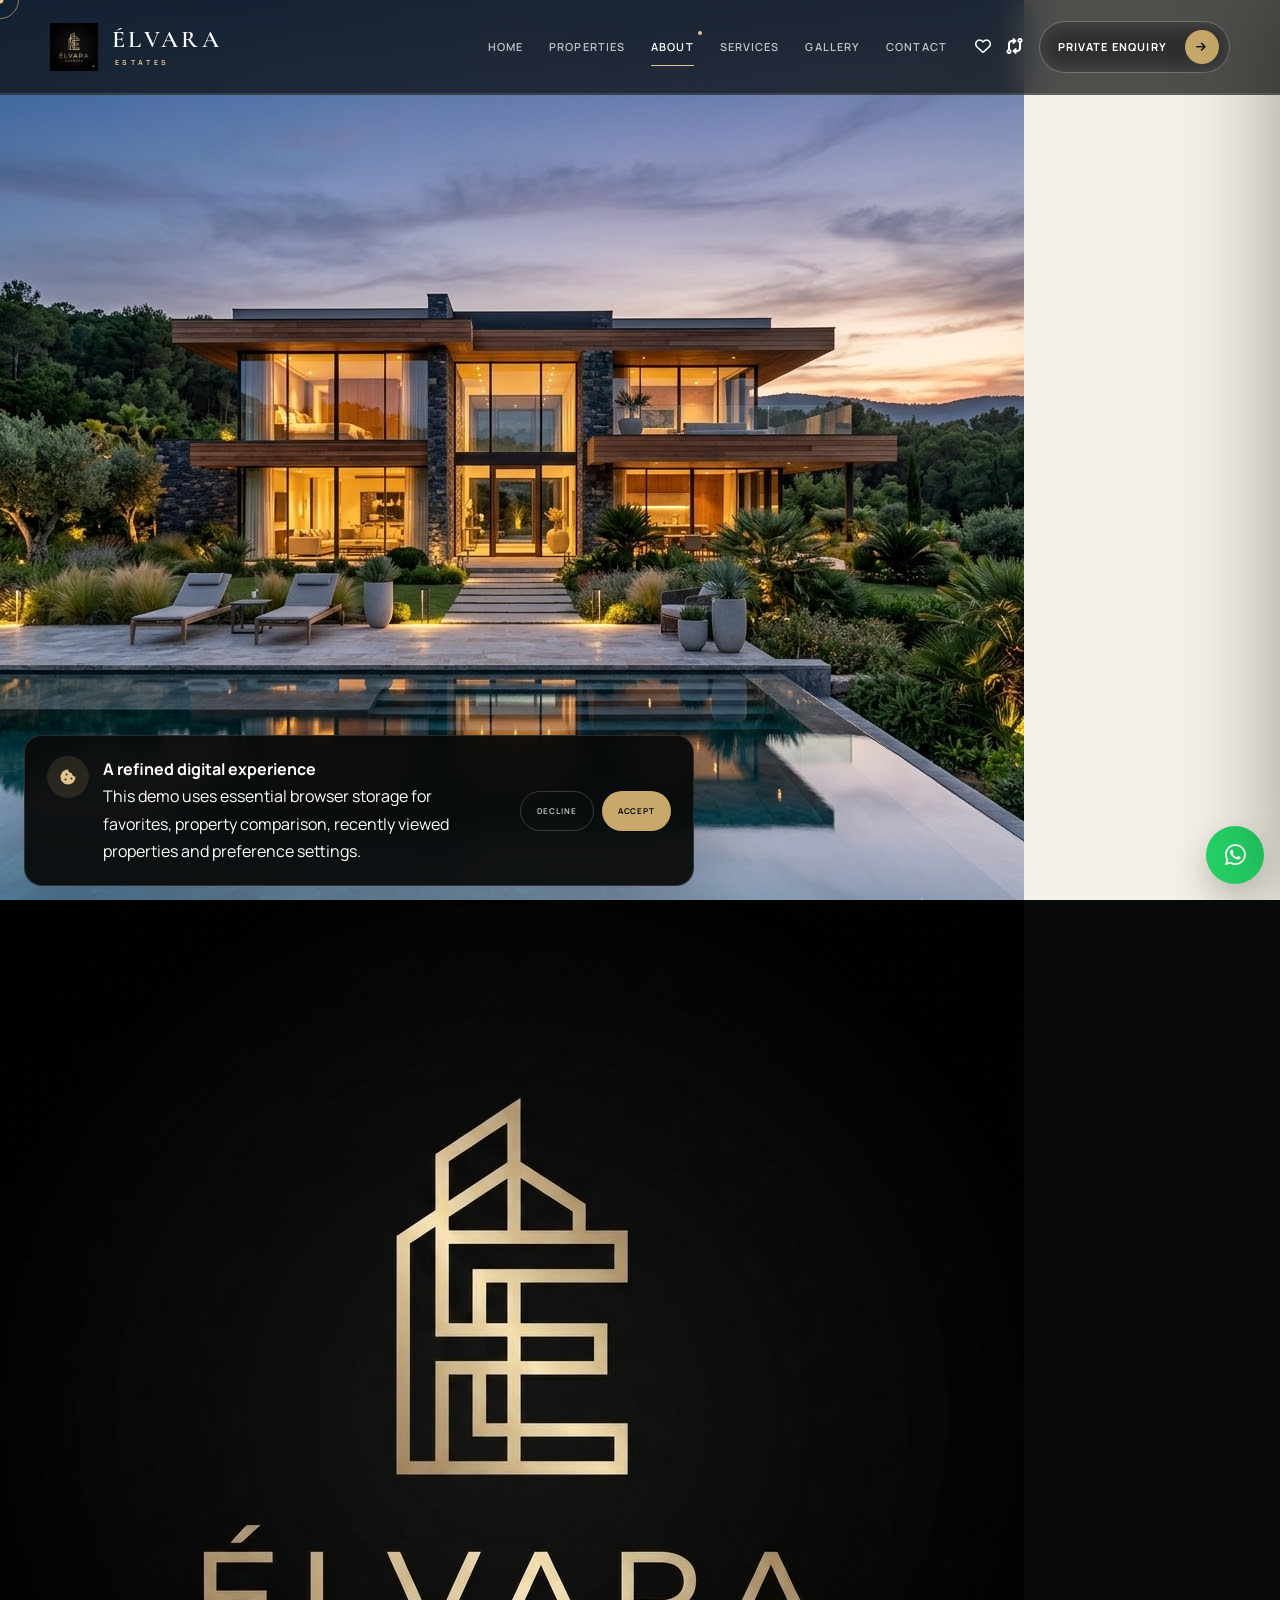
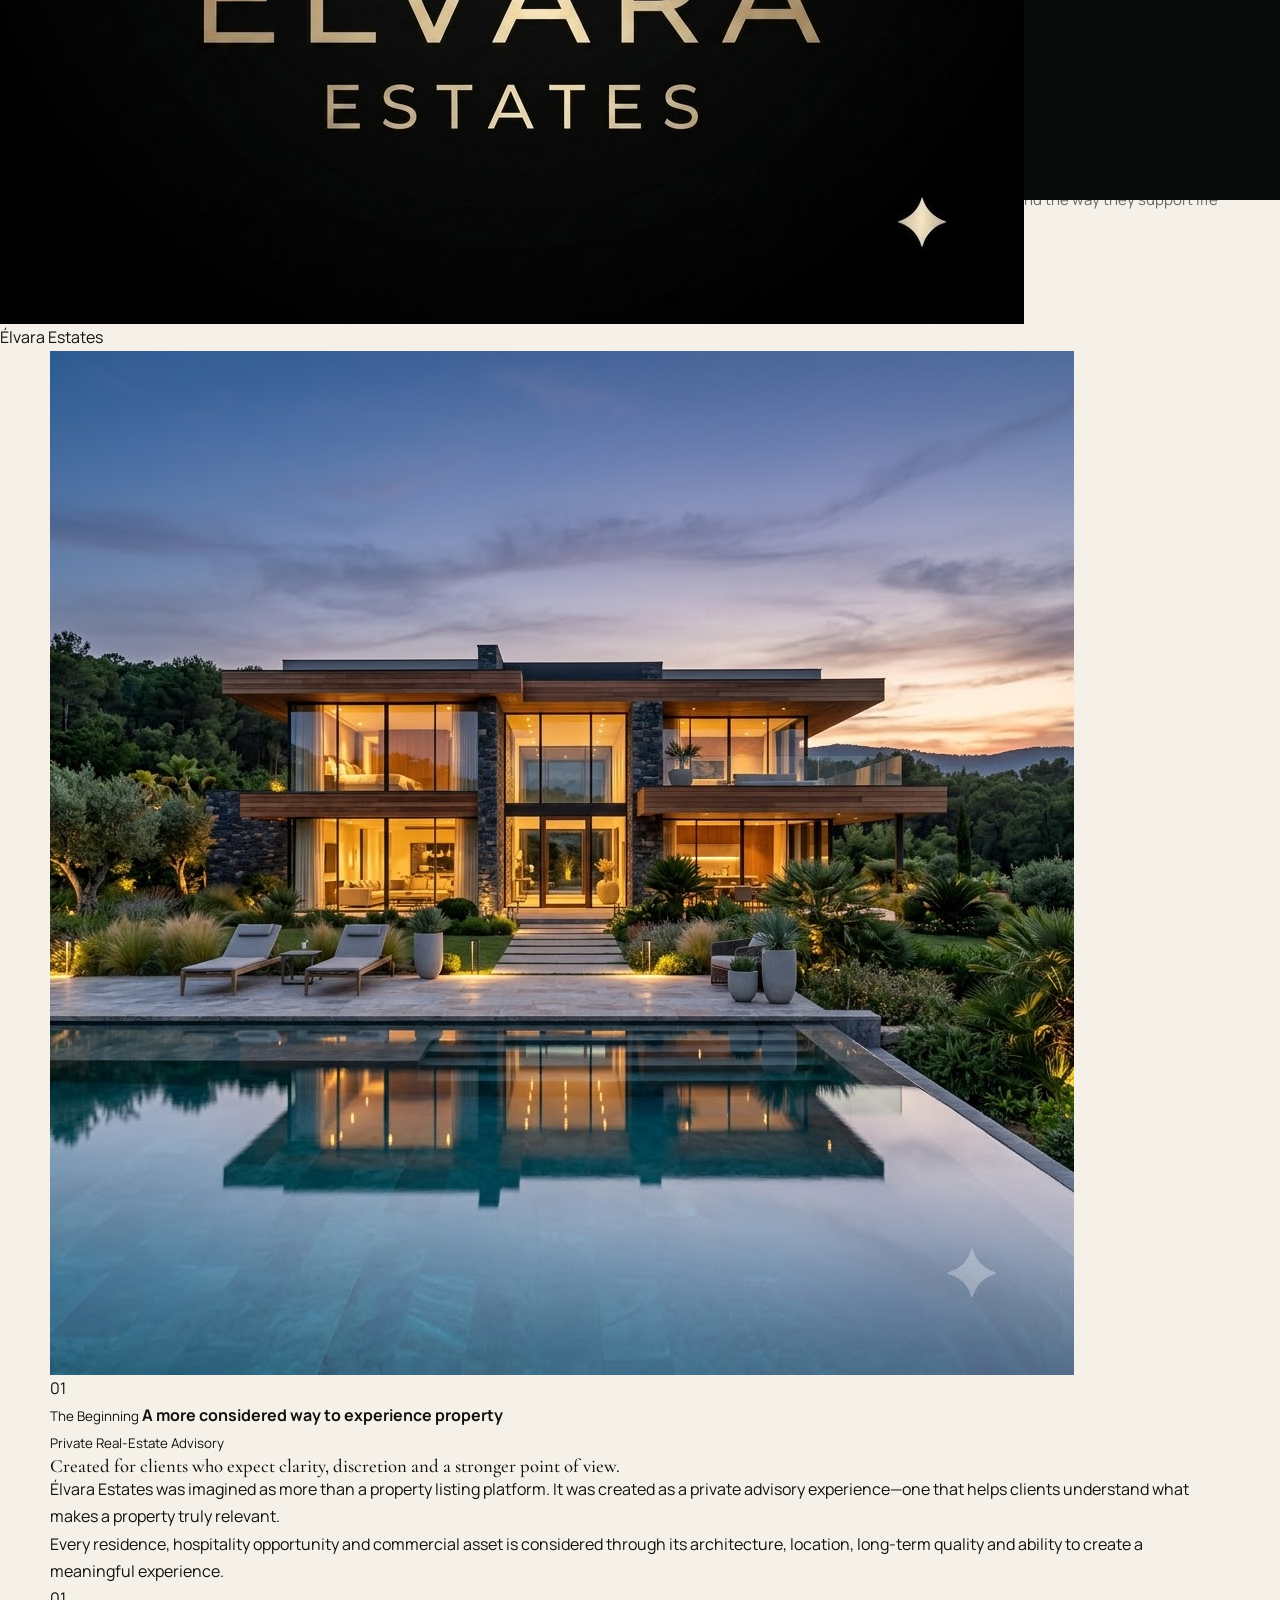
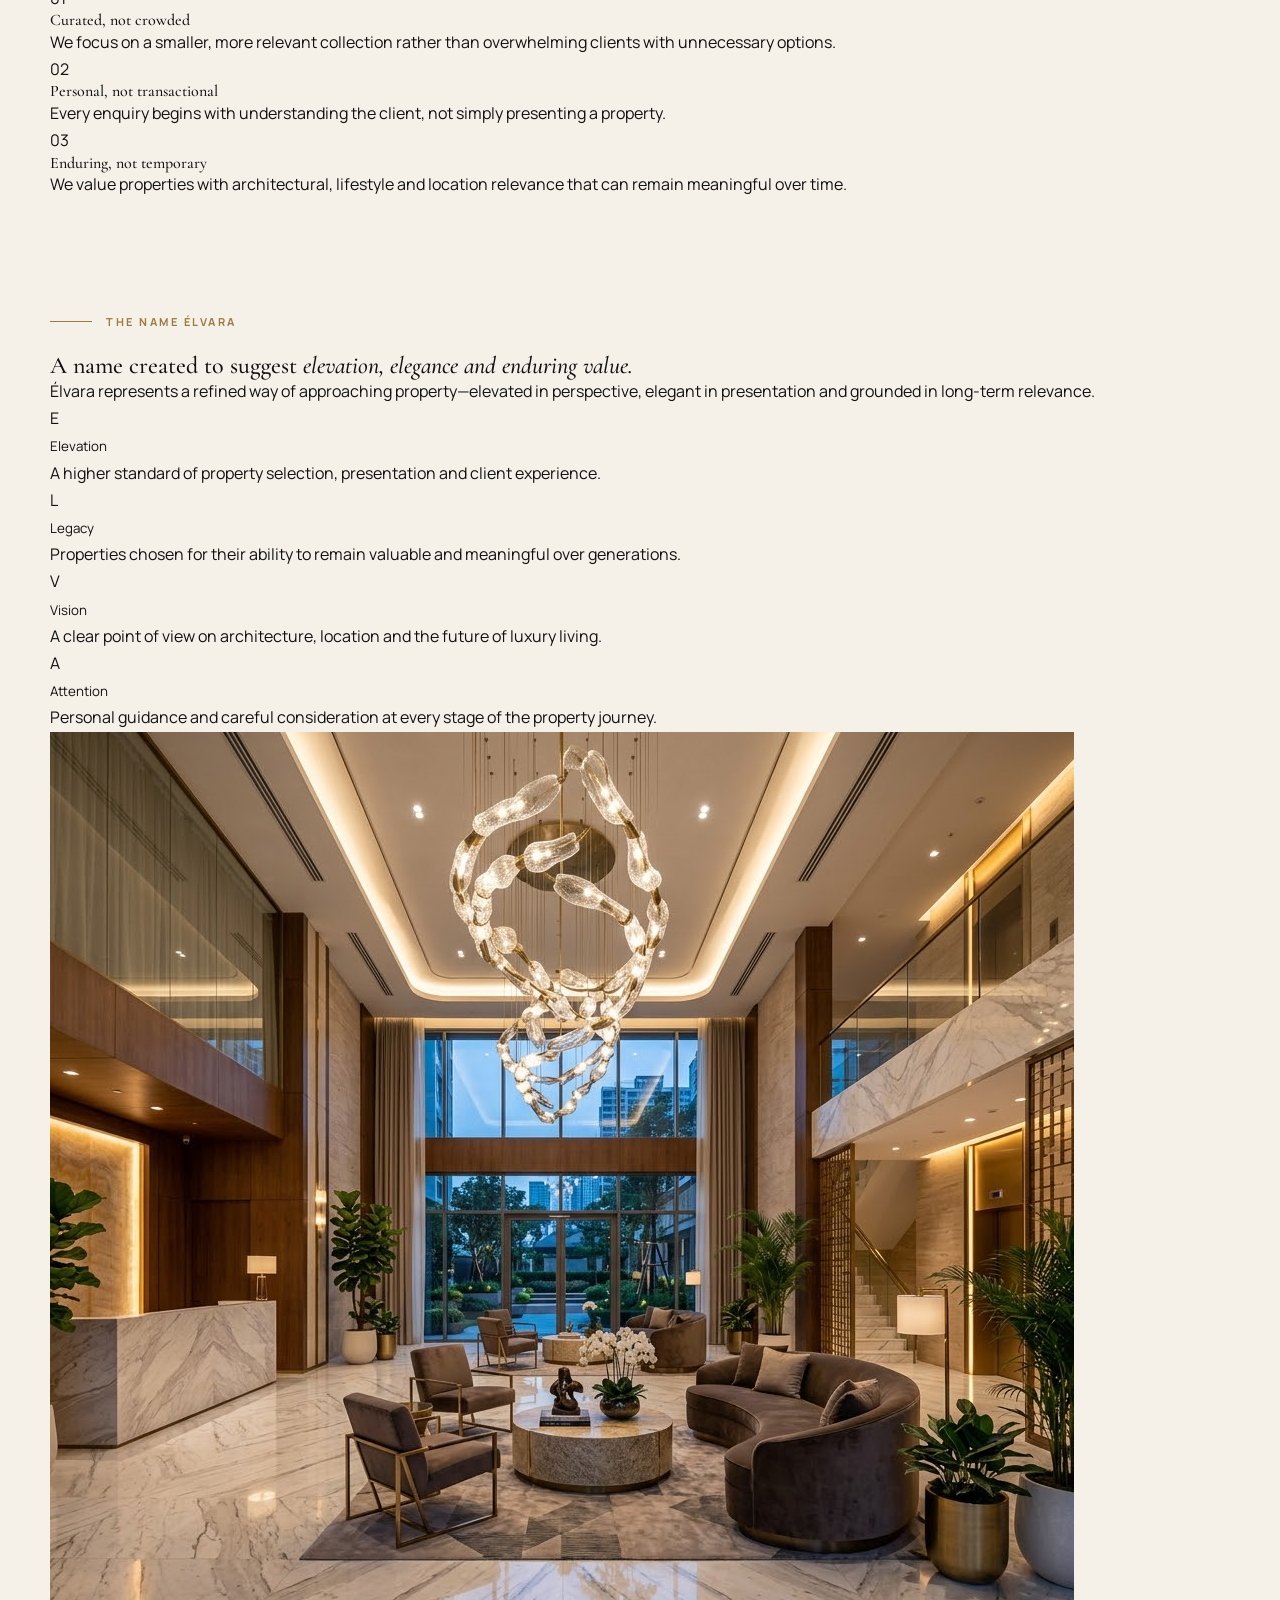
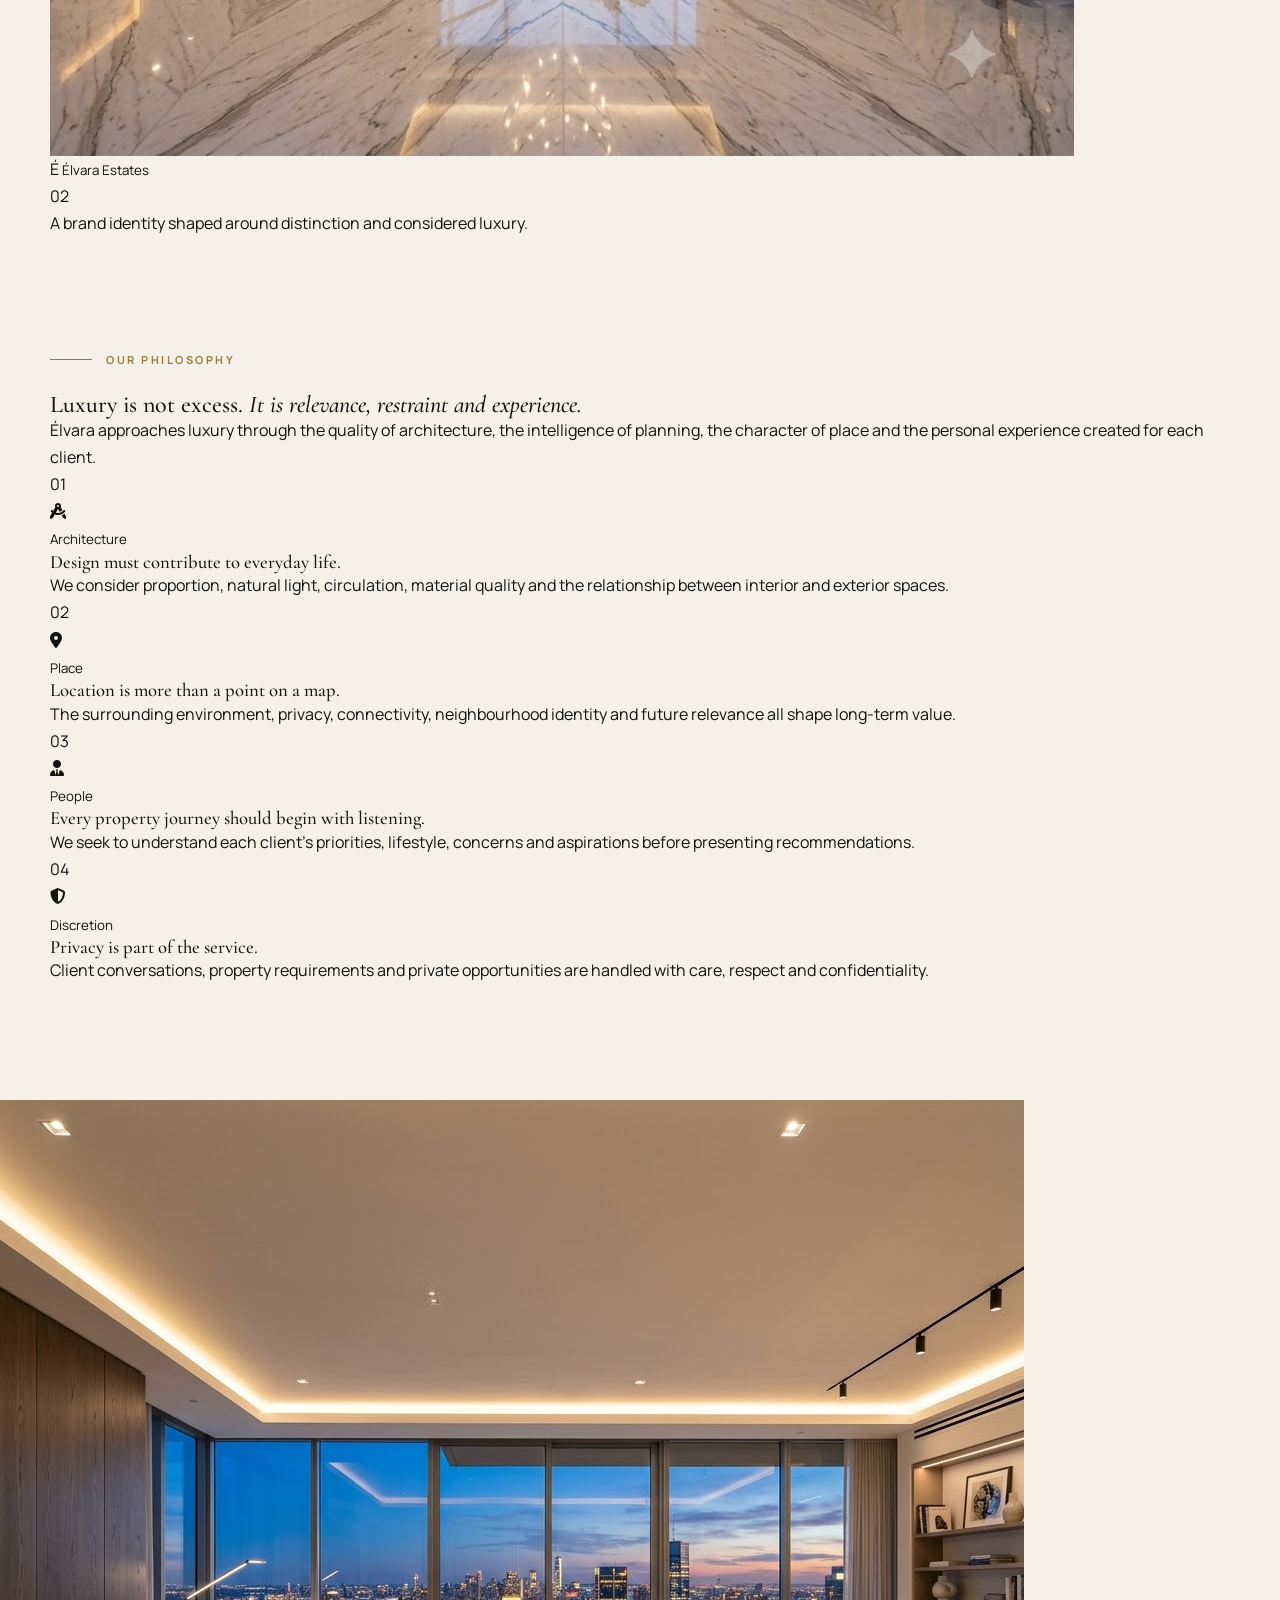
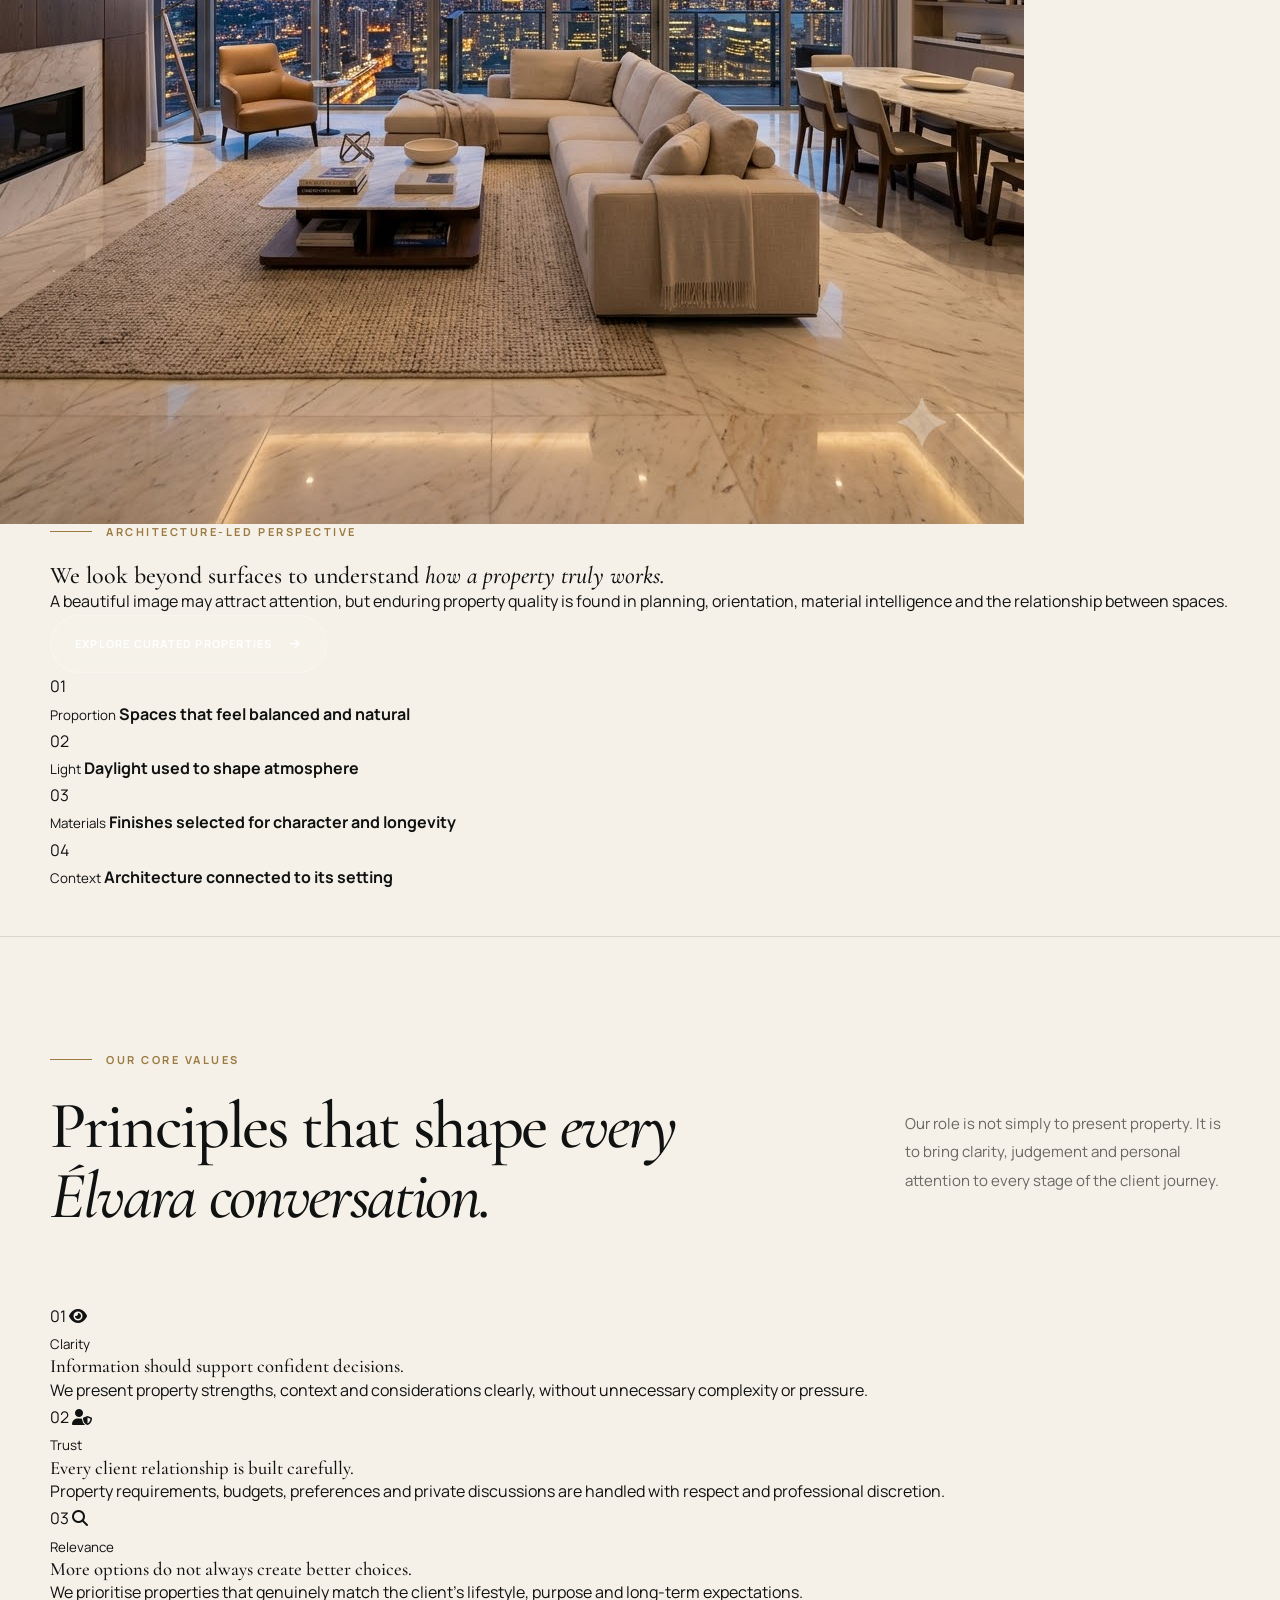
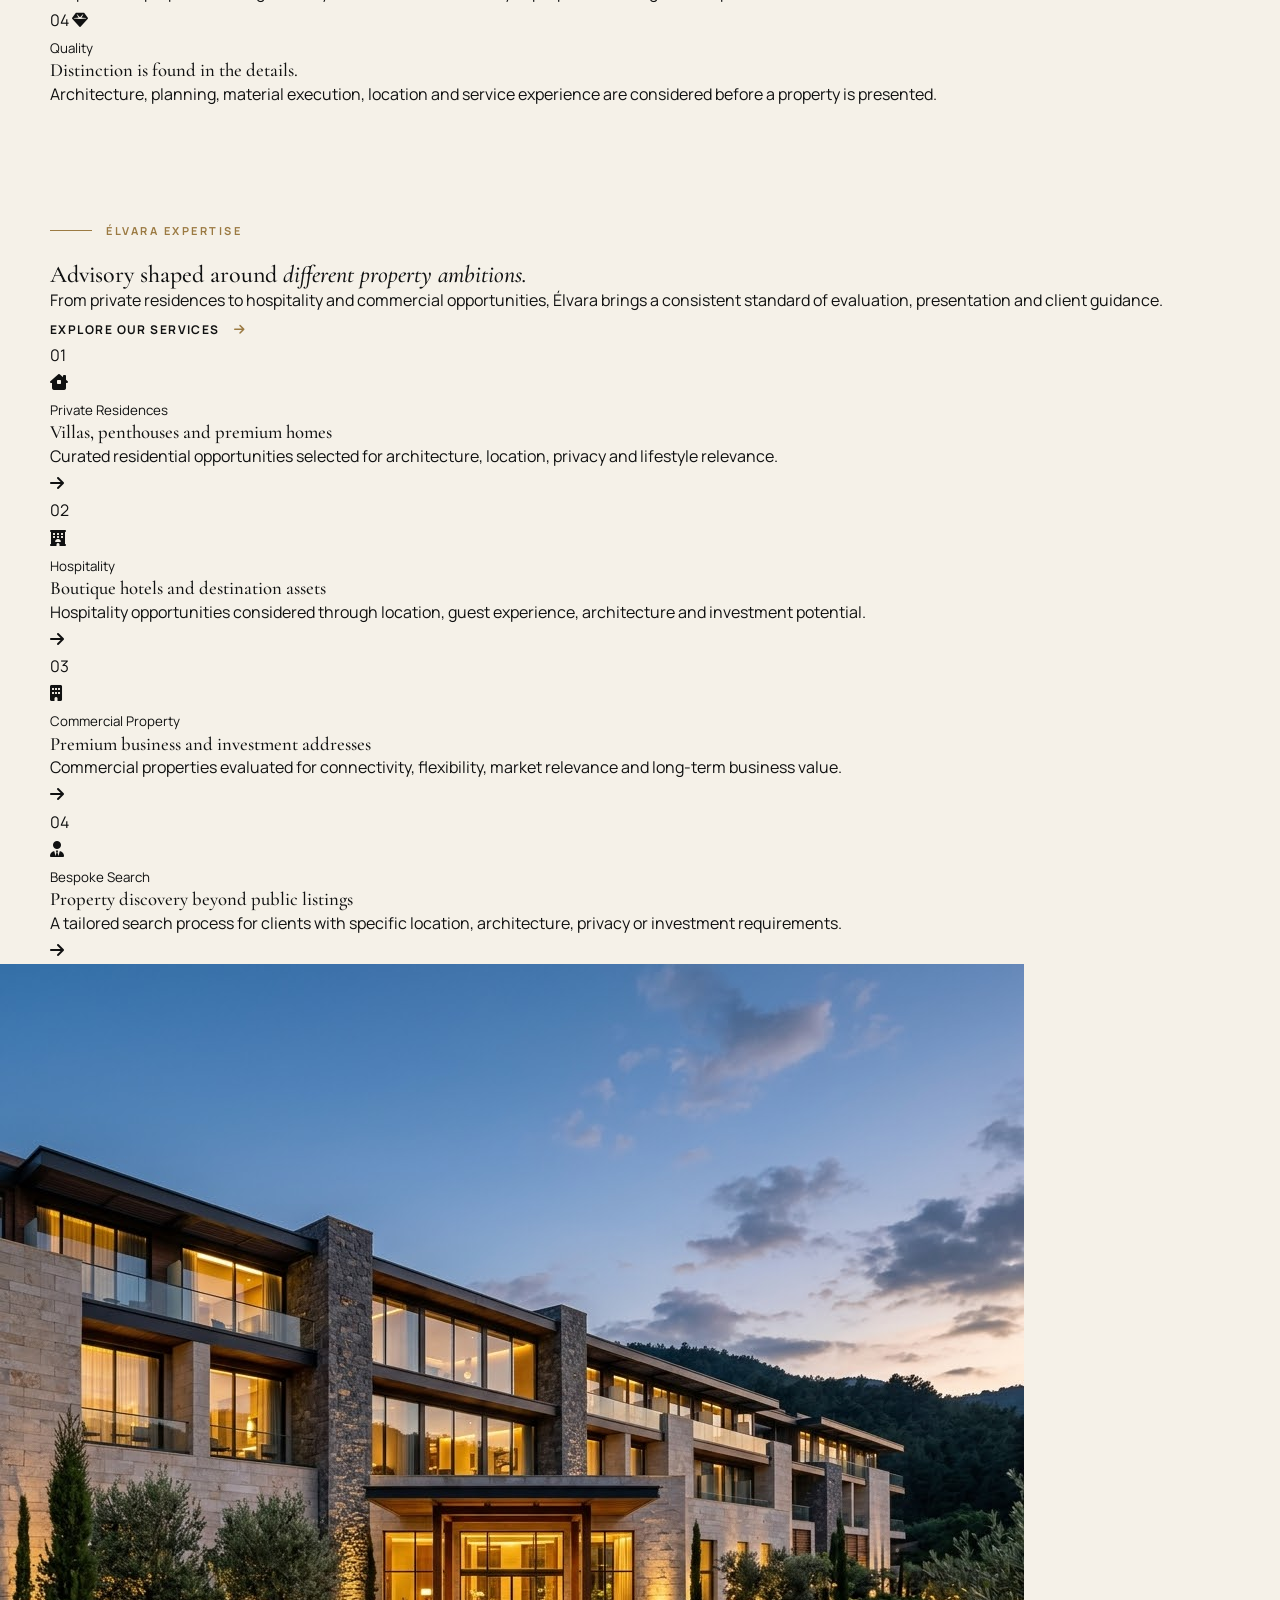
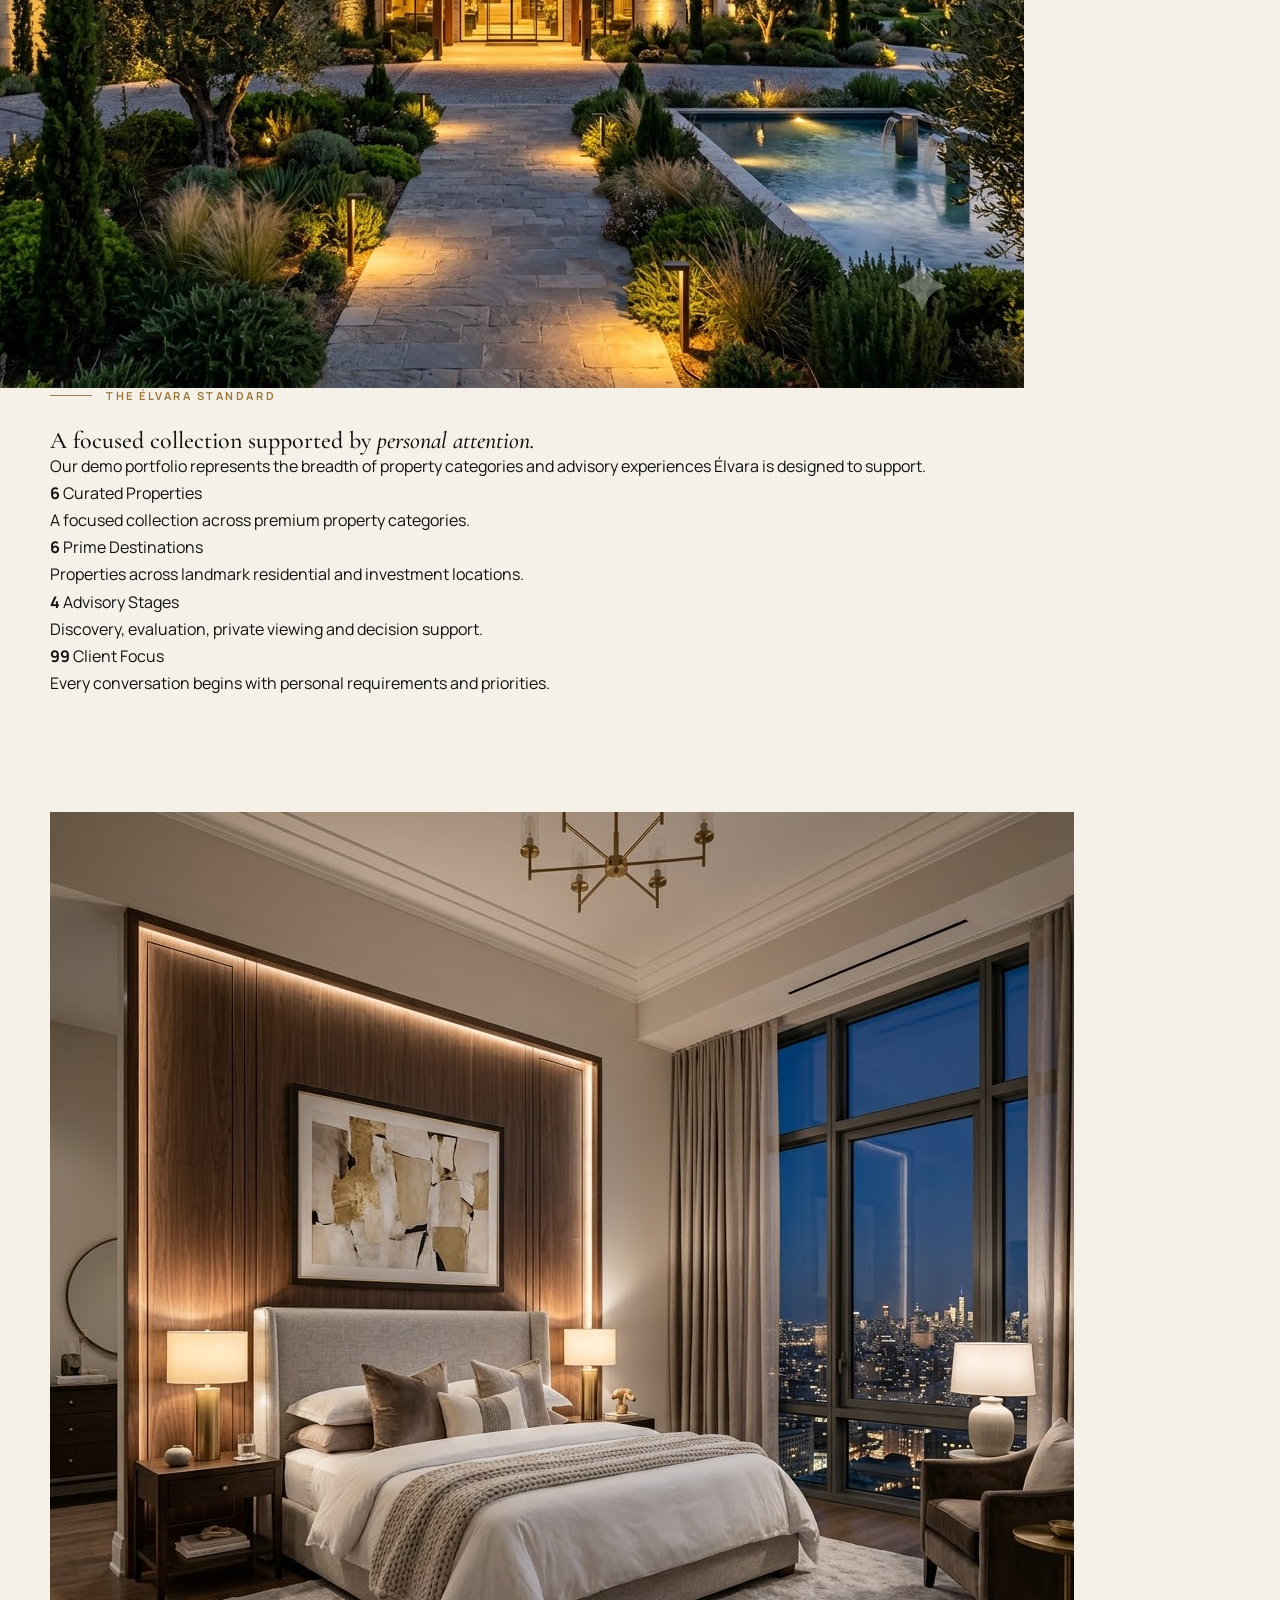
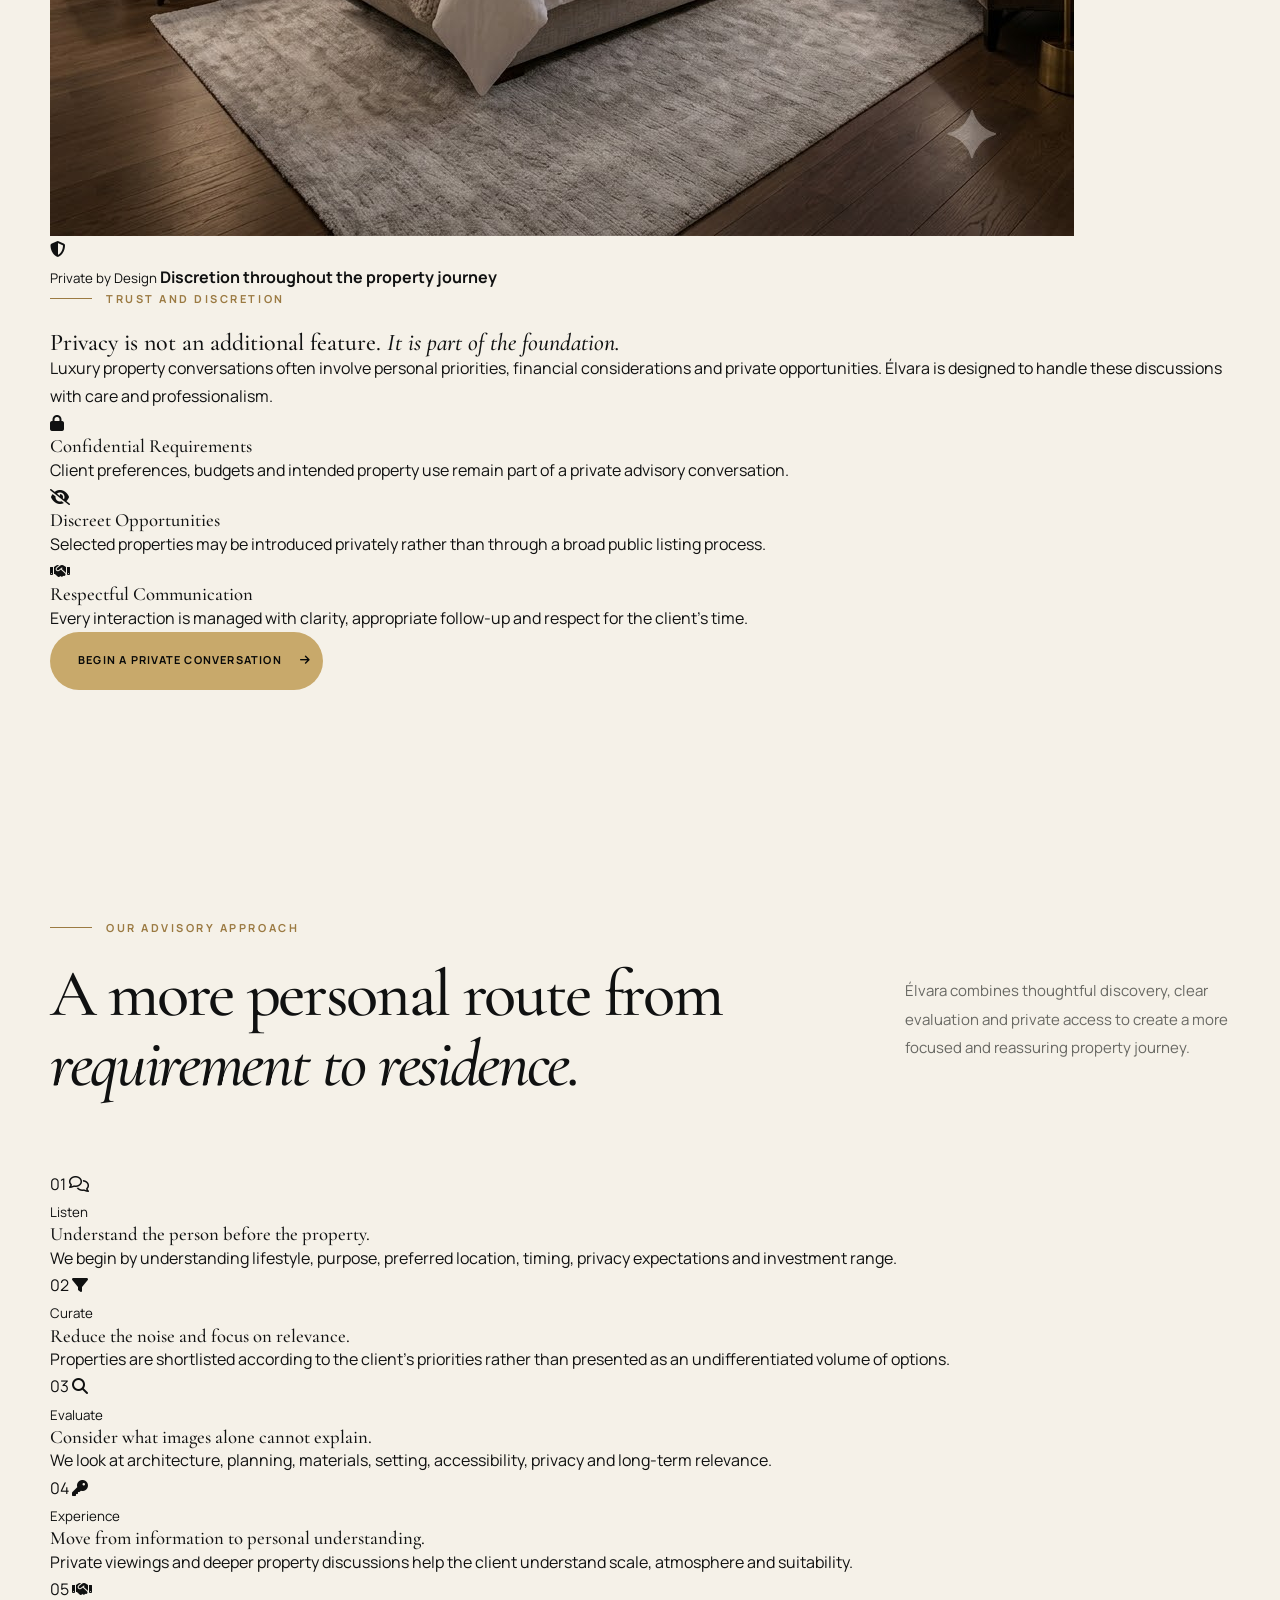
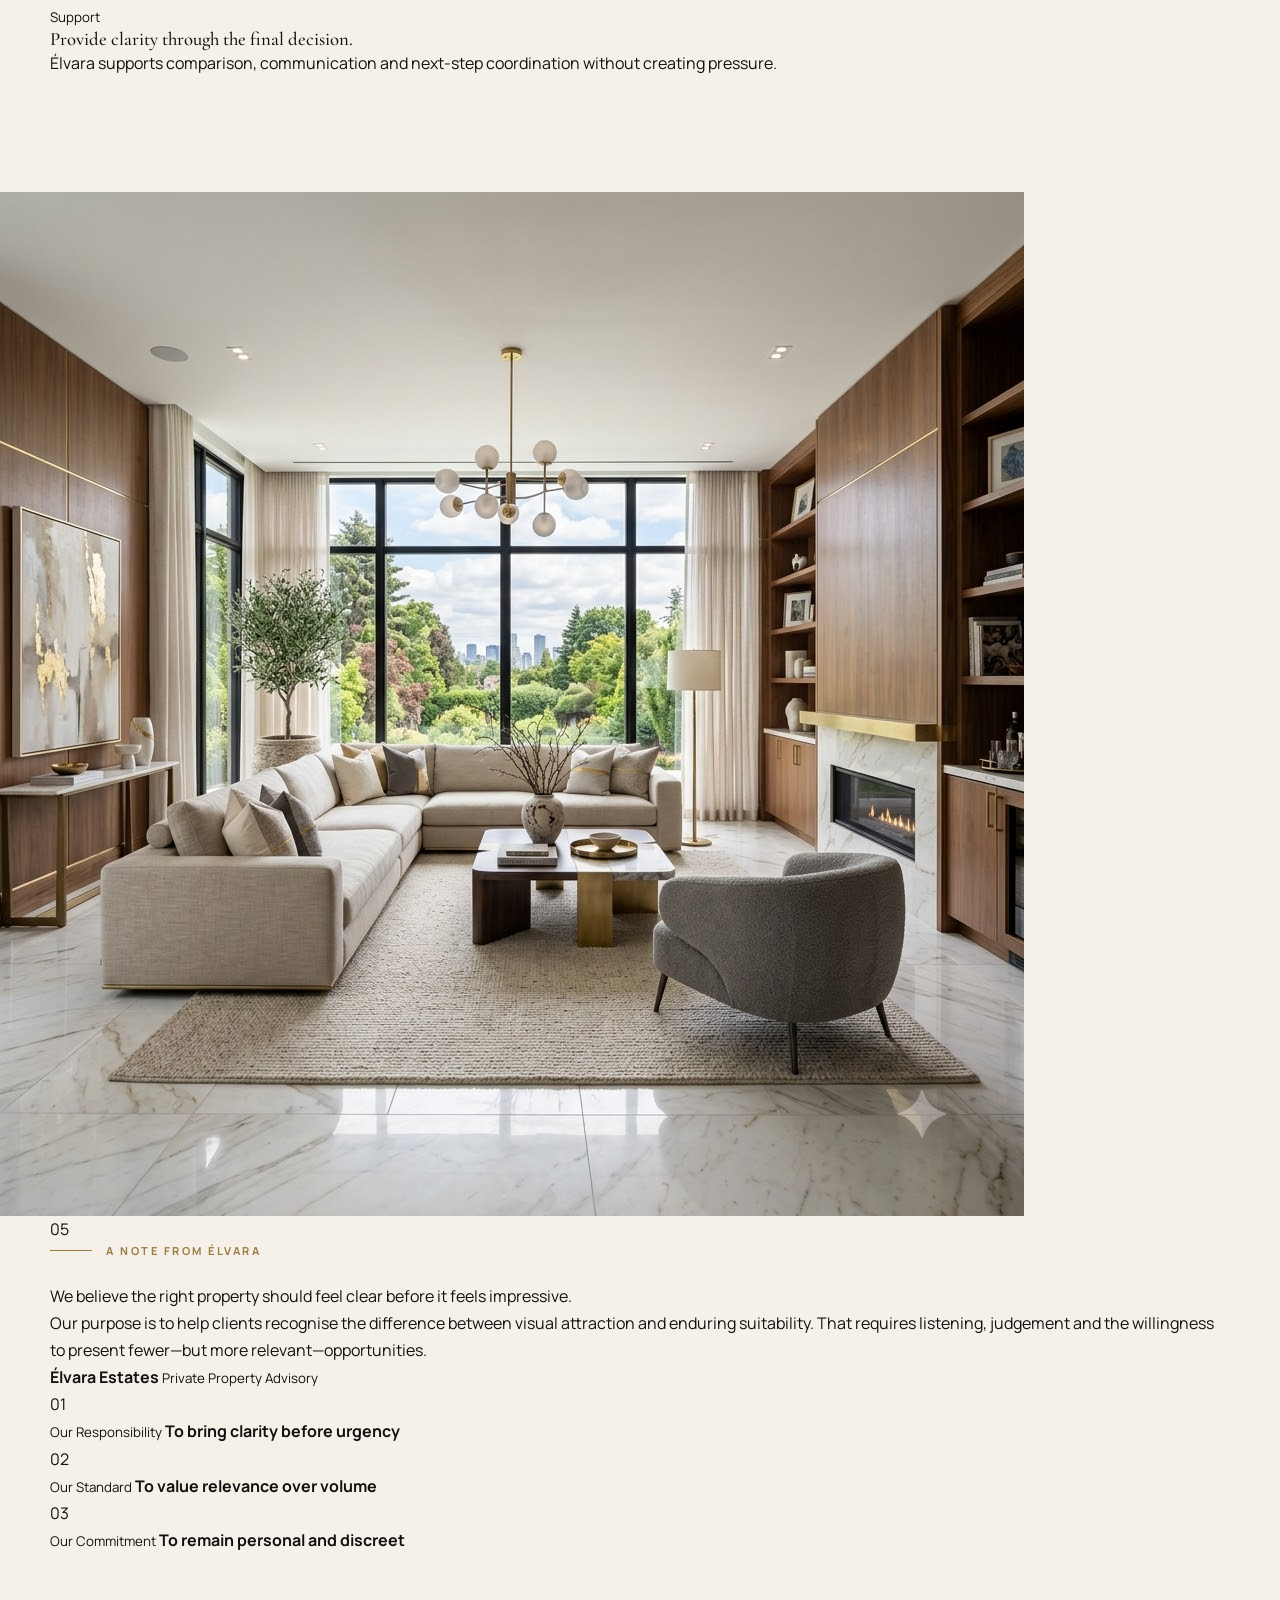
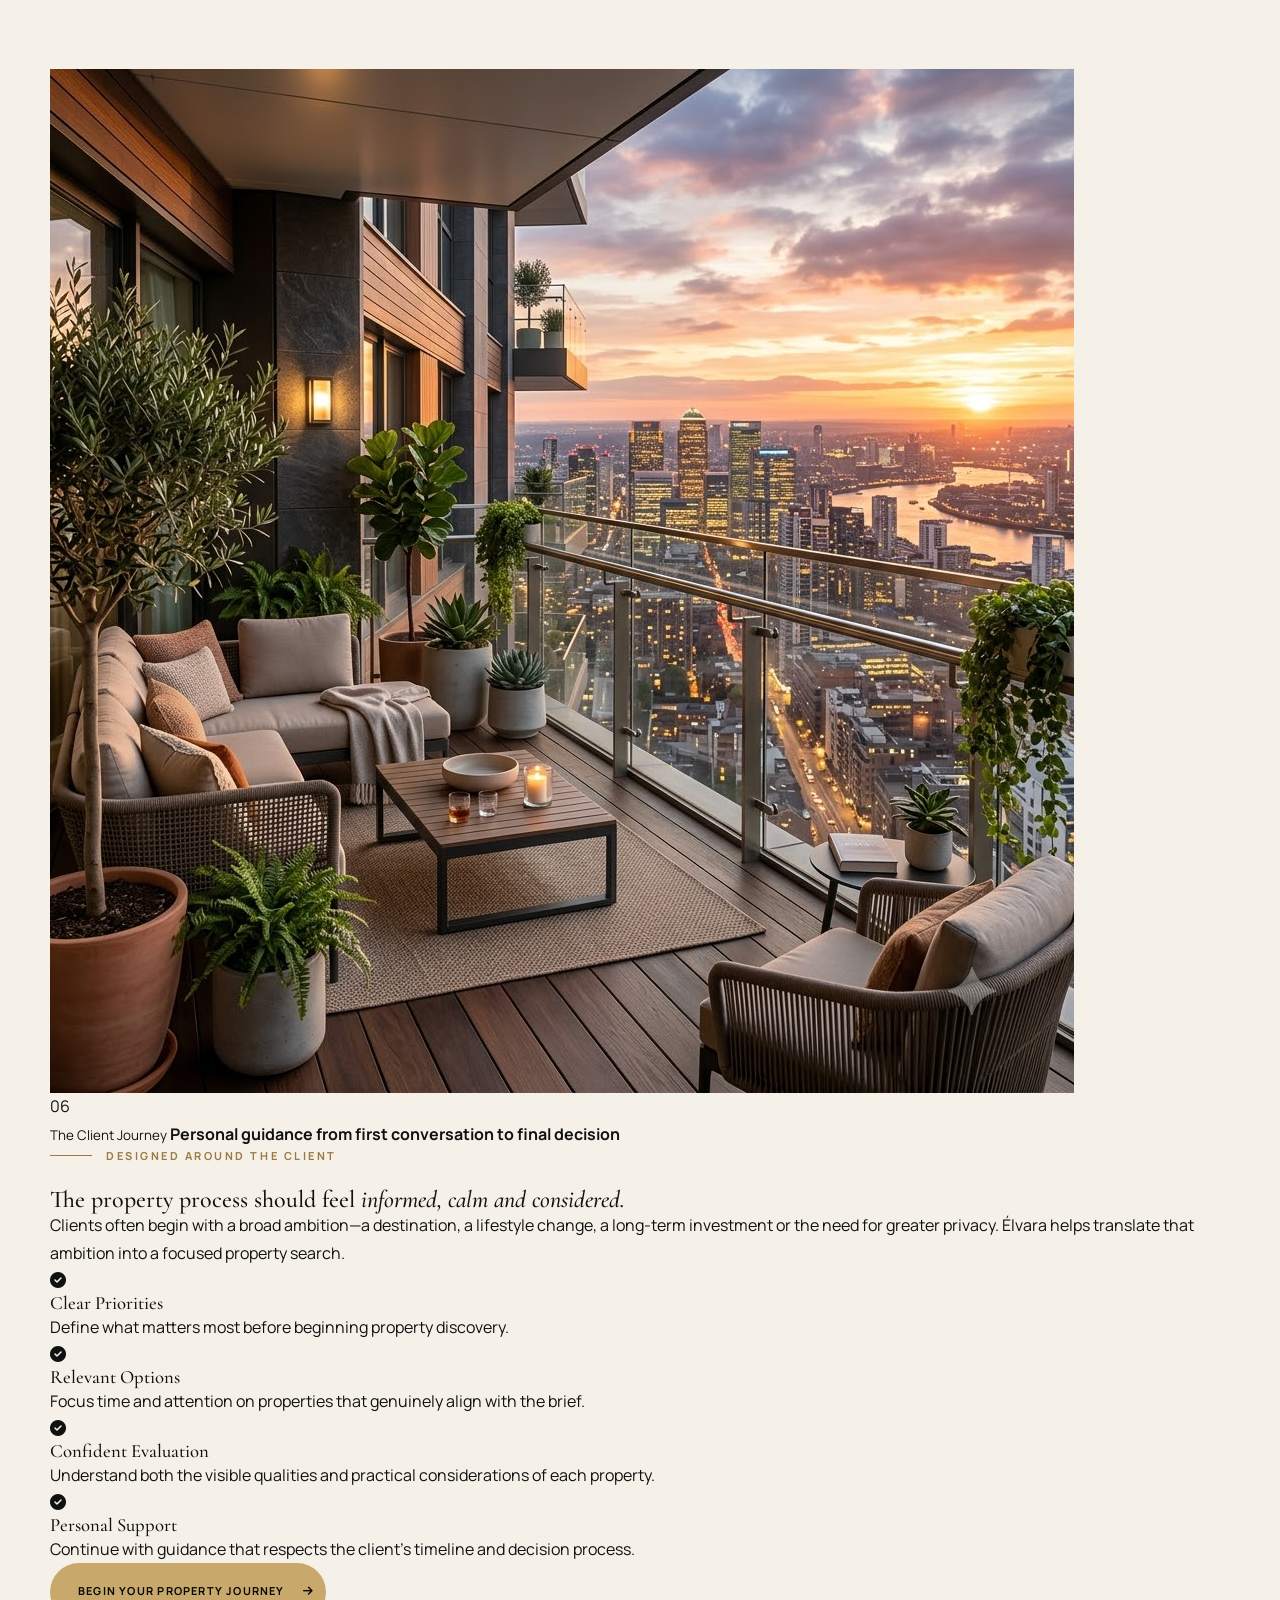
<file: about.html>
<!DOCTYPE html>
<html lang="en">

<head>

  <!-- =====================================================
       BASIC META
  ====================================================== -->

  <meta charset="UTF-8">

  <meta
    name="viewport"
    content="width=device-width, initial-scale=1.0"
  >

  <meta
    name="description"
    content="Discover Élvara Estates, a private luxury real-estate advisory shaped by architecture, discretion, personal guidance and carefully curated property experiences."
  >

  <meta
    name="keywords"
    content="Élvara Estates, luxury real estate advisory, premium property consultants, luxury homes India, private property advisory"
  >

  <meta
    name="author"
    content="Élvara Estates"
  >

  <meta
    name="theme-color"
    content="#101111"
  >


  <!-- =====================================================
       PAGE TITLE
  ====================================================== -->

  <title>
    About Élvara | Élvara Estates
  </title>


  <!-- =====================================================
       FAVICON
  ====================================================== -->

  <link
    rel="icon"
    type="image/png"
    href="images/logo.png"
  >


  <!-- =====================================================
       GOOGLE FONTS
  ====================================================== -->

  <link
    rel="preconnect"
    href="https://fonts.googleapis.com"
  >

  <link
    rel="preconnect"
    href="https://fonts.gstatic.com"
    crossorigin
  >

  <link
    href="https://fonts.googleapis.com/css2?family=Cormorant+Garamond:wght@400;500;600;700&family=Manrope:wght@300;400;500;600;700&display=swap"
    rel="stylesheet"
  >


  <!-- =====================================================
       FONT AWESOME
  ====================================================== -->

  <link
    rel="stylesheet"
    href="https://cdnjs.cloudflare.com/ajax/libs/font-awesome/6.5.2/css/all.min.css"
  >


  <!-- =====================================================
       MAIN CSS FILES
  ====================================================== -->

  <link
    rel="stylesheet"
    href="css/style.css"
  >

  <link
    rel="stylesheet"
    href="css/responsive.css"
  >


  <!-- =====================================================
       ABOUT PAGE BASE STYLES
  ====================================================== -->

  <style>

    /* =====================================================
       ABOUT PAGE ROOT
    ====================================================== */

    .about-page {
      position: relative;

      overflow-x: hidden;

      background: #f5f1e8;
      color: #101111;
    }


    /* =====================================================
       ABOUT HEADER
    ====================================================== */

    .about-header {
      background:
        rgba(8, 9, 9, 0.7);

      border-bottom: 1px solid
        rgba(255, 255, 255, 0.1);

      backdrop-filter: blur(16px);
      -webkit-backdrop-filter: blur(16px);
    }

    .about-header .nav-link {
      color:
        rgba(255, 255, 255, 0.72);
    }

    .about-header .nav-link:hover,
    .about-header .nav-link.active {
      color: #ffffff;
    }


    /* =====================================================
       SKIP LINK
    ====================================================== */

    .skip-to-content {
      position: fixed;
      top: 12px;
      left: 12px;
      z-index: 11000;

      padding: 11px 16px;

      opacity: 0;
      visibility: hidden;

      transform: translateY(-12px);

      border-radius: 999px;

      background: #c8a96b;
      color: #080909;

      font-size: 9px;
      font-weight: 700;
      letter-spacing: 0.1em;
      text-transform: uppercase;

      transition:
        opacity 0.2s ease,
        visibility 0.2s ease,
        transform 0.2s ease;
    }

    .skip-to-content:focus {
      opacity: 1;
      visibility: visible;

      transform: translateY(0);
    }


    /* =====================================================
       KEYBOARD FOCUS
    ====================================================== */

    .keyboard-navigation a:focus-visible,
    .keyboard-navigation button:focus-visible,
    .keyboard-navigation input:focus-visible {
      outline: 2px solid #c8a96b;
      outline-offset: 4px;
    }

  </style>

</head>


<body class="about-page loading">


  <!-- =====================================================
       SKIP LINK
  ====================================================== -->

  <a
    href="#mainContent"
    class="skip-to-content"
  >
    Skip to about Élvara
  </a>


  <!-- =====================================================
       WEBSITE LOADER
  ====================================================== -->

  <div
    class="site-loader"
    id="siteLoader"
    aria-hidden="false"
  >

    <div class="loader-background">

      <span class="loader-line loader-line-one"></span>
      <span class="loader-line loader-line-two"></span>

      <span class="loader-circle"></span>

    </div>


    <div class="loader-content">

      <div class="loader-logo-wrap">

        <img
          src="images/logo.png"
          alt="Élvara Estates logo"
          class="loader-logo"
        >

      </div>


      <div class="loader-brand">

        <span>
          ÉLVARA
        </span>

        <small>
          ESTATES
        </small>

      </div>


      <div class="loader-progress">

        <span class="loader-progress-line"></span>

      </div>


      <p class="loader-text">
        Introducing the Élvara philosophy
      </p>

    </div>

  </div>


  <!-- =====================================================
       PAGE TRANSITION
  ====================================================== -->

  <div
    class="page-transition"
    id="pageTransition"
    aria-hidden="true"
  >

    <div class="page-transition-panel"></div>


    <div class="page-transition-content">

      <img
        src="images/logo.png"
        alt=""
        aria-hidden="true"
      >

      <span>
        Élvara Estates
      </span>

    </div>

  </div>


  <!-- =====================================================
       CUSTOM CURSOR
  ====================================================== -->

  <div
    class="custom-cursor"
    id="customCursor"
    aria-hidden="true"
  ></div>

  <div
    class="cursor-follower"
    id="cursorFollower"
    aria-hidden="true"
  ></div>


  <!-- =====================================================
       MAIN HEADER
  ====================================================== -->

  <header
    class="main-header about-header"
    id="mainHeader"
  >

    <div class="header-container section-container">


      <!-- =================================================
           BRAND
      ================================================== -->

      <a
        href="index.html"
        class="brand-logo"
        aria-label="Élvara Estates homepage"
      >

        <img
          src="images/logo.png"
          alt="Élvara Estates logo"
        >


        <span class="brand-name">

          <span>
            ÉLVARA
          </span>

          <small>
            ESTATES
          </small>

        </span>

      </a>


      <!-- =================================================
           DESKTOP NAVIGATION
      ================================================== -->

      <nav
        class="desktop-nav"
        aria-label="Primary navigation"
      >

        <ul class="nav-list">

          <li>
            <a
              href="index.html"
              class="nav-link"
            >
              Home
            </a>
          </li>

          <li>
            <a
              href="properties.html"
              class="nav-link"
            >
              Properties
            </a>
          </li>

          <li>
            <a
              href="about.html"
              class="nav-link active"
              aria-current="page"
            >
              About
            </a>
          </li>

          <li>
            <a
              href="services.html"
              class="nav-link"
            >
              Services
            </a>
          </li>

          <li>
            <a
              href="gallery.html"
              class="nav-link"
            >
              Gallery
            </a>
          </li>

          <li>
            <a
              href="contact.html"
              class="nav-link"
            >
              Contact
            </a>
          </li>

        </ul>

      </nav>


      <!-- =================================================
           HEADER ACTIONS
      ================================================== -->

      <div class="header-actions">


        <!-- Favorites -->

        <button
          class="header-property-action"
          type="button"
          aria-label="View saved properties"
        >

          <i class="fa-regular fa-heart"></i>

          <span
            class="header-property-action-count"
            data-favorites-count
            hidden
          >
            0
          </span>

        </button>


        <!-- Comparison -->

        <button
          class="header-property-action"
          type="button"
          data-open-comparison
          aria-label="Open property comparison"
        >

          <i class="fa-solid fa-code-compare"></i>

          <span
            class="header-property-action-count"
            data-comparison-count
            hidden
          >
            0
          </span>

        </button>


        <!-- Enquiry -->

        <a
          href="contact.html"
          class="header-enquiry-btn magnetic-btn"
        >

          <span>
            Private Enquiry
          </span>

          <span class="header-enquiry-icon">
            <i class="fa-solid fa-arrow-right"></i>
          </span>

        </a>


        <!-- Mobile Toggle -->

        <button
          class="menu-toggle"
          id="menuToggle"
          type="button"
          aria-label="Open navigation menu"
          aria-expanded="false"
          aria-controls="mobileMenu"
        >

          <span></span>
          <span></span>

        </button>

      </div>

    </div>

  </header>


  <!-- =====================================================
       MOBILE MENU OVERLAY
  ====================================================== -->

  <div
    class="mobile-menu-overlay"
    id="mobileMenuOverlay"
    aria-hidden="true"
  ></div>


  <!-- =====================================================
       MOBILE MENU START
       Part 2 will continue from here
  ====================================================== -->
    <!-- =====================================================
       MOBILE MENU
  ====================================================== -->

  <aside
    class="mobile-menu"
    id="mobileMenu"
    aria-hidden="true"
  >

    <div class="mobile-menu-inner">


      <!-- Mobile Menu Top -->

      <div class="mobile-menu-top">

        <a
          href="index.html"
          class="mobile-brand-logo"
          aria-label="Élvara Estates homepage"
        >

          <img
            src="images/logo.png"
            alt="Élvara Estates logo"
          >

          <span class="mobile-brand-name">

            <span>
              ÉLVARA
            </span>

            <small>
              ESTATES
            </small>

          </span>

        </a>


        <button
          class="mobile-menu-close"
          id="mobileMenuClose"
          type="button"
          aria-label="Close navigation menu"
        >
          <i class="fa-solid fa-xmark"></i>
        </button>

      </div>


      <!-- Mobile Navigation -->

      <nav
        class="mobile-navigation"
        aria-label="Mobile navigation"
      >

        <ul>

          <li>
            <span>01</span>

            <a href="index.html">
              Home
            </a>
          </li>

          <li>
            <span>02</span>

            <a href="properties.html">
              Properties
            </a>
          </li>

          <li>
            <span>03</span>

            <a
              href="about.html"
              class="active"
              aria-current="page"
            >
              About
            </a>
          </li>

          <li>
            <span>04</span>

            <a href="services.html">
              Services
            </a>
          </li>

          <li>
            <span>05</span>

            <a href="gallery.html">
              Gallery
            </a>
          </li>

          <li>
            <span>06</span>

            <a href="contact.html">
              Contact
            </a>
          </li>

        </ul>

      </nav>


      <!-- Mobile Menu Footer -->

      <div class="mobile-menu-footer">

        <p>
          A private real-estate advisory shaped by
          architecture, discretion and personal guidance.
        </p>


        <a
          href="contact.html"
          class="mobile-enquiry-btn"
        >

          <span>
            Arrange a Private Consultation
          </span>

          <span>
            <i class="fa-solid fa-arrow-right"></i>
          </span>

        </a>


        <div class="mobile-social-links">

          <a
            href="#"
            aria-label="Instagram"
          >
            <i class="fa-brands fa-instagram"></i>
          </a>

          <a
            href="#"
            aria-label="LinkedIn"
          >
            <i class="fa-brands fa-linkedin-in"></i>
          </a>

          <a
            href="#"
            aria-label="Pinterest"
          >
            <i class="fa-brands fa-pinterest-p"></i>
          </a>

        </div>

      </div>

    </div>

  </aside>


  <!-- =====================================================
       MAIN CONTENT
  ====================================================== -->

  <main
    id="mainContent"
    tabindex="-1"
  >


    <!-- ===================================================
         ABOUT HERO
    ==================================================== -->

    <section
      class="about-hero"
      aria-labelledby="aboutHeroTitle"
    >

      <div class="about-hero-background">


        <!-- Cinematic Background Video -->

        <video
          class="about-hero-video"
          autoplay
          muted
          loop
          playsinline
          preload="metadata"
          poster="images/property-villa.jpg"
        >

          <source
            src="videos/architecture-background.mp4"
            type="video/mp4"
          >

        </video>


        <div class="about-hero-overlay"></div>

        <div class="about-hero-texture"></div>

        <span class="about-hero-line about-hero-line-one"></span>
        <span class="about-hero-line about-hero-line-two"></span>
        <span class="about-hero-line about-hero-line-three"></span>

      </div>


      <div class="about-hero-container section-container">


        <!-- Hero Top -->

        <div class="about-hero-top reveal-up">


          <!-- Breadcrumb -->

          <nav
            class="about-breadcrumb"
            aria-label="Breadcrumb"
          >

            <a href="index.html">
              Home
            </a>

            <i class="fa-solid fa-chevron-right"></i>

            <span aria-current="page">
              About Élvara
            </span>

          </nav>


          <!-- Hero Reference -->

          <span class="about-hero-reference">
            Private Real-Estate Advisory
          </span>

        </div>


        <!-- Main Hero Content -->

        <div class="about-hero-content">


          <div class="about-hero-copy reveal-up">


            <!-- Eyebrow -->

            <div class="about-hero-eyebrow">

              <span></span>

              <p>
                The Élvara Philosophy
              </p>

            </div>


            <!-- Main Heading -->

            <h1 id="aboutHeroTitle">

              Real estate understood through

              <em>
                architecture, place and people.
              </em>

            </h1>


            <!-- Intro Text -->

            <p class="about-hero-description">
              Élvara Estates is a private luxury
              real-estate advisory created for clients
              who value considered design, enduring
              quality and a more personal property journey.
            </p>


            <!-- Hero Actions -->

            <div class="about-hero-actions">

              <a
                href="#elvaraStory"
                class="primary-btn magnetic-btn"
              >

                <span>
                  Discover Our Story
                </span>

                <span class="button-icon">
                  <i class="fa-solid fa-arrow-down"></i>
                </span>

              </a>


              <a
                href="properties.html"
                class="secondary-btn"
              >

                <span>
                  Explore the Collection
                </span>

                <span class="button-icon">
                  <i class="fa-solid fa-arrow-right"></i>
                </span>

              </a>

            </div>

          </div>


          <!-- Hero Philosophy Card -->

          <aside class="about-hero-philosophy-card reveal-up">

            <span class="about-hero-philosophy-number">
              01
            </span>


            <small>
              Our Perspective
            </small>


            <blockquote>
              Exceptional property is not defined by scale
              alone, but by the quality of experience it creates.
            </blockquote>


            <div class="about-hero-philosophy-signature">

              <span></span>

              <p>
                Élvara Estates
              </p>

            </div>

          </aside>

        </div>


        <!-- Hero Bottom -->

        <div class="about-hero-bottom reveal-up">


          <!-- Brand Foundation -->

          <div class="about-hero-foundation">

            <span class="about-hero-foundation-icon">
              <i class="fa-solid fa-gem"></i>
            </span>


            <div>

              <small>
                Founded on
              </small>

              <strong>
                Taste, trust and personal attention
              </strong>

            </div>

          </div>


          <!-- Hero Statistics -->

          <div class="about-hero-statistics">


            <div class="about-hero-stat">

              <strong
                class="counter"
                data-target="6"
              >
                0
              </strong>

              <span>
                Property Categories
              </span>

            </div>


            <div class="about-hero-stat">

              <strong
                class="counter"
                data-target="6"
              >
                0
              </strong>

              <span>
                Prime Destinations
              </span>

            </div>


            <div class="about-hero-stat">

              <strong
                class="counter"
                data-target="100"
              >
                0
              </strong>

              <span>
                Personal Advisory
              </span>

            </div>

          </div>


          <!-- Scroll Indicator -->

          <a
            href="#elvaraStory"
            class="about-hero-scroll"
            aria-label="Scroll to the Élvara story"
          >

            <span>
              Scroll to discover
            </span>

            <i class="fa-solid fa-arrow-down"></i>

          </a>

        </div>

      </div>


      <!-- Hero Side Index -->

      <div
        class="about-hero-index"
        aria-hidden="true"
      >

        <span>
          About Élvara
        </span>

        <strong>
          01
        </strong>

      </div>

    </section>


    <!-- ===================================================
         ABOUT INTRODUCTION STRIP
    ==================================================== -->

    <section class="about-introduction-strip">

      <div class="about-introduction-track">

        <span>
          Architecture
        </span>

        <i class="fa-solid fa-star-of-life"></i>

        <span>
          Discretion
        </span>

        <i class="fa-solid fa-star-of-life"></i>

        <span>
          Personal Guidance
        </span>

        <i class="fa-solid fa-star-of-life"></i>

        <span>
          Enduring Value
        </span>

        <i class="fa-solid fa-star-of-life"></i>

        <span>
          Curated Property
        </span>

        <i class="fa-solid fa-star-of-life"></i>

        <span>
          Private Access
        </span>

      </div>

    </section>


    <!-- ===================================================
         BRAND STORY START
         Part 3 will continue from here
    ==================================================== -->
        <!-- ===================================================
         ÉLVARA BRAND STORY
    ==================================================== -->

    <section
      class="about-story section-padding"
      id="elvaraStory"
    >

      <div class="section-container">


        <!-- Section Heading -->

        <div class="section-heading-row">

          <div>

            <div class="section-eyebrow reveal-up">

              <span class="section-eyebrow-line"></span>

              <p>
                Our Story
              </p>

            </div>


            <h2 class="section-title reveal-up">

              Élvara began with a belief that

              <em>
                property should be understood personally.
              </em>

            </h2>

          </div>


          <div class="section-heading-side reveal-up">

            <p>
              The most meaningful properties are not defined
              by price or scale alone. They are defined by
              architecture, setting, privacy, material quality
              and the way they support life over time.
            </p>

          </div>

        </div>


        <!-- Story Layout -->

        <div class="about-story-layout">


          <!-- Story Visual -->

          <div class="about-story-visual reveal-up">

            <video
              autoplay
              muted
              loop
              playsinline
              preload="metadata"
              poster="images/property-villa.jpg"
            >

              <source
                src="videos/villa-exterior.mp4"
                type="video/mp4"
              >

            </video>


            <div class="about-story-visual-overlay"></div>


            <div class="about-story-visual-label">

              <span>
                01
              </span>

              <div>

                <small>
                  The Beginning
                </small>

                <strong>
                  A more considered way to experience property
                </strong>

              </div>

            </div>

          </div>


          <!-- Story Copy -->

          <div class="about-story-copy reveal-up">


            <small>
              Private Real-Estate Advisory
            </small>


            <h3>
              Created for clients who expect clarity,
              discretion and a stronger point of view.
            </h3>


            <p>
              Élvara Estates was imagined as more than a
              property listing platform. It was created as a
              private advisory experience—one that helps clients
              understand what makes a property truly relevant.
            </p>


            <p>
              Every residence, hospitality opportunity and
              commercial asset is considered through its
              architecture, location, long-term quality and
              ability to create a meaningful experience.
            </p>


            <div class="about-story-principles">


              <article>

                <span>
                  01
                </span>

                <div>

                  <h4>
                    Curated, not crowded
                  </h4>

                  <p>
                    We focus on a smaller, more relevant
                    collection rather than overwhelming clients
                    with unnecessary options.
                  </p>

                </div>

              </article>


              <article>

                <span>
                  02
                </span>

                <div>

                  <h4>
                    Personal, not transactional
                  </h4>

                  <p>
                    Every enquiry begins with understanding the
                    client, not simply presenting a property.
                  </p>

                </div>

              </article>


              <article>

                <span>
                  03
                </span>

                <div>

                  <h4>
                    Enduring, not temporary
                  </h4>

                  <p>
                    We value properties with architectural,
                    lifestyle and location relevance that
                    can remain meaningful over time.
                  </p>

                </div>

              </article>

            </div>

          </div>

        </div>

      </div>

    </section>


    <!-- ===================================================
         MEANING OF ÉLVARA
    ==================================================== -->

    <section class="about-name-meaning">

      <div class="section-container about-name-meaning-layout">


        <!-- Name Content -->

        <div class="about-name-meaning-content reveal-up">

          <div class="section-eyebrow">

            <span class="section-eyebrow-line"></span>

            <p>
              The Name Élvara
            </p>

          </div>


          <h2>

            A name created to suggest

            <em>
              elevation, elegance and enduring value.
            </em>

          </h2>


          <p>
            Élvara represents a refined way of approaching
            property—elevated in perspective, elegant in
            presentation and grounded in long-term relevance.
          </p>


          <div class="about-name-meaning-grid">


            <article>

              <span>
                E
              </span>

              <div>

                <small>
                  Elevation
                </small>

                <p>
                  A higher standard of property selection,
                  presentation and client experience.
                </p>

              </div>

            </article>


            <article>

              <span>
                L
              </span>

              <div>

                <small>
                  Legacy
                </small>

                <p>
                  Properties chosen for their ability to remain
                  valuable and meaningful over generations.
                </p>

              </div>

            </article>


            <article>

              <span>
                V
              </span>

              <div>

                <small>
                  Vision
                </small>

                <p>
                  A clear point of view on architecture,
                  location and the future of luxury living.
                </p>

              </div>

            </article>


            <article>

              <span>
                A
              </span>

              <div>

                <small>
                  Attention
                </small>

                <p>
                  Personal guidance and careful consideration
                  at every stage of the property journey.
                </p>

              </div>

            </article>

          </div>

        </div>


        <!-- Name Visual -->

        <div class="about-name-meaning-visual reveal-up">

          <img
            src="images/gallery-lobby.jpg"
            alt="Refined architectural lobby representing Élvara Estates"
            loading="lazy"
            decoding="async"
          >


          <div class="about-name-meaning-overlay"></div>


          <div class="about-name-meaning-monogram">

            <span>
              É
            </span>

            <small>
              Élvara Estates
            </small>

          </div>


          <div class="about-name-meaning-caption">

            <span>
              02
            </span>

            <p>
              A brand identity shaped around distinction
              and considered luxury.
            </p>

          </div>

        </div>

      </div>

    </section>


    <!-- ===================================================
         OUR PHILOSOPHY
    ==================================================== -->

    <section class="about-philosophy section-padding">

      <div class="section-container">


        <!-- Philosophy Intro -->

        <div class="about-philosophy-intro reveal-up">

          <div class="section-eyebrow">

            <span class="section-eyebrow-line"></span>

            <p>
              Our Philosophy
            </p>

          </div>


          <h2>

            Luxury is not excess.

            <em>
              It is relevance, restraint and experience.
            </em>

          </h2>


          <p>
            Élvara approaches luxury through the quality of
            architecture, the intelligence of planning, the
            character of place and the personal experience
            created for each client.
          </p>

        </div>


        <!-- Philosophy Cards -->

        <div class="about-philosophy-grid">


          <article class="about-philosophy-card reveal-up">

            <span class="about-philosophy-number">
              01
            </span>


            <div class="about-philosophy-icon">
              <i class="fa-solid fa-compass-drafting"></i>
            </div>


            <small>
              Architecture
            </small>


            <h3>
              Design must contribute to everyday life.
            </h3>


            <p>
              We consider proportion, natural light,
              circulation, material quality and the relationship
              between interior and exterior spaces.
            </p>

          </article>


          <article class="about-philosophy-card reveal-up">

            <span class="about-philosophy-number">
              02
            </span>


            <div class="about-philosophy-icon">
              <i class="fa-solid fa-location-dot"></i>
            </div>


            <small>
              Place
            </small>


            <h3>
              Location is more than a point on a map.
            </h3>


            <p>
              The surrounding environment, privacy,
              connectivity, neighbourhood identity and future
              relevance all shape long-term value.
            </p>

          </article>


          <article class="about-philosophy-card reveal-up">

            <span class="about-philosophy-number">
              03
            </span>


            <div class="about-philosophy-icon">
              <i class="fa-solid fa-user-tie"></i>
            </div>


            <small>
              People
            </small>


            <h3>
              Every property journey should begin with listening.
            </h3>


            <p>
              We seek to understand each client’s priorities,
              lifestyle, concerns and aspirations before
              presenting recommendations.
            </p>

          </article>


          <article class="about-philosophy-card reveal-up">

            <span class="about-philosophy-number">
              04
            </span>


            <div class="about-philosophy-icon">
              <i class="fa-solid fa-shield-halved"></i>
            </div>


            <small>
              Discretion
            </small>


            <h3>
              Privacy is part of the service.
            </h3>


            <p>
              Client conversations, property requirements and
              private opportunities are handled with care,
              respect and confidentiality.
            </p>

          </article>

        </div>

      </div>

    </section>


    <!-- ===================================================
         ARCHITECTURE-LED EXPERIENCE
    ==================================================== -->

    <section class="about-architecture-experience">

      <div class="about-architecture-background">

        <img
          src="images/property-penthouse.jpg"
          alt="Luxury architectural residence by Élvara Estates"
          loading="lazy"
          decoding="async"
        >

        <div class="about-architecture-overlay"></div>

      </div>


      <div class="section-container about-architecture-content">


        <div class="about-architecture-copy reveal-up">

          <div class="section-eyebrow">

            <span class="section-eyebrow-line"></span>

            <p>
              Architecture-Led Perspective
            </p>

          </div>


          <h2>

            We look beyond surfaces to understand

            <em>
              how a property truly works.
            </em>

          </h2>


          <p>
            A beautiful image may attract attention, but
            enduring property quality is found in planning,
            orientation, material intelligence and the
            relationship between spaces.
          </p>


          <a
            href="properties.html"
            class="secondary-btn"
          >

            <span>
              Explore Curated Properties
            </span>

            <span class="button-icon">
              <i class="fa-solid fa-arrow-right"></i>
            </span>

          </a>

        </div>


        <div class="about-architecture-points reveal-up">


          <article>

            <span>
              01
            </span>

            <div>

              <small>
                Proportion
              </small>

              <strong>
                Spaces that feel balanced and natural
              </strong>

            </div>

          </article>


          <article>

            <span>
              02
            </span>

            <div>

              <small>
                Light
              </small>

              <strong>
                Daylight used to shape atmosphere
              </strong>

            </div>

          </article>


          <article>

            <span>
              03
            </span>

            <div>

              <small>
                Materials
              </small>

              <strong>
                Finishes selected for character and longevity
              </strong>

            </div>

          </article>


          <article>

            <span>
              04
            </span>

            <div>

              <small>
                Context
              </small>

              <strong>
                Architecture connected to its setting
              </strong>

            </div>

          </article>

        </div>

      </div>

    </section>


    <!-- ===================================================
         VALUES AND EXPERTISE START
         Part 4 will continue from here
    ==================================================== -->
        <!-- ===================================================
         CORE VALUES
    ==================================================== -->

    <section class="about-values section-padding">

      <div class="section-container">


        <!-- Section Heading -->

        <div class="section-heading-row">

          <div>

            <div class="section-eyebrow reveal-up">

              <span class="section-eyebrow-line"></span>

              <p>
                Our Core Values
              </p>

            </div>


            <h2 class="section-title reveal-up">

              Principles that shape

              <em>
                every Élvara conversation.
              </em>

            </h2>

          </div>


          <div class="section-heading-side reveal-up">

            <p>
              Our role is not simply to present property.
              It is to bring clarity, judgement and personal
              attention to every stage of the client journey.
            </p>

          </div>

        </div>


        <!-- Values Grid -->

        <div class="about-values-grid">


          <article class="about-value-card reveal-up">

            <div class="about-value-card-top">

              <span>
                01
              </span>

              <i class="fa-solid fa-eye"></i>

            </div>


            <small>
              Clarity
            </small>


            <h3>
              Information should support confident decisions.
            </h3>


            <p>
              We present property strengths, context and
              considerations clearly, without unnecessary
              complexity or pressure.
            </p>


            <div class="about-value-card-line"></div>

          </article>


          <article class="about-value-card reveal-up">

            <div class="about-value-card-top">

              <span>
                02
              </span>

              <i class="fa-solid fa-user-shield"></i>

            </div>


            <small>
              Trust
            </small>


            <h3>
              Every client relationship is built carefully.
            </h3>


            <p>
              Property requirements, budgets, preferences and
              private discussions are handled with respect and
              professional discretion.
            </p>


            <div class="about-value-card-line"></div>

          </article>


          <article class="about-value-card reveal-up">

            <div class="about-value-card-top">

              <span>
                03
              </span>

              <i class="fa-solid fa-magnifying-glass"></i>

            </div>


            <small>
              Relevance
            </small>


            <h3>
              More options do not always create better choices.
            </h3>


            <p>
              We prioritise properties that genuinely match
              the client’s lifestyle, purpose and long-term
              expectations.
            </p>


            <div class="about-value-card-line"></div>

          </article>


          <article class="about-value-card reveal-up">

            <div class="about-value-card-top">

              <span>
                04
              </span>

              <i class="fa-solid fa-gem"></i>

            </div>


            <small>
              Quality
            </small>


            <h3>
              Distinction is found in the details.
            </h3>


            <p>
              Architecture, planning, material execution,
              location and service experience are considered
              before a property is presented.
            </p>


            <div class="about-value-card-line"></div>

          </article>

        </div>

      </div>

    </section>


    <!-- ===================================================
         EXPERTISE AREAS
    ==================================================== -->

    <section class="about-expertise">

      <div class="section-container">


        <div class="about-expertise-layout">


          <!-- Expertise Copy -->

          <div class="about-expertise-copy reveal-up">

            <div class="section-eyebrow">

              <span class="section-eyebrow-line"></span>

              <p>
                Élvara Expertise
              </p>

            </div>


            <h2>

              Advisory shaped around

              <em>
                different property ambitions.
              </em>

            </h2>


            <p>
              From private residences to hospitality and
              commercial opportunities, Élvara brings a
              consistent standard of evaluation, presentation
              and client guidance.
            </p>


            <a
              href="services.html"
              class="text-link"
            >

              Explore Our Services

              <i class="fa-solid fa-arrow-right"></i>

            </a>

          </div>


          <!-- Expertise List -->

          <div class="about-expertise-list reveal-up">


            <article>

              <span class="about-expertise-number">
                01
              </span>


              <div class="about-expertise-icon">
                <i class="fa-solid fa-house-chimney-window"></i>
              </div>


              <div>

                <small>
                  Private Residences
                </small>

                <h3>
                  Villas, penthouses and premium homes
                </h3>

                <p>
                  Curated residential opportunities selected
                  for architecture, location, privacy and
                  lifestyle relevance.
                </p>

              </div>


              <a
                href="properties.html?category=villa"
                aria-label="Explore private residences"
              >
                <i class="fa-solid fa-arrow-right"></i>
              </a>

            </article>


            <article>

              <span class="about-expertise-number">
                02
              </span>


              <div class="about-expertise-icon">
                <i class="fa-solid fa-hotel"></i>
              </div>


              <div>

                <small>
                  Hospitality
                </small>

                <h3>
                  Boutique hotels and destination assets
                </h3>

                <p>
                  Hospitality opportunities considered through
                  location, guest experience, architecture and
                  investment potential.
                </p>

              </div>


              <a
                href="properties.html?category=hotel"
                aria-label="Explore hospitality properties"
              >
                <i class="fa-solid fa-arrow-right"></i>
              </a>

            </article>


            <article>

              <span class="about-expertise-number">
                03
              </span>


              <div class="about-expertise-icon">
                <i class="fa-solid fa-building"></i>
              </div>


              <div>

                <small>
                  Commercial Property
                </small>

                <h3>
                  Premium business and investment addresses
                </h3>

                <p>
                  Commercial properties evaluated for
                  connectivity, flexibility, market relevance
                  and long-term business value.
                </p>

              </div>


              <a
                href="properties.html?category=commercial"
                aria-label="Explore commercial properties"
              >
                <i class="fa-solid fa-arrow-right"></i>
              </a>

            </article>


            <article>

              <span class="about-expertise-number">
                04
              </span>


              <div class="about-expertise-icon">
                <i class="fa-solid fa-user-tie"></i>
              </div>


              <div>

                <small>
                  Bespoke Search
                </small>

                <h3>
                  Property discovery beyond public listings
                </h3>

                <p>
                  A tailored search process for clients with
                  specific location, architecture, privacy or
                  investment requirements.
                </p>

              </div>


              <a
                href="contact.html"
                aria-label="Begin a bespoke property search"
              >
                <i class="fa-solid fa-arrow-right"></i>
              </a>

            </article>

          </div>

        </div>

      </div>

    </section>


    <!-- ===================================================
         BRAND STATISTICS
    ==================================================== -->

    <section class="about-statistics">

      <div class="about-statistics-background">

        <video
          autoplay
          muted
          loop
          playsinline
          preload="metadata"
          poster="images/property-hotel.jpg"
        >

          <source
            src="videos/luxury-hotel.mp4"
            type="video/mp4"
          >

        </video>


        <div class="about-statistics-overlay"></div>

      </div>


      <div class="section-container about-statistics-content">


        <!-- Statistics Intro -->

        <div class="about-statistics-intro reveal-up">

          <div class="section-eyebrow">

            <span class="section-eyebrow-line"></span>

            <p>
              The Élvara Standard
            </p>

          </div>


          <h2>

            A focused collection supported by

            <em>
              personal attention.
            </em>

          </h2>


          <p>
            Our demo portfolio represents the breadth of
            property categories and advisory experiences
            Élvara is designed to support.
          </p>

        </div>


        <!-- Statistics Grid -->

        <div class="about-statistics-grid reveal-up">


          <article>

            <strong
              class="counter"
              data-target="6"
            >
              0
            </strong>

            <span>
              Curated Properties
            </span>

            <p>
              A focused collection across premium property
              categories.
            </p>

          </article>


          <article>

            <strong
              class="counter"
              data-target="6"
            >
              0
            </strong>

            <span>
              Prime Destinations
            </span>

            <p>
              Properties across landmark residential and
              investment locations.
            </p>

          </article>


          <article>

            <strong
              class="counter"
              data-target="4"
            >
              0
            </strong>

            <span>
              Advisory Stages
            </span>

            <p>
              Discovery, evaluation, private viewing and
              decision support.
            </p>

          </article>


          <article>

            <strong
              class="counter"
              data-target="100"
            >
              0
            </strong>

            <span>
              Client Focus
            </span>

            <p>
              Every conversation begins with personal
              requirements and priorities.
            </p>

          </article>

        </div>

      </div>

    </section>


    <!-- ===================================================
         TRUST AND DISCRETION
    ==================================================== -->

    <section class="about-trust section-padding">

      <div class="section-container about-trust-layout">


        <!-- Trust Visual -->

        <div class="about-trust-visual reveal-up">

          <img
            src="images/interior-bedroom.jpg"
            alt="Calm and private luxury residence interior"
            loading="lazy"
            decoding="async"
          >


          <div class="about-trust-visual-overlay"></div>


          <div class="about-trust-visual-label">

            <span>
              <i class="fa-solid fa-shield-halved"></i>
            </span>


            <div>

              <small>
                Private by Design
              </small>

              <strong>
                Discretion throughout the property journey
              </strong>

            </div>

          </div>

        </div>


        <!-- Trust Content -->

        <div class="about-trust-content reveal-up">

          <div class="section-eyebrow">

            <span class="section-eyebrow-line"></span>

            <p>
              Trust and Discretion
            </p>

          </div>


          <h2>

            Privacy is not an additional feature.

            <em>
              It is part of the foundation.
            </em>

          </h2>


          <p>
            Luxury property conversations often involve
            personal priorities, financial considerations and
            private opportunities. Élvara is designed to handle
            these discussions with care and professionalism.
          </p>


          <div class="about-trust-list">


            <article>

              <span>
                <i class="fa-solid fa-lock"></i>
              </span>

              <div>

                <h3>
                  Confidential Requirements
                </h3>

                <p>
                  Client preferences, budgets and intended
                  property use remain part of a private
                  advisory conversation.
                </p>

              </div>

            </article>


            <article>

              <span>
                <i class="fa-solid fa-eye-slash"></i>
              </span>

              <div>

                <h3>
                  Discreet Opportunities
                </h3>

                <p>
                  Selected properties may be introduced
                  privately rather than through a broad public
                  listing process.
                </p>

              </div>

            </article>


            <article>

              <span>
                <i class="fa-solid fa-handshake"></i>
              </span>

              <div>

                <h3>
                  Respectful Communication
                </h3>

                <p>
                  Every interaction is managed with clarity,
                  appropriate follow-up and respect for the
                  client’s time.
                </p>

              </div>

            </article>

          </div>


          <a
            href="contact.html"
            class="primary-btn magnetic-btn"
          >

            <span>
              Begin a Private Conversation
            </span>

            <span class="button-icon">
              <i class="fa-solid fa-arrow-right"></i>
            </span>

          </a>

        </div>

      </div>

    </section>


    <!-- ===================================================
         ADVISORY APPROACH START
         Part 5 will continue from here
    ==================================================== -->
        <!-- ===================================================
         ADVISORY APPROACH
    ==================================================== -->

    <section class="about-advisory-approach section-padding">

      <div class="section-container">


        <!-- Section Heading -->

        <div class="section-heading-row">

          <div>

            <div class="section-eyebrow reveal-up">

              <span class="section-eyebrow-line"></span>

              <p>
                Our Advisory Approach
              </p>

            </div>


            <h2 class="section-title reveal-up">

              A more personal route from

              <em>
                requirement to residence.
              </em>

            </h2>

          </div>


          <div class="section-heading-side reveal-up">

            <p>
              Élvara combines thoughtful discovery, clear
              evaluation and private access to create a more
              focused and reassuring property journey.
            </p>

          </div>

        </div>


        <!-- Advisory Journey -->

        <div class="about-advisory-journey">


          <article class="about-advisory-journey-card reveal-up">

            <div class="about-advisory-journey-top">

              <span>
                01
              </span>

              <i class="fa-regular fa-comments"></i>

            </div>


            <small>
              Listen
            </small>


            <h3>
              Understand the person before the property.
            </h3>


            <p>
              We begin by understanding lifestyle, purpose,
              preferred location, timing, privacy expectations
              and investment range.
            </p>


            <div class="about-advisory-journey-line"></div>

          </article>


          <article class="about-advisory-journey-card reveal-up">

            <div class="about-advisory-journey-top">

              <span>
                02
              </span>

              <i class="fa-solid fa-filter"></i>

            </div>


            <small>
              Curate
            </small>


            <h3>
              Reduce the noise and focus on relevance.
            </h3>


            <p>
              Properties are shortlisted according to the
              client’s priorities rather than presented as an
              undifferentiated volume of options.
            </p>


            <div class="about-advisory-journey-line"></div>

          </article>


          <article class="about-advisory-journey-card reveal-up">

            <div class="about-advisory-journey-top">

              <span>
                03
              </span>

              <i class="fa-solid fa-magnifying-glass"></i>

            </div>


            <small>
              Evaluate
            </small>


            <h3>
              Consider what images alone cannot explain.
            </h3>


            <p>
              We look at architecture, planning, materials,
              setting, accessibility, privacy and long-term
              relevance.
            </p>


            <div class="about-advisory-journey-line"></div>

          </article>


          <article class="about-advisory-journey-card reveal-up">

            <div class="about-advisory-journey-top">

              <span>
                04
              </span>

              <i class="fa-solid fa-key"></i>

            </div>


            <small>
              Experience
            </small>


            <h3>
              Move from information to personal understanding.
            </h3>


            <p>
              Private viewings and deeper property discussions
              help the client understand scale, atmosphere and
              suitability.
            </p>


            <div class="about-advisory-journey-line"></div>

          </article>


          <article class="about-advisory-journey-card reveal-up">

            <div class="about-advisory-journey-top">

              <span>
                05
              </span>

              <i class="fa-solid fa-handshake"></i>

            </div>


            <small>
              Support
            </small>


            <h3>
              Provide clarity through the final decision.
            </h3>


            <p>
              Élvara supports comparison, communication and
              next-step coordination without creating pressure.
            </p>


            <div class="about-advisory-journey-line"></div>

          </article>

        </div>

      </div>

    </section>


    <!-- ===================================================
         BRAND MESSAGE
    ==================================================== -->

    <section class="about-brand-message">

      <div class="about-brand-message-background">

        <img
          src="images/interior-living-room.jpg"
          alt="Refined luxury interior representing the Élvara approach"
          loading="lazy"
          decoding="async"
        >

        <div class="about-brand-message-overlay"></div>

        <div class="about-brand-message-texture"></div>

      </div>


      <div class="section-container about-brand-message-content">


        <!-- Message Copy -->

        <div class="about-brand-message-copy reveal-up">

          <span class="about-brand-message-number">
            05
          </span>


          <div class="section-eyebrow">

            <span class="section-eyebrow-line"></span>

            <p>
              A Note From Élvara
            </p>

          </div>


          <blockquote>
            We believe the right property should feel clear
            before it feels impressive.
          </blockquote>


          <p>
            Our purpose is to help clients recognise the
            difference between visual attraction and enduring
            suitability. That requires listening, judgement
            and the willingness to present fewer—but more
            relevant—opportunities.
          </p>


          <div class="about-brand-message-signature">

            <span></span>

            <div>

              <strong>
                Élvara Estates
              </strong>

              <small>
                Private Property Advisory
              </small>

            </div>

          </div>

        </div>


        <!-- Message Principles -->

        <div class="about-brand-message-principles reveal-up">


          <article>

            <span>
              01
            </span>

            <div>

              <small>
                Our Responsibility
              </small>

              <strong>
                To bring clarity before urgency
              </strong>

            </div>

          </article>


          <article>

            <span>
              02
            </span>

            <div>

              <small>
                Our Standard
              </small>

              <strong>
                To value relevance over volume
              </strong>

            </div>

          </article>


          <article>

            <span>
              03
            </span>

            <div>

              <small>
                Our Commitment
              </small>

              <strong>
                To remain personal and discreet
              </strong>

            </div>

          </article>

        </div>

      </div>

    </section>


    <!-- ===================================================
         CLIENT JOURNEY
    ==================================================== -->

    <section class="about-client-journey section-padding">

      <div class="section-container">


        <div class="about-client-journey-layout">


          <!-- Client Journey Visual -->

          <div class="about-client-journey-visual reveal-up">

            <img
              src="images/gallery-balcony.jpg"
              alt="Luxury property balcony representing the client journey"
              loading="lazy"
              decoding="async"
            >


            <div class="about-client-journey-overlay"></div>


            <div class="about-client-journey-label">

              <span>
                06
              </span>

              <div>

                <small>
                  The Client Journey
                </small>

                <strong>
                  Personal guidance from first conversation
                  to final decision
                </strong>

              </div>

            </div>

          </div>


          <!-- Client Journey Content -->

          <div class="about-client-journey-content reveal-up">

            <div class="section-eyebrow">

              <span class="section-eyebrow-line"></span>

              <p>
                Designed Around the Client
              </p>

            </div>


            <h2>

              The property process should feel

              <em>
                informed, calm and considered.
              </em>

            </h2>


            <p>
              Clients often begin with a broad ambition—a
              destination, a lifestyle change, a long-term
              investment or the need for greater privacy.
              Élvara helps translate that ambition into a
              focused property search.
            </p>


            <div class="about-client-journey-list">


              <article>

                <span>
                  <i class="fa-solid fa-circle-check"></i>
                </span>

                <div>

                  <h3>
                    Clear Priorities
                  </h3>

                  <p>
                    Define what matters most before beginning
                    property discovery.
                  </p>

                </div>

              </article>


              <article>

                <span>
                  <i class="fa-solid fa-circle-check"></i>
                </span>

                <div>

                  <h3>
                    Relevant Options
                  </h3>

                  <p>
                    Focus time and attention on properties
                    that genuinely align with the brief.
                  </p>

                </div>

              </article>


              <article>

                <span>
                  <i class="fa-solid fa-circle-check"></i>
                </span>

                <div>

                  <h3>
                    Confident Evaluation
                  </h3>

                  <p>
                    Understand both the visible qualities and
                    practical considerations of each property.
                  </p>

                </div>

              </article>


              <article>

                <span>
                  <i class="fa-solid fa-circle-check"></i>
                </span>

                <div>

                  <h3>
                    Personal Support
                  </h3>

                  <p>
                    Continue with guidance that respects the
                    client’s timeline and decision process.
                  </p>

                </div>

              </article>

            </div>


            <a
              href="contact.html"
              class="primary-btn magnetic-btn"
            >

              <span>
                Begin Your Property Journey
              </span>

              <span class="button-icon">
                <i class="fa-solid fa-arrow-right"></i>
              </span>

            </a>

          </div>

        </div>

      </div>

    </section>


    <!-- ===================================================
         ÉLVARA MANIFESTO
    ==================================================== -->

    <section class="about-manifesto">

      <div class="section-container about-manifesto-inner">


        <div class="about-manifesto-heading reveal-up">

          <small>
            The Élvara Manifesto
          </small>

          <h2>
            What we believe.
          </h2>

        </div>


        <div class="about-manifesto-lines">


          <article class="reveal-up">

            <span>
              01
            </span>

            <p>
              We believe beautiful property should also work
              beautifully.
            </p>

          </article>


          <article class="reveal-up">

            <span>
              02
            </span>

            <p>
              We believe fewer relevant options are more useful
              than endless listings.
            </p>

          </article>


          <article class="reveal-up">

            <span>
              03
            </span>

            <p>
              We believe location should be understood through
              experience, not only distance.
            </p>

          </article>


          <article class="reveal-up">

            <span>
              04
            </span>

            <p>
              We believe trust is created through clarity,
              consistency and discretion.
            </p>

          </article>


          <article class="reveal-up">

            <span>
              05
            </span>

            <p>
              We believe the right property decision deserves
              time and personal attention.
            </p>

          </article>

        </div>


        <div class="about-manifesto-footer reveal-up">

          <span></span>

          <p>
            Élvara Estates — property, considered differently.
          </p>

        </div>

      </div>

    </section>


    <!-- ===================================================
         PORTFOLIO JOURNEY START
         Part 6 will continue from here
    ==================================================== -->
        <!-- ===================================================
         PORTFOLIO JOURNEY
    ==================================================== -->

    <section class="about-portfolio-journey section-padding">

      <div class="section-container">


        <!-- Section Heading -->

        <div class="section-heading-row">

          <div>

            <div class="section-eyebrow reveal-up">

              <span class="section-eyebrow-line"></span>

              <p>
                Portfolio Journey
              </p>

            </div>


            <h2 class="section-title reveal-up">

              A collection shaped across

              <em>
                different ways of living and investing.
              </em>

            </h2>

          </div>


          <div class="section-heading-side reveal-up">

            <p>
              Élvara’s portfolio is designed to reflect the
              diversity of premium property requirements—from
              private residences and coastal retreats to
              hospitality and commercial opportunities.
            </p>

          </div>

        </div>


        <!-- Portfolio Journey Grid -->

        <div class="about-portfolio-journey-grid">


          <!-- Villas -->

          <a
            href="properties.html?category=villa"
            class="about-portfolio-journey-card about-portfolio-journey-card-large reveal-up"
          >

            <div class="about-portfolio-journey-media">

              <img
                src="images/property-villa.jpg"
                alt="Luxury private villa collection"
                loading="lazy"
                decoding="async"
              >

              <div class="about-portfolio-journey-overlay"></div>

            </div>


            <div class="about-portfolio-journey-content">

              <span>
                01
              </span>


              <div>

                <small>
                  Private Living
                </small>

                <h3>
                  Luxury Villas
                </h3>

                <p>
                  Residences selected for privacy, architecture,
                  landscape and generous living.
                </p>

              </div>


              <i class="fa-solid fa-arrow-up-right-from-square"></i>

            </div>

          </a>


          <!-- Penthouses -->

          <a
            href="properties.html?category=penthouse"
            class="about-portfolio-journey-card reveal-up"
          >

            <div class="about-portfolio-journey-media">

              <img
                src="images/property-penthouse.jpg"
                alt="Luxury penthouse collection"
                loading="lazy"
                decoding="async"
              >

              <div class="about-portfolio-journey-overlay"></div>

            </div>


            <div class="about-portfolio-journey-content">

              <span>
                02
              </span>


              <div>

                <small>
                  Elevated City Living
                </small>

                <h3>
                  Grand Penthouses
                </h3>

              </div>


              <i class="fa-solid fa-arrow-up-right-from-square"></i>

            </div>

          </a>


          <!-- Residences -->

          <a
            href="properties.html?category=apartment"
            class="about-portfolio-journey-card reveal-up"
          >

            <div class="about-portfolio-journey-media">

              <img
                src="images/property-apartment.jpg"
                alt="Premium residential apartment collection"
                loading="lazy"
                decoding="async"
              >

              <div class="about-portfolio-journey-overlay"></div>

            </div>


            <div class="about-portfolio-journey-content">

              <span>
                03
              </span>


              <div>

                <small>
                  Contemporary Comfort
                </small>

                <h3>
                  Premium Residences
                </h3>

              </div>


              <i class="fa-solid fa-arrow-up-right-from-square"></i>

            </div>

          </a>


          <!-- Beach Houses -->

          <a
            href="properties.html?category=beach-house"
            class="about-portfolio-journey-card reveal-up"
          >

            <div class="about-portfolio-journey-media">

              <img
                src="images/property-beach-house.jpg"
                alt="Luxury coastal beach house collection"
                loading="lazy"
                decoding="async"
              >

              <div class="about-portfolio-journey-overlay"></div>

            </div>


            <div class="about-portfolio-journey-content">

              <span>
                04
              </span>


              <div>

                <small>
                  Coastal Living
                </small>

                <h3>
                  Beach Houses
                </h3>

              </div>


              <i class="fa-solid fa-arrow-up-right-from-square"></i>

            </div>

          </a>


          <!-- Hotels -->

          <a
            href="properties.html?category=hotel"
            class="about-portfolio-journey-card reveal-up"
          >

            <div class="about-portfolio-journey-media">

              <img
                src="images/property-hotel.jpg"
                alt="Boutique hospitality property collection"
                loading="lazy"
                decoding="async"
              >

              <div class="about-portfolio-journey-overlay"></div>

            </div>


            <div class="about-portfolio-journey-content">

              <span>
                05
              </span>


              <div>

                <small>
                  Hospitality Investment
                </small>

                <h3>
                  Boutique Hotels
                </h3>

              </div>


              <i class="fa-solid fa-arrow-up-right-from-square"></i>

            </div>

          </a>


          <!-- Commercial -->

          <a
            href="properties.html?category=commercial"
            class="about-portfolio-journey-card about-portfolio-journey-card-wide reveal-up"
          >

            <div class="about-portfolio-journey-media">

              <img
                src="images/property-commercial.jpg"
                alt="Premium commercial real-estate collection"
                loading="lazy"
                decoding="async"
              >

              <div class="about-portfolio-journey-overlay"></div>

            </div>


            <div class="about-portfolio-journey-content">

              <span>
                06
              </span>


              <div>

                <small>
                  Business and Investment
                </small>

                <h3>
                  Commercial Assets
                </h3>

                <p>
                  Premium addresses considered for connectivity,
                  flexibility and long-term business relevance.
                </p>

              </div>


              <i class="fa-solid fa-arrow-up-right-from-square"></i>

            </div>

          </a>

        </div>

      </div>

    </section>


    <!-- ===================================================
         VISUAL BRAND GALLERY
    ==================================================== -->

    <section class="about-visual-gallery">

      <div class="section-container">


        <!-- Gallery Header -->

        <div class="about-visual-gallery-header reveal-up">

          <div>

            <small>
              Élvara in Detail
            </small>

            <h2>
              The visual language of considered luxury.
            </h2>

          </div>


          <p>
            Architecture, material character, landscape and
            spatial calm define the atmosphere of the Élvara
            property experience.
          </p>

        </div>


        <!-- Gallery Grid -->

        <div class="about-visual-gallery-grid">


          <figure class="about-visual-gallery-item about-visual-gallery-item-tall reveal-up">

            <img
              src="images/interior-living-room.jpg"
              alt="Elegant luxury living room"
              loading="lazy"
              decoding="async"
            >

            <div class="about-visual-gallery-overlay"></div>


            <figcaption>

              <span>
                01
              </span>

              <div>

                <small>
                  Spatial Calm
                </small>

                <h3>
                  Refined Living
                </h3>

              </div>

            </figcaption>

          </figure>


          <figure class="about-visual-gallery-item reveal-up">

            <img
              src="images/gallery-lobby.jpg"
              alt="Premium architectural lobby"
              loading="lazy"
              decoding="async"
            >

            <div class="about-visual-gallery-overlay"></div>


            <figcaption>

              <span>
                02
              </span>

              <div>

                <small>
                  Arrival Experience
                </small>

                <h3>
                  Architectural Presence
                </h3>

              </div>

            </figcaption>

          </figure>


          <figure class="about-visual-gallery-item reveal-up">

            <img
              src="images/interior-bedroom.jpg"
              alt="Luxury bedroom with calm interior design"
              loading="lazy"
              decoding="async"
            >

            <div class="about-visual-gallery-overlay"></div>


            <figcaption>

              <span>
                03
              </span>

              <div>

                <small>
                  Private Retreat
                </small>

                <h3>
                  Personal Comfort
                </h3>

              </div>

            </figcaption>

          </figure>


          <figure class="about-visual-gallery-item about-visual-gallery-item-wide reveal-up">

            <img
              src="images/gallery-pool.jpg"
              alt="Luxury swimming pool and outdoor living area"
              loading="lazy"
              decoding="async"
            >

            <div class="about-visual-gallery-overlay"></div>


            <figcaption>

              <span>
                04
              </span>

              <div>

                <small>
                  Landscape Connection
                </small>

                <h3>
                  Outdoor Living
                </h3>

              </div>

            </figcaption>

          </figure>


          <figure class="about-visual-gallery-item reveal-up">

            <img
              src="images/interior-kitchen.jpg"
              alt="Premium kitchen with refined material palette"
              loading="lazy"
              decoding="async"
            >

            <div class="about-visual-gallery-overlay"></div>


            <figcaption>

              <span>
                05
              </span>

              <div>

                <small>
                  Material Detail
                </small>

                <h3>
                  Functional Elegance
                </h3>

              </div>

            </figcaption>

          </figure>


          <figure class="about-visual-gallery-item reveal-up">

            <img
              src="images/gallery-balcony.jpg"
              alt="Private balcony with expansive views"
              loading="lazy"
              decoding="async"
            >

            <div class="about-visual-gallery-overlay"></div>


            <figcaption>

              <span>
                06
              </span>

              <div>

                <small>
                  View and Setting
                </small>

                <h3>
                  Sense of Place
                </h3>

              </div>

            </figcaption>

          </figure>

        </div>


        <!-- Gallery Link -->

        <div class="about-visual-gallery-footer reveal-up">

          <p>
            Explore architecture, interiors and property
            experiences from across the Élvara collection.
          </p>


          <a
            href="gallery.html"
            class="text-link"
          >

            View Complete Gallery

            <i class="fa-solid fa-arrow-right"></i>

          </a>

        </div>

      </div>

    </section>


    <!-- ===================================================
         PRIVATE ADVISORY CTA
    ==================================================== -->

    <section class="about-private-cta">

      <div class="about-private-cta-background">

        <video
          autoplay
          muted
          loop
          playsinline
          preload="metadata"
          poster="images/property-beach-house.jpg"
        >

          <source
            src="videos/hero-luxury-villa.mp4"
            type="video/mp4"
          >

        </video>


        <div class="about-private-cta-overlay"></div>

        <div class="about-private-cta-texture"></div>

      </div>


      <div class="section-container about-private-cta-content">

        <div class="about-private-cta-copy reveal-up">

          <div class="section-eyebrow">

            <span class="section-eyebrow-line"></span>

            <p>
              Private Property Advisory
            </p>

          </div>


          <h2>

            Let your property search begin with

            <em>
              clarity and a personal conversation.
            </em>

          </h2>


          <p>
            Share your preferred destination, property type,
            lifestyle expectations and investment range.
            Élvara will help create a focused path forward.
          </p>


          <div class="about-private-cta-actions">

            <a
              href="contact.html"
              class="primary-btn magnetic-btn"
            >

              <span>
                Begin Private Enquiry
              </span>

              <span class="button-icon">
                <i class="fa-solid fa-arrow-right"></i>
              </span>

            </a>


            <a
              href="properties.html"
              class="secondary-btn"
            >

              <span>
                Explore Properties
              </span>

              <span class="button-icon">
                <i class="fa-solid fa-house"></i>
              </span>

            </a>

          </div>

        </div>


        <div class="about-private-cta-details reveal-up">


          <article>

            <span>
              <i class="fa-solid fa-comments"></i>
            </span>

            <div>

              <small>
                First Step
              </small>

              <strong>
                A private requirement conversation
              </strong>

            </div>

          </article>


          <article>

            <span>
              <i class="fa-solid fa-filter"></i>
            </span>

            <div>

              <small>
                Our Approach
              </small>

              <strong>
                A focused and relevant shortlist
              </strong>

            </div>

          </article>


          <article>

            <span>
              <i class="fa-solid fa-shield-halved"></i>
            </span>

            <div>

              <small>
                Our Standard
              </small>

              <strong>
                Confidential and personal guidance
              </strong>

            </div>

          </article>

        </div>

      </div>

    </section>


    <!-- ===================================================
         RECENTLY VIEWED PROPERTIES
    ==================================================== -->

    <section
      class="recently-viewed-section section-padding"
      id="recentlyViewedSection"
    >

      <div class="section-container">


        <div class="recently-viewed-header reveal-up">

          <div>

            <small>
              Your Browsing Journey
            </small>

            <h2>
              Recently viewed
            </h2>

          </div>


          <div class="recently-viewed-actions">

            <span
              class="recently-viewed-counter"
              id="recentlyViewedCount"
              aria-label="0 recently viewed properties"
            >
              0
            </span>


            <button
              class="recently-viewed-clear"
              id="recentlyViewedClear"
              type="button"
              disabled
              aria-disabled="true"
            >
              Clear History
            </button>

          </div>

        </div>


        <div
          class="recently-viewed-grid"
          id="recentlyViewedGrid"
          aria-live="polite"
        >

          <!-- Generated dynamically by js/properties.js -->

        </div>


        <div
          class="recently-viewed-empty"
          id="recentlyViewedEmpty"
          aria-hidden="false"
        >

          <div>

            <i class="fa-regular fa-clock"></i>


            <h3>
              Your recently viewed properties will appear here.
            </h3>


            <p>
              Explore the Élvara collection and return to the
              properties that feel most relevant to your
              requirements.
            </p>


            <a
              href="properties.html"
              class="text-link"
            >

              Explore Property Collection

              <i class="fa-solid fa-arrow-right"></i>

            </a>

          </div>

        </div>

      </div>

    </section>

  </main>


  <!-- =====================================================
       FOOTER START
       Part 7 will continue from here
  ====================================================== -->
    <!-- =====================================================
       NEWSLETTER
  ====================================================== -->

  <section class="newsletter-section">

    <div class="section-container">

      <div class="newsletter-wrapper reveal-up">


        <div class="newsletter-content">

          <div class="section-eyebrow">

            <span class="section-eyebrow-line"></span>

            <p>
              Private Collection Updates
            </p>

          </div>


          <h2>
            Receive selected property opportunities.
          </h2>


          <p>
            Join the Élvara private list for curated
            residences, architectural stories and selected
            hospitality and investment opportunities.
          </p>

        </div>


        <form
          class="newsletter-form"
          id="newsletterForm"
          novalidate
        >

          <label
            for="newsletterEmail"
            class="visually-hidden"
          >
            Email address
          </label>


          <div class="newsletter-input-group">

            <i class="fa-regular fa-envelope"></i>


            <input
              type="email"
              id="newsletterEmail"
              name="newsletter-email"
              placeholder="Your email address"
              autocomplete="email"
              required
            >


            <button
              class="newsletter-submit"
              type="submit"
            >

              <span>
                Join Private List
              </span>

              <i class="fa-solid fa-arrow-right"></i>

            </button>

          </div>


          <label class="newsletter-consent">

            <input
              type="checkbox"
              id="newsletterConsent"
              name="newsletter-consent"
              required
            >

            <span>
              I agree to receive selected Élvara property
              updates and private collection announcements.
            </span>

          </label>


          <p
            class="newsletter-message"
            id="newsletterMessage"
            aria-live="polite"
          ></p>

        </form>

      </div>

    </div>

  </section>


  <!-- =====================================================
       MAIN FOOTER
  ====================================================== -->

  <footer class="main-footer">

    <div class="section-container">


      <div class="footer-top">


        <div class="footer-brand-column">

          <a
            href="index.html"
            class="footer-logo"
            aria-label="Élvara Estates homepage"
          >

            <img
              src="images/logo.png"
              alt="Élvara Estates logo"
            >


            <span class="footer-brand-name">

              <span>
                ÉLVARA
              </span>

              <small>
                ESTATES
              </small>

            </span>

          </a>


          <p class="footer-brand-description">
            A private real-estate advisory presenting
            distinguished residences, hospitality assets
            and premium commercial opportunities.
          </p>


          <div class="footer-social-links">

            <a
              href="#"
              aria-label="Élvara Estates on Instagram"
            >
              <i class="fa-brands fa-instagram"></i>
            </a>

            <a
              href="#"
              aria-label="Élvara Estates on LinkedIn"
            >
              <i class="fa-brands fa-linkedin-in"></i>
            </a>

            <a
              href="#"
              aria-label="Élvara Estates on Pinterest"
            >
              <i class="fa-brands fa-pinterest-p"></i>
            </a>

            <a
              href="#"
              aria-label="Élvara Estates on YouTube"
            >
              <i class="fa-brands fa-youtube"></i>
            </a>

          </div>

        </div>


        <div class="footer-column">

          <h3>
            Explore
          </h3>

          <ul>

            <li>
              <a href="index.html">
                Home
              </a>
            </li>

            <li>
              <a href="properties.html">
                Properties
              </a>
            </li>

            <li>
              <a href="about.html">
                About Élvara
              </a>
            </li>

            <li>
              <a href="services.html">
                Advisory Services
              </a>
            </li>

            <li>
              <a href="gallery.html">
                Gallery
              </a>
            </li>

          </ul>

        </div>


        <div class="footer-column">

          <h3>
            Collection
          </h3>

          <ul>

            <li>
              <a href="properties.html?category=villa">
                Luxury Villas
              </a>
            </li>

            <li>
              <a href="properties.html?category=penthouse">
                Grand Penthouses
              </a>
            </li>

            <li>
              <a href="properties.html?category=apartment">
                Premium Residences
              </a>
            </li>

            <li>
              <a href="properties.html?category=beach-house">
                Coastal Retreats
              </a>
            </li>

            <li>
              <a href="properties.html?category=hotel">
                Hospitality Assets
              </a>
            </li>

          </ul>

        </div>


        <div class="footer-contact-column">

          <h3>
            Private Enquiries
          </h3>


          <a
            href="mailto:private@elvaraestates.com"
            class="footer-contact-item"
          >

            <span>
              <i class="fa-regular fa-envelope"></i>
            </span>

            <div>

              <small>
                Email
              </small>

              <strong>
                private@elvaraestates.com
              </strong>

            </div>

          </a>


          <a
            href="tel:+919876543210"
            class="footer-contact-item"
          >

            <span>
              <i class="fa-solid fa-phone"></i>
            </span>

            <div>

              <small>
                Private Desk
              </small>

              <strong>
                +91 98765 43210
              </strong>

            </div>

          </a>


          <div class="footer-contact-item">

            <span>
              <i class="fa-solid fa-location-dot"></i>
            </span>

            <div>

              <small>
                Advisory Presence
              </small>

              <strong>
                India
              </strong>

            </div>

          </div>

        </div>

      </div>


      <div class="footer-consultation-bar">

        <div>

          <small>
            Bespoke Property Advisory
          </small>

          <h3>
            Let us curate your next address.
          </h3>

        </div>


        <a
          href="contact.html"
          class="footer-consultation-button magnetic-btn"
        >

          <span>
            Arrange a Consultation
          </span>

          <i class="fa-solid fa-arrow-right"></i>

        </a>

      </div>


      <div class="footer-bottom">

        <p>
          ©
          <span id="currentYear">
            2026
          </span>
          Élvara Estates. All rights reserved.
        </p>


        <div class="footer-legal-links">

          <a href="#">
            Privacy
          </a>

          <a href="#">
            Terms
          </a>

          <a href="#">
            Cookies
          </a>

        </div>


        <div class="footer-credit">

          <span>
            Crafted as a luxury real-estate demo
          </span>

          <i class="fa-solid fa-gem"></i>

        </div>

      </div>

    </div>

  </footer>


  <!-- =====================================================
       FLOATING WHATSAPP CONTACT
  ====================================================== -->

  <a
    href="https://wa.me/919876543210?text=Hello%20Élvara%20Estates%2C%20I%20would%20like%20to%20discuss%20a%20private%20property%20requirement."
    class="floating-contact-button"
    target="_blank"
    rel="noopener noreferrer"
    aria-label="Contact Élvara Estates on WhatsApp"
  >

    <span class="floating-contact-tooltip">
      Private WhatsApp Enquiry
    </span>


    <span class="floating-contact-icon">
      <i class="fa-brands fa-whatsapp"></i>
    </span>

  </a>


  <!-- =====================================================
       BACK TO TOP
  ====================================================== -->

  <button
    class="back-to-top"
    id="backToTop"
    type="button"
    aria-label="Return to the top of the page"
  >

    <svg
      viewBox="0 0 52 52"
      aria-hidden="true"
    >

      <circle
        cx="26"
        cy="26"
        r="22"
        class="back-to-top-track"
      ></circle>

      <circle
        cx="26"
        cy="26"
        r="22"
        class="back-to-top-progress"
        id="scrollProgressCircle"
      ></circle>

    </svg>


    <i class="fa-solid fa-arrow-up"></i>

  </button>


  <!-- =====================================================
       COOKIE NOTICE
  ====================================================== -->

  <div
    class="cookie-notice"
    id="cookieNotice"
    aria-hidden="true"
  >

    <div class="cookie-notice-content">

      <span class="cookie-notice-icon">
        <i class="fa-solid fa-cookie-bite"></i>
      </span>


      <div>

        <strong>
          A refined digital experience
        </strong>

        <p>
          This demo uses essential browser storage for
          favorites, property comparison, recently viewed
          properties and preference settings.
        </p>

      </div>

    </div>


    <div class="cookie-notice-actions">

      <button
        class="cookie-button cookie-button-secondary"
        id="cookieDecline"
        type="button"
      >
        Decline
      </button>


      <button
        class="cookie-button cookie-button-primary"
        id="cookieAccept"
        type="button"
      >
        Accept
      </button>

    </div>

  </div>


  <!-- =====================================================
       NOSCRIPT MESSAGE
  ====================================================== -->

  <noscript>

    <div
      style="
        position: fixed;
        inset: auto 16px 16px;
        z-index: 12000;
        padding: 16px 20px;
        border-radius: 14px;
        background: #101111;
        color: #ffffff;
        font-family: Arial, sans-serif;
        font-size: 14px;
        text-align: center;
      "
    >
      JavaScript is required for animations, saved
      properties, comparison tools and recently viewed
      listings.
    </div>

  </noscript>


  <!-- =====================================================
       JAVASCRIPT FILES
  ====================================================== -->

  <script src="js/script.js"></script>

  <script src="js/properties.js"></script>

</body>

              </html>
</file>
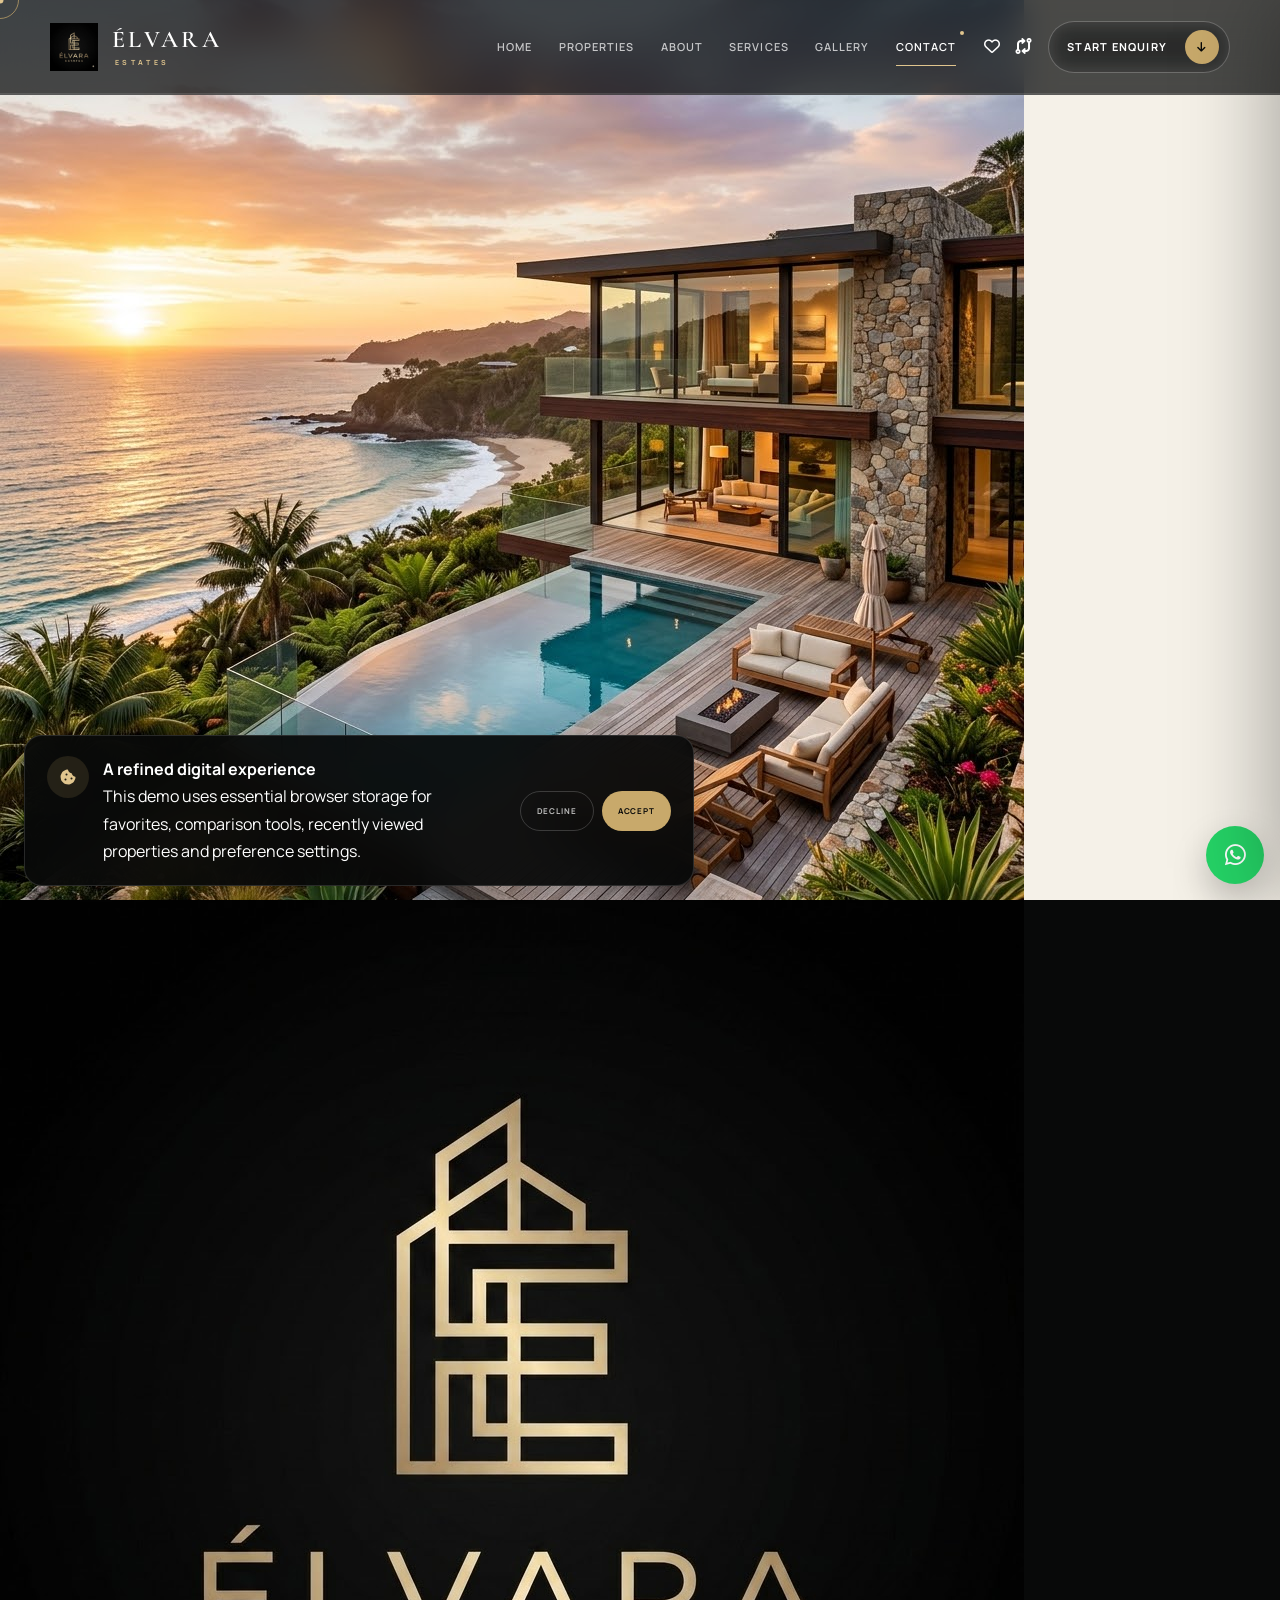
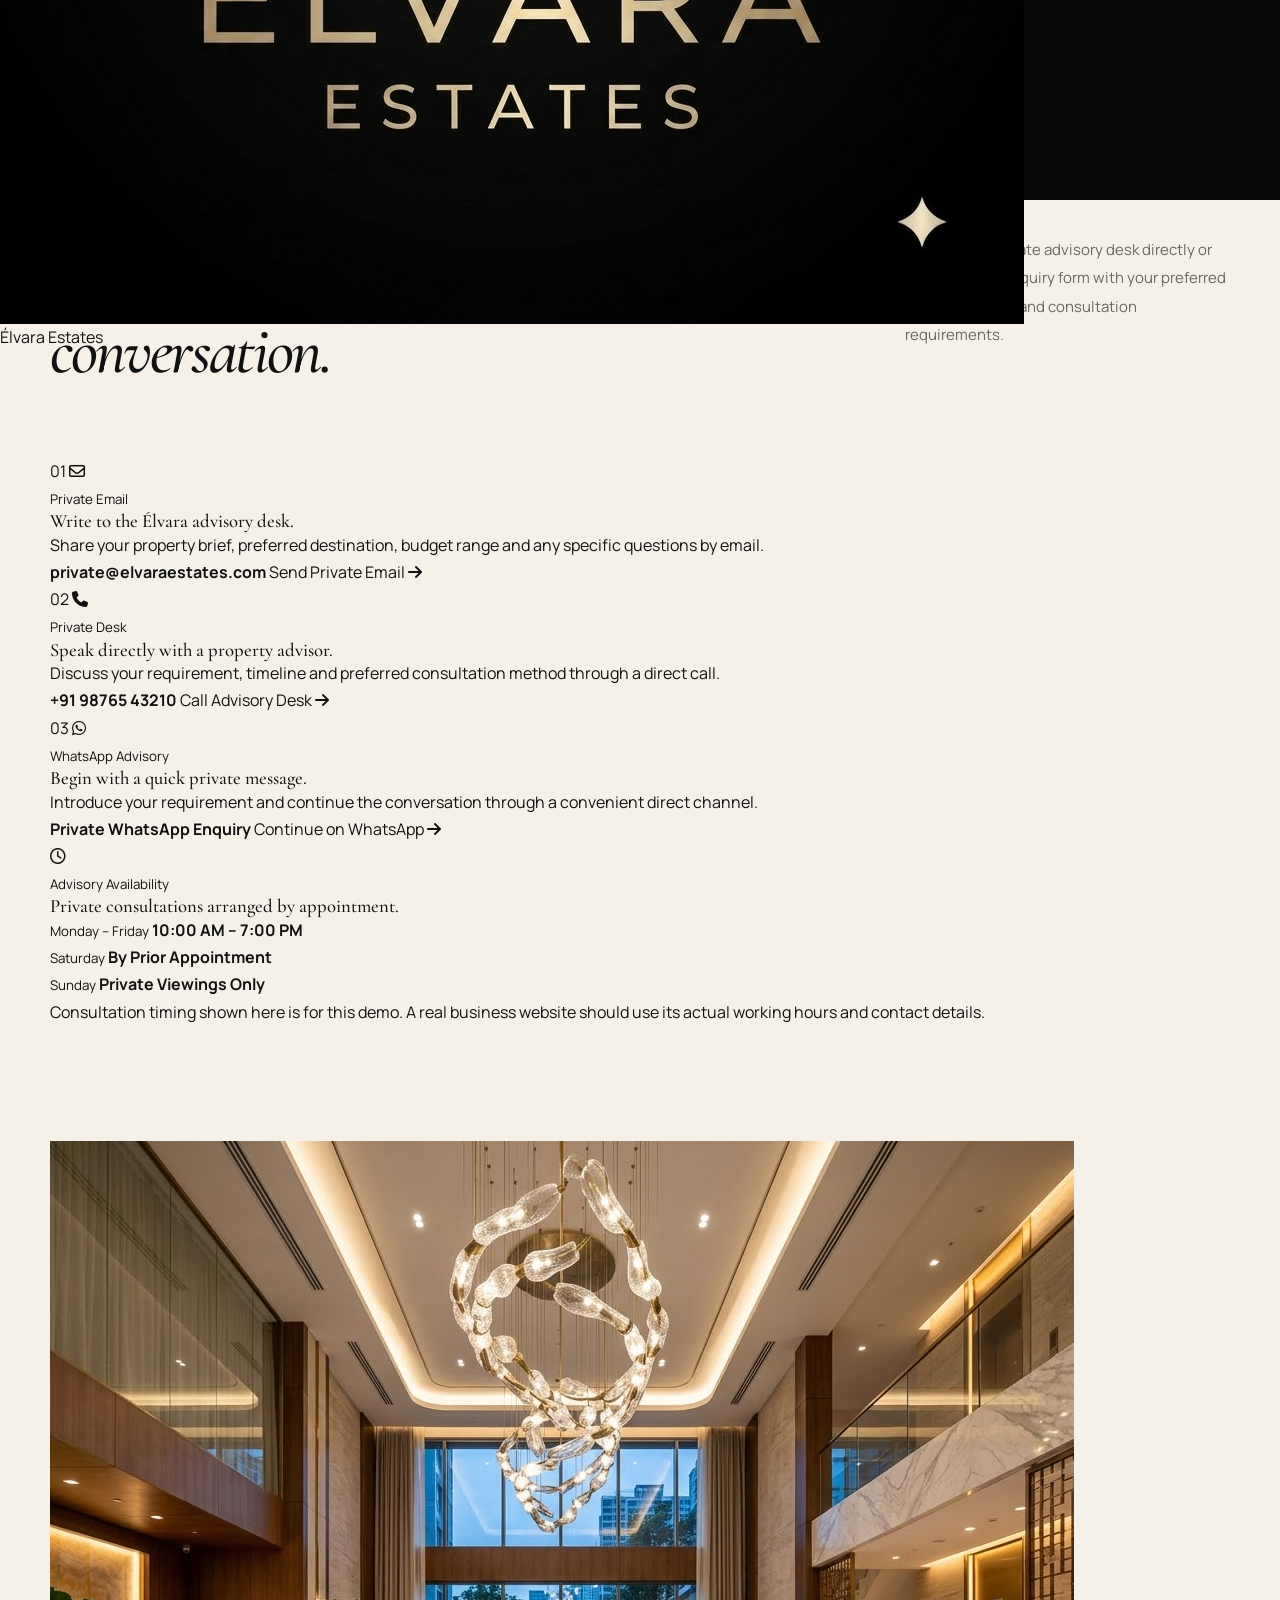
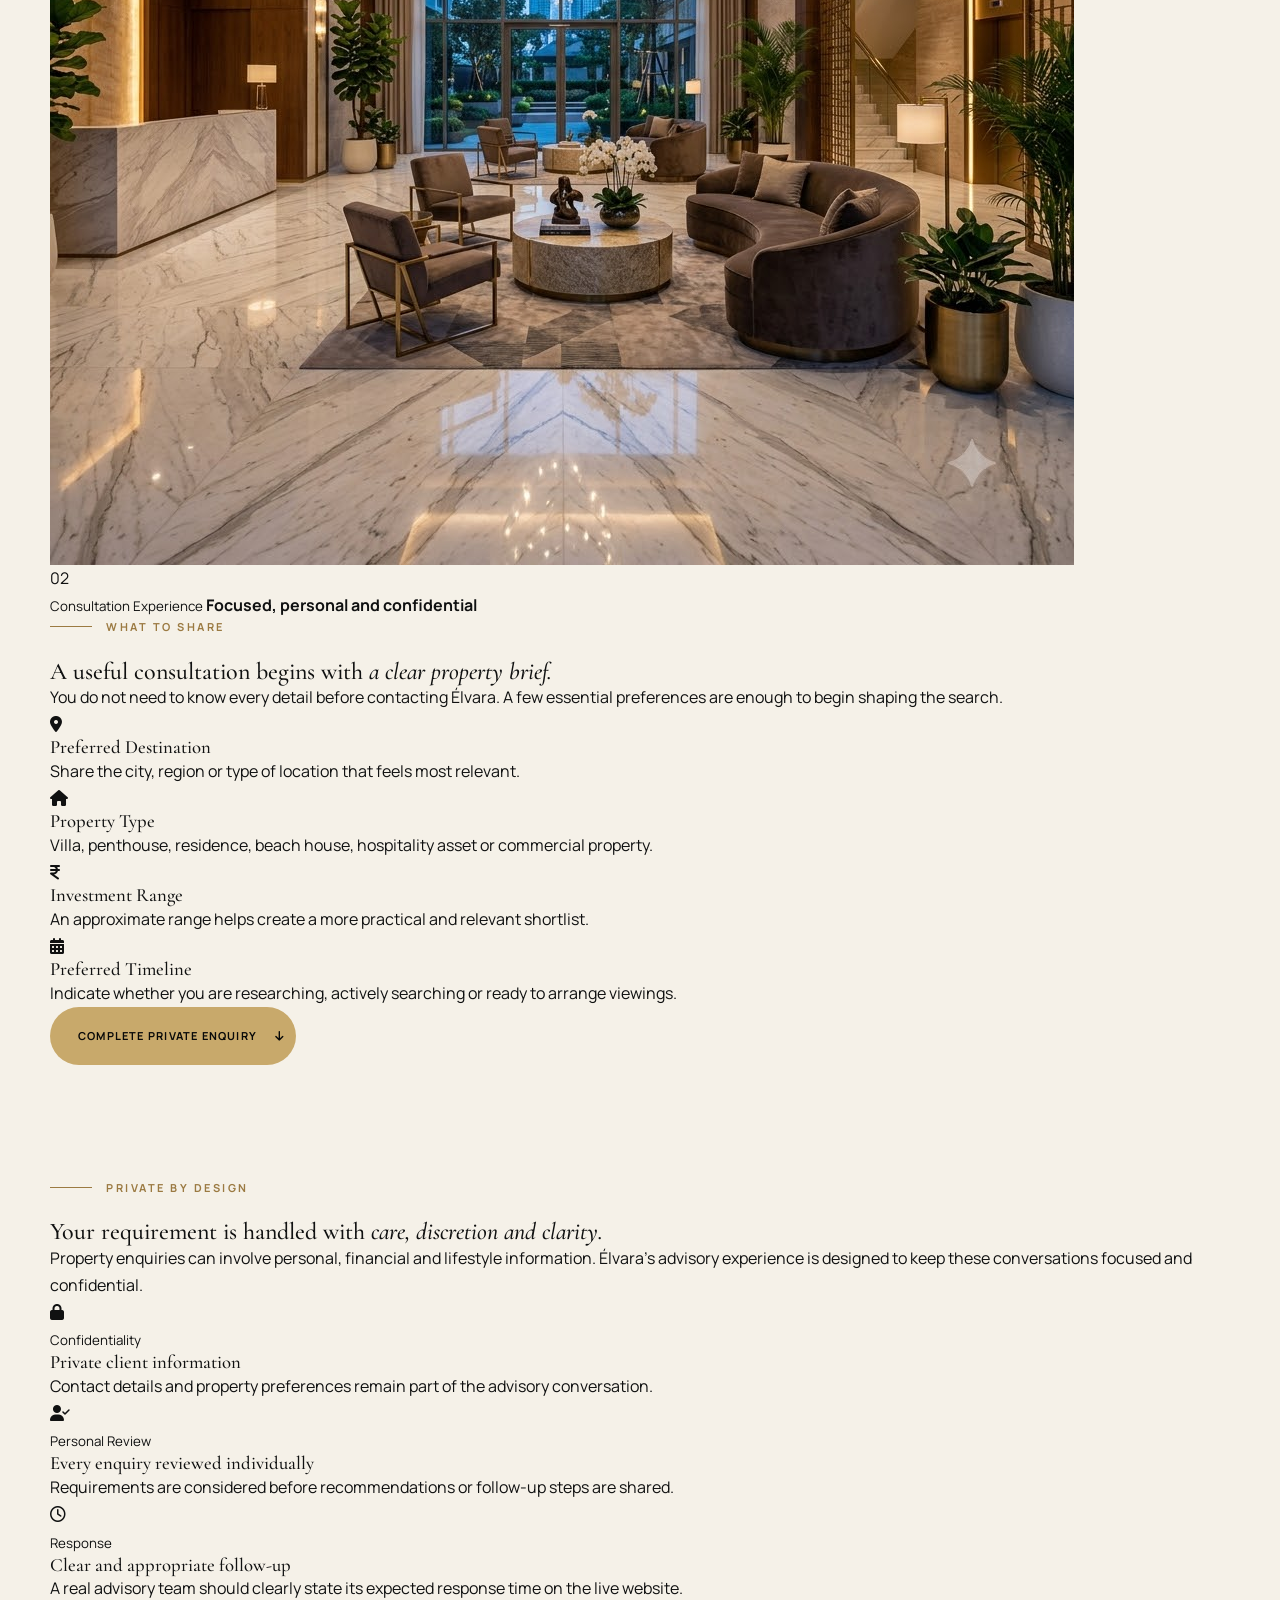
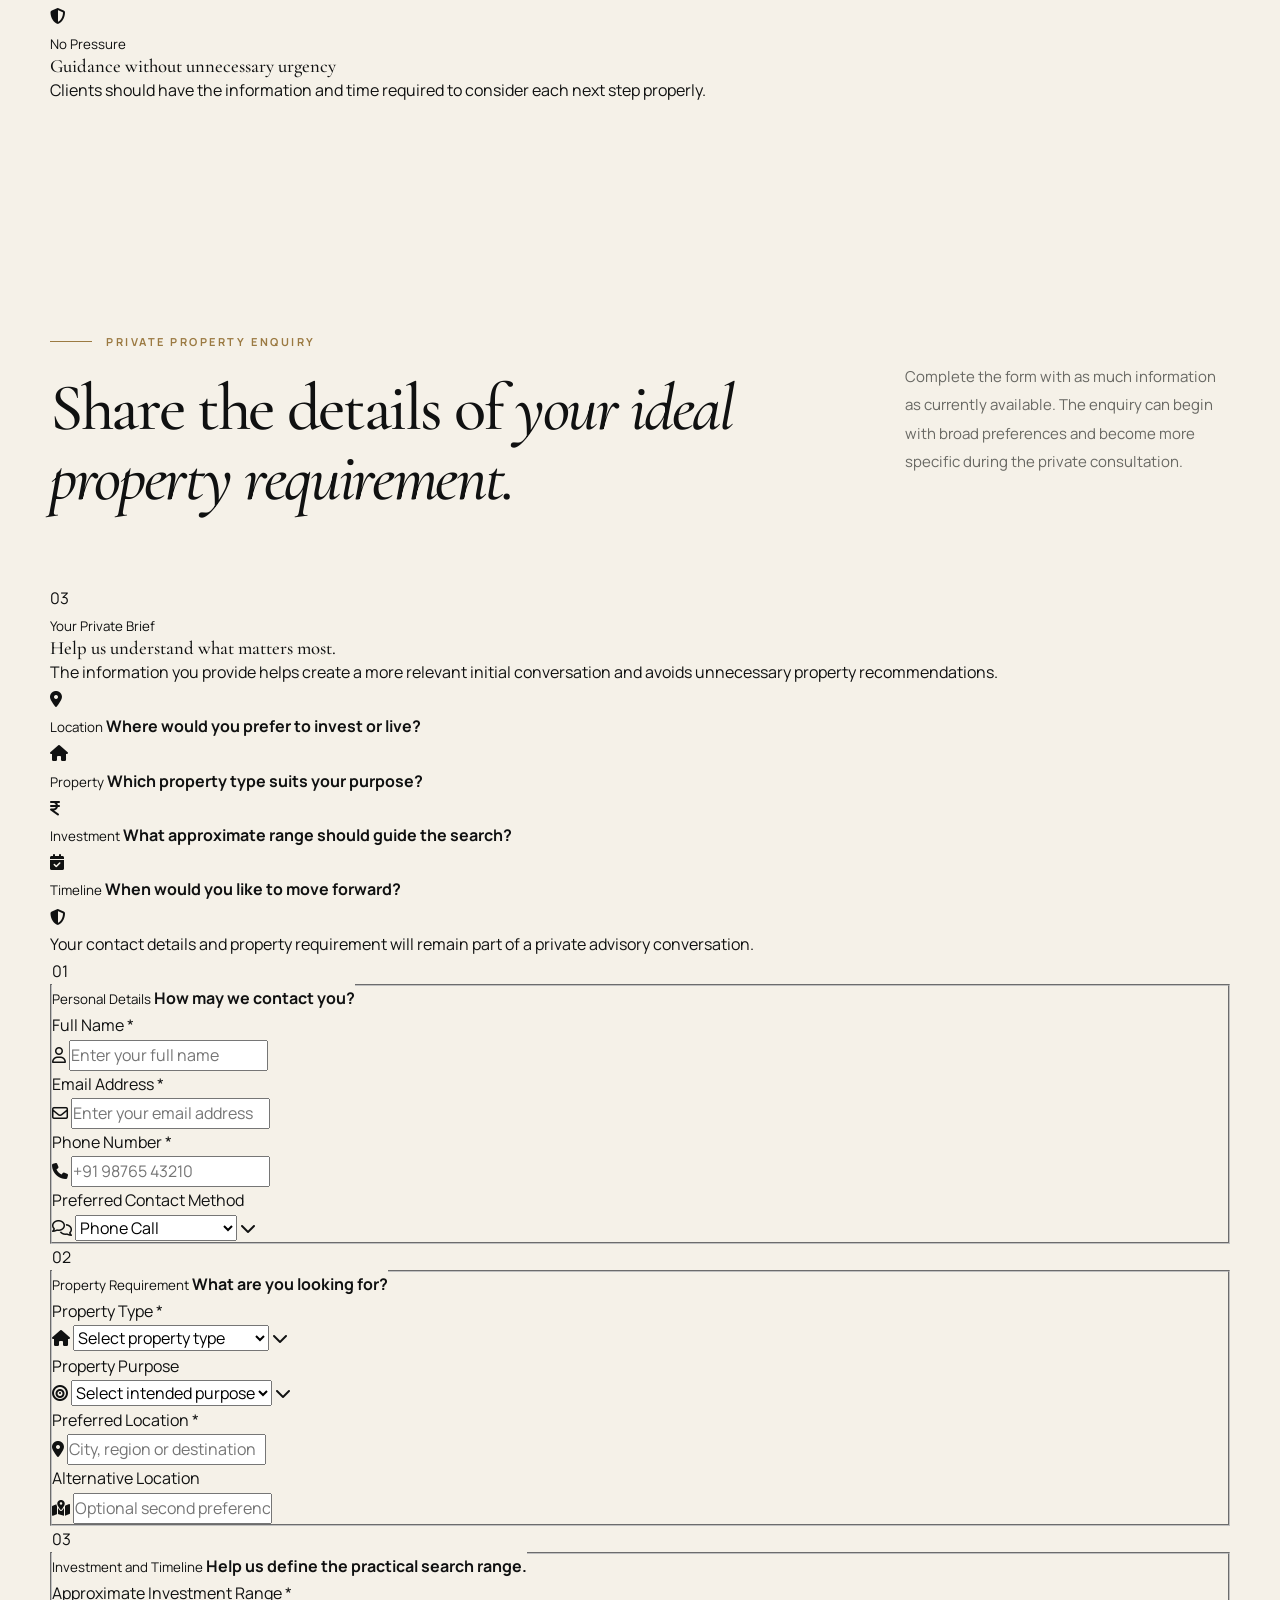
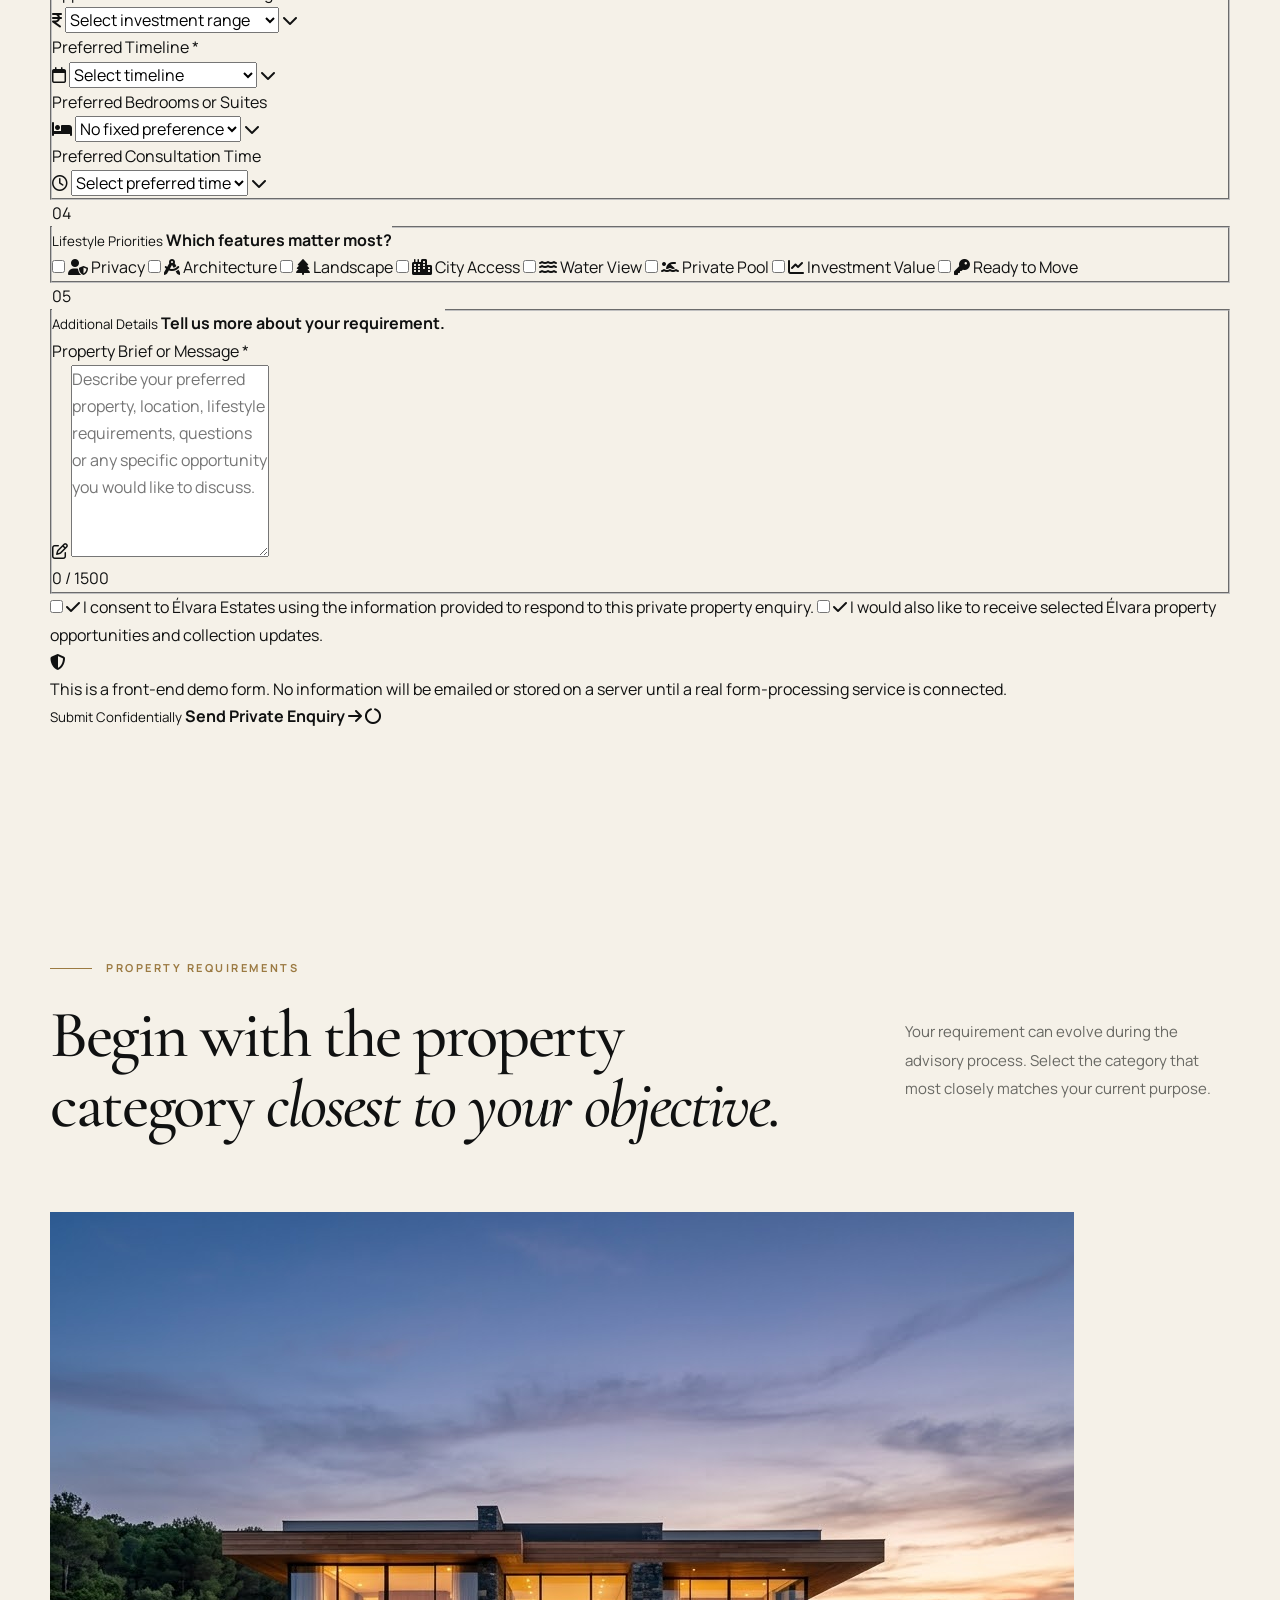
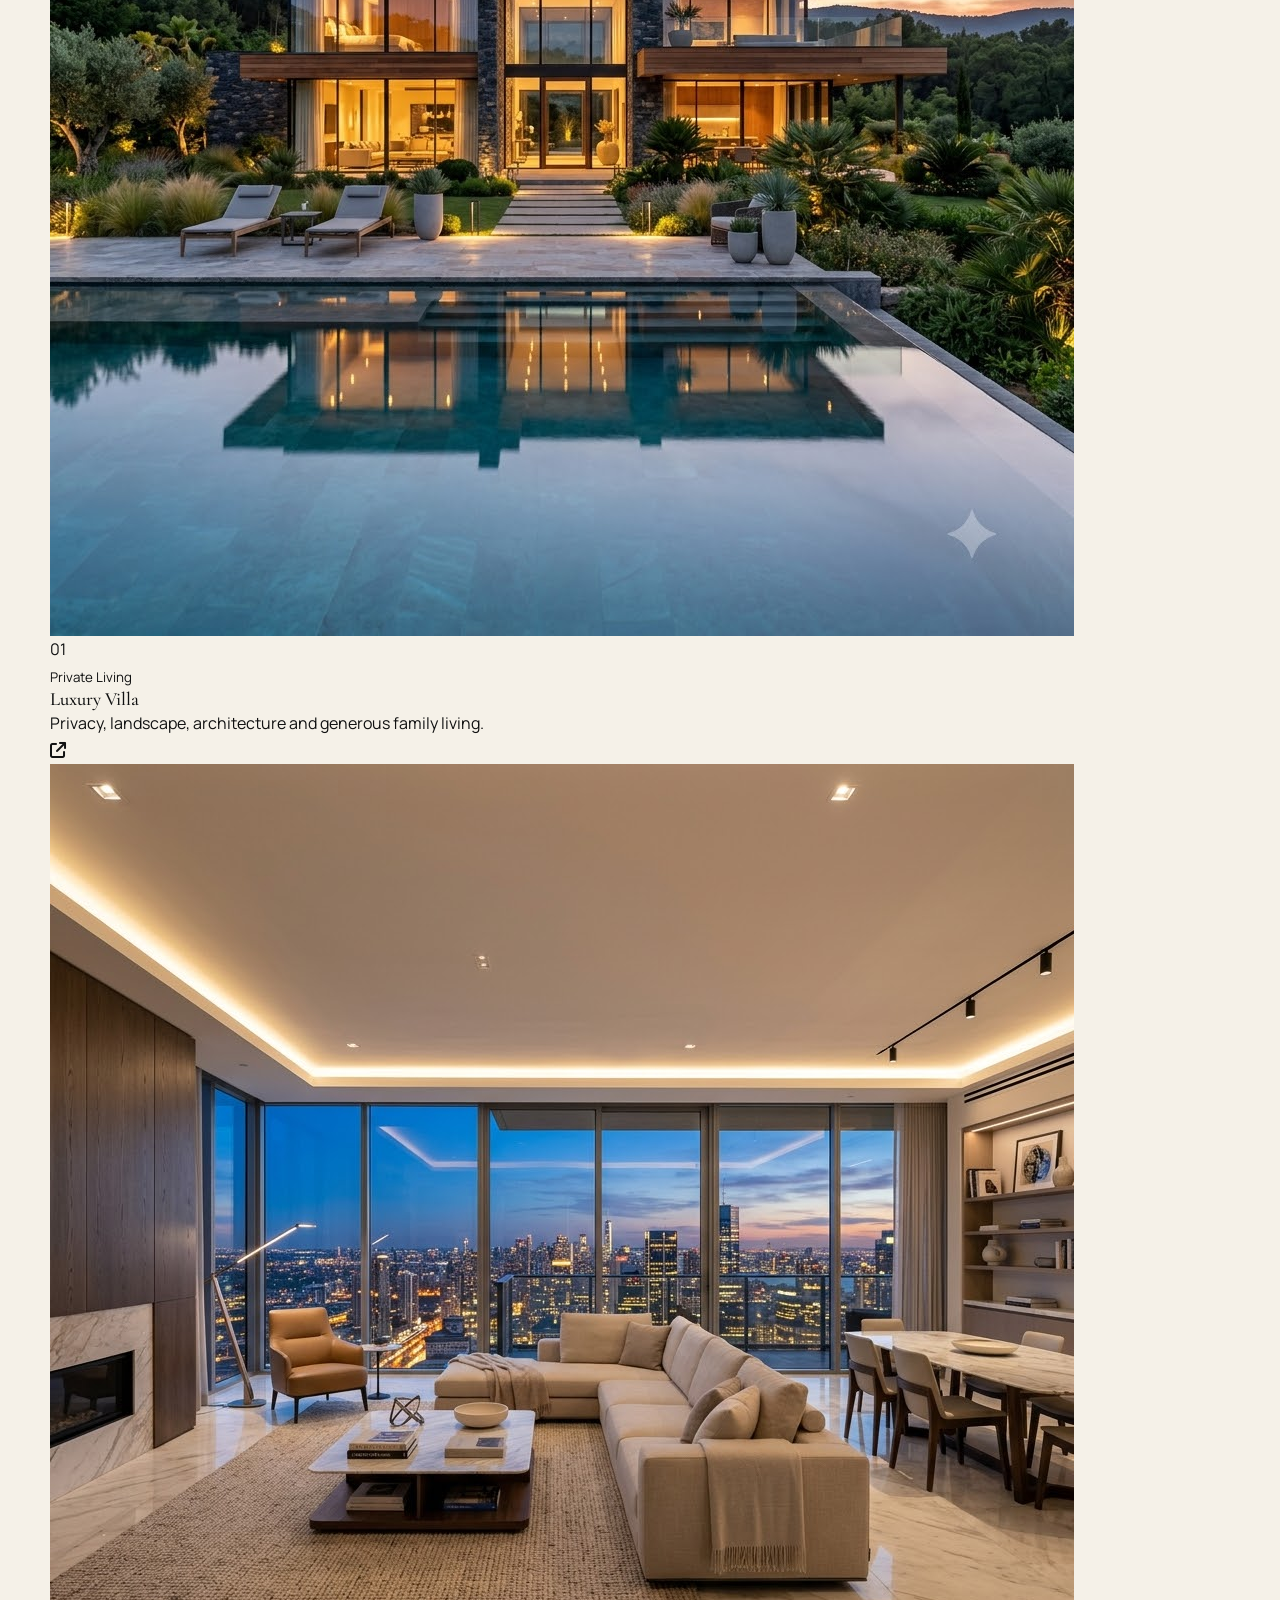
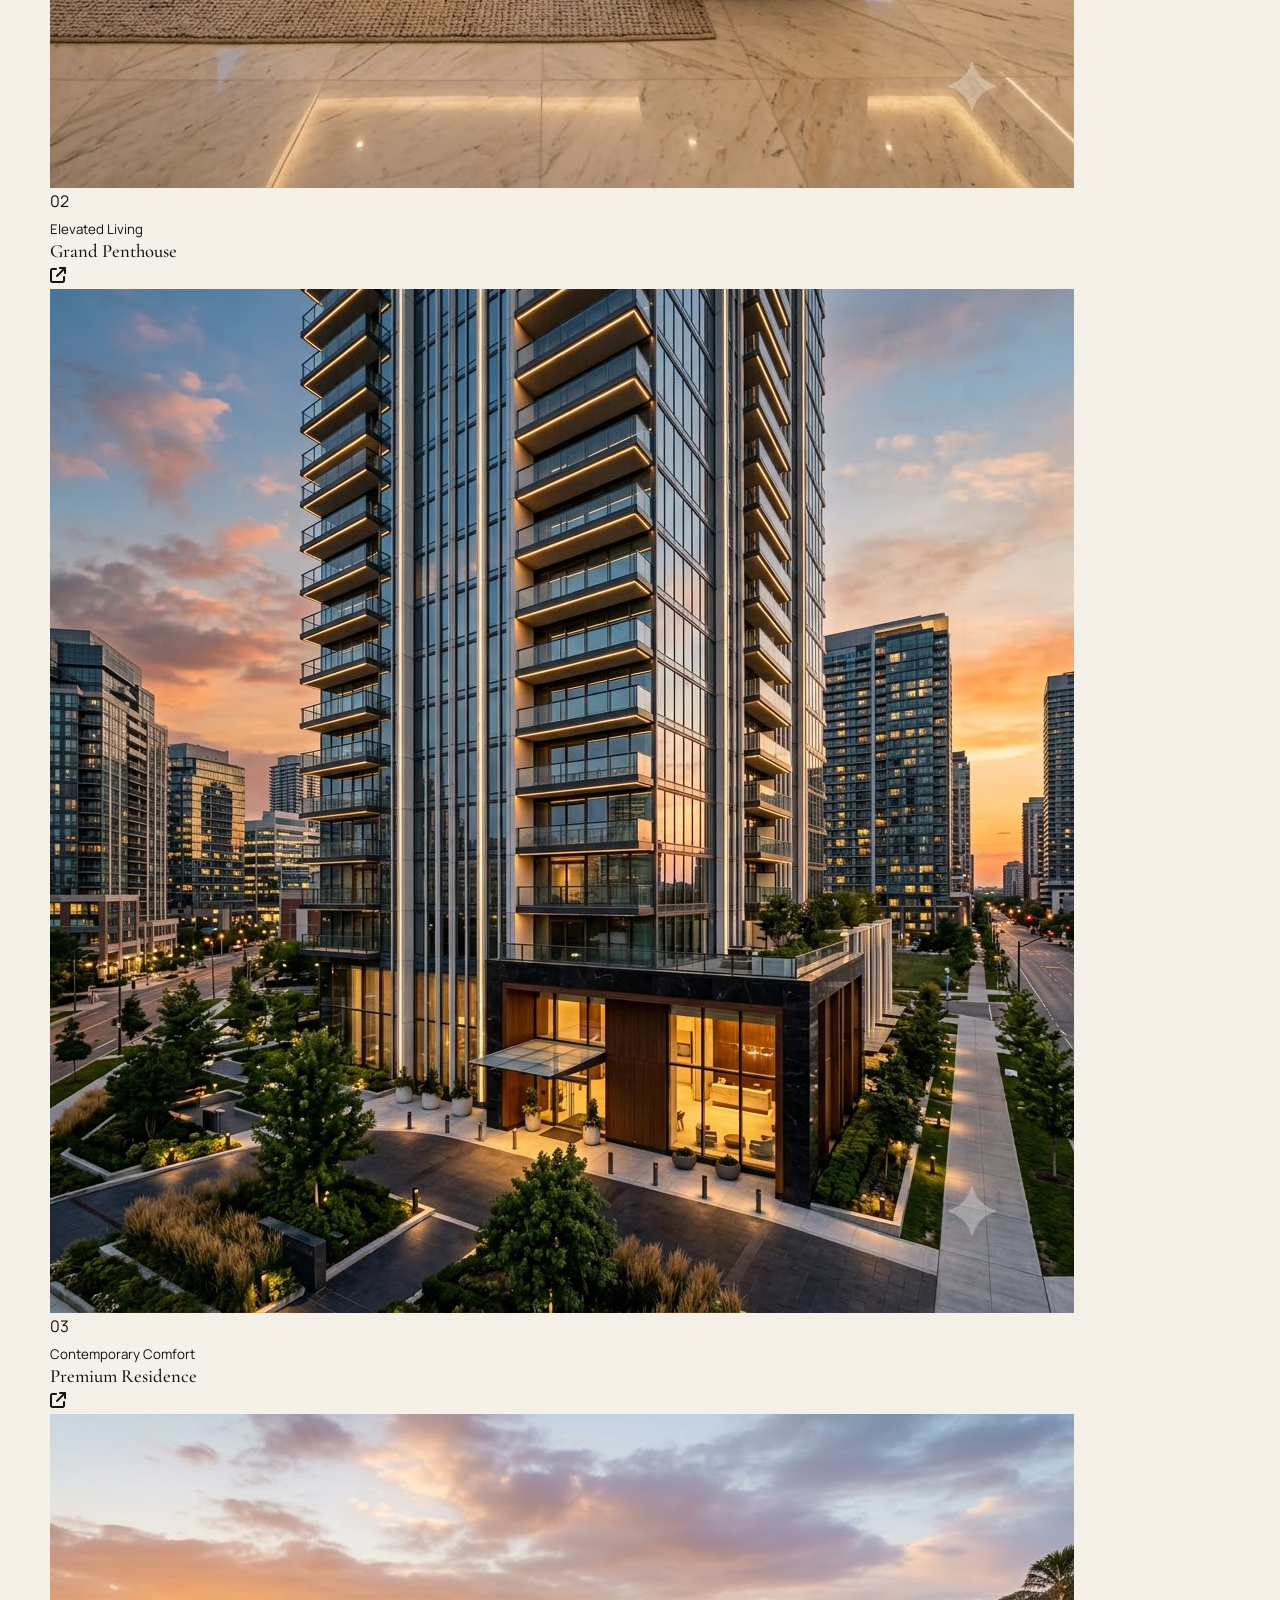
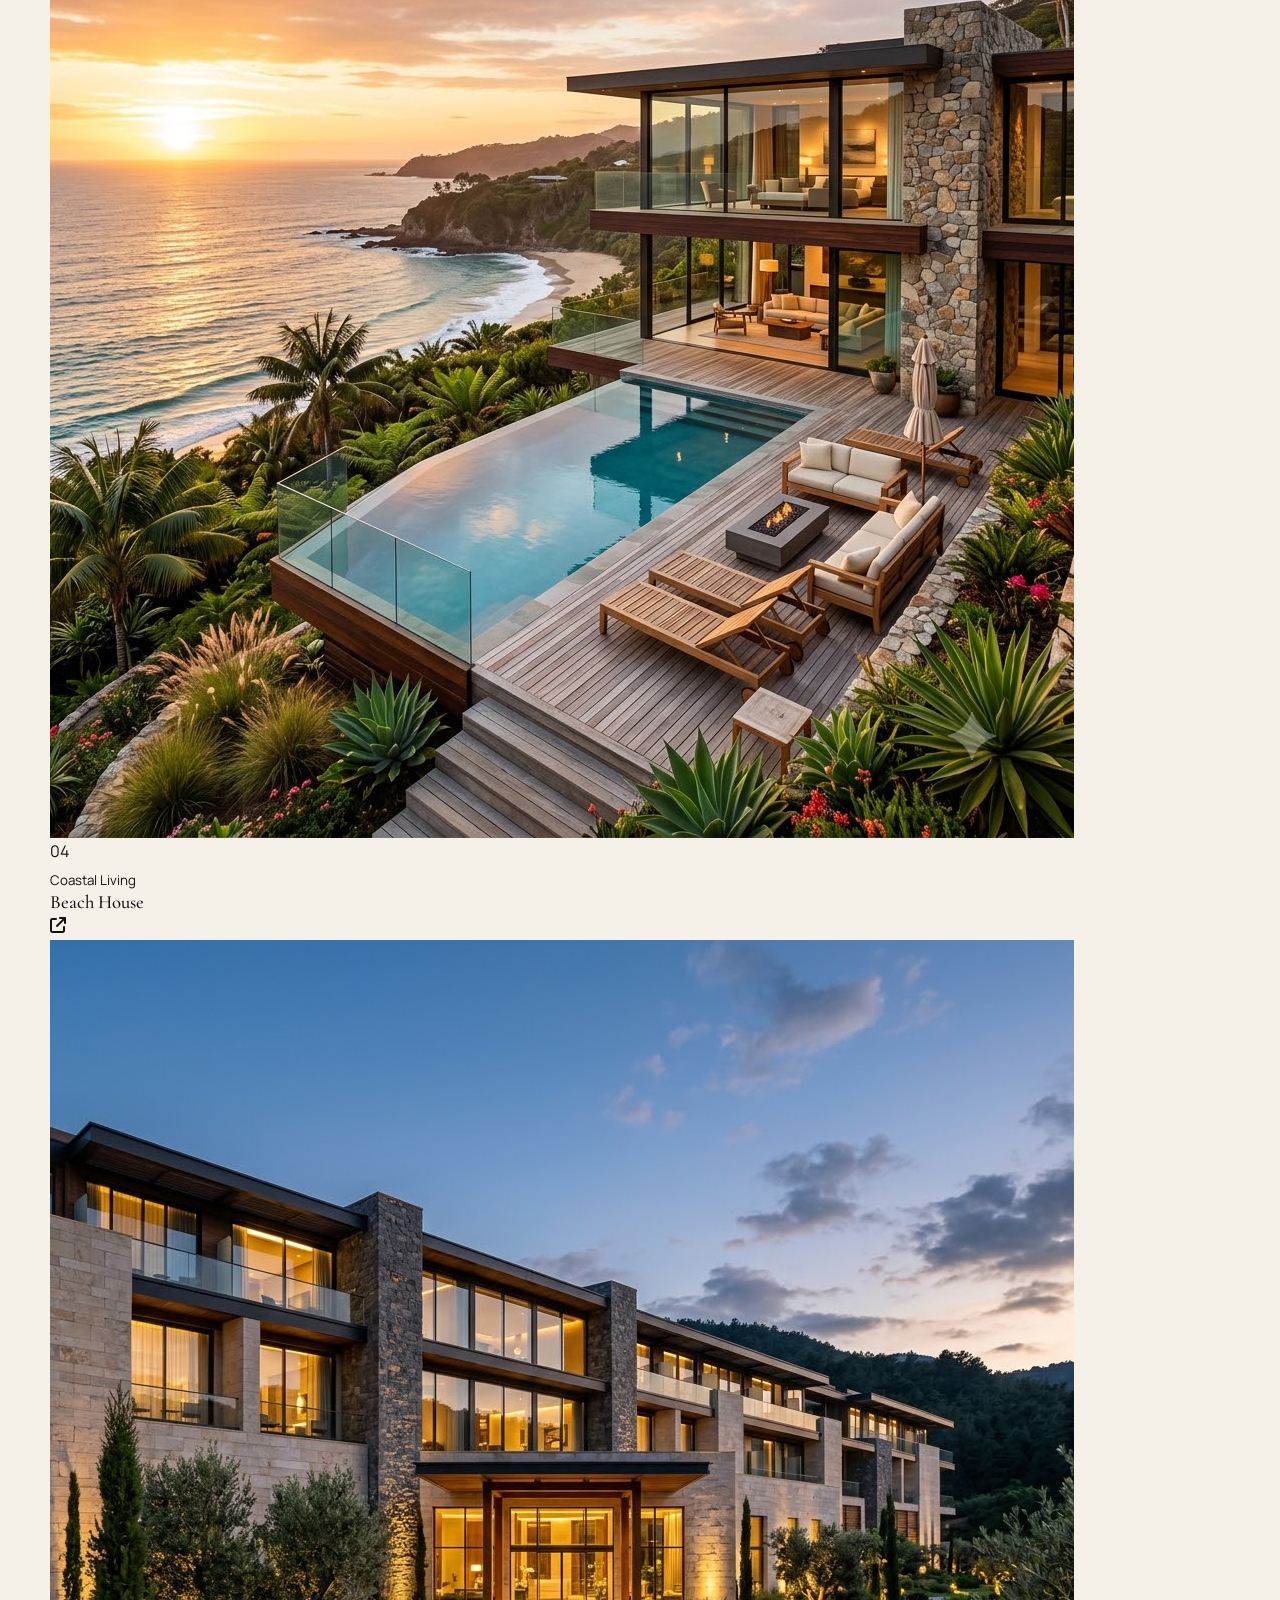
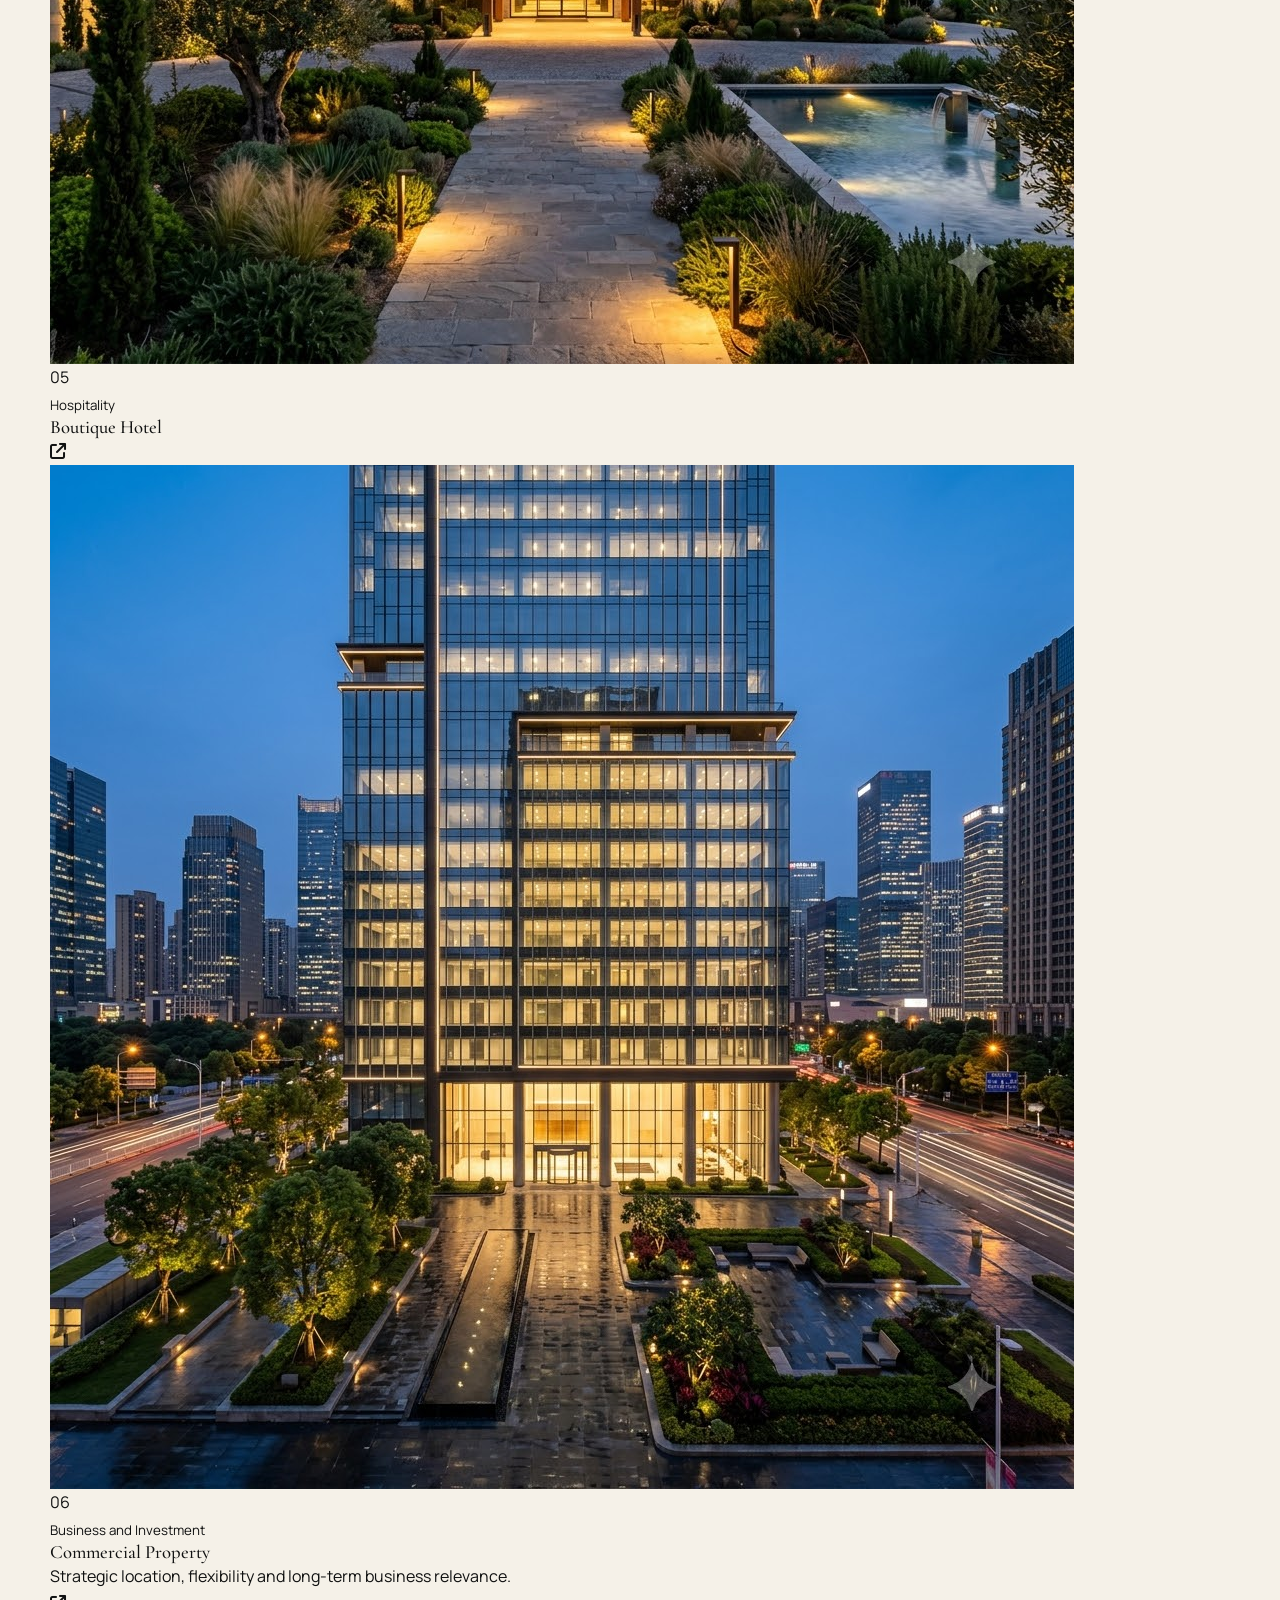
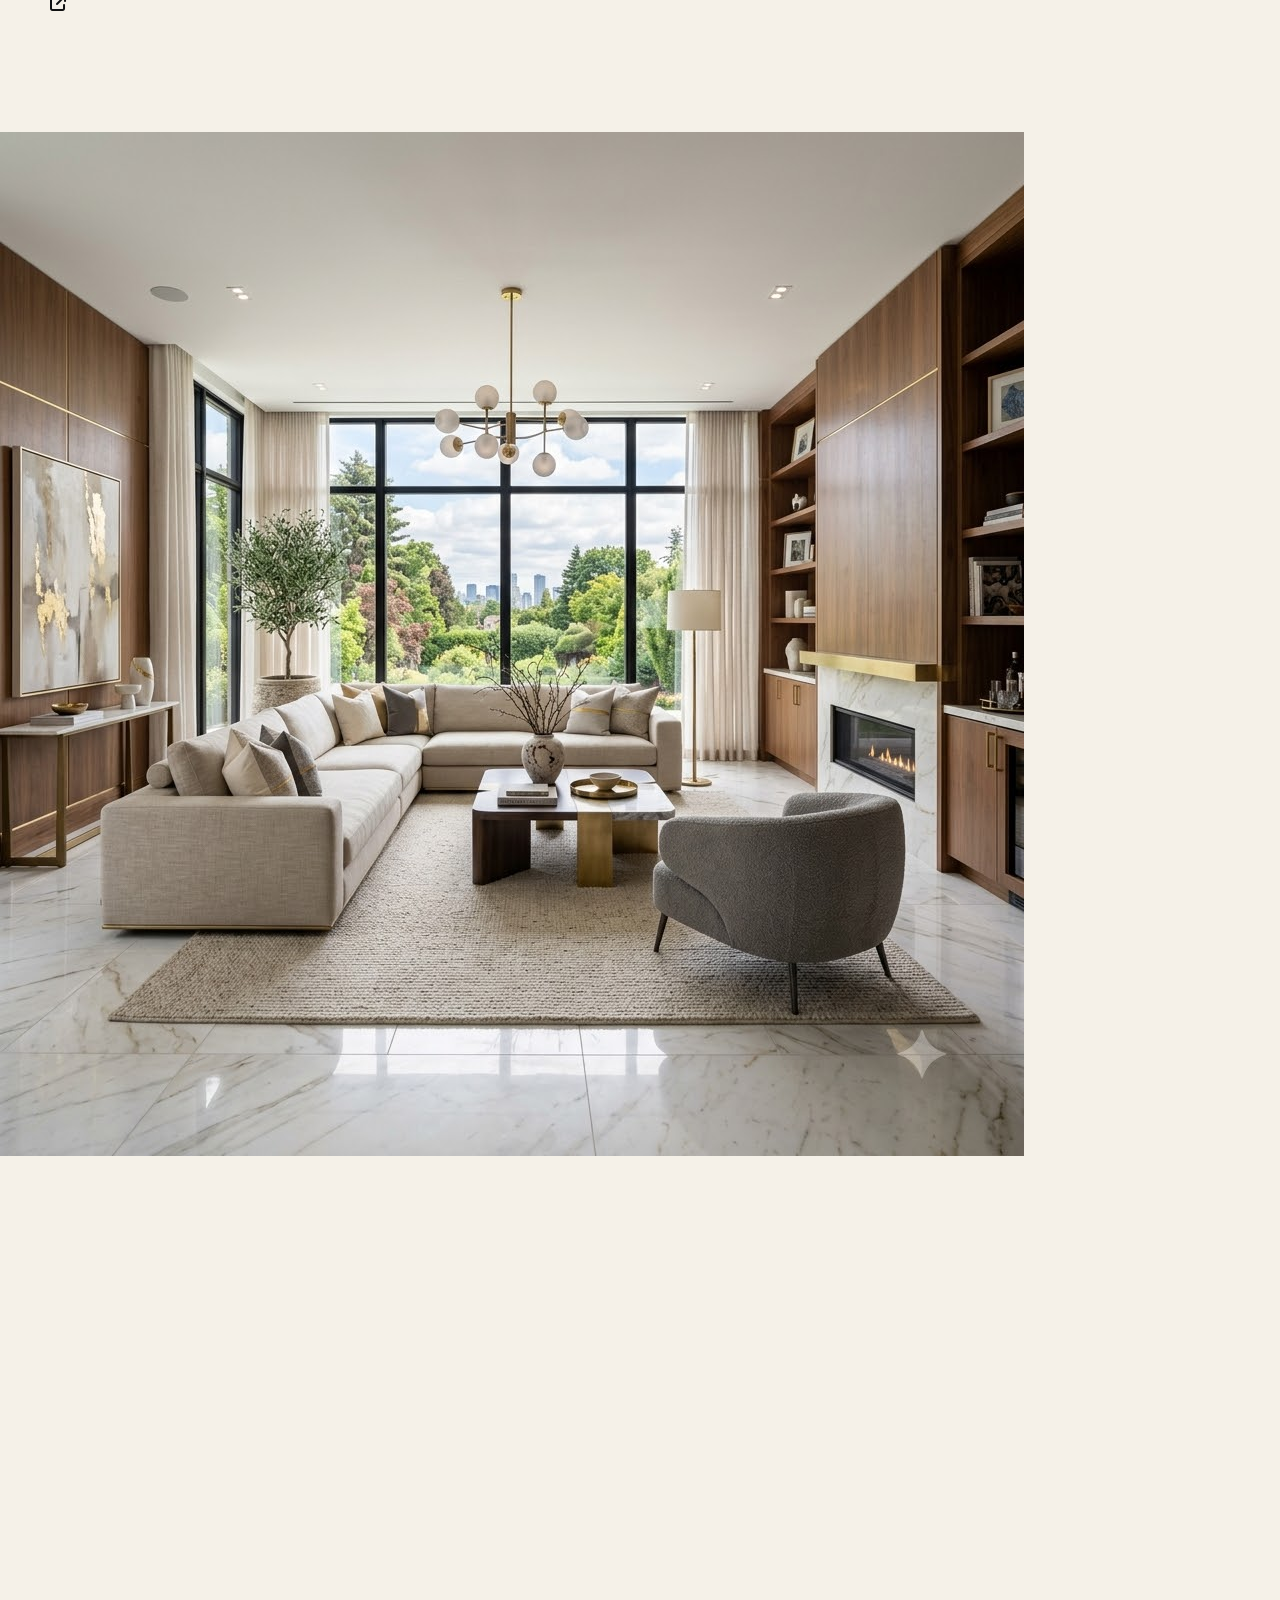
<file: contact.html>
<!DOCTYPE html>
<html lang="en">

<head>

  <!-- =====================================================
       BASIC META
  ====================================================== -->

  <meta charset="UTF-8">

  <meta
    name="viewport"
    content="width=device-width, initial-scale=1.0"
  >

  <meta
    name="description"
    content="Contact Élvara Estates for private luxury-property enquiries, bespoke searches, residential advisory, hospitality opportunities and commercial real-estate consultation."
  >

  <meta
    name="keywords"
    content="contact Élvara Estates, luxury property enquiry, private real estate consultation, bespoke property search, luxury homes India"
  >

  <meta
    name="author"
    content="Élvara Estates"
  >

  <meta
    name="theme-color"
    content="#101111"
  >


  <!-- =====================================================
       PAGE TITLE
  ====================================================== -->

  <title>
    Private Enquiry | Élvara Estates
  </title>


  <!-- =====================================================
       FAVICON
  ====================================================== -->

  <link
    rel="icon"
    type="image/png"
    href="images/logo.png"
  >


  <!-- =====================================================
       GOOGLE FONTS
  ====================================================== -->

  <link
    rel="preconnect"
    href="https://fonts.googleapis.com"
  >

  <link
    rel="preconnect"
    href="https://fonts.gstatic.com"
    crossorigin
  >

  <link
    href="https://fonts.googleapis.com/css2?family=Cormorant+Garamond:wght@400;500;600;700&family=Manrope:wght@300;400;500;600;700&display=swap"
    rel="stylesheet"
  >


  <!-- =====================================================
       FONT AWESOME
  ====================================================== -->

  <link
    rel="stylesheet"
    href="https://cdnjs.cloudflare.com/ajax/libs/font-awesome/6.5.2/css/all.min.css"
  >


  <!-- =====================================================
       MAIN CSS FILES
  ====================================================== -->

  <link
    rel="stylesheet"
    href="css/style.css"
  >

  <link
    rel="stylesheet"
    href="css/responsive.css"
  >


  <!-- =====================================================
       CONTACT PAGE BASE STYLES
  ====================================================== -->

  <style>

    /* =====================================================
       CONTACT PAGE ROOT
    ====================================================== */

    .contact-page {
      position: relative;

      overflow-x: hidden;

      background: #f5f1e8;
      color: #101111;
    }


    /* =====================================================
       CONTACT HEADER
    ====================================================== */

    .contact-header {
      background:
        rgba(8, 9, 9, 0.72);

      border-bottom: 1px solid
        rgba(255, 255, 255, 0.1);

      backdrop-filter: blur(16px);
      -webkit-backdrop-filter: blur(16px);
    }

    .contact-header .nav-link {
      color:
        rgba(255, 255, 255, 0.72);
    }

    .contact-header .nav-link:hover,
    .contact-header .nav-link.active {
      color: #ffffff;
    }


    /* =====================================================
       SKIP LINK
    ====================================================== */

    .skip-to-content {
      position: fixed;
      top: 12px;
      left: 12px;
      z-index: 11000;

      padding: 11px 16px;

      opacity: 0;
      visibility: hidden;

      transform: translateY(-12px);

      border-radius: 999px;

      background: #c8a96b;
      color: #080909;

      font-size: 9px;
      font-weight: 700;
      letter-spacing: 0.1em;
      text-transform: uppercase;

      transition:
        opacity 0.2s ease,
        visibility 0.2s ease,
        transform 0.2s ease;
    }

    .skip-to-content:focus {
      opacity: 1;
      visibility: visible;

      transform: translateY(0);
    }


    /* =====================================================
       FORM STATUS ACCESSIBILITY
    ====================================================== */

    .contact-form-status:empty {
      display: none;
    }


    /* =====================================================
       KEYBOARD FOCUS
    ====================================================== */

    .keyboard-navigation a:focus-visible,
    .keyboard-navigation button:focus-visible,
    .keyboard-navigation input:focus-visible,
    .keyboard-navigation select:focus-visible,
    .keyboard-navigation textarea:focus-visible {
      outline: 2px solid #c8a96b;
      outline-offset: 4px;
    }

  </style>

</head>


<body class="contact-page loading">


  <!-- =====================================================
       SKIP LINK
  ====================================================== -->

  <a
    href="#mainContent"
    class="skip-to-content"
  >
    Skip to private enquiry
  </a>


  <!-- =====================================================
       WEBSITE LOADER
  ====================================================== -->

  <div
    class="site-loader"
    id="siteLoader"
    aria-hidden="false"
  >

    <div class="loader-background">

      <span class="loader-line loader-line-one"></span>
      <span class="loader-line loader-line-two"></span>

      <span class="loader-circle"></span>

    </div>


    <div class="loader-content">

      <div class="loader-logo-wrap">

        <img
          src="images/logo.png"
          alt="Élvara Estates logo"
          class="loader-logo"
        >

      </div>


      <div class="loader-brand">

        <span>
          ÉLVARA
        </span>

        <small>
          ESTATES
        </small>

      </div>


      <div class="loader-progress">

        <span class="loader-progress-line"></span>

      </div>


      <p class="loader-text">
        Preparing your private consultation
      </p>

    </div>

  </div>


  <!-- =====================================================
       PAGE TRANSITION
  ====================================================== -->

  <div
    class="page-transition"
    id="pageTransition"
    aria-hidden="true"
  >

    <div class="page-transition-panel"></div>


    <div class="page-transition-content">

      <img
        src="images/logo.png"
        alt=""
        aria-hidden="true"
      >

      <span>
        Élvara Estates
      </span>

    </div>

  </div>


  <!-- =====================================================
       CUSTOM CURSOR
  ====================================================== -->

  <div
    class="custom-cursor"
    id="customCursor"
    aria-hidden="true"
  ></div>

  <div
    class="cursor-follower"
    id="cursorFollower"
    aria-hidden="true"
  ></div>


  <!-- =====================================================
       MAIN HEADER
  ====================================================== -->

  <header
    class="main-header contact-header"
    id="mainHeader"
  >

    <div class="header-container section-container">


      <!-- =================================================
           BRAND
      ================================================== -->

      <a
        href="index.html"
        class="brand-logo"
        aria-label="Élvara Estates homepage"
      >

        <img
          src="images/logo.png"
          alt="Élvara Estates logo"
        >


        <span class="brand-name">

          <span>
            ÉLVARA
          </span>

          <small>
            ESTATES
          </small>

        </span>

      </a>


      <!-- =================================================
           DESKTOP NAVIGATION
      ================================================== -->

      <nav
        class="desktop-nav"
        aria-label="Primary navigation"
      >

        <ul class="nav-list">

          <li>
            <a
              href="index.html"
              class="nav-link"
            >
              Home
            </a>
          </li>

          <li>
            <a
              href="properties.html"
              class="nav-link"
            >
              Properties
            </a>
          </li>

          <li>
            <a
              href="about.html"
              class="nav-link"
            >
              About
            </a>
          </li>

          <li>
            <a
              href="services.html"
              class="nav-link"
            >
              Services
            </a>
          </li>

          <li>
            <a
              href="gallery.html"
              class="nav-link"
            >
              Gallery
            </a>
          </li>

          <li>
            <a
              href="contact.html"
              class="nav-link active"
              aria-current="page"
            >
              Contact
            </a>
          </li>

        </ul>

      </nav>


      <!-- =================================================
           HEADER ACTIONS
      ================================================== -->

      <div class="header-actions">


        <!-- Favorites -->

        <button
          class="header-property-action"
          type="button"
          aria-label="View saved properties"
        >

          <i class="fa-regular fa-heart"></i>

          <span
            class="header-property-action-count"
            data-favorites-count
            hidden
          >
            0
          </span>

        </button>


        <!-- Comparison -->

        <button
          class="header-property-action"
          type="button"
          data-open-comparison
          aria-label="Open property comparison"
        >

          <i class="fa-solid fa-code-compare"></i>

          <span
            class="header-property-action-count"
            data-comparison-count
            hidden
          >
            0
          </span>

        </button>


        <!-- Active Enquiry Button -->

        <a
          href="#contactFormSection"
          class="header-enquiry-btn magnetic-btn"
        >

          <span>
            Start Enquiry
          </span>

          <span class="header-enquiry-icon">
            <i class="fa-solid fa-arrow-down"></i>
          </span>

        </a>


        <!-- Mobile Menu Toggle -->

        <button
          class="menu-toggle"
          id="menuToggle"
          type="button"
          aria-label="Open navigation menu"
          aria-expanded="false"
          aria-controls="mobileMenu"
        >

          <span></span>
          <span></span>

        </button>

      </div>

    </div>

  </header>


  <!-- =====================================================
       MOBILE MENU OVERLAY
  ====================================================== -->

  <div
    class="mobile-menu-overlay"
    id="mobileMenuOverlay"
    aria-hidden="true"
  ></div>


  <!-- =====================================================
       MOBILE MENU START
       Part 2 will continue from here
  ====================================================== -->
    <!-- =====================================================
       MOBILE MENU
  ====================================================== -->

  <aside
    class="mobile-menu"
    id="mobileMenu"
    aria-hidden="true"
  >

    <div class="mobile-menu-inner">


      <!-- Mobile Menu Top -->

      <div class="mobile-menu-top">

        <a
          href="index.html"
          class="mobile-brand-logo"
          aria-label="Élvara Estates homepage"
        >

          <img
            src="images/logo.png"
            alt="Élvara Estates logo"
          >

          <span class="mobile-brand-name">

            <span>
              ÉLVARA
            </span>

            <small>
              ESTATES
            </small>

          </span>

        </a>


        <button
          class="mobile-menu-close"
          id="mobileMenuClose"
          type="button"
          aria-label="Close navigation menu"
        >
          <i class="fa-solid fa-xmark"></i>
        </button>

      </div>


      <!-- Mobile Navigation -->

      <nav
        class="mobile-navigation"
        aria-label="Mobile navigation"
      >

        <ul>

          <li>
            <span>01</span>

            <a href="index.html">
              Home
            </a>
          </li>

          <li>
            <span>02</span>

            <a href="properties.html">
              Properties
            </a>
          </li>

          <li>
            <span>03</span>

            <a href="about.html">
              About
            </a>
          </li>

          <li>
            <span>04</span>

            <a href="services.html">
              Services
            </a>
          </li>

          <li>
            <span>05</span>

            <a href="gallery.html">
              Gallery
            </a>
          </li>

          <li>
            <span>06</span>

            <a
              href="contact.html"
              class="active"
              aria-current="page"
            >
              Contact
            </a>
          </li>

        </ul>

      </nav>


      <!-- Mobile Menu Footer -->

      <div class="mobile-menu-footer">

        <p>
          Begin a private conversation about your preferred
          destination, property type, lifestyle priorities
          and investment requirements.
        </p>


        <a
          href="#contactFormSection"
          class="mobile-enquiry-btn"
        >

          <span>
            Start Private Enquiry
          </span>

          <span>
            <i class="fa-solid fa-arrow-down"></i>
          </span>

        </a>


        <div class="mobile-social-links">

          <a
            href="#"
            aria-label="Instagram"
          >
            <i class="fa-brands fa-instagram"></i>
          </a>

          <a
            href="#"
            aria-label="LinkedIn"
          >
            <i class="fa-brands fa-linkedin-in"></i>
          </a>

          <a
            href="#"
            aria-label="Pinterest"
          >
            <i class="fa-brands fa-pinterest-p"></i>
          </a>

        </div>

      </div>

    </div>

  </aside>


  <!-- =====================================================
       MAIN CONTENT
  ====================================================== -->

  <main
    id="mainContent"
    tabindex="-1"
  >


    <!-- ===================================================
         CONTACT HERO
    ==================================================== -->

    <section
      class="contact-hero"
      aria-labelledby="contactHeroTitle"
    >

      <div class="contact-hero-background">


        <!-- Cinematic Background Video -->

        <video
          class="contact-hero-video"
          autoplay
          muted
          loop
          playsinline
          preload="metadata"
          poster="images/property-beach-house.jpg"
        >

          <source
            src="videos/hero-luxury-villa.mp4"
            type="video/mp4"
          >

        </video>


        <div class="contact-hero-overlay"></div>

        <div class="contact-hero-texture"></div>

        <span class="contact-hero-line contact-hero-line-one"></span>
        <span class="contact-hero-line contact-hero-line-two"></span>
        <span class="contact-hero-line contact-hero-line-three"></span>

      </div>


      <div class="contact-hero-container section-container">


        <!-- Hero Top -->

        <div class="contact-hero-top reveal-up">


          <!-- Breadcrumb -->

          <nav
            class="contact-breadcrumb"
            aria-label="Breadcrumb"
          >

            <a href="index.html">
              Home
            </a>

            <i class="fa-solid fa-chevron-right"></i>

            <span aria-current="page">
              Private Enquiry
            </span>

          </nav>


          <!-- Hero Reference -->

          <span class="contact-hero-reference">
            Confidential Property Advisory
          </span>

        </div>


        <!-- Main Hero Content -->

        <div class="contact-hero-content">


          <div class="contact-hero-copy reveal-up">


            <!-- Eyebrow -->

            <div class="contact-hero-eyebrow">

              <span></span>

              <p>
                Begin a Private Conversation
              </p>

            </div>


            <!-- Main Heading -->

            <h1 id="contactHeroTitle">

              Tell us what your next property

              <em>
                needs to make possible.
              </em>

            </h1>


            <!-- Description -->

            <p class="contact-hero-description">
              Share your preferred location, property type,
              lifestyle priorities, timeline and investment
              range. Élvara will help shape a focused,
              discreet and relevant property journey.
            </p>


            <!-- Hero Actions -->

            <div class="contact-hero-actions">

              <a
                href="#contactFormSection"
                class="primary-btn magnetic-btn"
              >

                <span>
                  Start Private Enquiry
                </span>

                <span class="button-icon">
                  <i class="fa-solid fa-arrow-down"></i>
                </span>

              </a>


              <a
                href="https://wa.me/919876543210?text=Hello%20Élvara%20Estates%2C%20I%20would%20like%20to%20discuss%20a%20private%20property%20requirement."
                class="secondary-btn"
                target="_blank"
                rel="noopener noreferrer"
              >

                <span>
                  Continue on WhatsApp
                </span>

                <span class="button-icon">
                  <i class="fa-brands fa-whatsapp"></i>
                </span>

              </a>

            </div>

          </div>


          <!-- Hero Consultation Card -->

          <aside class="contact-hero-consultation-card reveal-up">

            <span class="contact-hero-consultation-number">
              01
            </span>


            <small>
              Private Consultation
            </small>


            <h2>
              Your requirement remains the starting point.
            </h2>


            <p>
              Every enquiry is reviewed personally to understand
              your property objective before recommendations
              or next steps are discussed.
            </p>


            <div class="contact-hero-consultation-divider"></div>


            <div class="contact-hero-consultation-detail">

              <span>
                <i class="fa-solid fa-shield-halved"></i>
              </span>

              <div>

                <small>
                  Confidential
                </small>

                <strong>
                  Private and discreet communication
                </strong>

              </div>

            </div>


            <a
              href="#contactFormSection"
              class="contact-hero-consultation-link"
            >

              <span>
                Share Your Requirement
              </span>

              <i class="fa-solid fa-arrow-right"></i>

            </a>

          </aside>

        </div>


        <!-- Hero Bottom -->

        <div class="contact-hero-bottom reveal-up">


          <!-- Advisory Foundation -->

          <div class="contact-hero-foundation">

            <span class="contact-hero-foundation-icon">
              <i class="fa-regular fa-comments"></i>
            </span>


            <div>

              <small>
                First Step
              </small>

              <strong>
                A clear and confidential conversation
              </strong>

            </div>

          </div>


          <!-- Contact Statistics -->

          <div class="contact-hero-statistics">


            <div class="contact-hero-stat">

              <strong
                class="counter"
                data-target="6"
              >
                0
              </strong>

              <span>
                Property Categories
              </span>

            </div>


            <div class="contact-hero-stat">

              <strong
                class="counter"
                data-target="4"
              >
                0
              </strong>

              <span>
                Advisory Stages
              </span>

            </div>


            <div class="contact-hero-stat">

              <strong
                class="counter"
                data-target="100"
              >
                0
              </strong>

              <span>
                Personal Attention
              </span>

            </div>

          </div>


          <!-- Scroll Indicator -->

          <a
            href="#contactChannels"
            class="contact-hero-scroll"
            aria-label="Scroll to contact options"
          >

            <span>
              Scroll to connect
            </span>

            <i class="fa-solid fa-arrow-down"></i>

          </a>

        </div>

      </div>


      <!-- Hero Side Index -->

      <div
        class="contact-hero-index"
        aria-hidden="true"
      >

        <span>
          Contact
        </span>

        <strong>
          01
        </strong>

      </div>

    </section>


    <!-- ===================================================
         CONTACT INTRODUCTION STRIP
    ==================================================== -->

    <section class="contact-introduction-strip">

      <div class="contact-introduction-track">

        <span>
          Private Consultation
        </span>

        <i class="fa-solid fa-star-of-life"></i>

        <span>
          Bespoke Search
        </span>

        <i class="fa-solid fa-star-of-life"></i>

        <span>
          Property Evaluation
        </span>

        <i class="fa-solid fa-star-of-life"></i>

        <span>
          Private Viewing
        </span>

        <i class="fa-solid fa-star-of-life"></i>

        <span>
          Residential Advisory
        </span>

        <i class="fa-solid fa-star-of-life"></i>

        <span>
          Investment Perspective
        </span>

      </div>

    </section>


    <!-- ===================================================
         CONTACT CHANNELS INTRO
    ==================================================== -->

    <section
      class="contact-channels section-padding"
      id="contactChannels"
    >

      <div class="section-container">


        <!-- Section Heading -->

        <div class="section-heading-row">

          <div>

            <div class="section-eyebrow reveal-up">

              <span class="section-eyebrow-line"></span>

              <p>
                Contact Élvara
              </p>

            </div>


            <h2 class="section-title reveal-up">

              Choose the most convenient way to

              <em>
                begin your property conversation.
              </em>

            </h2>

          </div>


          <div class="section-heading-side reveal-up">

            <p>
              Contact the private advisory desk directly or
              complete the enquiry form with your preferred
              property details and consultation requirements.
            </p>

          </div>

        </div>


        <!-- =================================================
             CONTACT DETAILS START
             Part 3 will continue from here
        ================================================== -->
                <!-- =================================================
             CONTACT CHANNEL CARDS
        ================================================== -->

        <div class="contact-channel-grid">


          <!-- Email -->

          <a
            href="mailto:private@elvaraestates.com"
            class="contact-channel-card reveal-up"
          >

            <div class="contact-channel-card-top">

              <span class="contact-channel-number">
                01
              </span>

              <span class="contact-channel-icon">
                <i class="fa-regular fa-envelope"></i>
              </span>

            </div>


            <small>
              Private Email
            </small>


            <h3>
              Write to the Élvara advisory desk.
            </h3>


            <p>
              Share your property brief, preferred destination,
              budget range and any specific questions by email.
            </p>


            <strong>
              private@elvaraestates.com
            </strong>


            <span class="contact-channel-link">

              Send Private Email

              <i class="fa-solid fa-arrow-right"></i>

            </span>

          </a>


          <!-- Phone -->

          <a
            href="tel:+919876543210"
            class="contact-channel-card reveal-up"
          >

            <div class="contact-channel-card-top">

              <span class="contact-channel-number">
                02
              </span>

              <span class="contact-channel-icon">
                <i class="fa-solid fa-phone"></i>
              </span>

            </div>


            <small>
              Private Desk
            </small>


            <h3>
              Speak directly with a property advisor.
            </h3>


            <p>
              Discuss your requirement, timeline and preferred
              consultation method through a direct call.
            </p>


            <strong>
              +91 98765 43210
            </strong>


            <span class="contact-channel-link">

              Call Advisory Desk

              <i class="fa-solid fa-arrow-right"></i>

            </span>

          </a>


          <!-- WhatsApp -->

          <a
            href="https://wa.me/919876543210?text=Hello%20Élvara%20Estates%2C%20I%20would%20like%20to%20discuss%20a%20private%20property%20requirement."
            class="contact-channel-card contact-channel-card-featured reveal-up"
            target="_blank"
            rel="noopener noreferrer"
          >

            <div class="contact-channel-card-top">

              <span class="contact-channel-number">
                03
              </span>

              <span class="contact-channel-icon">
                <i class="fa-brands fa-whatsapp"></i>
              </span>

            </div>


            <small>
              WhatsApp Advisory
            </small>


            <h3>
              Begin with a quick private message.
            </h3>


            <p>
              Introduce your requirement and continue the
              conversation through a convenient direct channel.
            </p>


            <strong>
              Private WhatsApp Enquiry
            </strong>


            <span class="contact-channel-link">

              Continue on WhatsApp

              <i class="fa-solid fa-arrow-right"></i>

            </span>

          </a>

        </div>


        <!-- =================================================
             CONTACT AVAILABILITY
        ================================================== -->

        <div class="contact-availability reveal-up">


          <div class="contact-availability-heading">

            <span class="contact-availability-icon">
              <i class="fa-regular fa-clock"></i>
            </span>


            <div>

              <small>
                Advisory Availability
              </small>

              <h3>
                Private consultations arranged by appointment.
              </h3>

            </div>

          </div>


          <div class="contact-availability-schedule">


            <article>

              <small>
                Monday – Friday
              </small>

              <strong>
                10:00 AM – 7:00 PM
              </strong>

            </article>


            <article>

              <small>
                Saturday
              </small>

              <strong>
                By Prior Appointment
              </strong>

            </article>


            <article>

              <small>
                Sunday
              </small>

              <strong>
                Private Viewings Only
              </strong>

            </article>

          </div>


          <p>
            Consultation timing shown here is for this demo.
            A real business website should use its actual
            working hours and contact details.
          </p>

        </div>

      </div>

    </section>


    <!-- ===================================================
         CONSULTATION INFORMATION
    ==================================================== -->

    <section class="contact-consultation-information">

      <div class="section-container contact-consultation-layout">


        <!-- Consultation Visual -->

        <div class="contact-consultation-visual reveal-up">

          <img
            src="images/gallery-lobby.jpg"
            alt="Private luxury property consultation environment"
            loading="lazy"
            decoding="async"
          >


          <div class="contact-consultation-overlay"></div>


          <div class="contact-consultation-visual-label">

            <span>
              02
            </span>

            <div>

              <small>
                Consultation Experience
              </small>

              <strong>
                Focused, personal and confidential
              </strong>

            </div>

          </div>

        </div>


        <!-- Consultation Content -->

        <div class="contact-consultation-content reveal-up">

          <div class="section-eyebrow">

            <span class="section-eyebrow-line"></span>

            <p>
              What to Share
            </p>

          </div>


          <h2>

            A useful consultation begins with

            <em>
              a clear property brief.
            </em>

          </h2>


          <p>
            You do not need to know every detail before
            contacting Élvara. A few essential preferences
            are enough to begin shaping the search.
          </p>


          <div class="contact-consultation-list">


            <article>

              <span>
                <i class="fa-solid fa-location-dot"></i>
              </span>

              <div>

                <h3>
                  Preferred Destination
                </h3>

                <p>
                  Share the city, region or type of location
                  that feels most relevant.
                </p>

              </div>

            </article>


            <article>

              <span>
                <i class="fa-solid fa-house"></i>
              </span>

              <div>

                <h3>
                  Property Type
                </h3>

                <p>
                  Villa, penthouse, residence, beach house,
                  hospitality asset or commercial property.
                </p>

              </div>

            </article>


            <article>

              <span>
                <i class="fa-solid fa-indian-rupee-sign"></i>
              </span>

              <div>

                <h3>
                  Investment Range
                </h3>

                <p>
                  An approximate range helps create a more
                  practical and relevant shortlist.
                </p>

              </div>

            </article>


            <article>

              <span>
                <i class="fa-solid fa-calendar-days"></i>
              </span>

              <div>

                <h3>
                  Preferred Timeline
                </h3>

                <p>
                  Indicate whether you are researching,
                  actively searching or ready to arrange viewings.
                </p>

              </div>

            </article>

          </div>


          <a
            href="#contactFormSection"
            class="primary-btn magnetic-btn"
          >

            <span>
              Complete Private Enquiry
            </span>

            <span class="button-icon">
              <i class="fa-solid fa-arrow-down"></i>
            </span>

          </a>

        </div>

      </div>

    </section>


    <!-- ===================================================
         PRIVACY AND RESPONSE DETAILS
    ==================================================== -->

    <section class="contact-privacy section-padding">

      <div class="section-container">


        <div class="contact-privacy-wrapper">


          <!-- Privacy Copy -->

          <div class="contact-privacy-copy reveal-up">

            <div class="section-eyebrow">

              <span class="section-eyebrow-line"></span>

              <p>
                Private by Design
              </p>

            </div>


            <h2>

              Your requirement is handled with

              <em>
                care, discretion and clarity.
              </em>

            </h2>


            <p>
              Property enquiries can involve personal,
              financial and lifestyle information. Élvara’s
              advisory experience is designed to keep these
              conversations focused and confidential.
            </p>

          </div>


          <!-- Privacy Cards -->

          <div class="contact-privacy-grid reveal-up">


            <article>

              <span>
                <i class="fa-solid fa-lock"></i>
              </span>

              <div>

                <small>
                  Confidentiality
                </small>

                <h3>
                  Private client information
                </h3>

                <p>
                  Contact details and property preferences
                  remain part of the advisory conversation.
                </p>

              </div>

            </article>


            <article>

              <span>
                <i class="fa-solid fa-user-check"></i>
              </span>

              <div>

                <small>
                  Personal Review
                </small>

                <h3>
                  Every enquiry reviewed individually
                </h3>

                <p>
                  Requirements are considered before
                  recommendations or follow-up steps are shared.
                </p>

              </div>

            </article>


            <article>

              <span>
                <i class="fa-regular fa-clock"></i>
              </span>

              <div>

                <small>
                  Response
                </small>

                <h3>
                  Clear and appropriate follow-up
                </h3>

                <p>
                  A real advisory team should clearly state
                  its expected response time on the live website.
                </p>

              </div>

            </article>


            <article>

              <span>
                <i class="fa-solid fa-shield-halved"></i>
              </span>

              <div>

                <small>
                  No Pressure
                </small>

                <h3>
                  Guidance without unnecessary urgency
                </h3>

                <p>
                  Clients should have the information and time
                  required to consider each next step properly.
                </p>

              </div>

            </article>

          </div>

        </div>

      </div>

    </section>


    <!-- ===================================================
         CONTACT FORM START
         Part 4 will continue from here
    ==================================================== -->
        <!-- ===================================================
         PRIVATE PROPERTY ENQUIRY FORM
    ==================================================== -->

    <section
      class="contact-form-section section-padding"
      id="contactFormSection"
    >

      <div class="section-container">


        <!-- Section Heading -->

        <div class="section-heading-row">

          <div>

            <div class="section-eyebrow reveal-up">

              <span class="section-eyebrow-line"></span>

              <p>
                Private Property Enquiry
              </p>

            </div>


            <h2 class="section-title reveal-up">

              Share the details of

              <em>
                your ideal property requirement.
              </em>

            </h2>

          </div>


          <div class="section-heading-side reveal-up">

            <p>
              Complete the form with as much information as
              currently available. The enquiry can begin with
              broad preferences and become more specific during
              the private consultation.
            </p>

          </div>

        </div>


        <!-- =================================================
             FORM LAYOUT
        ================================================== -->

        <div class="contact-form-layout">


          <!-- ===============================================
               FORM SIDEBAR
          ================================================ -->

          <aside class="contact-form-sidebar reveal-up">


            <div class="contact-form-sidebar-header">

              <span>
                03
              </span>


              <div>

                <small>
                  Your Private Brief
                </small>

                <h3>
                  Help us understand what matters most.
                </h3>

              </div>

            </div>


            <p>
              The information you provide helps create a more
              relevant initial conversation and avoids
              unnecessary property recommendations.
            </p>


            <div class="contact-form-sidebar-list">


              <article>

                <span>
                  <i class="fa-solid fa-location-dot"></i>
                </span>

                <div>

                  <small>
                    Location
                  </small>

                  <strong>
                    Where would you prefer to invest or live?
                  </strong>

                </div>

              </article>


              <article>

                <span>
                  <i class="fa-solid fa-house"></i>
                </span>

                <div>

                  <small>
                    Property
                  </small>

                  <strong>
                    Which property type suits your purpose?
                  </strong>

                </div>

              </article>


              <article>

                <span>
                  <i class="fa-solid fa-indian-rupee-sign"></i>
                </span>

                <div>

                  <small>
                    Investment
                  </small>

                  <strong>
                    What approximate range should guide the search?
                  </strong>

                </div>

              </article>


              <article>

                <span>
                  <i class="fa-solid fa-calendar-check"></i>
                </span>

                <div>

                  <small>
                    Timeline
                  </small>

                  <strong>
                    When would you like to move forward?
                  </strong>

                </div>

              </article>

            </div>


            <div class="contact-form-sidebar-note">

              <span>
                <i class="fa-solid fa-shield-halved"></i>
              </span>


              <p>
                Your contact details and property requirement
                will remain part of a private advisory
                conversation.
              </p>

            </div>

          </aside>


          <!-- ===============================================
               MAIN FORM
          ================================================ -->

          <form
            class="contact-property-form reveal-up"
            id="contactPropertyForm"
            novalidate
          >


            <!-- =============================================
                 PERSONAL INFORMATION
            ============================================== -->

            <fieldset class="contact-form-fieldset">

              <legend>

                <span>
                  01
                </span>

                <div>

                  <small>
                    Personal Details
                  </small>

                  <strong>
                    How may we contact you?
                  </strong>

                </div>

              </legend>


              <div class="contact-form-grid contact-form-grid-two">


                <!-- Full Name -->

                <div class="contact-form-field">

                  <label for="contactFullName">

                    Full Name

                    <span aria-hidden="true">
                      *
                    </span>

                  </label>


                  <div class="contact-form-input-wrapper">

                    <i class="fa-regular fa-user"></i>


                    <input
                      type="text"
                      id="contactFullName"
                      name="full-name"
                      placeholder="Enter your full name"
                      autocomplete="name"
                      minlength="2"
                      required
                    >

                  </div>


                  <small
                    class="contact-field-error"
                    data-error-for="contactFullName"
                    aria-live="polite"
                  ></small>

                </div>


                <!-- Email -->

                <div class="contact-form-field">

                  <label for="contactEmail">

                    Email Address

                    <span aria-hidden="true">
                      *
                    </span>

                  </label>


                  <div class="contact-form-input-wrapper">

                    <i class="fa-regular fa-envelope"></i>


                    <input
                      type="email"
                      id="contactEmail"
                      name="email"
                      placeholder="Enter your email address"
                      autocomplete="email"
                      required
                    >

                  </div>


                  <small
                    class="contact-field-error"
                    data-error-for="contactEmail"
                    aria-live="polite"
                  ></small>

                </div>


                <!-- Phone -->

                <div class="contact-form-field">

                  <label for="contactPhone">

                    Phone Number

                    <span aria-hidden="true">
                      *
                    </span>

                  </label>


                  <div class="contact-form-input-wrapper">

                    <i class="fa-solid fa-phone"></i>


                    <input
                      type="tel"
                      id="contactPhone"
                      name="phone"
                      placeholder="+91 98765 43210"
                      autocomplete="tel"
                      inputmode="tel"
                      minlength="8"
                      required
                    >

                  </div>


                  <small
                    class="contact-field-error"
                    data-error-for="contactPhone"
                    aria-live="polite"
                  ></small>

                </div>


                <!-- Preferred Contact Method -->

                <div class="contact-form-field">

                  <label for="preferredContactMethod">

                    Preferred Contact Method

                  </label>


                  <div class="contact-form-select-wrapper">

                    <i class="fa-regular fa-comments"></i>


                    <select
                      id="preferredContactMethod"
                      name="preferred-contact-method"
                    >

                      <option value="phone">
                        Phone Call
                      </option>

                      <option value="whatsapp">
                        WhatsApp
                      </option>

                      <option value="email">
                        Email
                      </option>

                      <option value="video-call">
                        Video Consultation
                      </option>

                    </select>


                    <i class="fa-solid fa-chevron-down"></i>

                  </div>

                </div>

              </div>

            </fieldset>


            <!-- =============================================
                 PROPERTY REQUIREMENT
            ============================================== -->

            <fieldset class="contact-form-fieldset">

              <legend>

                <span>
                  02
                </span>

                <div>

                  <small>
                    Property Requirement
                  </small>

                  <strong>
                    What are you looking for?
                  </strong>

                </div>

              </legend>


              <div class="contact-form-grid contact-form-grid-two">


                <!-- Property Type -->

                <div class="contact-form-field">

                  <label for="contactPropertyType">

                    Property Type

                    <span aria-hidden="true">
                      *
                    </span>

                  </label>


                  <div class="contact-form-select-wrapper">

                    <i class="fa-solid fa-house"></i>


                    <select
                      id="contactPropertyType"
                      name="property-type"
                      required
                    >

                      <option value="">
                        Select property type
                      </option>

                      <option value="villa">
                        Luxury Villa
                      </option>

                      <option value="penthouse">
                        Grand Penthouse
                      </option>

                      <option value="apartment">
                        Premium Residence
                      </option>

                      <option value="beach-house">
                        Coastal or Beach House
                      </option>

                      <option value="hotel">
                        Boutique Hotel
                      </option>

                      <option value="commercial">
                        Commercial Property
                      </option>

                      <option value="other">
                        Other Requirement
                      </option>

                    </select>


                    <i class="fa-solid fa-chevron-down"></i>

                  </div>


                  <small
                    class="contact-field-error"
                    data-error-for="contactPropertyType"
                    aria-live="polite"
                  ></small>

                </div>


                <!-- Purpose -->

                <div class="contact-form-field">

                  <label for="contactPropertyPurpose">

                    Property Purpose

                  </label>


                  <div class="contact-form-select-wrapper">

                    <i class="fa-solid fa-bullseye"></i>


                    <select
                      id="contactPropertyPurpose"
                      name="property-purpose"
                    >

                      <option value="">
                        Select intended purpose
                      </option>

                      <option value="primary-residence">
                        Primary Residence
                      </option>

                      <option value="second-home">
                        Second Home
                      </option>

                      <option value="investment">
                        Investment
                      </option>

                      <option value="hospitality-business">
                        Hospitality Business
                      </option>

                      <option value="commercial-use">
                        Commercial Use
                      </option>

                      <option value="exploring">
                        Exploring Opportunities
                      </option>

                    </select>


                    <i class="fa-solid fa-chevron-down"></i>

                  </div>

                </div>


                <!-- Preferred Location -->

                <div class="contact-form-field">

                  <label for="contactPreferredLocation">

                    Preferred Location

                    <span aria-hidden="true">
                      *
                    </span>

                  </label>


                  <div class="contact-form-input-wrapper">

                    <i class="fa-solid fa-location-dot"></i>


                    <input
                      type="text"
                      id="contactPreferredLocation"
                      name="preferred-location"
                      placeholder="City, region or destination"
                      autocomplete="address-level2"
                      required
                    >

                  </div>


                  <small
                    class="contact-field-error"
                    data-error-for="contactPreferredLocation"
                    aria-live="polite"
                  ></small>

                </div>


                <!-- Alternative Location -->

                <div class="contact-form-field">

                  <label for="contactAlternativeLocation">

                    Alternative Location

                  </label>


                  <div class="contact-form-input-wrapper">

                    <i class="fa-solid fa-map-location-dot"></i>


                    <input
                      type="text"
                      id="contactAlternativeLocation"
                      name="alternative-location"
                      placeholder="Optional second preference"
                    >

                  </div>

                </div>

              </div>

            </fieldset>


            <!-- =============================================
                 INVESTMENT AND TIMELINE
            ============================================== -->

            <fieldset class="contact-form-fieldset">

              <legend>

                <span>
                  03
                </span>

                <div>

                  <small>
                    Investment and Timeline
                  </small>

                  <strong>
                    Help us define the practical search range.
                  </strong>

                </div>

              </legend>


              <div class="contact-form-grid contact-form-grid-two">


                <!-- Budget -->

                <div class="contact-form-field">

                  <label for="contactBudgetRange">

                    Approximate Investment Range

                    <span aria-hidden="true">
                      *
                    </span>

                  </label>


                  <div class="contact-form-select-wrapper">

                    <i class="fa-solid fa-indian-rupee-sign"></i>


                    <select
                      id="contactBudgetRange"
                      name="budget-range"
                      required
                    >

                      <option value="">
                        Select investment range
                      </option>

                      <option value="under-2-crore">
                        Under ₹2 Crore
                      </option>

                      <option value="2-5-crore">
                        ₹2 Crore – ₹5 Crore
                      </option>

                      <option value="5-10-crore">
                        ₹5 Crore – ₹10 Crore
                      </option>

                      <option value="10-25-crore">
                        ₹10 Crore – ₹25 Crore
                      </option>

                      <option value="25-crore-plus">
                        Above ₹25 Crore
                      </option>

                      <option value="discuss-privately">
                        Prefer to Discuss Privately
                      </option>

                    </select>


                    <i class="fa-solid fa-chevron-down"></i>

                  </div>


                  <small
                    class="contact-field-error"
                    data-error-for="contactBudgetRange"
                    aria-live="polite"
                  ></small>

                </div>


                <!-- Timeline -->

                <div class="contact-form-field">

                  <label for="contactTimeline">

                    Preferred Timeline

                    <span aria-hidden="true">
                      *
                    </span>

                  </label>


                  <div class="contact-form-select-wrapper">

                    <i class="fa-regular fa-calendar"></i>


                    <select
                      id="contactTimeline"
                      name="timeline"
                      required
                    >

                      <option value="">
                        Select timeline
                      </option>

                      <option value="immediately">
                        Immediately
                      </option>

                      <option value="1-3-months">
                        Within 1–3 Months
                      </option>

                      <option value="3-6-months">
                        Within 3–6 Months
                      </option>

                      <option value="6-12-months">
                        Within 6–12 Months
                      </option>

                      <option value="researching">
                        Currently Researching
                      </option>

                    </select>


                    <i class="fa-solid fa-chevron-down"></i>

                  </div>


                  <small
                    class="contact-field-error"
                    data-error-for="contactTimeline"
                    aria-live="polite"
                  ></small>

                </div>


                <!-- Bedrooms -->

                <div class="contact-form-field">

                  <label for="contactBedrooms">

                    Preferred Bedrooms or Suites

                  </label>


                  <div class="contact-form-select-wrapper">

                    <i class="fa-solid fa-bed"></i>


                    <select
                      id="contactBedrooms"
                      name="bedrooms"
                    >

                      <option value="">
                        No fixed preference
                      </option>

                      <option value="1-2">
                        1–2 Bedrooms
                      </option>

                                            <option value="3">
                        3 Bedrooms
                      </option>

                      <option value="4">
                        4 Bedrooms
                      </option>

                      <option value="5-plus">
                        5 or More Bedrooms
                      </option>

                      <option value="commercial">
                        Not Applicable
                      </option>

                    </select>


                    <i class="fa-solid fa-chevron-down"></i>

                  </div>

                </div>


                <!-- Consultation Timing -->

                <div class="contact-form-field">

                  <label for="contactConsultationTime">

                    Preferred Consultation Time

                  </label>


                  <div class="contact-form-select-wrapper">

                    <i class="fa-regular fa-clock"></i>


                    <select
                      id="contactConsultationTime"
                      name="consultation-time"
                    >

                      <option value="">
                        Select preferred time
                      </option>

                      <option value="morning">
                        Morning
                      </option>

                      <option value="afternoon">
                        Afternoon
                      </option>

                      <option value="evening">
                        Evening
                      </option>

                      <option value="flexible">
                        Flexible
                      </option>

                    </select>


                    <i class="fa-solid fa-chevron-down"></i>

                  </div>

                </div>

              </div>

            </fieldset>


            <!-- =============================================
                 PROPERTY PRIORITIES
            ============================================== -->

            <fieldset class="contact-form-fieldset">

              <legend>

                <span>
                  04
                </span>

                <div>

                  <small>
                    Lifestyle Priorities
                  </small>

                  <strong>
                    Which features matter most?
                  </strong>

                </div>

              </legend>


              <div
                class="contact-priority-options"
                role="group"
                aria-label="Select preferred property features"
              >


                <label class="contact-priority-option">

                  <input
                    type="checkbox"
                    name="property-priorities"
                    value="privacy"
                  >

                  <span>
                    <i class="fa-solid fa-user-shield"></i>
                    Privacy
                  </span>

                </label>


                <label class="contact-priority-option">

                  <input
                    type="checkbox"
                    name="property-priorities"
                    value="architecture"
                  >

                  <span>
                    <i class="fa-solid fa-compass-drafting"></i>
                    Architecture
                  </span>

                </label>


                <label class="contact-priority-option">

                  <input
                    type="checkbox"
                    name="property-priorities"
                    value="landscape"
                  >

                  <span>
                    <i class="fa-solid fa-tree"></i>
                    Landscape
                  </span>

                </label>


                <label class="contact-priority-option">

                  <input
                    type="checkbox"
                    name="property-priorities"
                    value="city-access"
                  >

                  <span>
                    <i class="fa-solid fa-city"></i>
                    City Access
                  </span>

                </label>


                <label class="contact-priority-option">

                  <input
                    type="checkbox"
                    name="property-priorities"
                    value="water-view"
                  >

                  <span>
                    <i class="fa-solid fa-water"></i>
                    Water View
                  </span>

                </label>


                <label class="contact-priority-option">

                  <input
                    type="checkbox"
                    name="property-priorities"
                    value="pool"
                  >

                  <span>
                    <i class="fa-solid fa-person-swimming"></i>
                    Private Pool
                  </span>

                </label>


                <label class="contact-priority-option">

                  <input
                    type="checkbox"
                    name="property-priorities"
                    value="investment-value"
                  >

                  <span>
                    <i class="fa-solid fa-chart-line"></i>
                    Investment Value
                  </span>

                </label>


                <label class="contact-priority-option">

                  <input
                    type="checkbox"
                    name="property-priorities"
                    value="ready-to-move"
                  >

                  <span>
                    <i class="fa-solid fa-key"></i>
                    Ready to Move
                  </span>

                </label>

              </div>

            </fieldset>


            <!-- =============================================
                 MESSAGE
            ============================================== -->

            <fieldset class="contact-form-fieldset">

              <legend>

                <span>
                  05
                </span>

                <div>

                  <small>
                    Additional Details
                  </small>

                  <strong>
                    Tell us more about your requirement.
                  </strong>

                </div>

              </legend>


              <div class="contact-form-field contact-form-field-full">

                <label for="contactMessage">

                  Property Brief or Message

                  <span aria-hidden="true">
                    *
                  </span>

                </label>


                <div class="contact-form-textarea-wrapper">

                  <i class="fa-regular fa-pen-to-square"></i>


                  <textarea
                    id="contactMessage"
                    name="message"
                    rows="7"
                    placeholder="Describe your preferred property, location, lifestyle requirements, questions or any specific opportunity you would like to discuss."
                    minlength="20"
                    maxlength="1500"
                    required
                  ></textarea>

                </div>


                <div class="contact-message-footer">

                  <small
                    class="contact-field-error"
                    data-error-for="contactMessage"
                    aria-live="polite"
                  ></small>


                  <span
                    id="contactMessageCounter"
                    aria-live="polite"
                  >
                    0 / 1500
                  </span>

                </div>

              </div>

            </fieldset>


            <!-- =============================================
                 CONSENT
            ============================================== -->

            <div class="contact-form-consent-group">


              <label class="contact-form-consent">

                <input
                  type="checkbox"
                  id="contactPrivacyConsent"
                  name="privacy-consent"
                  required
                >


                <span class="contact-form-consent-control">

                  <i class="fa-solid fa-check"></i>

                </span>


                <span>
                  I consent to Élvara Estates using the
                  information provided to respond to this
                  private property enquiry.
                </span>

              </label>


              <small
                class="contact-field-error"
                data-error-for="contactPrivacyConsent"
                aria-live="polite"
              ></small>


              <label class="contact-form-consent">

                <input
                  type="checkbox"
                  id="contactUpdatesConsent"
                  name="updates-consent"
                >


                <span class="contact-form-consent-control">

                  <i class="fa-solid fa-check"></i>

                </span>


                <span>
                  I would also like to receive selected Élvara
                  property opportunities and collection updates.
                </span>

              </label>

            </div>


            <!-- =============================================
                 FORM SUBMISSION
            ============================================== -->

            <div class="contact-form-submit-row">


              <div class="contact-form-submit-note">

                <i class="fa-solid fa-shield-halved"></i>


                <p>
                  This is a front-end demo form. No information
                  will be emailed or stored on a server until a
                  real form-processing service is connected.
                </p>

              </div>


              <button
                class="contact-form-submit magnetic-btn"
                id="contactFormSubmit"
                type="submit"
              >

                <span class="contact-form-submit-text">

                  <small>
                    Submit Confidentially
                  </small>

                  <strong>
                    Send Private Enquiry
                  </strong>

                </span>


                <span class="contact-form-submit-icon">

                  <i class="fa-solid fa-arrow-right"></i>

                </span>


                <span
                  class="contact-form-submit-loader"
                  aria-hidden="true"
                >

                  <i class="fa-solid fa-circle-notch fa-spin"></i>

                </span>

              </button>

            </div>


            <div
              class="contact-form-status"
              id="contactFormStatus"
              role="status"
              aria-live="polite"
            ></div>

          </form>

        </div>

      </div>

    </section>


    <!-- ===================================================
         REQUIREMENT CATEGORIES START
         Part 5 will continue from here
    ==================================================== -->
        <!-- ===================================================
         PROPERTY REQUIREMENT CATEGORIES
    ==================================================== -->

    <section class="contact-requirement-categories section-padding">

      <div class="section-container">


        <div class="section-heading-row">

          <div>

            <div class="section-eyebrow reveal-up">

              <span class="section-eyebrow-line"></span>

              <p>
                Property Requirements
              </p>

            </div>


            <h2 class="section-title reveal-up">

              Begin with the property category

              <em>
                closest to your objective.
              </em>

            </h2>

          </div>


          <div class="section-heading-side reveal-up">

            <p>
              Your requirement can evolve during the advisory
              process. Select the category that most closely
              matches your current purpose.
            </p>

          </div>

        </div>


        <div class="contact-requirement-grid">


          <a
            href="properties.html?category=villa"
            class="contact-requirement-card contact-requirement-card-large reveal-up"
          >

            <div class="contact-requirement-background">

              <img
                src="images/property-villa.jpg"
                alt="Luxury villa property requirement"
                loading="lazy"
                decoding="async"
              >

              <div class="contact-requirement-overlay"></div>

            </div>


            <div class="contact-requirement-content">

              <span>
                01
              </span>


              <div>

                <small>
                  Private Living
                </small>

                <h3>
                  Luxury Villa
                </h3>

                <p>
                  Privacy, landscape, architecture and
                  generous family living.
                </p>

              </div>


              <i class="fa-solid fa-arrow-up-right-from-square"></i>

            </div>

          </a>


          <a
            href="properties.html?category=penthouse"
            class="contact-requirement-card reveal-up"
          >

            <div class="contact-requirement-background">

              <img
                src="images/property-penthouse.jpg"
                alt="Luxury penthouse property requirement"
                loading="lazy"
                decoding="async"
              >

              <div class="contact-requirement-overlay"></div>

            </div>


            <div class="contact-requirement-content">

              <span>
                02
              </span>


              <div>

                <small>
                  Elevated Living
                </small>

                <h3>
                  Grand Penthouse
                </h3>

              </div>


              <i class="fa-solid fa-arrow-up-right-from-square"></i>

            </div>

          </a>


          <a
            href="properties.html?category=apartment"
            class="contact-requirement-card reveal-up"
          >

            <div class="contact-requirement-background">

              <img
                src="images/property-apartment.jpg"
                alt="Premium residence property requirement"
                loading="lazy"
                decoding="async"
              >

              <div class="contact-requirement-overlay"></div>

            </div>


            <div class="contact-requirement-content">

              <span>
                03
              </span>


              <div>

                <small>
                  Contemporary Comfort
                </small>

                <h3>
                  Premium Residence
                </h3>

              </div>


              <i class="fa-solid fa-arrow-up-right-from-square"></i>

            </div>

          </a>


          <a
            href="properties.html?category=beach-house"
            class="contact-requirement-card reveal-up"
          >

            <div class="contact-requirement-background">

              <img
                src="images/property-beach-house.jpg"
                alt="Luxury coastal property requirement"
                loading="lazy"
                decoding="async"
              >

              <div class="contact-requirement-overlay"></div>

            </div>


            <div class="contact-requirement-content">

              <span>
                04
              </span>


              <div>

                <small>
                  Coastal Living
                </small>

                <h3>
                  Beach House
                </h3>

              </div>


              <i class="fa-solid fa-arrow-up-right-from-square"></i>

            </div>

          </a>


          <a
            href="properties.html?category=hotel"
            class="contact-requirement-card reveal-up"
          >

            <div class="contact-requirement-background">

              <img
                src="images/property-hotel.jpg"
                alt="Boutique hotel property requirement"
                loading="lazy"
                decoding="async"
              >

              <div class="contact-requirement-overlay"></div>

            </div>


            <div class="contact-requirement-content">

              <span>
                05
              </span>


              <div>

                <small>
                  Hospitality
                </small>

                <h3>
                  Boutique Hotel
                </h3>

              </div>


              <i class="fa-solid fa-arrow-up-right-from-square"></i>

            </div>

          </a>


          <a
            href="properties.html?category=commercial"
            class="contact-requirement-card contact-requirement-card-wide reveal-up"
          >

            <div class="contact-requirement-background">

              <img
                src="images/property-commercial.jpg"
                alt="Premium commercial property requirement"
                loading="lazy"
                decoding="async"
              >

              <div class="contact-requirement-overlay"></div>

            </div>


            <div class="contact-requirement-content">

              <span>
                06
              </span>


              <div>

                <small>
                  Business and Investment
                </small>

                <h3>
                  Commercial Property
                </h3>

                <p>
                  Strategic location, flexibility and long-term
                  business relevance.
                </p>

              </div>


              <i class="fa-solid fa-arrow-up-right-from-square"></i>

            </div>

          </a>

        </div>

      </div>

    </section>


    <!-- ===================================================
         CONSULTATION PROCESS
    ==================================================== -->

    <section class="contact-process">

      <div class="contact-process-background">

        <img
          src="images/interior-living-room.jpg"
          alt="Private property consultation and advisory process"
          loading="lazy"
          decoding="async"
        >

        <div class="contact-process-overlay"></div>

        <div class="contact-process-texture"></div>

      </div>


      <div class="section-container contact-process-content">


        <div class="contact-process-copy reveal-up">

          <div class="section-eyebrow">

            <span class="section-eyebrow-line"></span>

            <p>
              What Happens Next
            </p>

          </div>


          <h2>

            A clear process from enquiry to

            <em>
              relevant property recommendations.
            </em>

          </h2>


          <p>
            Once the enquiry is received, the advisory process
            begins with understanding, clarification and a
            focused discussion of your property objective.
          </p>

        </div>


        <div class="contact-process-grid reveal-up">


          <article>

            <span>
              01
            </span>

            <div>

              <small>
                Enquiry Review
              </small>

              <h3>
                Your requirement is reviewed personally.
              </h3>

              <p>
                The information provided helps identify the
                most relevant consultation starting point.
              </p>

            </div>

          </article>


          <article>

            <span>
              02
            </span>

            <div>

              <small>
                Private Conversation
              </small>

              <h3>
                Priorities and questions are clarified.
              </h3>

              <p>
                Location, purpose, budget, timeline and
                essential features are discussed in more detail.
              </p>

            </div>

          </article>


          <article>

            <span>
              03
            </span>

            <div>

              <small>
                Focused Shortlist
              </small>

              <h3>
                Relevant property options are identified.
              </h3>

              <p>
                Public and private opportunities may be
                considered according to the agreed brief.
              </p>

            </div>

          </article>


          <article>

            <span>
              04
            </span>

            <div>

              <small>
                Next Steps
              </small>

              <h3>
                Evaluation and private viewings are arranged.
              </h3>

              <p>
                The process continues according to the client’s
                readiness, timeline and preferred pace.
              </p>

            </div>

          </article>

        </div>

      </div>

    </section>


    <!-- ===================================================
         CONTACT GUIDANCE
    ==================================================== -->

    <section class="contact-guidance section-padding">

      <div class="section-container contact-guidance-layout">


        <div class="contact-guidance-visual reveal-up">

          <img
            src="images/gallery-balcony.jpg"
            alt="Luxury property balcony and private advisory perspective"
            loading="lazy"
            decoding="async"
          >


          <div class="contact-guidance-overlay"></div>


          <div class="contact-guidance-label">

            <span>
              04
            </span>

            <div>

              <small>
                Before You Enquire
              </small>

              <strong>
                Broad preferences are enough to begin
              </strong>

            </div>

          </div>

        </div>


        <div class="contact-guidance-content reveal-up">

          <div class="section-eyebrow">

            <span class="section-eyebrow-line"></span>

            <p>
              Enquiry Guidance
            </p>

          </div>


          <h2>

            You do not need a complete brief

            <em>
              before starting the conversation.
            </em>

          </h2>


          <p>
            Many clients begin with only a preferred city,
            property type or lifestyle ambition. Élvara can
            help turn broad ideas into a more practical search.
          </p>


          <div class="contact-guidance-list">


            <article>

              <span>
                <i class="fa-solid fa-circle-check"></i>
              </span>

              <div>

                <h3>
                  Share what is already clear
                </h3>

                <p>
                  A preferred location, approximate budget or
                  property category is enough to begin.
                </p>

              </div>

            </article>


            <article>

              <span>
                <i class="fa-solid fa-circle-check"></i>
              </span>

              <div>

                <h3>
                  Mention important concerns
                </h3>

                <p>
                  Privacy, access, family needs, timing or
                  investment priorities can shape the search.
                </p>

              </div>

            </article>


            <article>

              <span>
                <i class="fa-solid fa-circle-check"></i>
              </span>

              <div>

                <h3>
                  Ask specific property questions
                </h3>

                <p>
                  Existing listings can be discussed directly
                  through their name, location or reference.
                </p>

              </div>

            </article>

          </div>


          <a
            href="#contactFormSection"
            class="primary-btn magnetic-btn"
          >

            <span>
              Return to Enquiry Form
            </span>

            <span class="button-icon">
              <i class="fa-solid fa-arrow-up"></i>
            </span>

          </a>

        </div>

      </div>

    </section>


    <!-- ===================================================
         FREQUENTLY ASKED QUESTIONS
    ==================================================== -->

    <section class="contact-faq section-padding">

      <div class="section-container">


        <div class="section-heading-row">

          <div>

            <div class="section-eyebrow reveal-up">

              <span class="section-eyebrow-line"></span>

              <p>
                Frequently Asked Questions
              </p>

            </div>


            <h2 class="section-title reveal-up">

              Helpful answers before

              <em>
                beginning your enquiry.
              </em>

            </h2>

          </div>


          <div class="section-heading-side reveal-up">

            <p>
              These answers explain how the demo advisory
              experience is intended to work. A real business
              should update them with its actual policies.
            </p>

          </div>

        </div>


        <div
          class="contact-faq-list"
          id="contactFaqList"
        >


          <article class="contact-faq-item reveal-up">

            <button
              class="contact-faq-question"
              type="button"
              aria-expanded="false"
            >

              <span>
                01
              </span>

              <strong>
                Do I need to know the exact property I want?
              </strong>

              <i class="fa-solid fa-plus"></i>

            </button>


            <div class="contact-faq-answer">

              <p>
                No. You can begin with broad preferences such
                as location, budget, property type or intended
                purpose. The advisory conversation can help
                define the brief more clearly.
              </p>

            </div>

          </article>


          <article class="contact-faq-item reveal-up">

            <button
              class="contact-faq-question"
              type="button"
              aria-expanded="false"
            >

              <span>
                02
              </span>

              <strong>
                Can I enquire about a property already listed?
              </strong>

              <i class="fa-solid fa-plus"></i>

            </button>


            <div class="contact-faq-answer">

              <p>
                Yes. Mention the property name, location,
                reference or share the property-details page
                link in your message.
              </p>

            </div>

          </article>


          <article class="contact-faq-item reveal-up">

            <button
              class="contact-faq-question"
              type="button"
              aria-expanded="false"
            >

              <span>
                03
              </span>

              <strong>
                Are private and off-market properties available?
              </strong>

              <i class="fa-solid fa-plus"></i>

            </button>


            <div class="contact-faq-answer">

              <p>
                A real advisory business may offer selected
                private opportunities depending on availability,
                client suitability and confidentiality terms.
              </p>

            </div>

          </article>


          <article class="contact-faq-item reveal-up">

            <button
              class="contact-faq-question"
              type="button"
              aria-expanded="false"
            >

              <span>
                04
              </span>

              <strong>
                How are private viewings arranged?
              </strong>

              <i class="fa-solid fa-plus"></i>

            </button>


            <div class="contact-faq-answer">

              <p>
                Viewings are usually arranged after the
                requirement has been discussed and the selected
                property is confirmed as relevant.
              </p>

            </div>

          </article>


          <article class="contact-faq-item reveal-up">

            <button
              class="contact-faq-question"
              type="button"
              aria-expanded="false"
            >

              <span>
                05
              </span>

              <strong>
                Does this demo form actually send my enquiry?
              </strong>

              <i class="fa-solid fa-plus"></i>

            </button>


            <div class="contact-faq-answer">

              <p>
                No. This is currently a front-end demonstration.
                A real form-processing service, email endpoint
                or backend must be connected before live use.
              </p>

            </div>

          </article>


          <article class="contact-faq-item reveal-up">

            <button
              class="contact-faq-question"
              type="button"
              aria-expanded="false"
            >

              <span>
                06
              </span>

              <strong>
                Can the contact details be replaced later?
              </strong>

              <i class="fa-solid fa-plus"></i>

            </button>


            <div class="contact-faq-answer">

              <p>
                Yes. The demo email, phone number, WhatsApp
                link, consultation hours and business details
                should all be replaced before using the website
                for a real client.
              </p>

            </div>

          </article>

        </div>

      </div>

    </section>


    <!-- ===================================================
         TRUST STATEMENT
    ==================================================== -->

    <section class="contact-trust-statement">

      <div class="section-container contact-trust-statement-inner">


        <span class="contact-trust-number reveal-up">
          05
        </span>


        <div class="contact-trust-copy reveal-up">

          <small>
            Élvara Advisory Standard
          </small>


          <blockquote>
            A private property conversation should begin with
            trust, continue with clarity and respect the
            client’s decision-making process.
          </blockquote>
          
                  </div>


        <div class="contact-trust-detail reveal-up">

          <span></span>

          <p>
            Personal, focused and discreet property guidance.
          </p>

        </div>

      </div>

    </section>


    <!-- ===================================================
         LOCATION AND PRIVATE CTA START
         Part 6 will continue from here
    ==================================================== -->
    <!-- ===================================================
     ADVISORY LOCATION
==================================================== -->

<section class="contact-location section-padding">

  <div class="section-container">

    <div class="section-heading-row">

      <div>

        <div class="section-eyebrow reveal-up">

          <span class="section-eyebrow-line"></span>

          <p>
            Advisory Presence
          </p>

        </div>

        <h2 class="section-title reveal-up">

          Available for

          <em>
            private consultations across India.
          </em>

        </h2>

      </div>

      <div class="section-heading-side reveal-up">

        <p>
          Élvara operates as a private advisory experience.
          Meetings and property discussions can be arranged
          online or by prior appointment.
        </p>

      </div>

    </div>


    <div class="contact-location-layout">


      <!-- Map / Image -->

      <div class="contact-location-map reveal-up">

        <img
          src="images/property-commercial.jpg"
          alt="Élvara advisory presence"
          loading="lazy"
          decoding="async"
        >

        <div class="contact-location-overlay"></div>

        <div class="contact-location-card">

          <span>
            <i class="fa-solid fa-location-dot"></i>
          </span>

          <div>

            <small>
              Advisory Presence
            </small>

            <strong>
              India
            </strong>

          </div>

        </div>

      </div>


      <!-- Details -->

      <div class="contact-location-content reveal-up">

        <article>

          <span>
            <i class="fa-solid fa-building"></i>
          </span>

          <div>

            <small>
              Consultation
            </small>

            <strong>
              By prior appointment only
            </strong>

          </div>

        </article>


        <article>

          <span>
            <i class="fa-solid fa-video"></i>
          </span>

          <div>

            <small>
              Online Meetings
            </small>

            <strong>
              Video consultations available
            </strong>

          </div>

        </article>


        <article>

          <span>
            <i class="fa-solid fa-earth-asia"></i>
          </span>

          <div>

            <small>
              Coverage
            </small>

            <strong>
              Residential, Hospitality & Commercial
            </strong>

          </div>

        </article>

      </div>

    </div>

  </div>

</section>


<!-- ===================================================
     PRIVATE CONSULTATION CTA
==================================================== -->

<section class="contact-private-cta">

  <div class="contact-private-cta-background">

    <img
      src="images/property-villa.jpg"
      alt="Luxury property consultation"
      loading="lazy"
      decoding="async"
    >

    <div class="contact-private-cta-overlay"></div>

  </div>


  <div class="section-container contact-private-cta-content">

    <div class="contact-private-cta-copy reveal-up">

      <div class="section-eyebrow">

        <span class="section-eyebrow-line"></span>

        <p>
          Private Consultation
        </p>

      </div>

      <h2>

        Every remarkable property

        <em>
          begins with a conversation.
        </em>

      </h2>

      <p>
        Whether you are searching for a family residence,
        an investment opportunity or a hospitality asset,
        our advisory process begins by understanding your
        goals first.
      </p>

      <div class="contact-private-cta-actions">

        <a
          href="#contactFormSection"
          class="primary-btn magnetic-btn"
        >

          <span>
            Send Enquiry
          </span>

          <span class="button-icon">
            <i class="fa-solid fa-arrow-up"></i>
          </span>

        </a>

        <a
          href="properties.html"
          class="secondary-btn"
        >

          <span>
            Browse Properties
          </span>

          <span class="button-icon">
            <i class="fa-solid fa-house"></i>
          </span>

        </a>

      </div>

    </div>

  </div>

</section>


<!-- ===================================================
     RECENTLY VIEWED PROPERTIES
==================================================== -->

<section
  class="recently-viewed-section section-padding"
  id="recentlyViewedSection"
>

  <div class="section-container">

    <div class="recently-viewed-header reveal-up">

      <div>

        <small>
          Recently Viewed
        </small>

        <h2>
          Continue where you left off.
        </h2>

      </div>

      <div class="recently-viewed-actions">

        <span
          id="recentlyViewedCount"
          class="recently-viewed-counter"
        >
          0
        </span>

        <button
          id="recentlyViewedClear"
          class="recently-viewed-clear"
          type="button"
        >
          Clear History
        </button>

      </div>

    </div>


    <div
      id="recentlyViewedGrid"
      class="recently-viewed-grid"
    ></div>


    <div
      id="recentlyViewedEmpty"
      class="recently-viewed-empty"
    >

      <i class="fa-regular fa-clock"></i>

      <h3>
        No recently viewed properties yet.
      </h3>

      <p>
        Explore the Élvara collection and your recently
        viewed properties will appear here automatically.
      </p>

      <a
        href="properties.html"
        class="text-link"
      >

        Explore Properties

        <i class="fa-solid fa-arrow-right"></i>

      </a>

    </div>

  </div>

</section>


<!-- ===================================================
     NEWSLETTER & FOOTER START
     Part 7 will continue from here
==================================================== -->
      <!-- =====================================================
       NEWSLETTER
  ====================================================== -->

  <section class="newsletter-section">

    <div class="section-container">

      <div class="newsletter-wrapper reveal-up">


        <div class="newsletter-content">

          <div class="section-eyebrow">

            <span class="section-eyebrow-line"></span>

            <p>
              Private Collection Updates
            </p>

          </div>


          <h2>
            Receive selected property opportunities.
          </h2>


          <p>
            Join the Élvara private list for curated
            residences, architectural stories and selected
            hospitality and investment opportunities.
          </p>

        </div>


        <form
          class="newsletter-form"
          id="newsletterForm"
          novalidate
        >

          <label
            for="newsletterEmail"
            class="visually-hidden"
          >
            Email address
          </label>


          <div class="newsletter-input-group">

            <i class="fa-regular fa-envelope"></i>


            <input
              type="email"
              id="newsletterEmail"
              name="newsletter-email"
              placeholder="Your email address"
              autocomplete="email"
              required
            >


            <button
              class="newsletter-submit"
              type="submit"
            >

              <span>
                Join Private List
              </span>

              <i class="fa-solid fa-arrow-right"></i>

            </button>

          </div>


          <label class="newsletter-consent">

            <input
              type="checkbox"
              id="newsletterConsent"
              name="newsletter-consent"
              required
            >

            <span>
              I agree to receive selected Élvara property
              updates and private collection announcements.
            </span>

          </label>


          <p
            class="newsletter-message"
            id="newsletterMessage"
            aria-live="polite"
          ></p>

        </form>

      </div>

    </div>

  </section>


  <!-- =====================================================
       MAIN FOOTER
  ====================================================== -->

  <footer class="main-footer">

    <div class="section-container">


      <div class="footer-top">


        <!-- Brand Column -->

        <div class="footer-brand-column">

          <a
            href="index.html"
            class="footer-logo"
            aria-label="Élvara Estates homepage"
          >

            <img
              src="images/logo.png"
              alt="Élvara Estates logo"
            >


            <span class="footer-brand-name">

              <span>
                ÉLVARA
              </span>

              <small>
                ESTATES
              </small>

            </span>

          </a>


          <p class="footer-brand-description">
            A private real-estate advisory presenting
            distinguished residences, hospitality assets
            and premium commercial opportunities.
          </p>


          <div class="footer-social-links">

            <a
              href="#"
              aria-label="Élvara Estates on Instagram"
            >
              <i class="fa-brands fa-instagram"></i>
            </a>

            <a
              href="#"
              aria-label="Élvara Estates on LinkedIn"
            >
              <i class="fa-brands fa-linkedin-in"></i>
            </a>

            <a
              href="#"
              aria-label="Élvara Estates on Pinterest"
            >
              <i class="fa-brands fa-pinterest-p"></i>
            </a>

            <a
              href="#"
              aria-label="Élvara Estates on YouTube"
            >
              <i class="fa-brands fa-youtube"></i>
            </a>

          </div>

        </div>


        <!-- Explore Column -->

        <div class="footer-column">

          <h3>
            Explore
          </h3>

          <ul>

            <li>
              <a href="index.html">
                Home
              </a>
            </li>

            <li>
              <a href="properties.html">
                Properties
              </a>
            </li>

            <li>
              <a href="about.html">
                About Élvara
              </a>
            </li>

            <li>
              <a href="services.html">
                Advisory Services
              </a>
            </li>

            <li>
              <a href="gallery.html">
                Gallery
              </a>
            </li>

          </ul>

        </div>


        <!-- Enquiry Column -->

        <div class="footer-column">

          <h3>
            Enquiries
          </h3>

          <ul>

            <li>
              <a href="#contactFormSection">
                Private Property Enquiry
              </a>
            </li>

            <li>
              <a href="services.html#bespokeSearch">
                Bespoke Search
              </a>
            </li>

            <li>
              <a href="services.html#propertyEvaluation">
                Property Evaluation
              </a>
            </li>

            <li>
              <a href="services.html#privateViewings">
                Private Viewings
              </a>
            </li>

            <li>
              <a href="#contactFaqList">
                Enquiry FAQs
              </a>
            </li>

          </ul>

        </div>


        <!-- Contact Column -->

        <div class="footer-contact-column">

          <h3>
            Private Enquiries
          </h3>


          <a
            href="mailto:private@elvaraestates.com"
            class="footer-contact-item"
          >

            <span>
              <i class="fa-regular fa-envelope"></i>
            </span>

            <div>

              <small>
                Email
              </small>

              <strong>
                private@elvaraestates.com
              </strong>

            </div>

          </a>


          <a
            href="tel:+919876543210"
            class="footer-contact-item"
          >

            <span>
              <i class="fa-solid fa-phone"></i>
            </span>

            <div>

              <small>
                Private Desk
              </small>

              <strong>
                +91 98765 43210
              </strong>

            </div>

          </a>


          <div class="footer-contact-item">

            <span>
              <i class="fa-solid fa-location-dot"></i>
            </span>

            <div>

              <small>
                Advisory Presence
              </small>

              <strong>
                India
              </strong>

            </div>

          </div>

        </div>

      </div>


      <!-- Consultation Bar -->

      <div class="footer-consultation-bar">

        <div>

          <small>
            Bespoke Property Advisory
          </small>

          <h3>
            Let us curate your next address.
          </h3>

        </div>


        <a
          href="#contactFormSection"
          class="footer-consultation-button magnetic-btn"
        >

          <span>
            Start Private Enquiry
          </span>

          <i class="fa-solid fa-arrow-up"></i>

        </a>

      </div>


      <!-- Footer Bottom -->

      <div class="footer-bottom">

        <p>
          ©
          <span id="currentYear">
            2026
          </span>
          Élvara Estates. All rights reserved.
        </p>


        <div class="footer-legal-links">

          <a href="#">
            Privacy
          </a>

          <a href="#">
            Terms
          </a>

          <a href="#">
            Cookies
          </a>

        </div>


        <div class="footer-credit">

          <span>
            Crafted as a luxury real-estate demo
          </span>

          <i class="fa-solid fa-gem"></i>

        </div>

      </div>

    </div>

  </footer>


  <!-- =====================================================
       FLOATING WHATSAPP CONTACT
  ====================================================== -->

  <a
    href="https://wa.me/919876543210?text=Hello%20Élvara%20Estates%2C%20I%20would%20like%20to%20discuss%20a%20private%20property%20requirement."
    class="floating-contact-button"
    target="_blank"
    rel="noopener noreferrer"
    aria-label="Contact Élvara Estates on WhatsApp"
  >

    <span class="floating-contact-tooltip">
      Private WhatsApp Enquiry
    </span>


    <span class="floating-contact-icon">
      <i class="fa-brands fa-whatsapp"></i>
    </span>

  </a>


  <!-- =====================================================
       BACK TO TOP
  ====================================================== -->

  <button
    class="back-to-top"
    id="backToTop"
    type="button"
    aria-label="Return to the top of the page"
  >

    <svg
      viewBox="0 0 52 52"
      aria-hidden="true"
    >

      <circle
        cx="26"
        cy="26"
        r="22"
        class="back-to-top-track"
      ></circle>

      <circle
        cx="26"
        cy="26"
        r="22"
        class="back-to-top-progress"
        id="scrollProgressCircle"
      ></circle>

    </svg>


    <i class="fa-solid fa-arrow-up"></i>

  </button>


  <!-- =====================================================
       COOKIE NOTICE
  ====================================================== -->

  <div
    class="cookie-notice"
    id="cookieNotice"
    aria-hidden="true"
  >

    <div class="cookie-notice-content">

      <span class="cookie-notice-icon">
        <i class="fa-solid fa-cookie-bite"></i>
      </span>


      <div>

        <strong>
          A refined digital experience
        </strong>

        <p>
          This demo uses essential browser storage for
          favorites, comparison tools, recently viewed
          properties and preference settings.
        </p>

      </div>

    </div>


    <div class="cookie-notice-actions">

      <button
        class="cookie-button cookie-button-secondary"
        id="cookieDecline"
        type="button"
      >
        Decline
      </button>


      <button
        class="cookie-button cookie-button-primary"
        id="cookieAccept"
        type="button"
      >
        Accept
      </button>

    </div>

  </div>


  <!-- =====================================================
       NOSCRIPT MESSAGE
  ====================================================== -->

  <noscript>

    <div
      style="
        position: fixed;
        inset: auto 16px 16px;
        z-index: 12000;
        padding: 16px 20px;
        border-radius: 14px;
        background: #101111;
        color: #ffffff;
        font-family: Arial, sans-serif;
        font-size: 14px;
        text-align: center;
      "
    >
      JavaScript is required for form validation,
      frequently asked questions, saved properties,
      comparison tools and recently viewed listings.
    </div>

  </noscript>


  <!-- =====================================================
       MAIN JAVASCRIPT FILES
       script.js must load before properties.js
  ====================================================== -->

  <script src="js/script.js"></script>

  <script src="js/properties.js"></script>


  <!-- =====================================================
       CONTACT PAGE JAVASCRIPT
  ====================================================== -->

  <script>

    document.addEventListener(
      "DOMContentLoaded",
      () => {

        /* ===============================================
           CONTACT FORM ELEMENTS
        ================================================ */

        const contactForm =
          document.getElementById(
            "contactPropertyForm"
          );

        const submitButton =
          document.getElementById(
            "contactFormSubmit"
          );

        const formStatus =
          document.getElementById(
            "contactFormStatus"
          );

        const messageField =
          document.getElementById(
            "contactMessage"
          );

        const messageCounter =
          document.getElementById(
            "contactMessageCounter"
          );


        /* ===============================================
           MESSAGE CHARACTER COUNTER
        ================================================ */

        function updateMessageCounter() {
          if (
            !messageField ||
            !messageCounter
          ) {
            return;
          }

          const currentLength =
            messageField.value.length;

          const maximumLength =
            Number(
              messageField.maxLength
            ) || 1500;

          messageCounter.textContent =
            `${currentLength} / ${maximumLength}`;

          messageCounter.classList.toggle(
            "is-near-limit",
            currentLength >=
              maximumLength * 0.9
          );
        }


        messageField?.addEventListener(
          "input",
          updateMessageCounter
        );

        updateMessageCounter();


        /* ===============================================
           FIELD ERROR HELPERS
        ================================================ */

        function getFieldErrorElement(
          field
        ) {
          if (!field?.id) {
            return null;
          }

          return document.querySelector(
            `[data-error-for="${field.id}"]`
          );
        }


        function clearFieldError(
          field
        ) {
          if (!field) return;

          field.classList.remove(
            "is-invalid"
          );

          field.removeAttribute(
            "aria-invalid"
          );

          const errorElement =
            getFieldErrorElement(
              field
            );

          if (errorElement) {
            errorElement.textContent = "";
          }
        }


        function showFieldError(
          field,
          message
        ) {
          if (!field) return;

          field.classList.add(
            "is-invalid"
          );

          field.setAttribute(
            "aria-invalid",
            "true"
          );

          const errorElement =
            getFieldErrorElement(
              field
            );

          if (errorElement) {
            errorElement.textContent =
              message;
          }
        }


        /* ===============================================
           VALIDATION MESSAGES
        ================================================ */

        function getFieldValidationMessage(
          field
        ) {
          if (!field) {
            return "";
          }

          if (
            field.validity.valueMissing
          ) {
            if (
              field.type === "checkbox"
            ) {
              return "Please confirm this consent before submitting.";
            }

            return "Please complete this required field.";
          }

          if (
            field.validity.typeMismatch
          ) {
            return "Please enter a valid email address.";
          }

          if (
            field.validity.tooShort
          ) {
            return `Please enter at least ${field.minLength} characters.`;
          }

          if (
            field.validity.tooLong
          ) {
            return `Please keep this under ${field.maxLength} characters.`;
          }

          if (
            field.validity.patternMismatch
          ) {
            return "Please enter the information in the requested format.";
          }

          return "Please review this field.";
        }


        function validateContactField(
          field
        ) {
          if (!field) {
            return true;
          }

          clearFieldError(field);

          if (field.checkValidity()) {
            return true;
          }

          showFieldError(
            field,
            getFieldValidationMessage(
              field
            )
          );

          return false;
        }


        /* ===============================================
           REAL-TIME FIELD VALIDATION
        ================================================ */

        const requiredFields =
          contactForm
            ? Array.from(
                contactForm.querySelectorAll(
                  "[required]"
                )
              )
            : [];


        requiredFields.forEach(
          (field) => {
            field.addEventListener(
              "blur",
              () => {
                validateContactField(
                  field
                );
              }
            );

            field.addEventListener(
              field.type === "checkbox"
                ? "change"
                : "input",
              () => {
                if (
                  field.classList.contains(
                    "is-invalid"
                  )
                ) {
                  validateContactField(
                    field
                  );
                }
              }
            );
          }
        );


        /* ===============================================
           FORM STATUS
        ================================================ */

        function setContactFormStatus(
          type,
          message
        ) {
          if (!formStatus) {
            return;
          }

          formStatus.className =
            "contact-form-status";

          if (type) {
            formStatus.classList.add(
              `contact-form-status-${type}`
            );
          }

          formStatus.innerHTML =
            message;
        }


        function setContactFormSubmitting(
          isSubmitting
        ) {
          if (!submitButton) {
            return;
          }

          submitButton.disabled =
            isSubmitting;

          submitButton.classList.toggle(
            "is-submitting",
            isSubmitting
          );

          submitButton.setAttribute(
            "aria-busy",
            String(isSubmitting)
          );
        }


        /* ===============================================
           CONTACT FORM SUBMISSION
        ================================================ */

        contactForm?.addEventListener(
          "submit",
          (event) => {
            event.preventDefault();

            let firstInvalidField =
              null;

            let formIsValid = true;


            requiredFields.forEach(
              (field) => {
                const fieldIsValid =
                  validateContactField(
                    field
                  );

                if (
                  !fieldIsValid &&
                  !firstInvalidField
                ) {
                  firstInvalidField =
                    field;
                }

                if (!fieldIsValid) {
                  formIsValid = false;
                }
              }
            );


            if (!formIsValid) {
              setContactFormStatus(
                "error",
                `
                  <i class="fa-solid fa-circle-exclamation"></i>

                  <span>
                    Please review the highlighted fields before
                    submitting your enquiry.
                  </span>
                `
              );

              firstInvalidField?.focus();

              return;
            }


            setContactFormSubmitting(
              true
            );


            setContactFormStatus(
              "loading",
              `
                <i class="fa-solid fa-circle-notch fa-spin"></i>

                <span>
                                  Preparing your private enquiry...
                </span>
              `
            );


            window.setTimeout(
              () => {
                setContactFormSubmitting(
                  false
                );

                setContactFormStatus(
                  "success",
                  `
                    <i class="fa-solid fa-circle-check"></i>

                    <div>
                      <strong>
                        Your demo enquiry has been prepared successfully.
                      </strong>

                      <p>
                        This front-end demonstration does not send
                        information to a server. Connect a real form
                        service before using it for live enquiries.
                      </p>
                    </div>
                  `
                );

                contactForm.reset();

                requiredFields.forEach(
                  clearFieldError
                );

                updateMessageCounter();

                formStatus?.scrollIntoView({
                  behavior: "smooth",
                  block: "center"
                });
              },
              900
            );
          }
        );


        /* ===============================================
           PROPERTY QUERY PREFILL
        ================================================ */

        const queryParameters =
          new URLSearchParams(
            window.location.search
          );

        const requestedProperty =
          queryParameters.get(
            "property"
          );

        if (
          requestedProperty &&
          messageField &&
          !messageField.value.trim()
        ) {
          const formattedProperty =
            requestedProperty
              .replace(/[-_]+/g, " ")
              .replace(
                /\b\w/g,
                (character) =>
                  character.toUpperCase()
              );

          messageField.value =
            `I would like to receive more information and arrange a private consultation regarding ${formattedProperty}.`;

          updateMessageCounter();
        }


        /* ===============================================
           FAQ ACCORDION
        ================================================ */

        const faqItems =
          Array.from(
            document.querySelectorAll(
              ".contact-faq-item"
            )
          );


        function closeContactFaqItem(
          faqItem
        ) {
          if (!faqItem) return;

          const question =
            faqItem.querySelector(
              ".contact-faq-question"
            );

          const icon =
            question?.querySelector(
              "i"
            );

          faqItem.classList.remove(
            "is-open"
          );

          question?.setAttribute(
            "aria-expanded",
            "false"
          );

          if (icon) {
            icon.className =
              "fa-solid fa-plus";
          }
        }


        function openContactFaqItem(
          faqItem
        ) {
          if (!faqItem) return;

          const question =
            faqItem.querySelector(
              ".contact-faq-question"
            );

          const icon =
            question?.querySelector(
              "i"
            );

          faqItem.classList.add(
            "is-open"
          );

          question?.setAttribute(
            "aria-expanded",
            "true"
          );

          if (icon) {
            icon.className =
              "fa-solid fa-minus";
          }
        }


        faqItems.forEach(
          (faqItem) => {
            const question =
              faqItem.querySelector(
                ".contact-faq-question"
              );

            question?.addEventListener(
              "click",
              () => {
                const itemIsOpen =
                  faqItem.classList.contains(
                    "is-open"
                  );

                faqItems.forEach(
                  closeContactFaqItem
                );

                if (!itemIsOpen) {
                  openContactFaqItem(
                    faqItem
                  );
                }
              }
            );
          }
        );


        /* ===============================================
           CONTACT FORM SMOOTH FOCUS
        ================================================ */

        document
          .querySelectorAll(
            'a[href="#contactFormSection"]'
          )
          .forEach(
            (link) => {
              link.addEventListener(
                "click",
                () => {
                  window.setTimeout(
                    () => {
                      document
                        .getElementById(
                          "contactFullName"
                        )
                        ?.focus({
                          preventScroll: true
                        });
                    },
                    650
                  );
                }
              );
            }
          );

      }
    );

  </script>

</body>

</html>
</file>
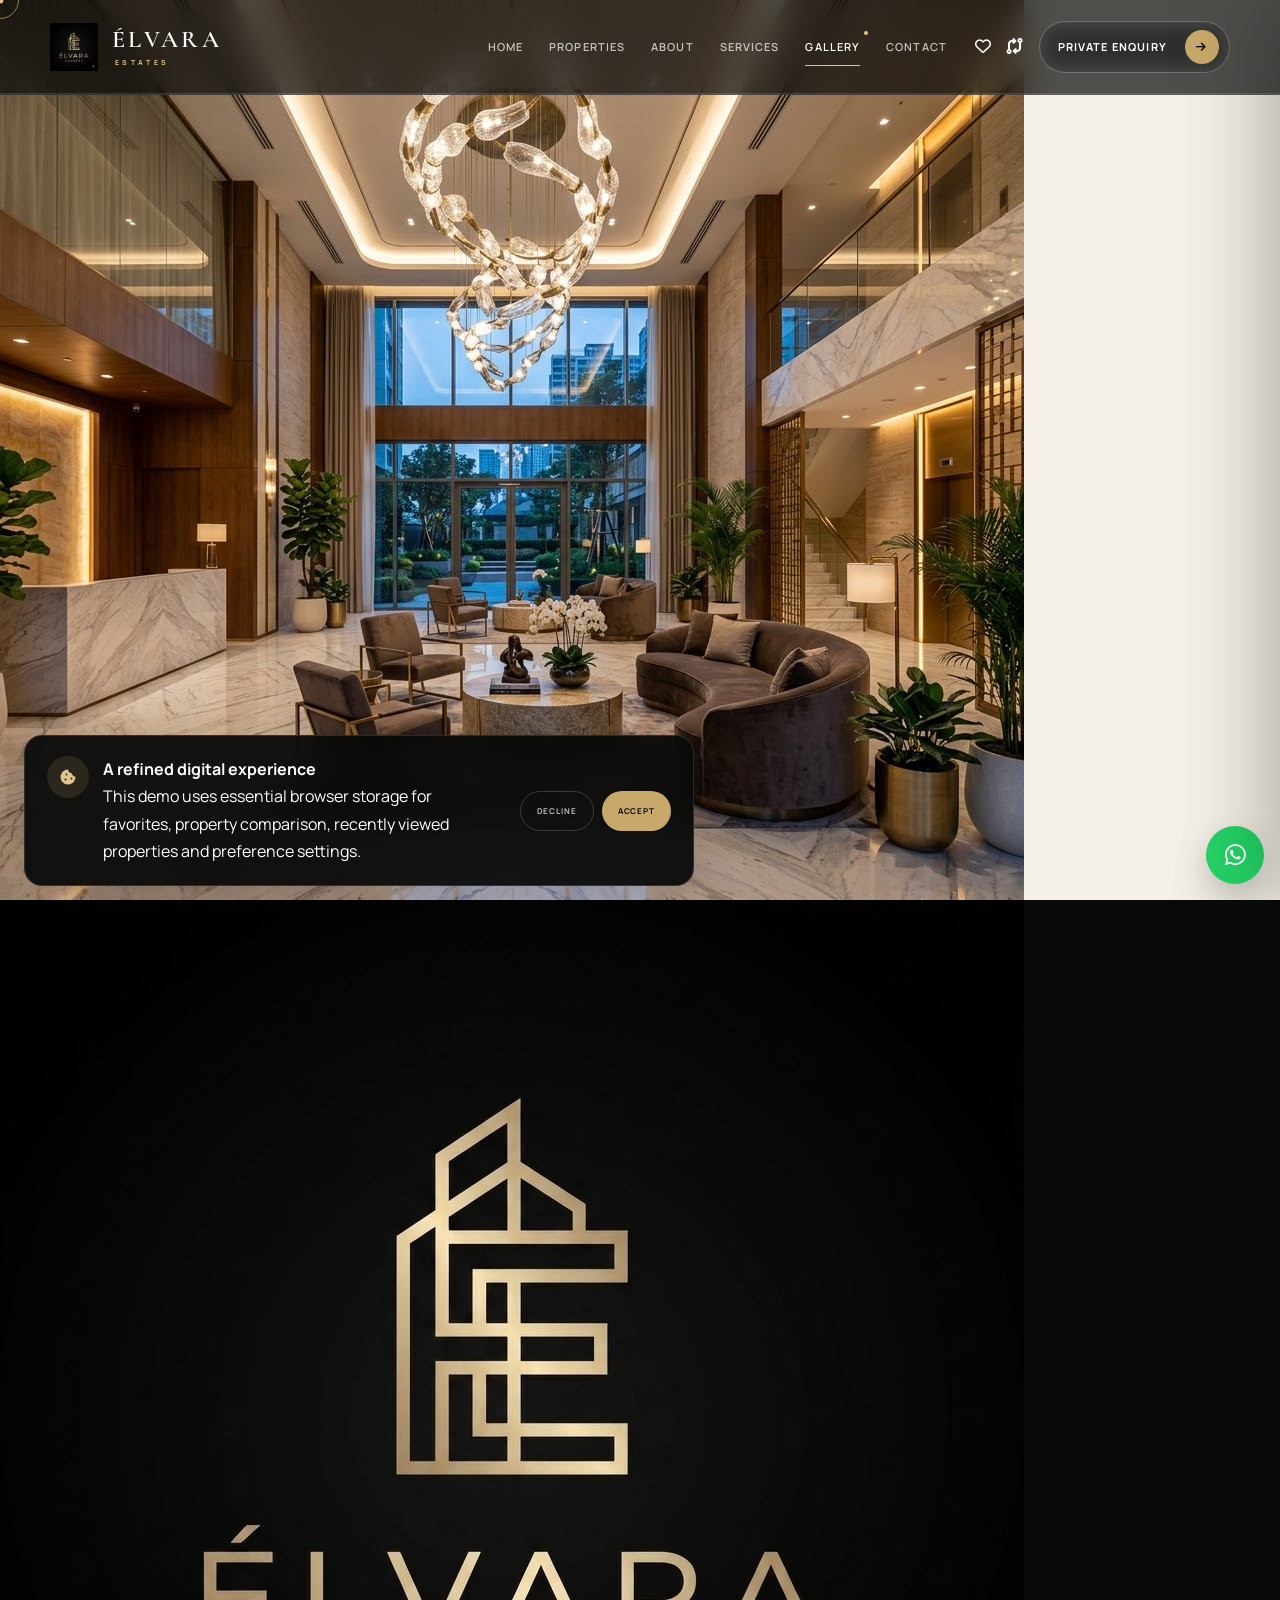
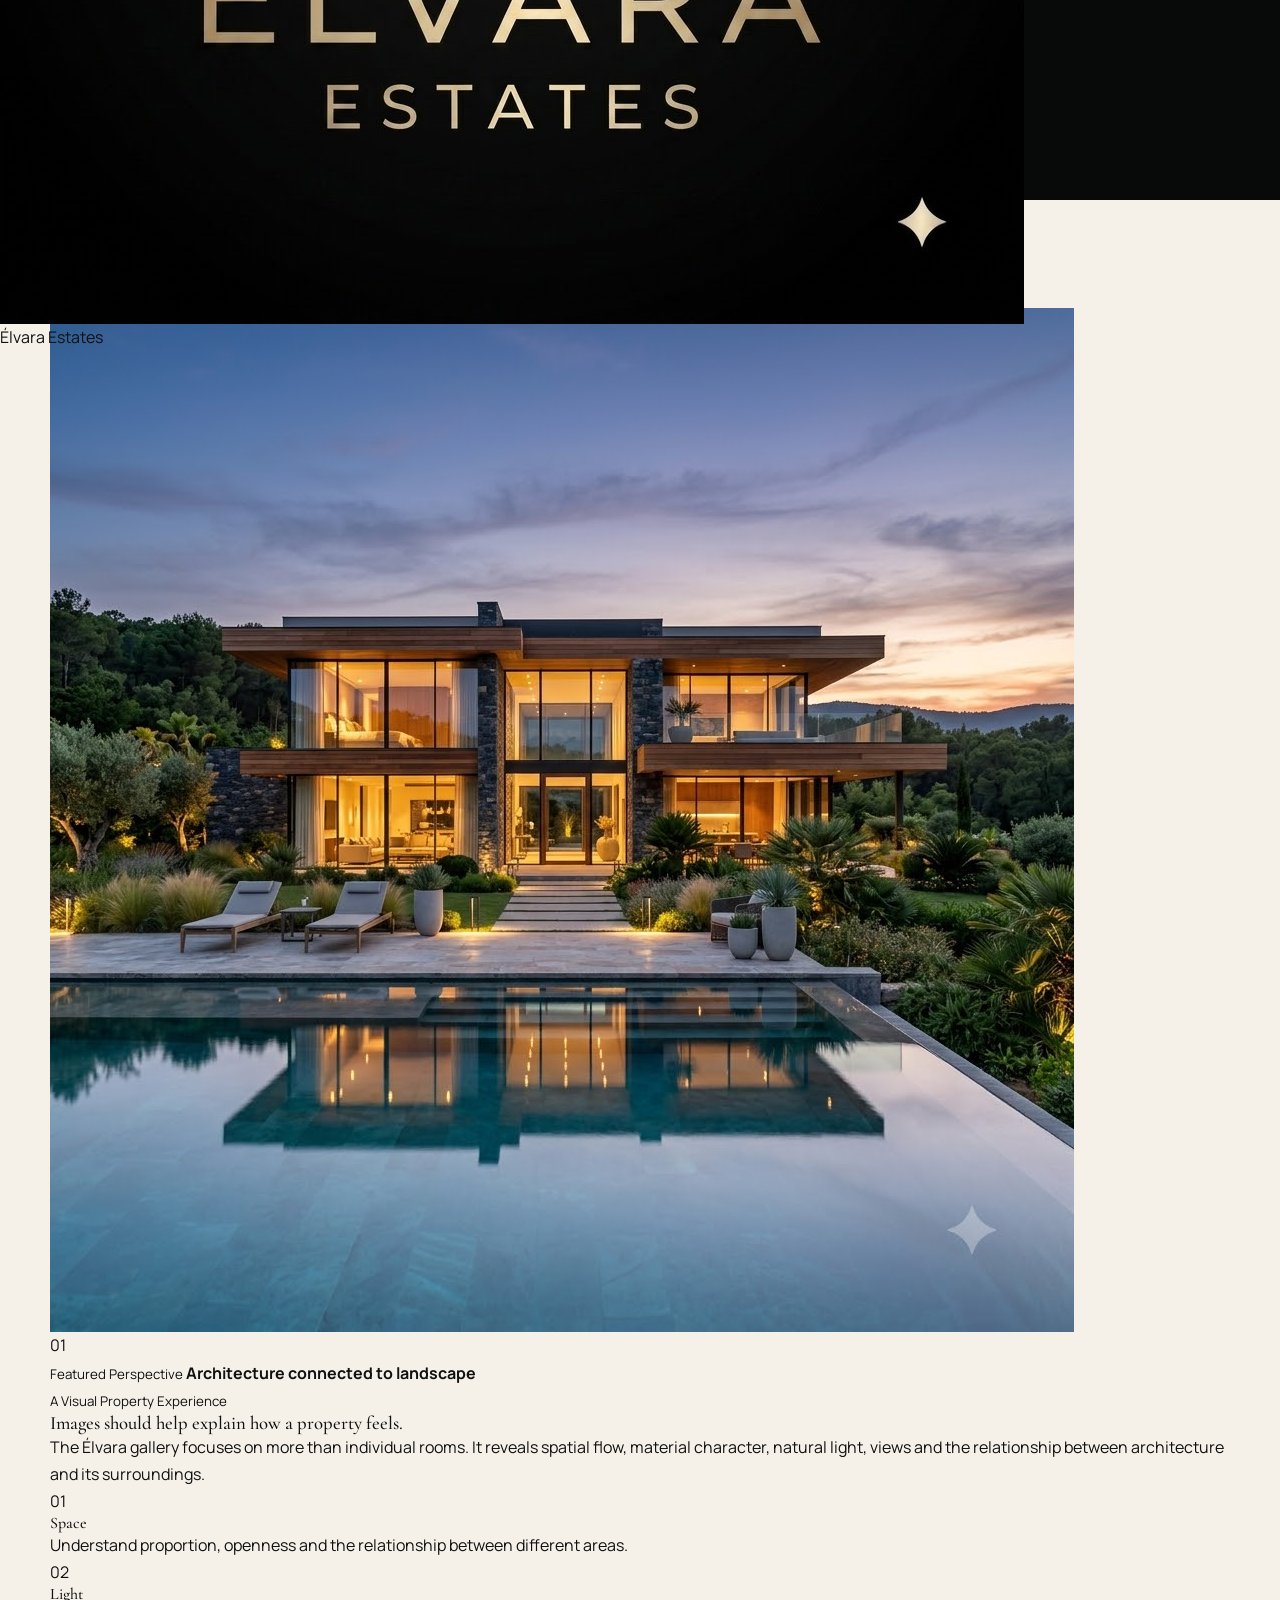
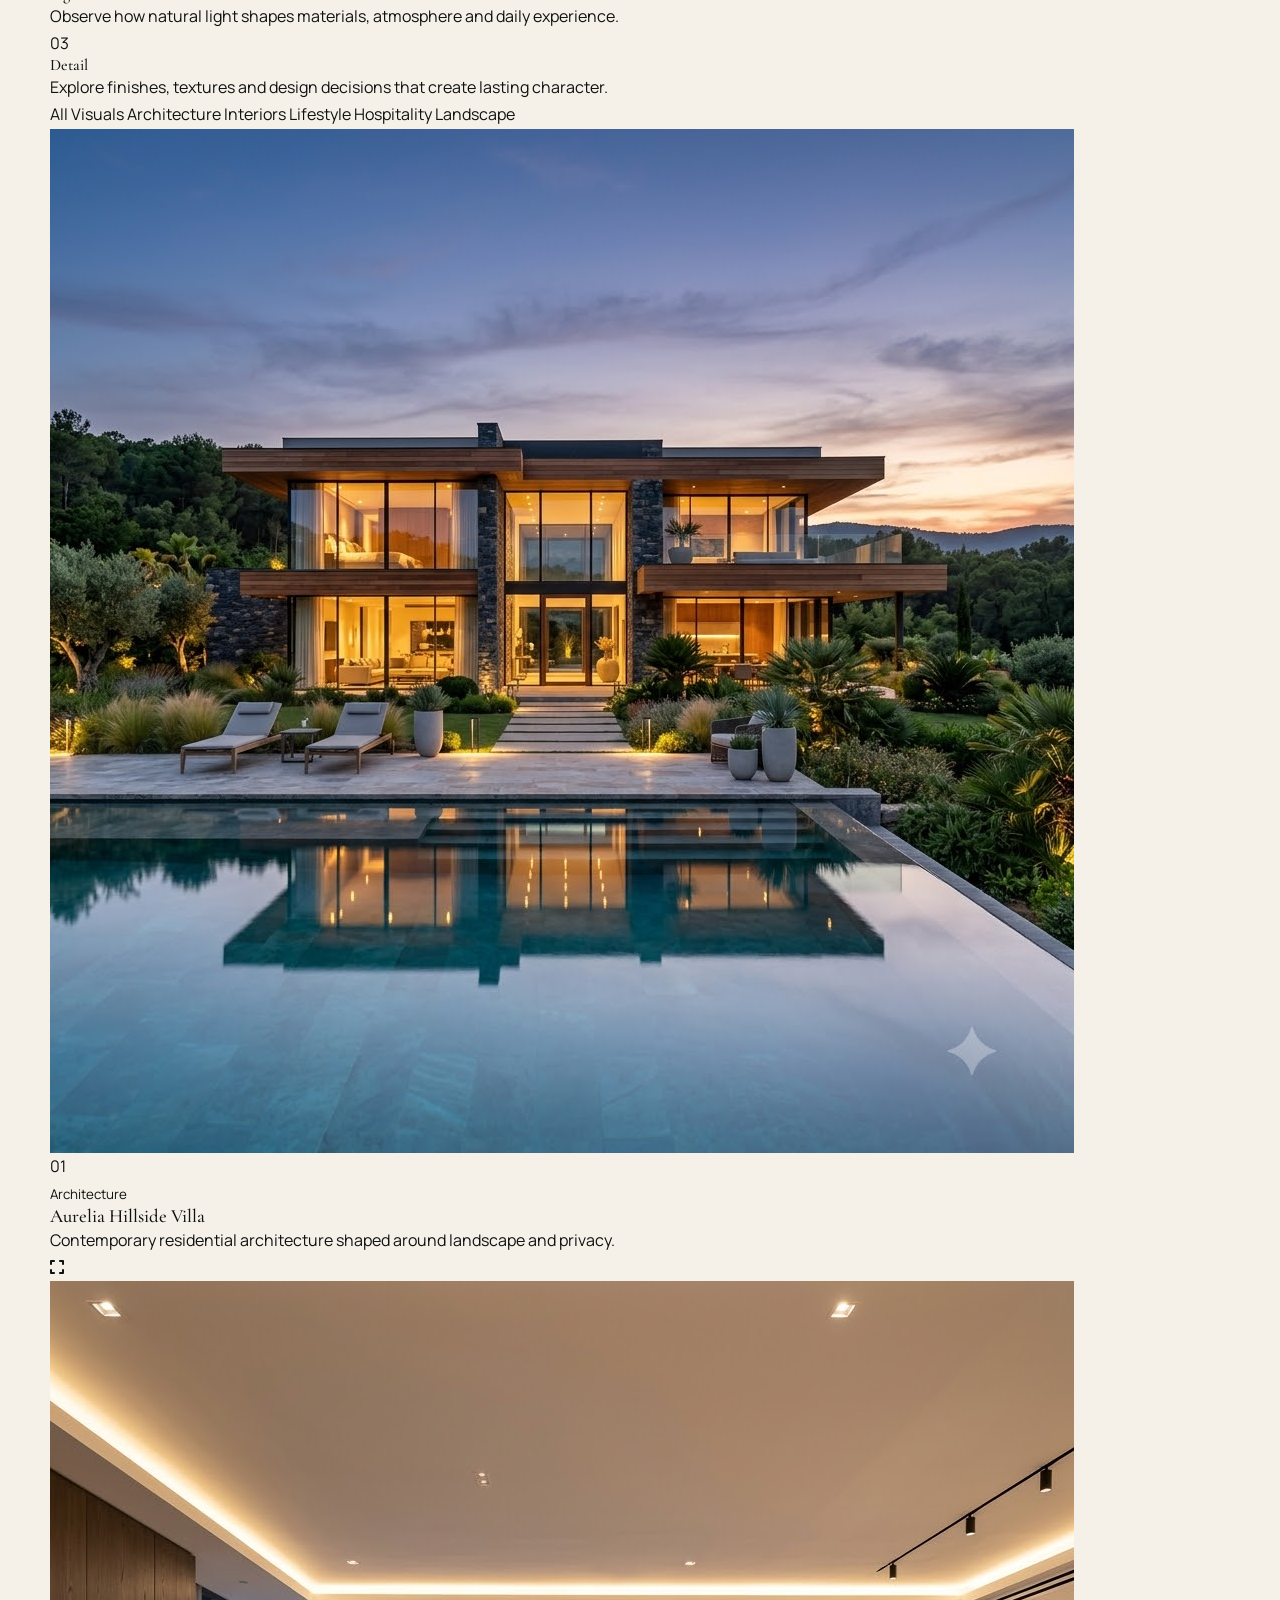
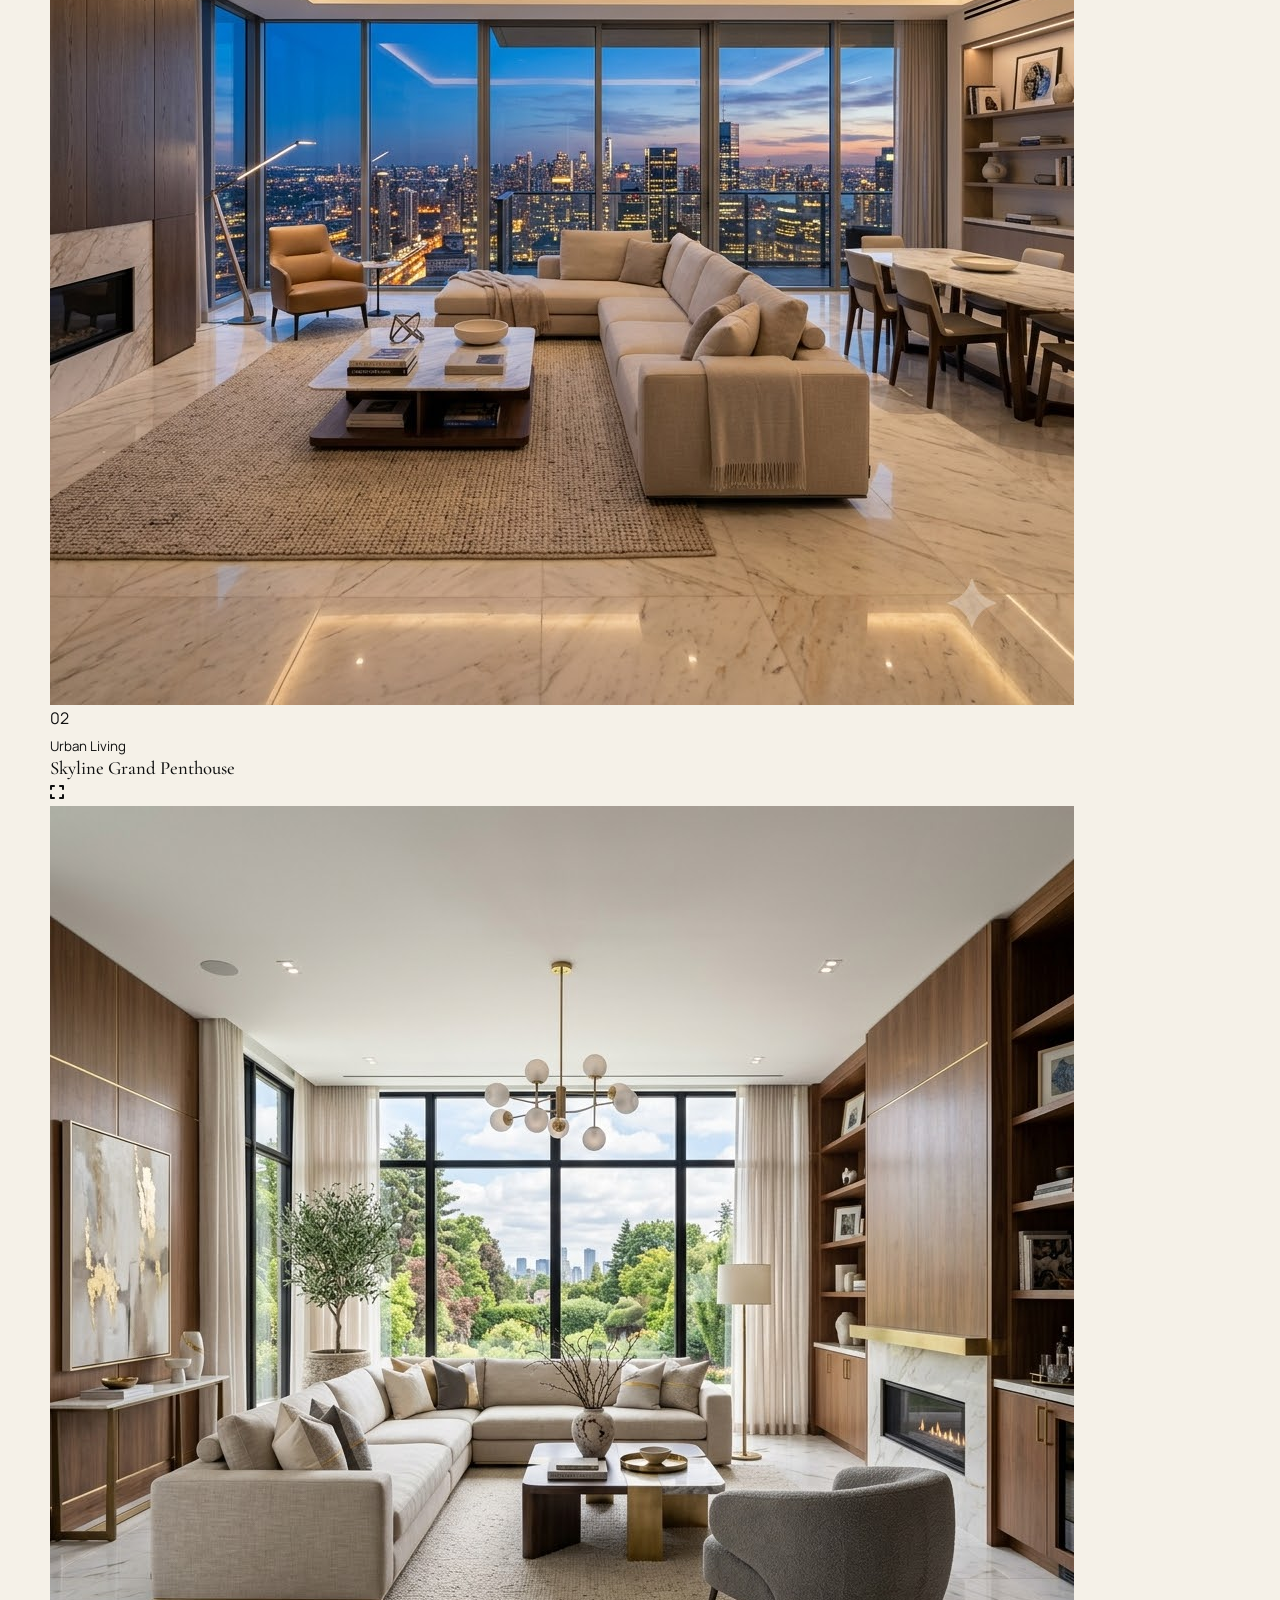
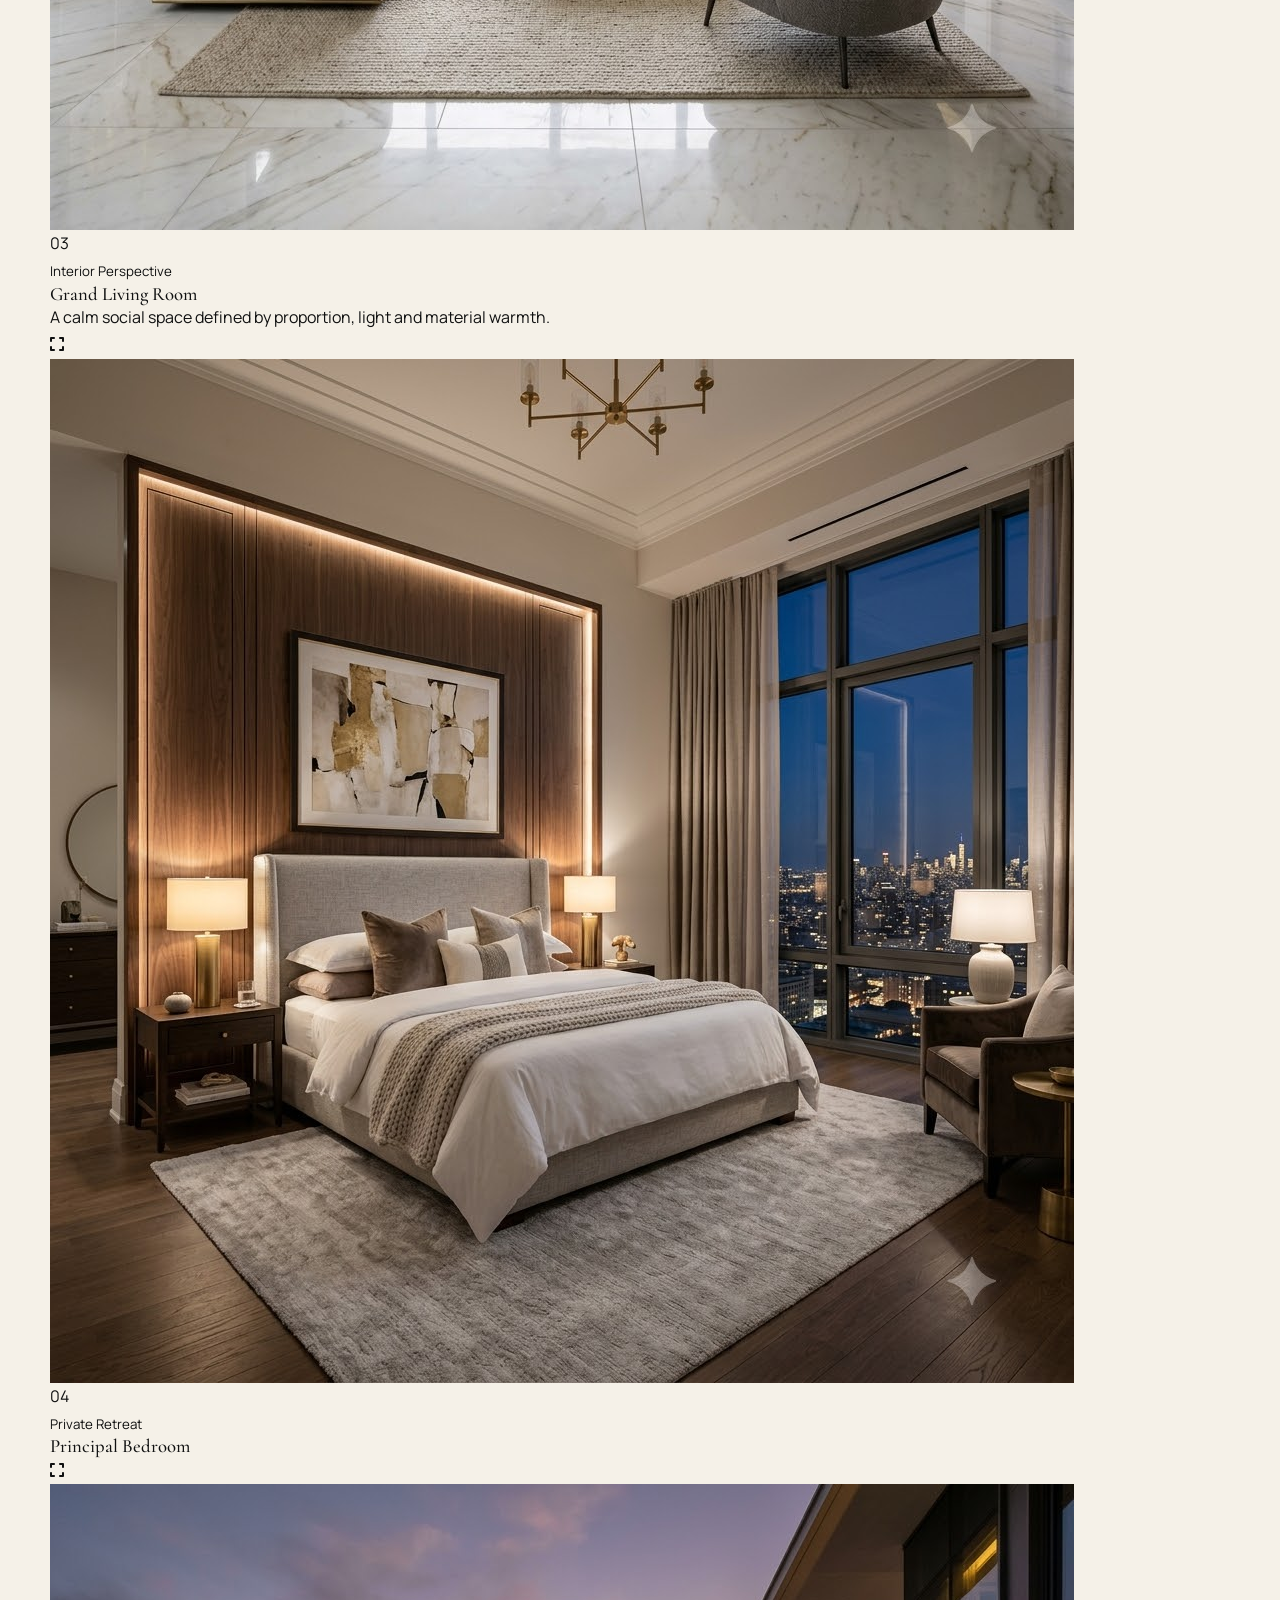
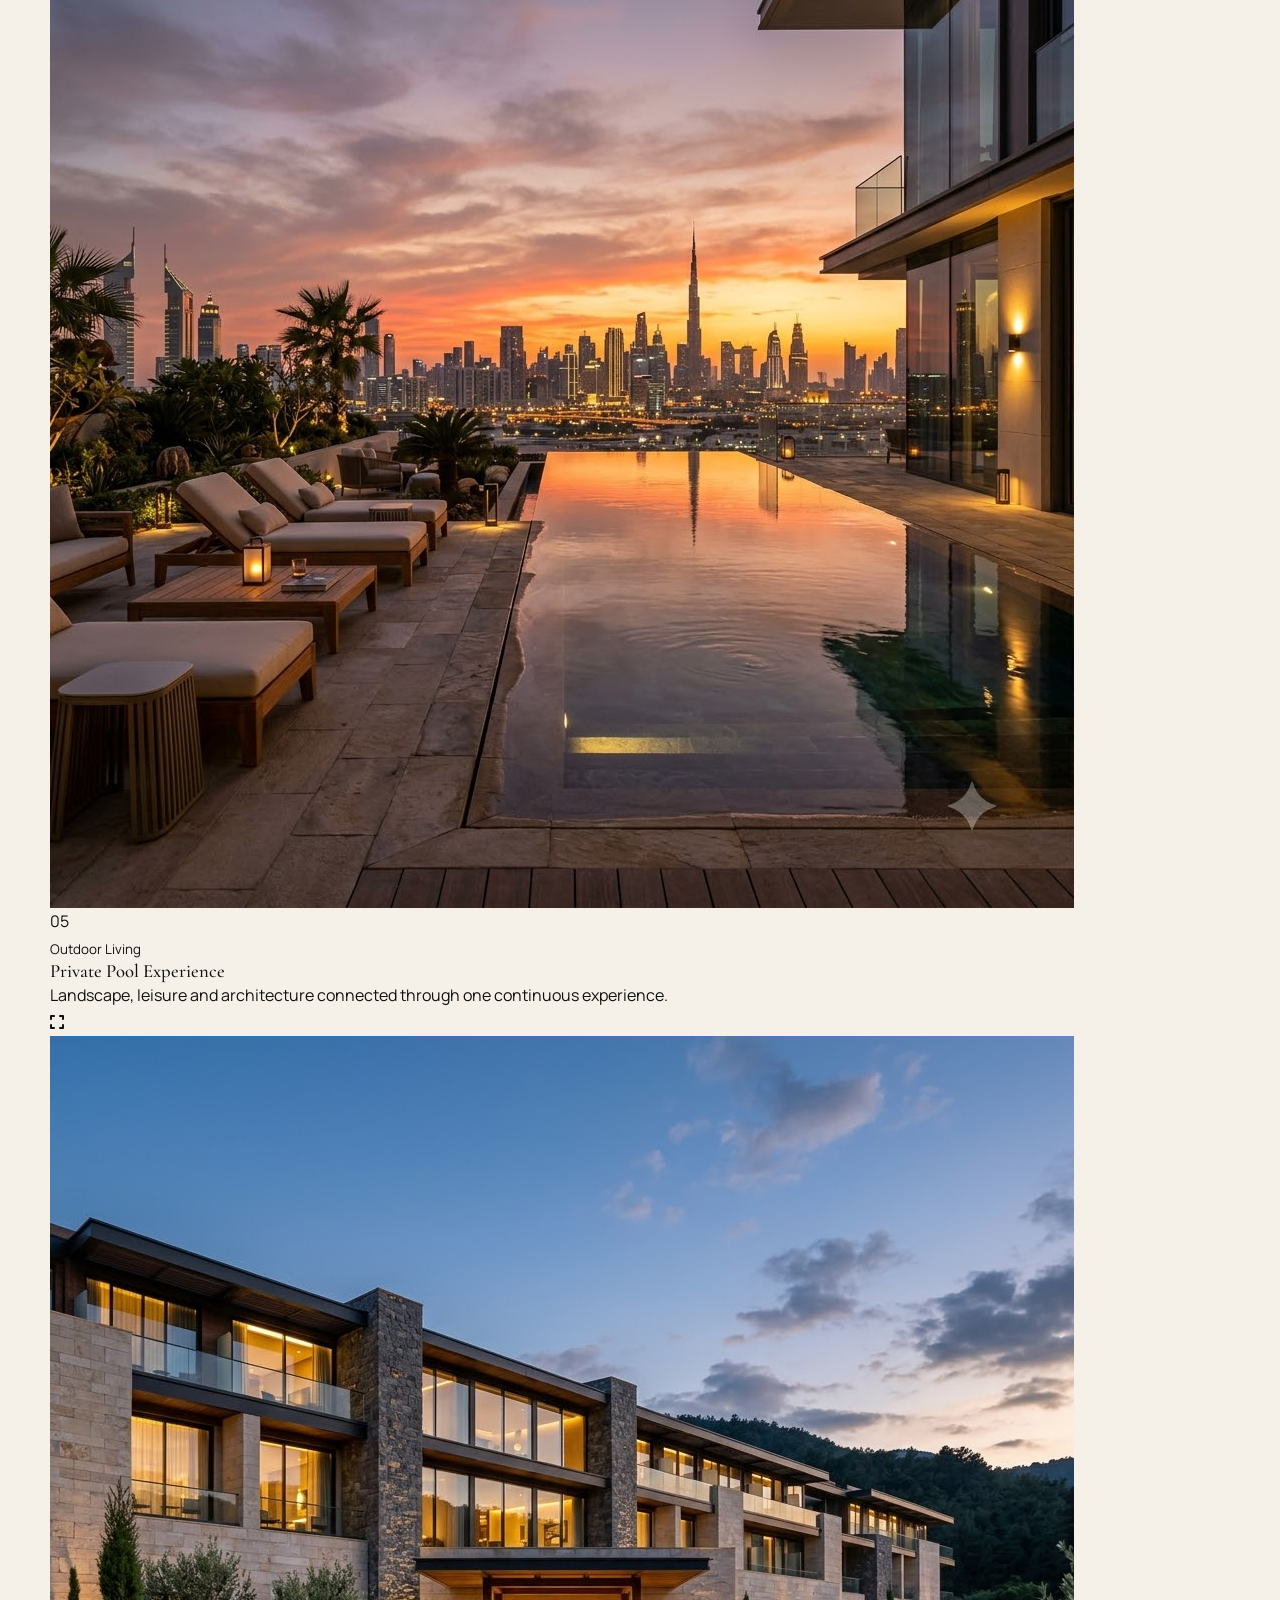
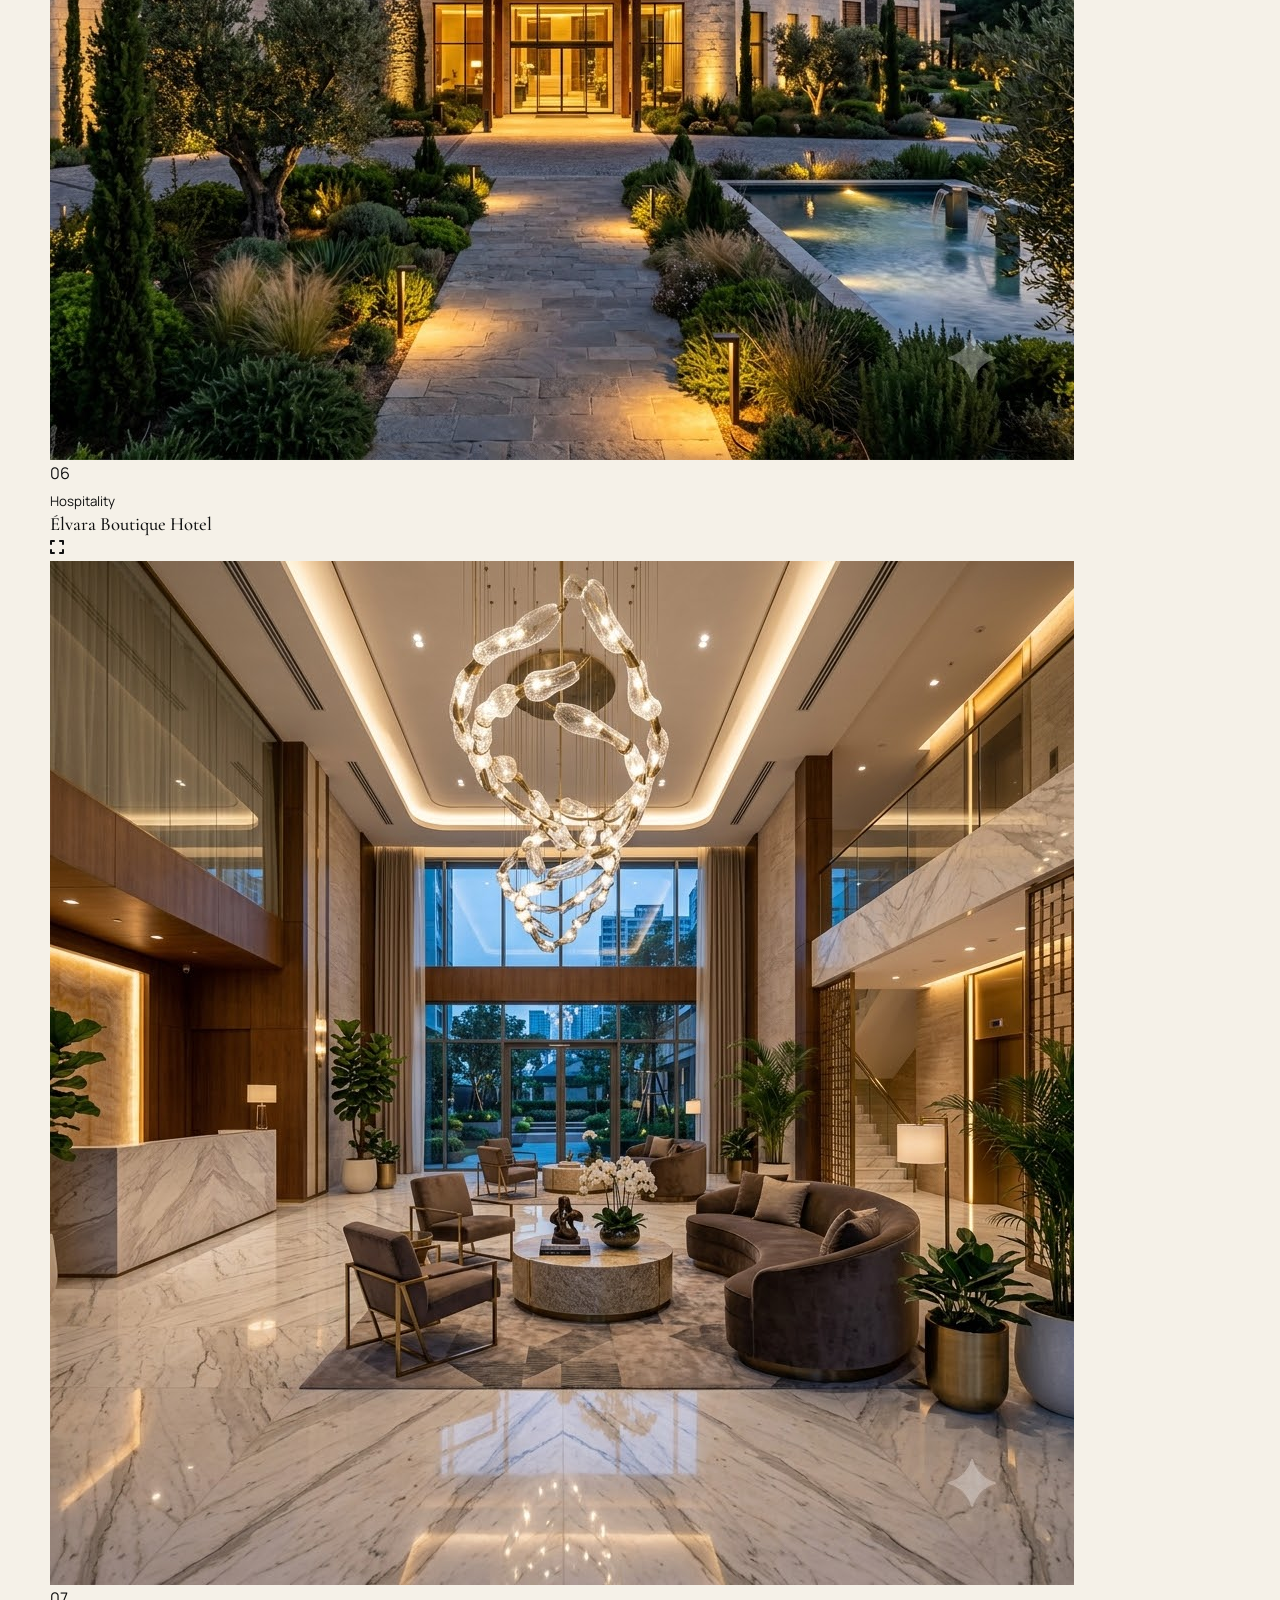
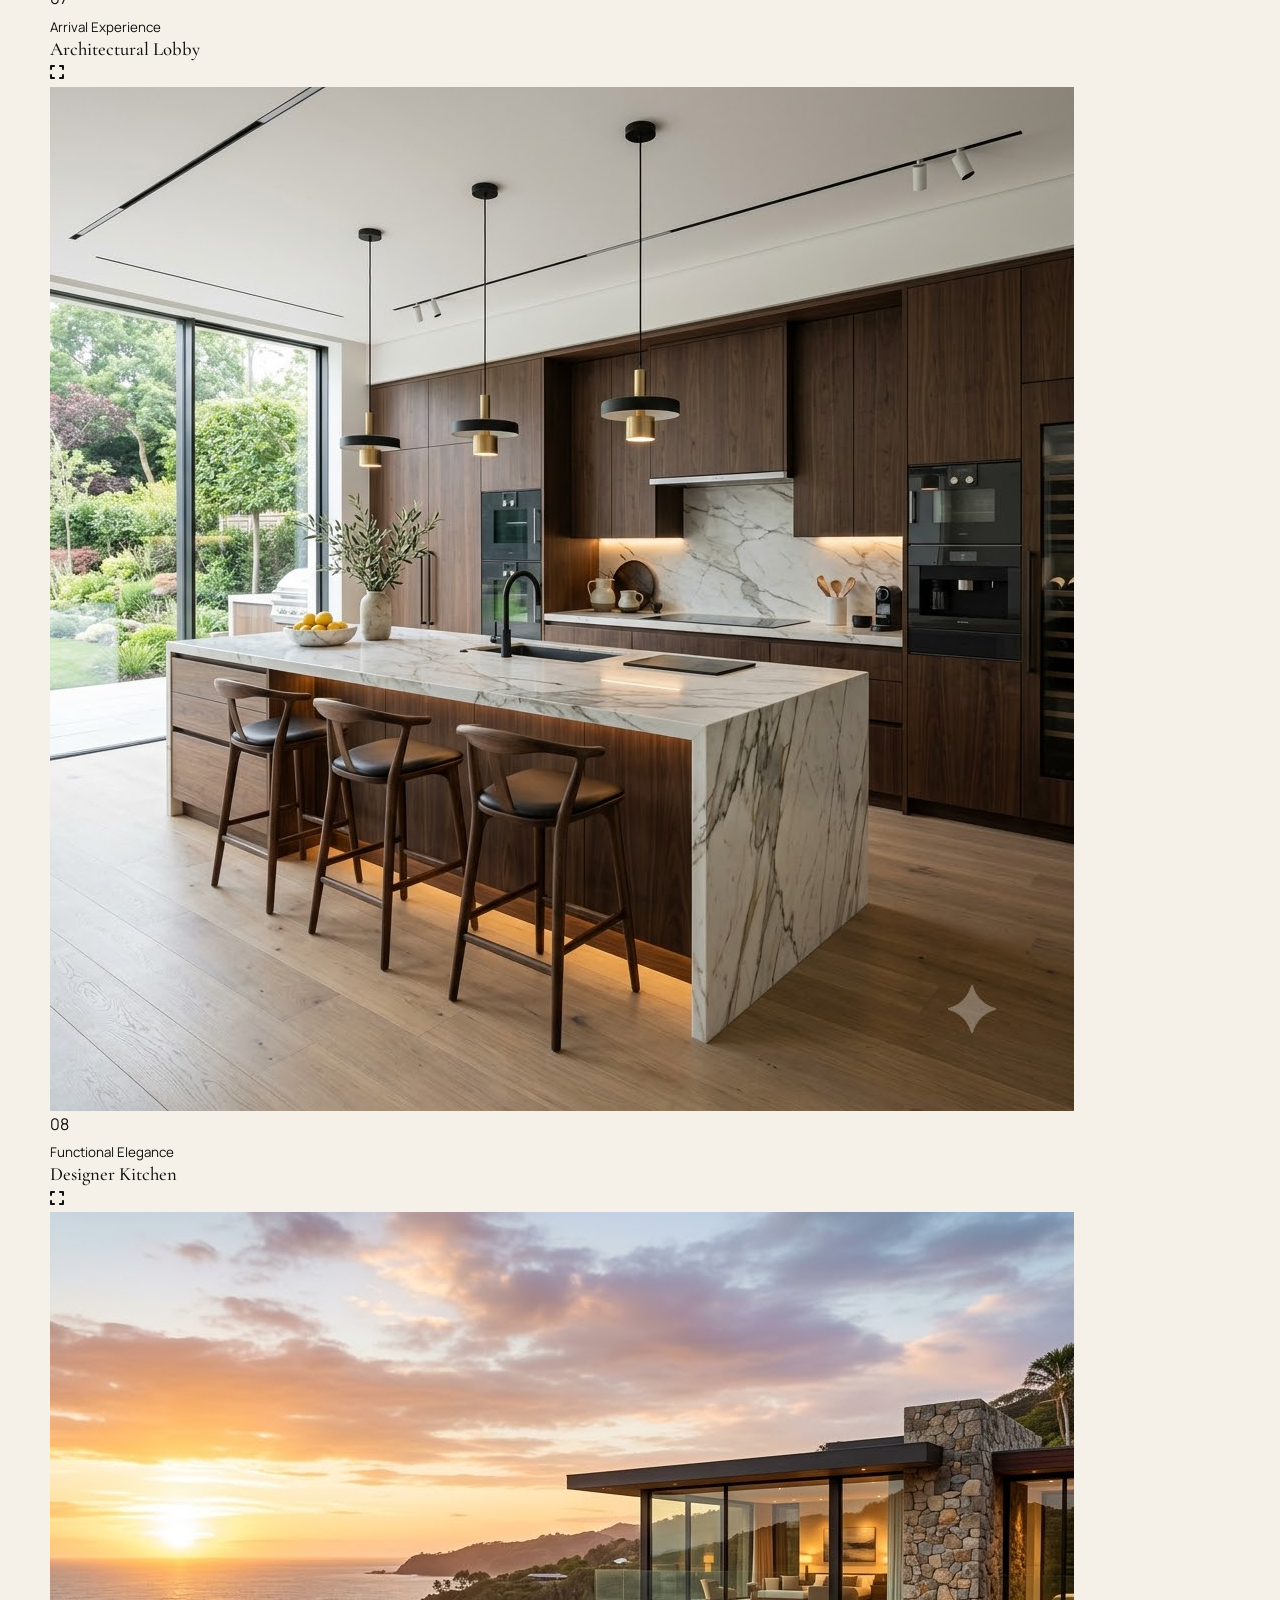
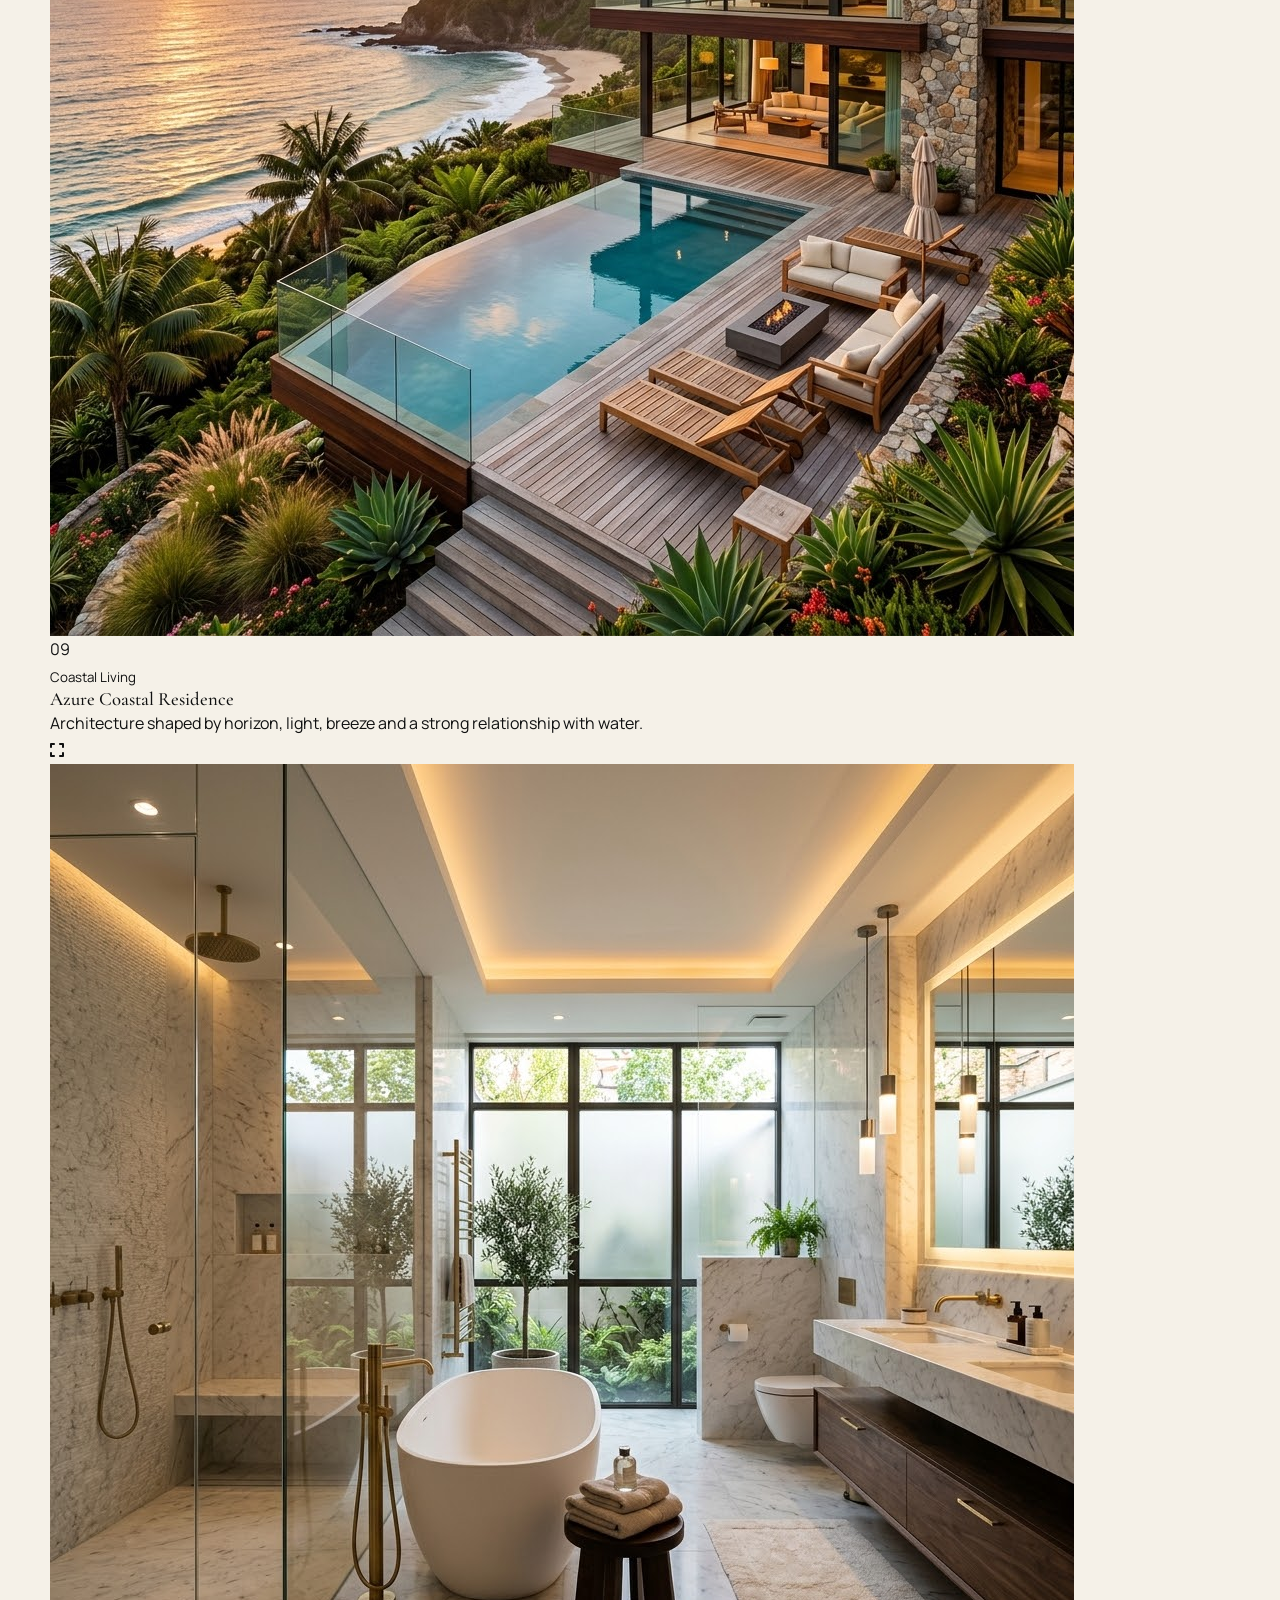
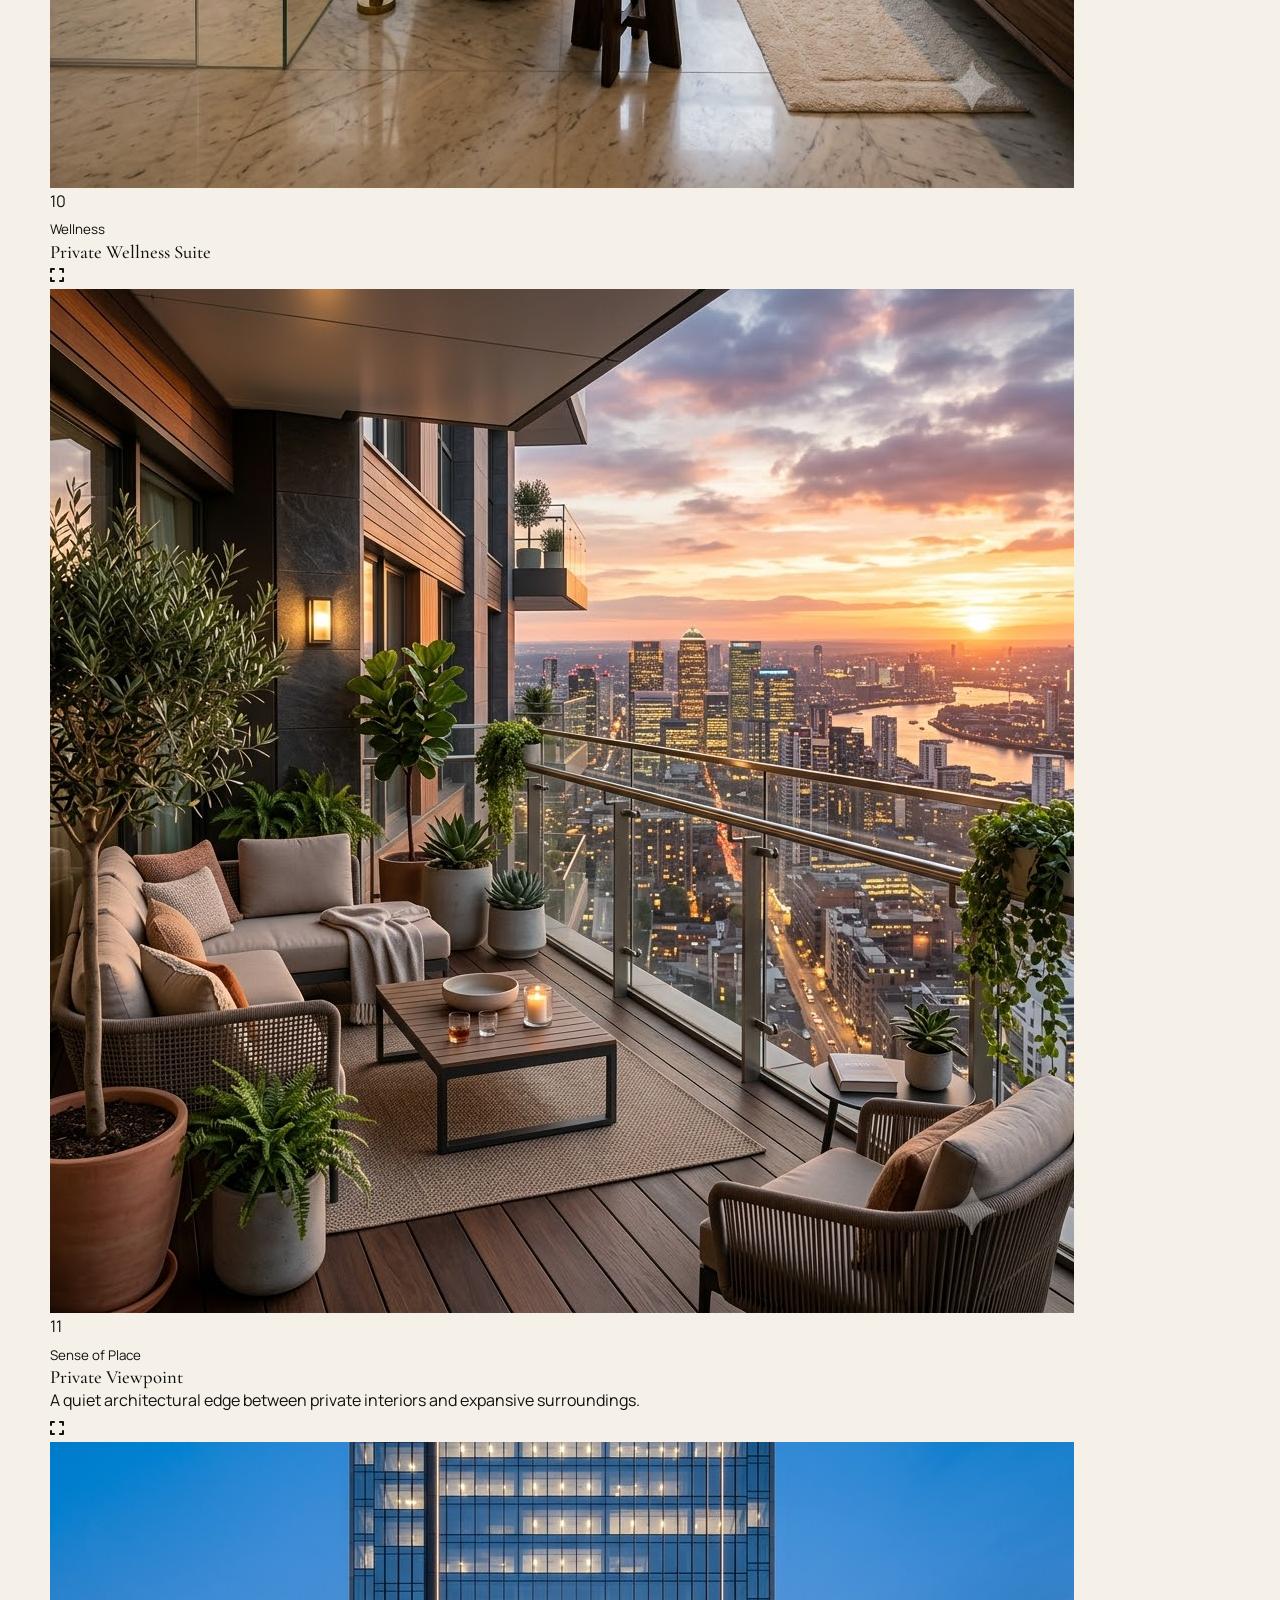
<file: gallery.html>
<!DOCTYPE html>
<html lang="en">

<head>

  <!-- =====================================================
       BASIC META
  ====================================================== -->

  <meta charset="UTF-8">

  <meta
    name="viewport"
    content="width=device-width, initial-scale=1.0"
  >

  <meta
    name="description"
    content="Explore the Élvara Estates visual gallery featuring luxury architecture, refined interiors, private villas, penthouses, hospitality spaces and premium property experiences."
  >

  <meta
    name="keywords"
    content="luxury real estate gallery, villa interiors, penthouse architecture, luxury property photos, Élvara Estates gallery"
  >

  <meta
    name="author"
    content="Élvara Estates"
  >

  <meta
    name="theme-color"
    content="#101111"
  >


  <!-- =====================================================
       PAGE TITLE
  ====================================================== -->

  <title>
    Property Gallery | Élvara Estates
  </title>


  <!-- =====================================================
       FAVICON
  ====================================================== -->

  <link
    rel="icon"
    type="image/png"
    href="images/logo.png"
  >


  <!-- =====================================================
       GOOGLE FONTS
  ====================================================== -->

  <link
    rel="preconnect"
    href="https://fonts.googleapis.com"
  >

  <link
    rel="preconnect"
    href="https://fonts.gstatic.com"
    crossorigin
  >

  <link
    href="https://fonts.googleapis.com/css2?family=Cormorant+Garamond:wght@400;500;600;700&family=Manrope:wght@300;400;500;600;700&display=swap"
    rel="stylesheet"
  >


  <!-- =====================================================
       FONT AWESOME
  ====================================================== -->

  <link
    rel="stylesheet"
    href="https://cdnjs.cloudflare.com/ajax/libs/font-awesome/6.5.2/css/all.min.css"
  >


  <!-- =====================================================
       MAIN CSS FILES
  ====================================================== -->

  <link
    rel="stylesheet"
    href="css/style.css"
  >

  <link
    rel="stylesheet"
    href="css/responsive.css"
  >


  <!-- =====================================================
       GALLERY PAGE BASE STYLES
  ====================================================== -->

  <style>

    /* =====================================================
       GALLERY PAGE ROOT
    ====================================================== */

    .gallery-page {
      position: relative;

      overflow-x: hidden;

      background: #f5f1e8;
      color: #101111;
    }


    /* =====================================================
       GALLERY HEADER
    ====================================================== */

    .gallery-header {
      background:
        rgba(8, 9, 9, 0.7);

      border-bottom: 1px solid
        rgba(255, 255, 255, 0.1);

      backdrop-filter: blur(16px);
      -webkit-backdrop-filter: blur(16px);
    }

    .gallery-header .nav-link {
      color:
        rgba(255, 255, 255, 0.72);
    }

    .gallery-header .nav-link:hover,
    .gallery-header .nav-link.active {
      color: #ffffff;
    }


    /* =====================================================
       SKIP LINK
    ====================================================== */

    .skip-to-content {
      position: fixed;
      top: 12px;
      left: 12px;
      z-index: 11000;

      padding: 11px 16px;

      opacity: 0;
      visibility: hidden;

      transform: translateY(-12px);

      border-radius: 999px;

      background: #c8a96b;
      color: #080909;

      font-size: 9px;
      font-weight: 700;
      letter-spacing: 0.1em;
      text-transform: uppercase;

      transition:
        opacity 0.2s ease,
        visibility 0.2s ease,
        transform 0.2s ease;
    }

    .skip-to-content:focus {
      opacity: 1;
      visibility: visible;

      transform: translateY(0);
    }


    /* =====================================================
       KEYBOARD FOCUS
    ====================================================== */

    .keyboard-navigation a:focus-visible,
    .keyboard-navigation button:focus-visible,
    .keyboard-navigation input:focus-visible {
      outline: 2px solid #c8a96b;
      outline-offset: 4px;
    }

  </style>

</head>


<body class="gallery-page loading">


  <!-- =====================================================
       SKIP LINK
  ====================================================== -->

  <a
    href="#mainContent"
    class="skip-to-content"
  >
    Skip to gallery
  </a>


  <!-- =====================================================
       WEBSITE LOADER
  ====================================================== -->

  <div
    class="site-loader"
    id="siteLoader"
    aria-hidden="false"
  >

    <div class="loader-background">

      <span class="loader-line loader-line-one"></span>
      <span class="loader-line loader-line-two"></span>

      <span class="loader-circle"></span>

    </div>


    <div class="loader-content">

      <div class="loader-logo-wrap">

        <img
          src="images/logo.png"
          alt="Élvara Estates logo"
          class="loader-logo"
        >

      </div>


      <div class="loader-brand">

        <span>
          ÉLVARA
        </span>

        <small>
          ESTATES
        </small>

      </div>


      <div class="loader-progress">

        <span class="loader-progress-line"></span>

      </div>


      <p class="loader-text">
        Curating the Élvara visual collection
      </p>

    </div>

  </div>


  <!-- =====================================================
       PAGE TRANSITION
  ====================================================== -->

  <div
    class="page-transition"
    id="pageTransition"
    aria-hidden="true"
  >

    <div class="page-transition-panel"></div>


    <div class="page-transition-content">

      <img
        src="images/logo.png"
        alt=""
        aria-hidden="true"
      >

      <span>
        Élvara Estates
      </span>

    </div>

  </div>


  <!-- =====================================================
       CUSTOM CURSOR
  ====================================================== -->

  <div
    class="custom-cursor"
    id="customCursor"
    aria-hidden="true"
  ></div>

  <div
    class="cursor-follower"
    id="cursorFollower"
    aria-hidden="true"
  ></div>


  <!-- =====================================================
       MAIN HEADER
  ====================================================== -->

  <header
    class="main-header gallery-header"
    id="mainHeader"
  >

    <div class="header-container section-container">


      <!-- =================================================
           BRAND
      ================================================== -->

      <a
        href="index.html"
        class="brand-logo"
        aria-label="Élvara Estates homepage"
      >

        <img
          src="images/logo.png"
          alt="Élvara Estates logo"
        >


        <span class="brand-name">

          <span>
            ÉLVARA
          </span>

          <small>
            ESTATES
          </small>

        </span>

      </a>


      <!-- =================================================
           DESKTOP NAVIGATION
      ================================================== -->

      <nav
        class="desktop-nav"
        aria-label="Primary navigation"
      >

        <ul class="nav-list">

          <li>
            <a
              href="index.html"
              class="nav-link"
            >
              Home
            </a>
          </li>

          <li>
            <a
              href="properties.html"
              class="nav-link"
            >
              Properties
            </a>
          </li>

          <li>
            <a
              href="about.html"
              class="nav-link"
            >
              About
            </a>
          </li>

          <li>
            <a
              href="services.html"
              class="nav-link"
            >
              Services
            </a>
          </li>

          <li>
            <a
              href="gallery.html"
              class="nav-link active"
              aria-current="page"
            >
              Gallery
            </a>
          </li>

          <li>
            <a
              href="contact.html"
              class="nav-link"
            >
              Contact
            </a>
          </li>

        </ul>

      </nav>


      <!-- =================================================
           HEADER ACTIONS
      ================================================== -->

      <div class="header-actions">


        <!-- Favorites -->

        <button
          class="header-property-action"
          type="button"
          aria-label="View saved properties"
        >

          <i class="fa-regular fa-heart"></i>

          <span
            class="header-property-action-count"
            data-favorites-count
            hidden
          >
            0
          </span>

        </button>


        <!-- Comparison -->

        <button
          class="header-property-action"
          type="button"
          data-open-comparison
          aria-label="Open property comparison"
        >

          <i class="fa-solid fa-code-compare"></i>

          <span
            class="header-property-action-count"
            data-comparison-count
            hidden
          >
            0
          </span>

        </button>


        <!-- Enquiry -->

        <a
          href="contact.html"
          class="header-enquiry-btn magnetic-btn"
        >

          <span>
            Private Enquiry
          </span>

          <span class="header-enquiry-icon">
            <i class="fa-solid fa-arrow-right"></i>
          </span>

        </a>


        <!-- Mobile Menu Toggle -->

        <button
          class="menu-toggle"
          id="menuToggle"
          type="button"
          aria-label="Open navigation menu"
          aria-expanded="false"
          aria-controls="mobileMenu"
        >

          <span></span>
          <span></span>

        </button>

      </div>

    </div>

  </header>


  <!-- =====================================================
       MOBILE MENU OVERLAY
  ====================================================== -->

  <div
    class="mobile-menu-overlay"
    id="mobileMenuOverlay"
    aria-hidden="true"
  ></div>


  <!-- =====================================================
       MOBILE MENU START
       Part 2 will continue from here
  ====================================================== -->
    <!-- =====================================================
       MOBILE MENU
  ====================================================== -->

  <aside
    class="mobile-menu"
    id="mobileMenu"
    aria-hidden="true"
  >

    <div class="mobile-menu-inner">


      <!-- Mobile Menu Top -->

      <div class="mobile-menu-top">

        <a
          href="index.html"
          class="mobile-brand-logo"
          aria-label="Élvara Estates homepage"
        >

          <img
            src="images/logo.png"
            alt="Élvara Estates logo"
          >

          <span class="mobile-brand-name">

            <span>
              ÉLVARA
            </span>

            <small>
              ESTATES
            </small>

          </span>

        </a>


        <button
          class="mobile-menu-close"
          id="mobileMenuClose"
          type="button"
          aria-label="Close navigation menu"
        >
          <i class="fa-solid fa-xmark"></i>
        </button>

      </div>


      <!-- Mobile Navigation -->

      <nav
        class="mobile-navigation"
        aria-label="Mobile navigation"
      >

        <ul>

          <li>
            <span>01</span>

            <a href="index.html">
              Home
            </a>
          </li>

          <li>
            <span>02</span>

            <a href="properties.html">
              Properties
            </a>
          </li>

          <li>
            <span>03</span>

            <a href="about.html">
              About
            </a>
          </li>

          <li>
            <span>04</span>

            <a href="services.html">
              Services
            </a>
          </li>

          <li>
            <span>05</span>

            <a
              href="gallery.html"
              class="active"
              aria-current="page"
            >
              Gallery
            </a>
          </li>

          <li>
            <span>06</span>

            <a href="contact.html">
              Contact
            </a>
          </li>

        </ul>

      </nav>


      <!-- Mobile Menu Footer -->

      <div class="mobile-menu-footer">

        <p>
          Explore architecture, interiors, landscapes and
          cinematic property experiences from across the
          Élvara collection.
        </p>


        <a
          href="contact.html"
          class="mobile-enquiry-btn"
        >

          <span>
            Arrange a Private Consultation
          </span>

          <span>
            <i class="fa-solid fa-arrow-right"></i>
          </span>

        </a>


        <div class="mobile-social-links">

          <a
            href="#"
            aria-label="Instagram"
          >
            <i class="fa-brands fa-instagram"></i>
          </a>

          <a
            href="#"
            aria-label="LinkedIn"
          >
            <i class="fa-brands fa-linkedin-in"></i>
          </a>

          <a
            href="#"
            aria-label="Pinterest"
          >
            <i class="fa-brands fa-pinterest-p"></i>
          </a>

        </div>

      </div>

    </div>

  </aside>


  <!-- =====================================================
       MAIN CONTENT
  ====================================================== -->

  <main
    id="mainContent"
    tabindex="-1"
  >


    <!-- ===================================================
         GALLERY HERO
    ==================================================== -->

    <section
      class="gallery-hero"
      aria-labelledby="galleryHeroTitle"
    >

      <div class="gallery-hero-background">


        <!-- Cinematic Background Video -->

        <video
          class="gallery-hero-video"
          autoplay
          muted
          loop
          playsinline
          preload="metadata"
          poster="images/gallery-lobby.jpg"
        >

          <source
            src="videos/architecture-background.mp4"
            type="video/mp4"
          >

        </video>


        <div class="gallery-hero-overlay"></div>

        <div class="gallery-hero-texture"></div>

        <span class="gallery-hero-line gallery-hero-line-one"></span>
        <span class="gallery-hero-line gallery-hero-line-two"></span>
        <span class="gallery-hero-line gallery-hero-line-three"></span>

      </div>


      <div class="gallery-hero-container section-container">


        <!-- Hero Top -->

        <div class="gallery-hero-top reveal-up">


          <!-- Breadcrumb -->

          <nav
            class="gallery-breadcrumb"
            aria-label="Breadcrumb"
          >

            <a href="index.html">
              Home
            </a>

            <i class="fa-solid fa-chevron-right"></i>

            <span aria-current="page">
              Gallery
            </span>

          </nav>


          <!-- Hero Reference -->

          <span class="gallery-hero-reference">
            Élvara Visual Collection
          </span>

        </div>


        <!-- Main Hero Content -->

        <div class="gallery-hero-content">


          <div class="gallery-hero-copy reveal-up">


            <!-- Eyebrow -->

            <div class="gallery-hero-eyebrow">

              <span></span>

              <p>
                Architecture in Detail
              </p>

            </div>


            <!-- Main Heading -->

            <h1 id="galleryHeroTitle">

              Explore the spaces that define

              <em>
                the Élvara experience.
              </em>

            </h1>


            <!-- Description -->

            <p class="gallery-hero-description">
              A visual collection of architecture, interiors,
              private landscapes, hospitality spaces and
              cinematic property experiences selected for
              their atmosphere, detail and enduring character.
            </p>


            <!-- Hero Actions -->

            <div class="gallery-hero-actions">

              <a
                href="#galleryCollection"
                class="primary-btn magnetic-btn"
              >

                <span>
                  Explore Visual Collection
                </span>

                <span class="button-icon">
                  <i class="fa-solid fa-arrow-down"></i>
                </span>

              </a>


              <a
                href="properties.html"
                class="secondary-btn"
              >

                <span>
                  View Properties
                </span>

                <span class="button-icon">
                  <i class="fa-solid fa-arrow-right"></i>
                </span>

              </a>

            </div>

          </div>


          <!-- Hero Visual Statement -->

          <aside class="gallery-hero-statement reveal-up">

            <span class="gallery-hero-statement-number">
              01
            </span>


            <small>
              Visual Perspective
            </small>


            <blockquote>
              Architecture is understood through the way
              space, light, material and landscape come together.
            </blockquote>


            <div class="gallery-hero-statement-signature">

              <span></span>

              <p>
                Élvara Estates
              </p>

            </div>

          </aside>

        </div>


        <!-- Hero Bottom -->

        <div class="gallery-hero-bottom reveal-up">


          <!-- Visual Foundation -->

          <div class="gallery-hero-foundation">

            <span class="gallery-hero-foundation-icon">
              <i class="fa-regular fa-images"></i>
            </span>


            <div>

              <small>
                Visual Collection
              </small>

              <strong>
                Architecture, interiors and lifestyle
              </strong>

            </div>

          </div>


          <!-- Gallery Statistics -->

          <div class="gallery-hero-statistics">


            <div class="gallery-hero-stat">

              <strong
                class="counter"
                data-target="17"
              >
                0
              </strong>

              <span>
                Visual Assets
              </span>

            </div>


            <div class="gallery-hero-stat">

              <strong
                class="counter"
                data-target="5"
              >
                0
              </strong>

              <span>
                Cinematic Films
              </span>

            </div>


            <div class="gallery-hero-stat">

              <strong
                class="counter"
                data-target="5"
              >
                0
              </strong>

              <span>
                Gallery Categories
              </span>

            </div>

          </div>


          <!-- Scroll Indicator -->

          <a
            href="#galleryCollection"
            class="gallery-hero-scroll"
            aria-label="Scroll to visual collection"
          >

            <span>
              Scroll to explore
            </span>

            <i class="fa-solid fa-arrow-down"></i>

          </a>

        </div>

      </div>


      <!-- Hero Side Index -->

      <div
        class="gallery-hero-index"
        aria-hidden="true"
      >

        <span>
          Gallery
        </span>

        <strong>
          01
        </strong>

      </div>

    </section>


    <!-- ===================================================
         GALLERY INTRODUCTION STRIP
    ==================================================== -->

    <section class="gallery-introduction-strip">

      <div class="gallery-introduction-track">

        <span>
          Architecture
        </span>

        <i class="fa-solid fa-star-of-life"></i>

        <span>
          Interiors
        </span>

        <i class="fa-solid fa-star-of-life"></i>

        <span>
          Landscapes
        </span>

        <i class="fa-solid fa-star-of-life"></i>

        <span>
          Hospitality
        </span>

        <i class="fa-solid fa-star-of-life"></i>

        <span>
          Property Films
        </span>

        <i class="fa-solid fa-star-of-life"></i>

        <span>
          Lifestyle Details
        </span>

      </div>

    </section>


    <!-- ===================================================
         GALLERY INTRO
    ==================================================== -->

    <section
      class="gallery-intro section-padding"
      id="galleryCollection"
    >

      <div class="section-container">


        <!-- Section Heading -->

        <div class="section-heading-row">

          <div>

            <div class="section-eyebrow reveal-up">

              <span class="section-eyebrow-line"></span>

              <p>
                Élvara Visual Collection
              </p>

            </div>


            <h2 class="section-title reveal-up">

              Property revealed through

              <em>
                image, atmosphere and movement.
              </em>

            </h2>

          </div>


          <div class="section-heading-side reveal-up">

            <p>
              Browse the collection by visual category and
              experience the architectural details, interiors,
              landscapes and cinematic perspectives that shape
              each Élvara property.
            </p>

          </div>

        </div>


        <!-- Gallery Introduction Layout -->

        <div class="gallery-intro-layout">


          <!-- Main Intro Visual -->

          <div class="gallery-intro-main-visual reveal-up">

            <img
              src="images/property-villa.jpg"
              alt="Luxury villa architecture in the Élvara visual collection"
              loading="eager"
              decoding="async"
            >


            <div class="gallery-intro-main-overlay"></div>


            <div class="gallery-intro-main-caption">

              <span>
                01
              </span>

              <div>

                <small>
                  Featured Perspective
                </small>

                <strong>
                  Architecture connected to landscape
                </strong>

              </div>

            </div>

          </div>


          <!-- Intro Copy -->

          <div class="gallery-intro-content reveal-up">

            <small>
              A Visual Property Experience
            </small>


            <h3>
              Images should help explain how a property feels.
            </h3>


            <p>
              The Élvara gallery focuses on more than individual
              rooms. It reveals spatial flow, material character,
              natural light, views and the relationship between
              architecture and its surroundings.
            </p>


            <div class="gallery-intro-principles">


              <article>

                <span>
                  01
                </span>

                <div>

                  <h4>
                    Space
                  </h4>

                  <p>
                    Understand proportion, openness and the
                    relationship between different areas.
                  </p>

                </div>

              </article>


              <article>

                <span>
                  02
                </span>

                <div>

                  <h4>
                    Light
                  </h4>

                  <p>
                    Observe how natural light shapes materials,
                    atmosphere and daily experience.
                  </p>

                </div>

              </article>


              <article>

                <span>
                  03
                </span>

                <div>

                  <h4>
                    Detail
                  </h4>

                  <p>
                    Explore finishes, textures and design
                    decisions that create lasting character.
                  </p>

                </div>

              </article>

            </div>

          </div>

        </div>


        <!-- =================================================
             GALLERY FILTERS START
             Part 3 will continue from here
        ================================================== -->
                <!-- =================================================
             GALLERY CATEGORY FILTERS
        ================================================== -->

        <div
          class="gallery-filter-toolbar reveal-up"
          id="galleryFilterToolbar"
          role="group"
          aria-label="Filter gallery by category"
        >

          <button
            class="gallery-filter-button active"
            type="button"
            data-gallery-filter="all"
            aria-pressed="true"
          >
            All Visuals
          </button>


          <button
            class="gallery-filter-button"
            type="button"
            data-gallery-filter="architecture"
            aria-pressed="false"
          >
            Architecture
          </button>


          <button
            class="gallery-filter-button"
            type="button"
            data-gallery-filter="interiors"
            aria-pressed="false"
          >
            Interiors
          </button>


          <button
            class="gallery-filter-button"
            type="button"
            data-gallery-filter="lifestyle"
            aria-pressed="false"
          >
            Lifestyle
          </button>


          <button
            class="gallery-filter-button"
            type="button"
            data-gallery-filter="hospitality"
            aria-pressed="false"
          >
            Hospitality
          </button>


          <button
            class="gallery-filter-button"
            type="button"
            data-gallery-filter="landscape"
            aria-pressed="false"
          >
            Landscape
          </button>

        </div>


        <!-- =================================================
             FEATURED GALLERY GRID
        ================================================== -->

        <div
          class="gallery-featured-grid"
          id="galleryFeaturedGrid"
          aria-live="polite"
        >


          <!-- Villa Exterior -->

          <figure
            class="gallery-featured-item gallery-featured-item-large reveal-up"
            data-gallery-category="architecture"
            data-gallery-src="images/property-villa.jpg"
            data-gallery-title="Aurelia Hillside Villa"
            data-gallery-subtitle="Architecture"
          >

            <img
              src="images/property-villa.jpg"
              alt="Luxury hillside villa with modern architecture"
              loading="lazy"
              decoding="async"
            >


            <div class="gallery-featured-overlay"></div>


            <figcaption>

              <span class="gallery-featured-number">
                01
              </span>


              <div>

                <small>
                  Architecture
                </small>

                <h3>
                  Aurelia Hillside Villa
                </h3>

                <p>
                  Contemporary residential architecture
                  shaped around landscape and privacy.
                </p>

              </div>


              <button
                class="gallery-featured-open"
                type="button"
                data-gallery-open
                aria-label="Open Aurelia Hillside Villa image"
              >
                <i class="fa-solid fa-expand"></i>
              </button>

            </figcaption>

          </figure>


          <!-- Penthouse -->

          <figure
            class="gallery-featured-item reveal-up"
            data-gallery-category="architecture"
            data-gallery-src="images/property-penthouse.jpg"
            data-gallery-title="Skyline Grand Penthouse"
            data-gallery-subtitle="Urban Living"
          >

            <img
              src="images/property-penthouse.jpg"
              alt="Luxury penthouse with modern city architecture"
              loading="lazy"
              decoding="async"
            >


            <div class="gallery-featured-overlay"></div>


            <figcaption>

              <span class="gallery-featured-number">
                02
              </span>


              <div>

                <small>
                  Urban Living
                </small>

                <h3>
                  Skyline Grand Penthouse
                </h3>

              </div>


              <button
                class="gallery-featured-open"
                type="button"
                data-gallery-open
                aria-label="Open Skyline Grand Penthouse image"
              >
                <i class="fa-solid fa-expand"></i>
              </button>

            </figcaption>

          </figure>


          <!-- Living Room -->

          <figure
            class="gallery-featured-item gallery-featured-item-tall reveal-up"
            data-gallery-category="interiors"
            data-gallery-src="images/interior-living-room.jpg"
            data-gallery-title="Grand Living Room"
            data-gallery-subtitle="Interior Perspective"
          >

            <img
              src="images/interior-living-room.jpg"
              alt="Elegant luxury living room with refined interiors"
              loading="lazy"
              decoding="async"
            >


            <div class="gallery-featured-overlay"></div>


            <figcaption>

              <span class="gallery-featured-number">
                03
              </span>


              <div>

                <small>
                  Interior Perspective
                </small>

                <h3>
                  Grand Living Room
                </h3>

                <p>
                  A calm social space defined by proportion,
                  light and material warmth.
                </p>

              </div>


              <button
                class="gallery-featured-open"
                type="button"
                data-gallery-open
                aria-label="Open Grand Living Room image"
              >
                <i class="fa-solid fa-expand"></i>
              </button>

            </figcaption>

          </figure>


          <!-- Bedroom -->

          <figure
            class="gallery-featured-item reveal-up"
            data-gallery-category="interiors"
            data-gallery-src="images/interior-bedroom.jpg"
            data-gallery-title="Principal Bedroom"
            data-gallery-subtitle="Private Retreat"
          >

            <img
              src="images/interior-bedroom.jpg"
              alt="Luxury principal bedroom with calm styling"
              loading="lazy"
              decoding="async"
            >


            <div class="gallery-featured-overlay"></div>


            <figcaption>

              <span class="gallery-featured-number">
                04
              </span>


              <div>

                <small>
                  Private Retreat
                </small>

                <h3>
                  Principal Bedroom
                </h3>

              </div>


              <button
                class="gallery-featured-open"
                type="button"
                data-gallery-open
                aria-label="Open Principal Bedroom image"
              >
                <i class="fa-solid fa-expand"></i>
              </button>

            </figcaption>

          </figure>


          <!-- Pool -->

          <figure
            class="gallery-featured-item gallery-featured-item-wide reveal-up"
            data-gallery-category="lifestyle landscape"
            data-gallery-src="images/gallery-pool.jpg"
            data-gallery-title="Private Pool Experience"
            data-gallery-subtitle="Outdoor Living"
          >

            <img
              src="images/gallery-pool.jpg"
              alt="Luxury swimming pool and landscaped outdoor deck"
              loading="lazy"
              decoding="async"
            >


            <div class="gallery-featured-overlay"></div>


            <figcaption>

              <span class="gallery-featured-number">
                05
              </span>


              <div>

                <small>
                  Outdoor Living
                </small>

                <h3>
                  Private Pool Experience
                </h3>

                <p>
                  Landscape, leisure and architecture
                  connected through one continuous experience.
                </p>

              </div>


              <button
                class="gallery-featured-open"
                type="button"
                data-gallery-open
                aria-label="Open Private Pool Experience image"
              >
                <i class="fa-solid fa-expand"></i>
              </button>

            </figcaption>

          </figure>


          <!-- Hotel -->

          <figure
            class="gallery-featured-item reveal-up"
            data-gallery-category="hospitality architecture"
            data-gallery-src="images/property-hotel.jpg"
            data-gallery-title="Élvara Boutique Hotel"
            data-gallery-subtitle="Hospitality"
          >

            <img
              src="images/property-hotel.jpg"
              alt="Luxury boutique hotel architecture"
              loading="lazy"
              decoding="async"
            >


            <div class="gallery-featured-overlay"></div>


            <figcaption>

              <span class="gallery-featured-number">
                06
              </span>


              <div>

                <small>
                  Hospitality
                </small>

                <h3>
                  Élvara Boutique Hotel
                </h3>

              </div>


              <button
                class="gallery-featured-open"
                type="button"
                data-gallery-open
                aria-label="Open Élvara Boutique Hotel image"
              >
                <i class="fa-solid fa-expand"></i>
              </button>

            </figcaption>

          </figure>


          <!-- Lobby -->

          <figure
            class="gallery-featured-item reveal-up"
            data-gallery-category="hospitality interiors"
            data-gallery-src="images/gallery-lobby.jpg"
            data-gallery-title="Architectural Lobby"
            data-gallery-subtitle="Arrival Experience"
          >

            <img
              src="images/gallery-lobby.jpg"
              alt="Premium architectural hotel lobby"
              loading="lazy"
              decoding="async"
            >


            <div class="gallery-featured-overlay"></div>


            <figcaption>

              <span class="gallery-featured-number">
                07
              </span>


              <div>

                <small>
                  Arrival Experience
                </small>

                <h3>
                  Architectural Lobby
                </h3>

              </div>


              <button
                class="gallery-featured-open"
                type="button"
                data-gallery-open
                aria-label="Open Architectural Lobby image"
              >
                <i class="fa-solid fa-expand"></i>
              </button>

            </figcaption>

          </figure>


          <!-- Kitchen -->

          <figure
            class="gallery-featured-item reveal-up"
            data-gallery-category="interiors lifestyle"
            data-gallery-src="images/interior-kitchen.jpg"
            data-gallery-title="Designer Kitchen"
            data-gallery-subtitle="Functional Elegance"
          >

            <img
              src="images/interior-kitchen.jpg"
              alt="Luxury designer kitchen with premium materials"
              loading="lazy"
              decoding="async"
            >


            <div class="gallery-featured-overlay"></div>


            <figcaption>

              <span class="gallery-featured-number">
                08
              </span>


              <div>

                <small>
                  Functional Elegance
                </small>

                <h3>
                  Designer Kitchen
                </h3>

              </div>


              <button
                class="gallery-featured-open"
                type="button"
                data-gallery-open
                aria-label="Open Designer Kitchen image"
              >
                <i class="fa-solid fa-expand"></i>
              </button>

            </figcaption>

          </figure>


          <!-- Beach House -->

          <figure
            class="gallery-featured-item gallery-featured-item-large reveal-up"
            data-gallery-category="architecture lifestyle landscape"
            data-gallery-src="images/property-beach-house.jpg"
            data-gallery-title="Azure Coastal Residence"
            data-gallery-subtitle="Coastal Living"
          >

            <img
              src="images/property-beach-house.jpg"
              alt="Luxury coastal beach house architecture"
              loading="lazy"
              decoding="async"
            >


            <div class="gallery-featured-overlay"></div>


            <figcaption>

              <span class="gallery-featured-number">
                09
              </span>


              <div>

                <small>
                  Coastal Living
                </small>

                <h3>
                  Azure Coastal Residence
                </h3>

                <p>
                  Architecture shaped by horizon, light,
                  breeze and a strong relationship with water.
                </p>

              </div>


              <button
                class="gallery-featured-open"
                type="button"
                data-gallery-open
                aria-label="Open Azure Coastal Residence image"
              >
                <i class="fa-solid fa-expand"></i>
              </button>

            </figcaption>

          </figure>


          <!-- Bathroom -->

          <figure
            class="gallery-featured-item reveal-up"
            data-gallery-category="interiors lifestyle"
            data-gallery-src="images/interior-bathroom.jpg"
            data-gallery-title="Private Wellness Suite"
            data-gallery-subtitle="Wellness"
          >

            <img
              src="images/interior-bathroom.jpg"
              alt="Luxury bathroom with premium finishes"
              loading="lazy"
              decoding="async"
            >


            <div class="gallery-featured-overlay"></div>


            <figcaption>

              <span class="gallery-featured-number">
                10
              </span>


              <div>

                <small>
                  Wellness
                </small>

                <h3>
                  Private Wellness Suite
                </h3>

              </div>


              <button
                class="gallery-featured-open"
                type="button"
                data-gallery-open
                aria-label="Open Private Wellness Suite image"
              >
                <i class="fa-solid fa-expand"></i>
              </button>

            </figcaption>

          </figure>


          <!-- Balcony -->

          <figure
            class="gallery-featured-item gallery-featured-item-wide reveal-up"
            data-gallery-category="landscape lifestyle"
            data-gallery-src="images/gallery-balcony.jpg"
            data-gallery-title="Private Viewpoint"
            data-gallery-subtitle="Sense of Place"
          >

            <img
              src="images/gallery-balcony.jpg"
              alt="Luxury balcony overlooking a scenic landscape"
              loading="lazy"
              decoding="async"
            >


            <div class="gallery-featured-overlay"></div>


            <figcaption>

              <span class="gallery-featured-number">
                11
              </span>


              <div>

                <small>
                  Sense of Place
                </small>

                <h3>
                  Private Viewpoint
                </h3>

                <p>
                  A quiet architectural edge between
                  private interiors and expansive surroundings.
                </p>

              </div>


              <button
                class="gallery-featured-open"
                type="button"
                data-gallery-open
                aria-label="Open Private Viewpoint image"
              >
                <i class="fa-solid fa-expand"></i>
              </button>

            </figcaption>

          </figure>


          <!-- Commercial -->

          <figure
            class="gallery-featured-item reveal-up"
            data-gallery-category="architecture"
            data-gallery-src="images/property-commercial.jpg"
            data-gallery-title="Premium Commercial Address"
            data-gallery-subtitle="Business Architecture"
          >

            <img
              src="images/property-commercial.jpg"
              alt="Premium commercial building architecture"
              loading="lazy"
              decoding="async"
            >


            <div class="gallery-featured-overlay"></div>


            <figcaption>

              <span class="gallery-featured-number">
                12
              </span>


              <div>

                <small>
                  Business Architecture
                </small>

                <h3>
                  Premium Commercial Address
                </h3>

              </div>


              <button
                class="gallery-featured-open"
                type="button"
                data-gallery-open
                aria-label="Open Premium Commercial Address image"
              >
                <i class="fa-solid fa-expand"></i>
              </button>

            </figcaption>

          </figure>

        </div>


        <!-- =================================================
             GALLERY RESULT STATUS
        ================================================== -->

        <div
          class="gallery-filter-status reveal-up"
          aria-live="polite"
        >

          <span
            id="galleryVisibleCount"
          >
            12 visuals displayed
          </span>


          <button
            id="galleryResetFilter"
            type="button"
            hidden
          >

            <i class="fa-solid fa-rotate-left"></i>

            <span>
              Show All Visuals
            </span>

          </button>

        </div>

      </div>

    </section>


    <!-- ===================================================
         GALLERY FULLSCREEN LIGHTBOX
    ==================================================== -->

    <div
      class="gallery-page-lightbox"
      id="galleryPageLightbox"
      aria-hidden="true"
    >

      <div class="gallery-page-lightbox-backdrop"></div>


      <div
        class="gallery-page-lightbox-dialog"
        role="dialog"
        aria-modal="true"
        aria-label="Gallery image preview"
      >

        <button
          class="gallery-page-lightbox-close"
          type="button"
          aria-label="Close gallery preview"
        >
          <i class="fa-solid fa-xmark"></i>
        </button>


        <button
          class="gallery-page-lightbox-navigation gallery-page-lightbox-previous"
          type="button"
          aria-label="View previous image"
        >
          <i class="fa-solid fa-arrow-left"></i>
        </button>


        <figure>

          <img
            id="galleryPageLightboxImage"
            src="images/property-villa.jpg"
            alt="Élvara gallery preview"
          >


          <figcaption>

            <div>

              <small
                id="galleryPageLightboxSubtitle"
              >
                                Architecture
              </small>

              <strong
                id="galleryPageLightboxTitle"
              >
                Aurelia Hillside Villa
              </strong>

            </div>


            <span
              id="galleryPageLightboxCounter"
            >
              01 / 12
            </span>

          </figcaption>

        </figure>


        <button
          class="gallery-page-lightbox-navigation gallery-page-lightbox-next"
          type="button"
          aria-label="View next image"
        >
          <i class="fa-solid fa-arrow-right"></i>
        </button>

      </div>

    </div>


    <!-- ===================================================
         ARCHITECTURE AND INTERIORS START
         Part 4 will continue from here
    ==================================================== -->
        <!-- ===================================================
         ARCHITECTURE COLLECTION
    ==================================================== -->

    <section class="gallery-architecture section-padding">

      <div class="section-container">

        <div class="section-heading-row">

          <div>

            <div class="section-eyebrow reveal-up">

              <span class="section-eyebrow-line"></span>

              <p>
                Architectural Collection
              </p>

            </div>


            <h2 class="section-title reveal-up">

              Architecture shaped by

              <em>
                context, proportion and light.
              </em>

            </h2>

          </div>


          <div class="section-heading-side reveal-up">

            <p>
              Explore villas, penthouses, residences,
              hospitality properties and commercial spaces
              through their exterior character and connection
              with their surroundings.
            </p>

          </div>

        </div>


        <div class="gallery-architecture-layout">


          <!-- Main Architecture Visual -->

          <figure class="gallery-architecture-main reveal-up">

            <img
              src="images/property-villa.jpg"
              alt="Luxury villa architecture connected with landscape"
              loading="lazy"
              decoding="async"
            >

            <div class="gallery-architecture-overlay"></div>


            <figcaption>

              <span>
                01
              </span>

              <div>

                <small>
                  Residential Architecture
                </small>

                <h3>
                  Form shaped around landscape
                </h3>

                <p>
                  A private residence composed through
                  horizontal lines, natural materials and
                  carefully framed outdoor views.
                </p>

              </div>

            </figcaption>

          </figure>


          <!-- Architecture Detail Grid -->

          <div class="gallery-architecture-details">


            <figure class="gallery-architecture-detail reveal-up">

              <img
                src="images/property-penthouse.jpg"
                alt="Luxury penthouse architecture above the city"
                loading="lazy"
                decoding="async"
              >

              <div class="gallery-architecture-overlay"></div>


              <figcaption>

                <span>
                  02
                </span>

                <div>

                  <small>
                    Urban Architecture
                  </small>

                  <h3>
                    Elevated city living
                  </h3>

                </div>

              </figcaption>

            </figure>


            <figure class="gallery-architecture-detail reveal-up">

              <img
                src="images/property-apartment.jpg"
                alt="Premium residential apartment architecture"
                loading="lazy"
                decoding="async"
              >

              <div class="gallery-architecture-overlay"></div>


              <figcaption>

                <span>
                  03
                </span>

                <div>

                  <small>
                    Contemporary Residence
                  </small>

                  <h3>
                    Refined urban proportions
                  </h3>

                </div>

              </figcaption>

            </figure>


            <figure class="gallery-architecture-detail gallery-architecture-detail-wide reveal-up">

              <img
                src="images/property-commercial.jpg"
                alt="Premium commercial architecture"
                loading="lazy"
                decoding="async"
              >

              <div class="gallery-architecture-overlay"></div>


              <figcaption>

                <span>
                  04
                </span>

                <div>

                  <small>
                    Commercial Architecture
                  </small>

                  <h3>
                    Identity expressed through structure
                  </h3>

                </div>

              </figcaption>

            </figure>

          </div>

        </div>

      </div>

    </section>


    <!-- ===================================================
         ARCHITECTURAL STATEMENT
    ==================================================== -->

    <section class="gallery-architecture-statement">

      <div class="section-container gallery-architecture-statement-inner">

        <span class="gallery-architecture-statement-number reveal-up">
          02
        </span>


        <blockquote class="reveal-up">
          Architecture becomes memorable when every line,
          opening and material contributes to the experience
          of place.
        </blockquote>


        <div class="gallery-architecture-statement-signature reveal-up">

          <span></span>

          <p>
            Élvara Architectural Perspective
          </p>

        </div>

      </div>

    </section>


    <!-- ===================================================
         INTERIOR COLLECTION
    ==================================================== -->

    <section class="gallery-interiors section-padding">

      <div class="section-container">

        <div class="section-heading-row">

          <div>

            <div class="section-eyebrow reveal-up">

              <span class="section-eyebrow-line"></span>

              <p>
                Interior Collection
              </p>

            </div>


            <h2 class="section-title reveal-up">

              Interiors composed through

              <em>
                warmth, calm and functionality.
              </em>

            </h2>

          </div>


          <div class="section-heading-side reveal-up">

            <p>
              Each interior is understood through spatial
              proportion, natural light, material character
              and its ability to support everyday living.
            </p>

          </div>

        </div>


        <div class="gallery-interiors-grid">


          <!-- Living Room -->

          <figure class="gallery-interior-item gallery-interior-item-large reveal-up">

            <img
              src="images/interior-living-room.jpg"
              alt="Luxury living room with refined contemporary design"
              loading="lazy"
              decoding="async"
            >

            <div class="gallery-interior-overlay"></div>


            <figcaption>

              <span>
                01
              </span>

              <div>

                <small>
                  Social Space
                </small>

                <h3>
                  Grand Living Room
                </h3>

                <p>
                  Generous proportions balanced by natural
                  textures and controlled daylight.
                </p>

              </div>

            </figcaption>

          </figure>


          <!-- Bedroom -->

          <figure class="gallery-interior-item reveal-up">

            <img
              src="images/interior-bedroom.jpg"
              alt="Luxury bedroom designed as a private retreat"
              loading="lazy"
              decoding="async"
            >

            <div class="gallery-interior-overlay"></div>


            <figcaption>

              <span>
                02
              </span>

              <div>

                <small>
                  Private Retreat
                </small>

                <h3>
                  Principal Bedroom
                </h3>

              </div>

            </figcaption>

          </figure>


          <!-- Kitchen -->

          <figure class="gallery-interior-item reveal-up">

            <img
              src="images/interior-kitchen.jpg"
              alt="Premium designer kitchen with natural materials"
              loading="lazy"
              decoding="async"
            >

            <div class="gallery-interior-overlay"></div>


            <figcaption>

              <span>
                03
              </span>

              <div>

                <small>
                  Culinary Space
                </small>

                <h3>
                  Designer Kitchen
                </h3>

              </div>

            </figcaption>

          </figure>


          <!-- Bathroom -->

          <figure class="gallery-interior-item gallery-interior-item-wide reveal-up">

            <img
              src="images/interior-bathroom.jpg"
              alt="Luxury bathroom with premium stone and spa character"
              loading="lazy"
              decoding="async"
            >

            <div class="gallery-interior-overlay"></div>


            <figcaption>

              <span>
                04
              </span>

              <div>

                <small>
                  Personal Wellness
                </small>

                <h3>
                  Private Spa Experience
                </h3>

                <p>
                  Natural finishes and restrained detailing
                  create a calm personal environment.
                </p>

              </div>

            </figcaption>

          </figure>

        </div>

      </div>

    </section>


    <!-- ===================================================
         MATERIAL DETAIL EXPERIENCE
    ==================================================== -->

    <section class="gallery-material-experience">

      <div class="gallery-material-background">

        <img
          src="images/interior-kitchen.jpg"
          alt="Premium interior material detailing"
          loading="lazy"
          decoding="async"
        >

        <div class="gallery-material-overlay"></div>

        <div class="gallery-material-texture"></div>

      </div>


      <div class="section-container gallery-material-content">


        <div class="gallery-material-copy reveal-up">

          <div class="section-eyebrow">

            <span class="section-eyebrow-line"></span>

            <p>
              Material Character
            </p>

          </div>


          <h2>

            Luxury experienced through

            <em>
              texture, craft and restraint.
            </em>

          </h2>


          <p>
            Stone, timber, metal, glass and soft finishes are
            selected not only for appearance, but for the way
            they age, respond to light and shape atmosphere.
          </p>


          <a
            href="properties.html"
            class="secondary-btn"
          >

            <span>
              Explore Properties
            </span>

            <span class="button-icon">
              <i class="fa-solid fa-arrow-right"></i>
            </span>

          </a>

        </div>


        <div class="gallery-material-points reveal-up">


          <article>

            <span>
              01
            </span>

            <div>

              <small>
                Stone
              </small>

              <strong>
                Permanence, texture and visual depth
              </strong>

            </div>

          </article>


          <article>

            <span>
              02
            </span>

            <div>

              <small>
                Timber
              </small>

              <strong>
                Warmth, balance and natural character
              </strong>

            </div>

          </article>


          <article>

            <span>
              03
            </span>

            <div>

              <small>
                Glass
              </small>

              <strong>
                Light, openness and landscape connection
              </strong>

            </div>

          </article>


          <article>

            <span>
              04
            </span>

            <div>

              <small>
                Craft
              </small>

              <strong>
                Detail that reveals quality over time
              </strong>

            </div>

          </article>

        </div>

      </div>

    </section>


    <!-- ===================================================
         LIFESTYLE AND LANDSCAPE GALLERY
    ==================================================== -->

    <section class="gallery-lifestyle section-padding">

      <div class="section-container">

        <div class="section-heading-row">

          <div>

            <div class="section-eyebrow reveal-up">

              <span class="section-eyebrow-line"></span>

              <p>
                Lifestyle and Landscape
              </p>

            </div>


            <h2 class="section-title reveal-up">

              Property connected with

              <em>
                landscape, leisure and horizon.
              </em>

            </h2>

          </div>


          <div class="section-heading-side reveal-up">

            <p>
              Outdoor areas, pools, terraces and balconies
              extend the living experience beyond enclosed
              interiors and strengthen the sense of place.
            </p>

          </div>

        </div>


        <div class="gallery-lifestyle-layout">


          <!-- Pool -->

          <figure class="gallery-lifestyle-main reveal-up">

            <img
              src="images/gallery-pool.jpg"
              alt="Luxury private pool and outdoor landscape"
              loading="lazy"
              decoding="async"
            >

            <div class="gallery-lifestyle-overlay"></div>


            <figcaption>

              <span>
                01
              </span>

              <div>

                <small>
                  Outdoor Living
                </small>

                <h3>
                  Private Pool and Leisure
                </h3>

                <p>
                  Architecture, water and landscape arranged
                  as a seamless extension of the residence.
                </p>

              </div>

            </figcaption>

          </figure>


          <div class="gallery-lifestyle-side">


            <!-- Balcony -->

            <figure class="gallery-lifestyle-side-item reveal-up">

              <img
                src="images/gallery-balcony.jpg"
                alt="Luxury balcony overlooking an expansive landscape"
                loading="lazy"
                decoding="async"
              >

              <div class="gallery-lifestyle-overlay"></div>


              <figcaption>

                <span>
                  02
                </span>

                <div>

                  <small>
                    Viewpoint
                  </small>

                  <h3>
                    Private Balcony
                  </h3>

                </div>

              </figcaption>

            </figure>


            <!-- Beach House -->

            <figure class="gallery-lifestyle-side-item reveal-up">

              <img
                src="images/property-beach-house.jpg"
                alt="Luxury coastal residence beside the sea"
                loading="lazy"
                decoding="async"
              >

              <div class="gallery-lifestyle-overlay"></div>


              <figcaption>

                <span>
                  03
                </span>

                <div>

                  <small>
                    Coastal Living
                  </small>

                  <h3>
                    Horizon Residence
                  </h3>

                </div>

              </figcaption>

            </figure>

          </div>

        </div>

      </div>

    </section>


    <!-- ===================================================
         HOSPITALITY VISUAL EXPERIENCE
    ==================================================== -->

    <section class="gallery-hospitality">

      <div class="gallery-hospitality-background">

        <video
          autoplay
          muted
          loop
          playsinline
          preload="metadata"
          poster="images/property-hotel.jpg"
        >

          <source
            src="videos/luxury-hotel.mp4"
            type="video/mp4"
          >

        </video>


        <div class="gallery-hospitality-overlay"></div>

        <div class="gallery-hospitality-texture"></div>

      </div>


      <div class="section-container gallery-hospitality-content">


        <div class="gallery-hospitality-copy reveal-up">

          <div class="section-eyebrow">

            <span class="section-eyebrow-line"></span>

            <p>
              Hospitality Collection
            </p>

          </div>


          <h2>

            Hospitality spaces designed around

            <em>
              arrival, atmosphere and memory.
            </em>

          </h2>


          <p>
            From architectural arrival and lobby character to
            guest rooms, leisure spaces and surrounding
            landscape, every element contributes to the
            complete hospitality experience.
          </p>


          <a
            href="properties.html?category=hotel"
            class="secondary-btn"
          >

            <span>
              Explore Hospitality Properties
            </span>

            <span class="button-icon">
              <i class="fa-solid fa-arrow-right"></i>
            </span>

          </a>

        </div>


        <div class="gallery-hospitality-details reveal-up">


          <article>

            <span>
              01
            </span>

            <div>

              <small>
                Arrival
              </small>

              <strong>
                Architecture that establishes identity
              </strong>

            </div>

          </article>


          <article>

            <span>
              02
            </span>

            <div>

              <small>
                Interiors
              </small>

              <strong>
                Comfort shaped through material and light
              </strong>

            </div>

          </article>


          <article>

            <span>
              03
            </span>

            <div>

              <small>
                Shared Experience
              </small>

              <strong>
                Social spaces that create atmosphere
              </strong>

            </div>

          </article>


          <article>

            <span>
              04
            </span>

            <div>

              <small>
                Destination
              </small>

              <strong>
                A property connected to its wider setting
              </strong>

            </div>

          </article>

        </div>

      </div>

    </section>


    <!-- ===================================================
         VIDEO GALLERY START
         Part 5 will continue from here
    ==================================================== -->
        <!-- ===================================================
         CINEMATIC VIDEO GALLERY
    ==================================================== -->

    <section class="gallery-video-section section-padding">

      <div class="section-container">


        <!-- Section Heading -->

        <div class="section-heading-row">

          <div>

            <div class="section-eyebrow reveal-up">

              <span class="section-eyebrow-line"></span>

              <p>
                Property Films
              </p>

            </div>


            <h2 class="section-title reveal-up">

              Experience architecture through

              <em>
                movement, light and atmosphere.
              </em>

            </h2>

          </div>


          <div class="section-heading-side reveal-up">

            <p>
              Cinematic films reveal spatial flow, material
              character, changing daylight and the relationship
              between architecture and landscape.
            </p>

          </div>

        </div>


        <!-- Video Gallery Grid -->

        <div class="gallery-video-grid">


          <!-- Hero Luxury Villa Film -->

          <article class="gallery-video-card gallery-video-card-featured reveal-up">

            <div class="gallery-video-media">

              <video
                muted
                loop
                playsinline
                preload="metadata"
                poster="images/property-villa.jpg"
                data-gallery-video
              >

                <source
                  src="videos/hero-luxury-villa.mp4"
                  type="video/mp4"
                >

              </video>


              <div class="gallery-video-overlay"></div>


              <span class="gallery-video-number">
                01
              </span>


              <button
                class="gallery-video-play"
                type="button"
                data-gallery-video-toggle
                aria-label="Play luxury villa property film"
                aria-pressed="false"
              >

                <span>
                  <i class="fa-solid fa-play"></i>
                </span>

                <strong>
                  Play Film
                </strong>

              </button>


              <button
                class="gallery-video-sound"
                type="button"
                data-gallery-video-sound
                aria-label="Enable video sound"
                aria-pressed="false"
              >

                <i class="fa-solid fa-volume-xmark"></i>

              </button>

            </div>


            <div class="gallery-video-content">

              <small>
                Signature Residence Film
              </small>

              <h3>
                The Élvara Luxury Villa Experience
              </h3>

              <p>
                A cinematic introduction to architecture,
                private landscape and elevated residential
                living.
              </p>

            </div>

          </article>


          <!-- Villa Exterior Film -->

          <article class="gallery-video-card reveal-up">

            <div class="gallery-video-media">

              <video
                muted
                loop
                playsinline
                preload="metadata"
                poster="images/property-villa.jpg"
                data-gallery-video
              >

                <source
                  src="videos/villa-exterior.mp4"
                  type="video/mp4"
                >

              </video>


              <div class="gallery-video-overlay"></div>


              <span class="gallery-video-number">
                02
              </span>


              <button
                class="gallery-video-play"
                type="button"
                data-gallery-video-toggle
                aria-label="Play villa exterior film"
                aria-pressed="false"
              >

                <span>
                  <i class="fa-solid fa-play"></i>
                </span>

                <strong>
                  Play Film
                </strong>

              </button>


              <button
                class="gallery-video-sound"
                type="button"
                data-gallery-video-sound
                aria-label="Enable video sound"
                aria-pressed="false"
              >

                <i class="fa-solid fa-volume-xmark"></i>

              </button>

            </div>


            <div class="gallery-video-content">

              <small>
                Exterior Architecture
              </small>

              <h3>
                Villa and Landscape
              </h3>

              <p>
                Contemporary form connected with natural
                surroundings and outdoor living.
              </p>

            </div>

          </article>


          <!-- Penthouse Film -->

          <article class="gallery-video-card reveal-up">

            <div class="gallery-video-media">

              <video
                muted
                loop
                playsinline
                preload="metadata"
                poster="images/property-penthouse.jpg"
                data-gallery-video
              >

                <source
                  src="videos/penthouse-tour.mp4"
                  type="video/mp4"
                >

              </video>


              <div class="gallery-video-overlay"></div>


              <span class="gallery-video-number">
                03
              </span>


              <button
                class="gallery-video-play"
                type="button"
                data-gallery-video-toggle
                aria-label="Play penthouse property film"
                aria-pressed="false"
              >

                <span>
                  <i class="fa-solid fa-play"></i>
                </span>

                <strong>
                  Play Film
                </strong>

              </button>


              <button
                class="gallery-video-sound"
                type="button"
                data-gallery-video-sound
                aria-label="Enable video sound"
                aria-pressed="false"
              >

                <i class="fa-solid fa-volume-xmark"></i>

              </button>

            </div>


            <div class="gallery-video-content">

              <small>
                Elevated Urban Living
              </small>

              <h3>
                Penthouse Perspective
              </h3>

              <p>
                Expansive city views, refined interiors and
                elevated private living.
              </p>

            </div>

          </article>


          <!-- Luxury Hotel Film -->

          <article class="gallery-video-card reveal-up">

            <div class="gallery-video-media">

              <video
                muted
                loop
                playsinline
                preload="metadata"
                poster="images/property-hotel.jpg"
                data-gallery-video
              >

                <source
                  src="videos/luxury-hotel.mp4"
                  type="video/mp4"
                >

              </video>


              <div class="gallery-video-overlay"></div>


              <span class="gallery-video-number">
                04
              </span>


              <button
                class="gallery-video-play"
                type="button"
                data-gallery-video-toggle
                aria-label="Play luxury hotel property film"
                aria-pressed="false"
              >

                <span>
                  <i class="fa-solid fa-play"></i>
                </span>

                <strong>
                  Play Film
                </strong>

              </button>


              <button
                class="gallery-video-sound"
                type="button"
                data-gallery-video-sound
                aria-label="Enable video sound"
                aria-pressed="false"
              >

                <i class="fa-solid fa-volume-xmark"></i>

              </button>

            </div>


            <div class="gallery-video-content">

              <small>
                Hospitality Experience
              </small>

              <h3>
                Boutique Hotel Atmosphere
              </h3>

              <p>
                Arrival, shared spaces and guest experience
                captured through movement.
              </p>

            </div>

          </article>


          <!-- Architecture Film -->

          <article class="gallery-video-card gallery-video-card-wide reveal-up">

            <div class="gallery-video-media">

              <video
                muted
                loop
                playsinline
                preload="metadata"
                poster="images/gallery-lobby.jpg"
                data-gallery-video
              >

                <source
                  src="videos/architecture-background.mp4"
                  type="video/mp4"
                >

              </video>


              <div class="gallery-video-overlay"></div>


              <span class="gallery-video-number">
                05
              </span>


              <button
                class="gallery-video-play"
                type="button"
                data-gallery-video-toggle
                aria-label="Play architecture visual film"
                aria-pressed="false"
              >

                <span>
                  <i class="fa-solid fa-play"></i>
                </span>

                <strong>
                  Play Film
                </strong>

              </button>


              <button
                class="gallery-video-sound"
                type="button"
                data-gallery-video-sound
                aria-label="Enable video sound"
                aria-pressed="false"
              >

                <i class="fa-solid fa-volume-xmark"></i>

              </button>

            </div>


            <div class="gallery-video-content">

              <small>
                Architectural Film
              </small>

              <h3>
                Space, Light and Material
              </h3>

              <p>
                A visual study of proportion, movement,
                material detail and architectural atmosphere.
              </p>

            </div>

          </article>

        </div>

      </div>

    </section>


    <!-- ===================================================
         VIDEO GALLERY STATEMENT
    ==================================================== -->

    <section class="gallery-video-statement">

      <div class="section-container gallery-video-statement-inner">

        <span class="gallery-video-statement-number reveal-up">
          05
        </span>


        <blockquote class="reveal-up">
          Film reveals the rhythm of a property—the transition
          between rooms, changing light and the atmosphere
          created through movement.
        </blockquote>


        <div class="gallery-video-statement-signature reveal-up">

          <span></span>

          <p>
            Élvara Cinematic Collection
          </p>

        </div>

      </div>

    </section>


    <!-- ===================================================
         GALLERY PAGE JAVASCRIPT
    ==================================================== -->

    <script>

      document.addEventListener(
        "DOMContentLoaded",
        () => {

          /* ===============================================
             GALLERY FILTERING
          ================================================ */

          const filterButtons =
            Array.from(
              document.querySelectorAll(
                "[data-gallery-filter]"
              )
            );

          const galleryItems =
            Array.from(
              document.querySelectorAll(
                "#galleryFeaturedGrid [data-gallery-category]"
              )
            );

          const visibleCount =
            document.getElementById(
              "galleryVisibleCount"
            );

          const resetFilterButton =
            document.getElementById(
              "galleryResetFilter"
            );


          function updateGalleryVisibleCount() {
            const visibleItems =
              galleryItems.filter(
                (item) =>
                  !item.hidden
              );

            if (visibleCount) {
              visibleCount.textContent =
                `${visibleItems.length} ${
                  visibleItems.length === 1
                    ? "visual"
                    : "visuals"
                } displayed`;
            }
          }


          function filterGallery(
            selectedCategory
          ) {
            galleryItems.forEach(
              (item) => {
                const categories =
                  item.dataset.galleryCategory
                    ?.split(/\s+/)
                    .filter(Boolean) || [];

                const shouldShow =
                  selectedCategory === "all" ||
                  categories.includes(
                    selectedCategory
                  );

                item.hidden = !shouldShow;

                item.setAttribute(
                  "aria-hidden",
                  String(!shouldShow)
                );
              }
            );


            filterButtons.forEach(
              (button) => {
                const isActive =
                  button.dataset.galleryFilter ===
                  selectedCategory;

                button.classList.toggle(
                  "active",
                  isActive
                );

                button.setAttribute(
                  "aria-pressed",
                  String(isActive)
                );
              }
            );


            if (resetFilterButton) {
              resetFilterButton.hidden =
                selectedCategory === "all";
            }

            updateGalleryVisibleCount();
          }


          filterButtons.forEach(
            (button) => {
              button.addEventListener(
                "click",
                () => {
                  filterGallery(
                    button.dataset.galleryFilter ||
                    "all"
                  );
                }
              );
            }
          );


          resetFilterButton?.addEventListener(
            "click",
            () => {
              filterGallery("all");
            }
          );


          updateGalleryVisibleCount();


          /* ===============================================
             GALLERY LIGHTBOX
          ================================================ */

          const lightbox =
            document.getElementById(
              "galleryPageLightbox"
            );

          const lightboxImage =
            document.getElementById(
              "galleryPageLightboxImage"
            );

          const lightboxTitle =
            document.getElementById(
              "galleryPageLightboxTitle"
            );

          const lightboxSubtitle =
            document.getElementById(
              "galleryPageLightboxSubtitle"
            );

          const lightboxCounter =
            document.getElementById(
              "galleryPageLightboxCounter"
            );

          const closeLightboxButton =
            lightbox?.querySelector(
              ".gallery-page-lightbox-close"
            );

          const previousLightboxButton =
            lightbox?.querySelector(
              ".gallery-page-lightbox-previous"
            );

          const nextLightboxButton =
            lightbox?.querySelector(
              ".gallery-page-lightbox-next"
            );

          const lightboxBackdrop =
            lightbox?.querySelector(
              ".gallery-page-lightbox-backdrop"
            );

          let currentLightboxIndex = 0;


          function getVisibleGalleryItems() {
            return galleryItems.filter(
              (item) => !item.hidden
            );
          }


          function updateGalleryLightbox() {
            const visibleItems =
              getVisibleGalleryItems();

            if (
              visibleItems.length === 0
            ) {
              return;
            }

            if (
              currentLightboxIndex < 0
            ) {
              currentLightboxIndex =
                visibleItems.length - 1;
            }

            if (
              currentLightboxIndex >=
              visibleItems.length
            ) {
              currentLightboxIndex = 0;
            }

            const currentItem =
              visibleItems[
                currentLightboxIndex
              ];

            const imageSource =
              currentItem.dataset.gallerySrc;

            const imageTitle =
              currentItem.dataset.galleryTitle ||
              "Élvara Gallery";

            const imageSubtitle =
              currentItem.dataset.gallerySubtitle ||
              "Visual Collection";


            if (lightboxImage) {
              lightboxImage.src =
                imageSource || "";

              lightboxImage.alt =
                imageTitle;
            }

            if (lightboxTitle) {
              lightboxTitle.textContent =
                imageTitle;
            }

            if (lightboxSubtitle) {
              lightboxSubtitle.textContent =
                imageSubtitle;
            }

            if (lightboxCounter) {
              lightboxCounter.textContent =
                `${String(
                  currentLightboxIndex + 1
                ).padStart(2, "0")} / ${String(
                  visibleItems.length
                ).padStart(2, "0")}`;
            }
          }


          function openGalleryLightbox(
            selectedItem
          ) {
            if (!lightbox) return;

            const visibleItems =
              getVisibleGalleryItems();

            const selectedIndex =
              visibleItems.indexOf(
                selectedItem
              );

            currentLightboxIndex =
              selectedIndex >= 0
                ? selectedIndex
                : 0;

            updateGalleryLightbox();

            lightbox.classList.add(
              "is-open"
            );

            lightbox.setAttribute(
              "aria-hidden",
              "false"
            );

            document.documentElement.classList.add(
              "gallery-lightbox-open"
            );

            if (
              typeof lockPageScroll ===
              "function"
            ) {
              lockPageScroll();
            } else {
              document.body.style.overflow =
                "hidden";
            }

            window.setTimeout(() => {
              closeLightboxButton?.focus();
            }, 120);
          }


          function closeGalleryLightbox() {
            if (!lightbox) return;

            lightbox.classList.remove(
              "is-open"
            );

            lightbox.setAttribute(
              "aria-hidden",
              "true"
            );

            document.documentElement.classList.remove(
              "gallery-lightbox-open"
            );

            if (
              typeof unlockPageScroll ===
              "function"
            ) {
              unlockPageScroll();
            } else {
              document.body.style.overflow =
                "";
            }
          }


          galleryItems.forEach(
            (item) => {
              const openButton =
                item.querySelector(
                  "[data-gallery-open]"
                );

                            openButton?.addEventListener(
                "click",
                (event) => {
                  event.preventDefault();
                  event.stopPropagation();

                  openGalleryLightbox(
                    item
                  );
                }
              );


              item.addEventListener(
                "dblclick",
                () => {
                  openGalleryLightbox(
                    item
                  );
                }
              );
            }
          );


          previousLightboxButton?.addEventListener(
            "click",
            () => {
              currentLightboxIndex -= 1;
              updateGalleryLightbox();
            }
          );


          nextLightboxButton?.addEventListener(
            "click",
            () => {
              currentLightboxIndex += 1;
              updateGalleryLightbox();
            }
          );


          closeLightboxButton?.addEventListener(
            "click",
            closeGalleryLightbox
          );


          lightboxBackdrop?.addEventListener(
            "click",
            closeGalleryLightbox
          );


          document.addEventListener(
            "keydown",
            (event) => {
              if (
                !lightbox?.classList.contains(
                  "is-open"
                )
              ) {
                return;
              }

              if (event.key === "Escape") {
                closeGalleryLightbox();
              }

              if (
                event.key ===
                "ArrowLeft"
              ) {
                currentLightboxIndex -= 1;
                updateGalleryLightbox();
              }

              if (
                event.key ===
                "ArrowRight"
              ) {
                currentLightboxIndex += 1;
                updateGalleryLightbox();
              }
            }
          );


          /* ===============================================
             VIDEO CONTROLS
          ================================================ */

          const galleryVideos =
            Array.from(
              document.querySelectorAll(
                "[data-gallery-video]"
              )
            );


          function updateVideoCardInterface(
            video
          ) {
            const media =
              video.closest(
                ".gallery-video-media"
              );

            if (!media) return;

            const playButton =
              media.querySelector(
                "[data-gallery-video-toggle]"
              );

            const soundButton =
              media.querySelector(
                "[data-gallery-video-sound]"
              );

            const playIcon =
              playButton?.querySelector(
                "i"
              );

            const playLabel =
              playButton?.querySelector(
                "strong"
              );

            const isPlaying =
              !video.paused &&
              !video.ended;


            playButton?.setAttribute(
              "aria-pressed",
              String(isPlaying)
            );

            playButton?.setAttribute(
              "aria-label",
              isPlaying
                ? "Pause property film"
                : "Play property film"
            );


            if (playIcon) {
              playIcon.className =
                isPlaying
                  ? "fa-solid fa-pause"
                  : "fa-solid fa-play";
            }

            if (playLabel) {
              playLabel.textContent =
                isPlaying
                  ? "Pause Film"
                  : "Play Film";
            }


            soundButton?.setAttribute(
              "aria-pressed",
              String(!video.muted)
            );

            soundButton?.setAttribute(
              "aria-label",
              video.muted
                ? "Enable video sound"
                : "Mute video sound"
            );

            const soundIcon =
              soundButton?.querySelector(
                "i"
              );

            if (soundIcon) {
              soundIcon.className =
                video.muted
                  ? "fa-solid fa-volume-xmark"
                  : "fa-solid fa-volume-high";
            }
          }


          galleryVideos.forEach(
            (video) => {
              video.muted = true;

              const media =
                video.closest(
                  ".gallery-video-media"
                );

              const playButton =
                media?.querySelector(
                  "[data-gallery-video-toggle]"
                );

              const soundButton =
                media?.querySelector(
                  "[data-gallery-video-sound]"
                );


              playButton?.addEventListener(
                "click",
                async () => {
                  if (
                    video.paused ||
                    video.ended
                  ) {
                    galleryVideos.forEach(
                      (otherVideo) => {
                        if (
                          otherVideo !== video
                        ) {
                          otherVideo.pause();

                          updateVideoCardInterface(
                            otherVideo
                          );
                        }
                      }
                    );

                    try {
                      await video.play();
                    } catch (error) {
                      return;
                    }
                  } else {
                    video.pause();
                  }

                  updateVideoCardInterface(
                    video
                  );
                }
              );


              soundButton?.addEventListener(
                "click",
                async () => {
                  video.muted =
                    !video.muted;

                  if (!video.muted) {
                    try {
                      await video.play();
                    } catch (error) {
                      video.muted = true;
                    }
                  }

                  updateVideoCardInterface(
                    video
                  );
                }
              );


              video.addEventListener(
                "play",
                () => {
                  updateVideoCardInterface(
                    video
                  );
                }
              );


              video.addEventListener(
                "pause",
                () => {
                  updateVideoCardInterface(
                    video
                  );
                }
              );


              video.addEventListener(
                "volumechange",
                () => {
                  updateVideoCardInterface(
                    video
                  );
                }
              );


              updateVideoCardInterface(
                video
              );
            }
          );


          /* ===============================================
             VIDEO VISIBILITY
          ================================================ */

          if (
            "IntersectionObserver" in
            window
          ) {
            const videoObserver =
              new IntersectionObserver(
                (entries) => {
                  entries.forEach(
                    (entry) => {
                      if (
                        !entry.isIntersecting
                      ) {
                        entry.target.pause();

                        updateVideoCardInterface(
                          entry.target
                        );
                      }
                    }
                  );
                },
                {
                  threshold: 0.12
                }
              );

            galleryVideos.forEach(
              (video) => {
                videoObserver.observe(
                  video
                );
              }
            );
          }

        }
      );

    </script>


    <!-- ===================================================
         GALLERY STATEMENT AND CTA START
         Part 6 will continue from here
    ==================================================== -->
        <!-- ===================================================
         CLOSING GALLERY STATEMENT
    ==================================================== -->

    <section class="gallery-closing-statement">

      <div class="section-container gallery-closing-statement-inner">

        <span class="gallery-closing-number reveal-up">
          06
        </span>


        <div class="gallery-closing-copy reveal-up">

          <small>
            Élvara Visual Philosophy
          </small>


          <blockquote>
            The most memorable properties are not only seen.
            They are felt through light, material, movement
            and a strong sense of place.
          </blockquote>

        </div>


        <div class="gallery-closing-detail reveal-up">

          <span></span>

          <p>
            Architecture, interiors and experience—
            considered as one complete story.
          </p>

        </div>

      </div>

    </section>


    <!-- ===================================================
         PRIVATE PROPERTY CTA
    ==================================================== -->

    <section class="gallery-private-cta">

      <div class="gallery-private-cta-background">

        <video
          autoplay
          muted
          loop
          playsinline
          preload="metadata"
          poster="images/property-beach-house.jpg"
        >

          <source
            src="videos/hero-luxury-villa.mp4"
            type="video/mp4"
          >

        </video>


        <div class="gallery-private-cta-overlay"></div>

        <div class="gallery-private-cta-texture"></div>

      </div>


      <div class="section-container gallery-private-cta-content">


        <div class="gallery-private-cta-copy reveal-up">

          <div class="section-eyebrow">

            <span class="section-eyebrow-line"></span>

            <p>
              Private Property Experience
            </p>

          </div>


          <h2>

            Move from visual inspiration to

            <em>
              a personal property conversation.
            </em>

          </h2>


          <p>
            Share the architectural style, destination,
            property type and lifestyle experience you are
            looking for. Élvara will help create a focused
            and private search.
          </p>


          <div class="gallery-private-cta-actions">

            <a
              href="contact.html"
              class="primary-btn magnetic-btn"
            >

              <span>
                Begin Private Enquiry
              </span>

              <span class="button-icon">
                <i class="fa-solid fa-arrow-right"></i>
              </span>

            </a>


            <a
              href="properties.html"
              class="secondary-btn"
            >

              <span>
                Explore Properties
              </span>

              <span class="button-icon">
                <i class="fa-solid fa-house"></i>
              </span>

            </a>

          </div>

        </div>


        <div class="gallery-private-cta-details reveal-up">


          <article>

            <span>
              <i class="fa-solid fa-compass-drafting"></i>
            </span>

            <div>

              <small>
                Architecture
              </small>

              <strong>
                Share the style and spatial experience you prefer
              </strong>

            </div>

          </article>


          <article>

            <span>
              <i class="fa-solid fa-location-dot"></i>
            </span>

            <div>

              <small>
                Destination
              </small>

              <strong>
                Define the location and surrounding character
              </strong>

            </div>

          </article>


          <article>

            <span>
              <i class="fa-solid fa-user-tie"></i>
            </span>

            <div>

              <small>
                Advisory
              </small>

              <strong>
                Receive focused and confidential guidance
              </strong>

            </div>

          </article>

        </div>

      </div>

    </section>


    <!-- ===================================================
         VISUAL COLLECTION NAVIGATION
    ==================================================== -->

    <section class="gallery-collection-navigation section-padding">

      <div class="section-container">


        <div class="section-heading-row">

          <div>

            <div class="section-eyebrow reveal-up">

              <span class="section-eyebrow-line"></span>

              <p>
                Continue Exploring
              </p>

            </div>


            <h2 class="section-title reveal-up">

              Discover the properties behind

              <em>
                the visual collection.
              </em>

            </h2>

          </div>


          <div class="section-heading-side reveal-up">

            <p>
              Move from architecture and interior inspiration
              to complete property details, specifications,
              videos and private enquiry options.
            </p>

          </div>

        </div>


        <div class="gallery-collection-navigation-grid">


          <!-- Villas -->

          <a
            href="properties.html?category=villa"
            class="gallery-collection-navigation-card gallery-collection-navigation-card-large reveal-up"
          >

            <div class="gallery-collection-navigation-background">

              <img
                src="images/property-villa.jpg"
                alt="Luxury villa collection"
                loading="lazy"
                decoding="async"
              >

              <div class="gallery-collection-navigation-overlay"></div>

            </div>


            <div class="gallery-collection-navigation-content">

              <span>
                01
              </span>


              <div>

                <small>
                  Private Residences
                </small>

                <h3>
                  Explore Luxury Villas
                </h3>

                <p>
                  Architecture, landscape and private living.
                </p>

              </div>


              <i class="fa-solid fa-arrow-up-right-from-square"></i>

            </div>

          </a>


          <!-- Penthouses -->

          <a
            href="properties.html?category=penthouse"
            class="gallery-collection-navigation-card reveal-up"
          >

            <div class="gallery-collection-navigation-background">

              <img
                src="images/property-penthouse.jpg"
                alt="Luxury penthouse collection"
                loading="lazy"
                decoding="async"
              >

              <div class="gallery-collection-navigation-overlay"></div>

            </div>


            <div class="gallery-collection-navigation-content">

              <span>
                02
              </span>


              <div>

                <small>
                  Elevated Living
                </small>

                <h3>
                  Explore Penthouses
                </h3>

              </div>


              <i class="fa-solid fa-arrow-up-right-from-square"></i>

            </div>

          </a>


          <!-- Hospitality -->

          <a
            href="properties.html?category=hotel"
            class="gallery-collection-navigation-card reveal-up"
          >

            <div class="gallery-collection-navigation-background">

              <img
                src="images/property-hotel.jpg"
                alt="Boutique hotel collection"
                loading="lazy"
                decoding="async"
              >

              <div class="gallery-collection-navigation-overlay"></div>

            </div>


            <div class="gallery-collection-navigation-content">

              <span>
                03
              </span>


              <div>

                <small>
                  Hospitality
                </small>

                <h3>
                  Explore Boutique Hotels
                </h3>

              </div>


              <i class="fa-solid fa-arrow-up-right-from-square"></i>

            </div>

          </a>


          <!-- Complete Collection -->

          <a
            href="properties.html"
            class="gallery-collection-navigation-card gallery-collection-navigation-card-wide reveal-up"
          >

            <div class="gallery-collection-navigation-background">

              <img
                src="images/property-commercial.jpg"
                alt="Complete Élvara property portfolio"
                loading="lazy"
                decoding="async"
              >

              <div class="gallery-collection-navigation-overlay"></div>

            </div>


            <div class="gallery-collection-navigation-content">

              <span>
                04
              </span>


              <div>

                <small>
                  Complete Portfolio
                </small>

                <h3>
                  View the Full Élvara Collection
                </h3>

                <p>
                  Villas, penthouses, residences,
                  coastal homes, hotels and commercial assets.
                </p>

              </div>


              <i class="fa-solid fa-arrow-up-right-from-square"></i>

            </div>

          </a>

        </div>

      </div>

    </section>


    <!-- ===================================================
         RECENTLY VIEWED PROPERTIES
    ==================================================== -->

    <section
      class="recently-viewed-section section-padding"
      id="recentlyViewedSection"
    >

      <div class="section-container">


        <!-- Header -->

        <div class="recently-viewed-header reveal-up">

          <div>

            <small>
              Your Browsing Journey
            </small>

            <h2>
              Recently viewed
            </h2>

          </div>


          <div class="recently-viewed-actions">

            <span
              class="recently-viewed-counter"
              id="recentlyViewedCount"
              aria-label="0 recently viewed properties"
            >
              0
            </span>


            <button
              class="recently-viewed-clear"
              id="recentlyViewedClear"
              type="button"
              disabled
              aria-disabled="true"
            >
              Clear History
            </button>

          </div>

        </div>


        <!-- Dynamic Grid -->

        <div
          class="recently-viewed-grid"
          id="recentlyViewedGrid"
          aria-live="polite"
        >

          <!-- Generated dynamically by js/properties.js -->

        </div>


        <!-- Empty State -->

        <div
          class="recently-viewed-empty"
          id="recentlyViewedEmpty"
          aria-hidden="false"
        >

          <div>

            <i class="fa-regular fa-clock"></i>


            <h3>
              Your recently viewed properties will appear here.
            </h3>


            <p>
              Explore the complete Élvara portfolio and return
              to the properties that best match the visual and
              architectural experience you prefer.
            </p>


            <a
              href="properties.html"
              class="text-link"
            >

              Explore Property Collection

              <i class="fa-solid fa-arrow-right"></i>

            </a>

          </div>

        </div>

      </div>

    </section>


    <!-- ===================================================
         GALLERY FINAL NOTE
    ==================================================== -->

    <section class="gallery-final-note">

      <div class="section-container gallery-final-note-inner">


        <span class="gallery-final-note-number reveal-up">
          07
        </span>


        <div class="gallery-final-note-copy reveal-up">

          <small>
            Élvara Estates
          </small>


          <blockquote>
            The visual journey is the beginning. The true
            property experience starts when architecture,
            place and personal priorities come together.
          </blockquote>

        </div>


        <a
          href="contact.html"
          class="gallery-final-note-link reveal-up"
        >

          <span>
            Start a Private Conversation
          </span>

          <i class="fa-solid fa-arrow-right"></i>

        </a>

      </div>

    </section>

  </main>


  <!-- =====================================================
       FOOTER START
       Part 7 will continue from here
  ====================================================== -->
    <!-- =====================================================
       NEWSLETTER
  ====================================================== -->

  <section class="newsletter-section">

    <div class="section-container">

      <div class="newsletter-wrapper reveal-up">


        <div class="newsletter-content">

          <div class="section-eyebrow">

            <span class="section-eyebrow-line"></span>

            <p>
              Private Collection Updates
            </p>

          </div>


          <h2>
            Receive selected property opportunities.
          </h2>


          <p>
            Join the Élvara private list for curated
            residences, architectural stories and selected
            hospitality and investment opportunities.
          </p>

        </div>


        <form
          class="newsletter-form"
          id="newsletterForm"
          novalidate
        >

          <label
            for="newsletterEmail"
            class="visually-hidden"
          >
            Email address
          </label>


          <div class="newsletter-input-group">

            <i class="fa-regular fa-envelope"></i>


            <input
              type="email"
              id="newsletterEmail"
              name="newsletter-email"
              placeholder="Your email address"
              autocomplete="email"
              required
            >


            <button
              class="newsletter-submit"
              type="submit"
            >

              <span>
                Join Private List
              </span>

              <i class="fa-solid fa-arrow-right"></i>

            </button>

          </div>


          <label class="newsletter-consent">

            <input
              type="checkbox"
              id="newsletterConsent"
              name="newsletter-consent"
              required
            >

            <span>
              I agree to receive selected Élvara property
              updates and private collection announcements.
            </span>

          </label>


          <p
            class="newsletter-message"
            id="newsletterMessage"
            aria-live="polite"
          ></p>

        </form>

      </div>

    </div>

  </section>


  <!-- =====================================================
       MAIN FOOTER
  ====================================================== -->

  <footer class="main-footer">

    <div class="section-container">


      <div class="footer-top">


        <!-- Brand Column -->

        <div class="footer-brand-column">

          <a
            href="index.html"
            class="footer-logo"
            aria-label="Élvara Estates homepage"
          >

            <img
              src="images/logo.png"
              alt="Élvara Estates logo"
            >


            <span class="footer-brand-name">

              <span>
                ÉLVARA
              </span>

              <small>
                ESTATES
              </small>

            </span>

          </a>


          <p class="footer-brand-description">
            A private real-estate advisory presenting
            distinguished residences, hospitality assets
            and premium commercial opportunities.
          </p>


          <div class="footer-social-links">

            <a
              href="#"
              aria-label="Élvara Estates on Instagram"
            >
              <i class="fa-brands fa-instagram"></i>
            </a>

            <a
              href="#"
              aria-label="Élvara Estates on LinkedIn"
            >
              <i class="fa-brands fa-linkedin-in"></i>
            </a>

            <a
              href="#"
              aria-label="Élvara Estates on Pinterest"
            >
              <i class="fa-brands fa-pinterest-p"></i>
            </a>

            <a
              href="#"
              aria-label="Élvara Estates on YouTube"
            >
              <i class="fa-brands fa-youtube"></i>
            </a>

          </div>

        </div>


        <!-- Explore Column -->

        <div class="footer-column">

          <h3>
            Explore
          </h3>

          <ul>

            <li>
              <a href="index.html">
                Home
              </a>
            </li>

            <li>
              <a href="properties.html">
                Properties
              </a>
            </li>

            <li>
              <a href="about.html">
                About Élvara
              </a>
            </li>

            <li>
              <a href="services.html">
                Advisory Services
              </a>
            </li>

            <li>
              <a href="gallery.html">
                Gallery
              </a>
            </li>

          </ul>

        </div>


        <!-- Gallery Column -->

        <div class="footer-column">

          <h3>
            Gallery
          </h3>

          <ul>

            <li>
              <a href="#galleryCollection">
                Featured Visuals
              </a>
            </li>

            <li>
              <a href="#galleryCollection">
                Architecture
              </a>
            </li>

            <li>
              <a href="#galleryCollection">
                Interiors
              </a>
            </li>

            <li>
              <a href="#galleryCollection">
                Lifestyle
              </a>
            </li>

            <li>
              <a href="properties.html?category=hotel">
                Hospitality
              </a>
            </li>

          </ul>

        </div>


        <!-- Contact Column -->

        <div class="footer-contact-column">

          <h3>
            Private Enquiries
          </h3>


          <a
            href="mailto:private@elvaraestates.com"
            class="footer-contact-item"
          >

            <span>
              <i class="fa-regular fa-envelope"></i>
            </span>

            <div>

              <small>
                Email
              </small>

              <strong>
                private@elvaraestates.com
              </strong>

            </div>

          </a>


          <a
            href="tel:+919876543210"
            class="footer-contact-item"
          >

            <span>
              <i class="fa-solid fa-phone"></i>
            </span>

            <div>

              <small>
                Private Desk
              </small>

              <strong>
                +91 98765 43210
              </strong>

            </div>

          </a>


          <div class="footer-contact-item">

            <span>
              <i class="fa-solid fa-location-dot"></i>
            </span>

            <div>

              <small>
                Advisory Presence
              </small>

              <strong>
                India
              </strong>

            </div>

          </div>

        </div>

      </div>


      <!-- Consultation Bar -->

      <div class="footer-consultation-bar">

        <div>

          <small>
            Bespoke Property Advisory
          </small>

          <h3>
            Let us curate your next address.
          </h3>

        </div>


        <a
          href="contact.html"
          class="footer-consultation-button magnetic-btn"
        >

          <span>
            Arrange a Consultation
          </span>

          <i class="fa-solid fa-arrow-right"></i>

        </a>

      </div>


      <!-- Footer Bottom -->

      <div class="footer-bottom">

        <p>
          ©
          <span id="currentYear">
            2026
          </span>
          Élvara Estates. All rights reserved.
        </p>


        <div class="footer-legal-links">

          <a href="#">
            Privacy
          </a>

          <a href="#">
            Terms
          </a>

          <a href="#">
            Cookies
          </a>

        </div>


        <div class="footer-credit">

          <span>
            Crafted as a luxury real-estate demo
          </span>

          <i class="fa-solid fa-gem"></i>

        </div>

      </div>

    </div>

  </footer>


  <!-- =====================================================
       FLOATING WHATSAPP CONTACT
  ====================================================== -->

  <a
    href="https://wa.me/919876543210?text=Hello%20Élvara%20Estates%2C%20I%20would%20like%20to%20discuss%20a%20private%20property%20requirement."
    class="floating-contact-button"
    target="_blank"
    rel="noopener noreferrer"
    aria-label="Contact Élvara Estates on WhatsApp"
  >

    <span class="floating-contact-tooltip">
      Private WhatsApp Enquiry
    </span>


    <span class="floating-contact-icon">
      <i class="fa-brands fa-whatsapp"></i>
    </span>

  </a>


  <!-- =====================================================
       BACK TO TOP
  ====================================================== -->

  <button
    class="back-to-top"
    id="backToTop"
    type="button"
    aria-label="Return to the top of the page"
  >

    <svg
      viewBox="0 0 52 52"
      aria-hidden="true"
    >

      <circle
        cx="26"
        cy="26"
        r="22"
        class="back-to-top-track"
      ></circle>

      <circle
        cx="26"
        cy="26"
        r="22"
        class="back-to-top-progress"
        id="scrollProgressCircle"
      ></circle>

    </svg>


    <i class="fa-solid fa-arrow-up"></i>

  </button>


  <!-- =====================================================
       COOKIE NOTICE
  ====================================================== -->

  <div
    class="cookie-notice"
    id="cookieNotice"
    aria-hidden="true"
  >

    <div class="cookie-notice-content">

      <span class="cookie-notice-icon">
        <i class="fa-solid fa-cookie-bite"></i>
      </span>


      <div>

        <strong>
          A refined digital experience
        </strong>

        <p>
          This demo uses essential browser storage for
          favorites, property comparison, recently viewed
          properties and preference settings.
        </p>

      </div>

    </div>


    <div class="cookie-notice-actions">

      <button
        class="cookie-button cookie-button-secondary"
        id="cookieDecline"
        type="button"
      >
        Decline
      </button>


      <button
        class="cookie-button cookie-button-primary"
        id="cookieAccept"
        type="button"
      >
        Accept
      </button>

    </div>

  </div>


  <!-- =====================================================
       NOSCRIPT MESSAGE
  ====================================================== -->

  <noscript>

    <div
      style="
        position: fixed;
        inset: auto 16px 16px;
        z-index: 12000;
        padding: 16px 20px;
        border-radius: 14px;
        background: #101111;
        color: #ffffff;
        font-family: Arial, sans-serif;
        font-size: 14px;
        text-align: center;
      "
    >
      JavaScript is required for gallery filters,
      fullscreen previews, video controls, saved properties
      and recently viewed listings.
    </div>

  </noscript>


  <!-- =====================================================
       JAVASCRIPT FILES
       script.js must load before properties.js
  ====================================================== -->

  <script src="js/script.js"></script>

  <script src="js/properties.js"></script>

</body>

  </html>
</file>
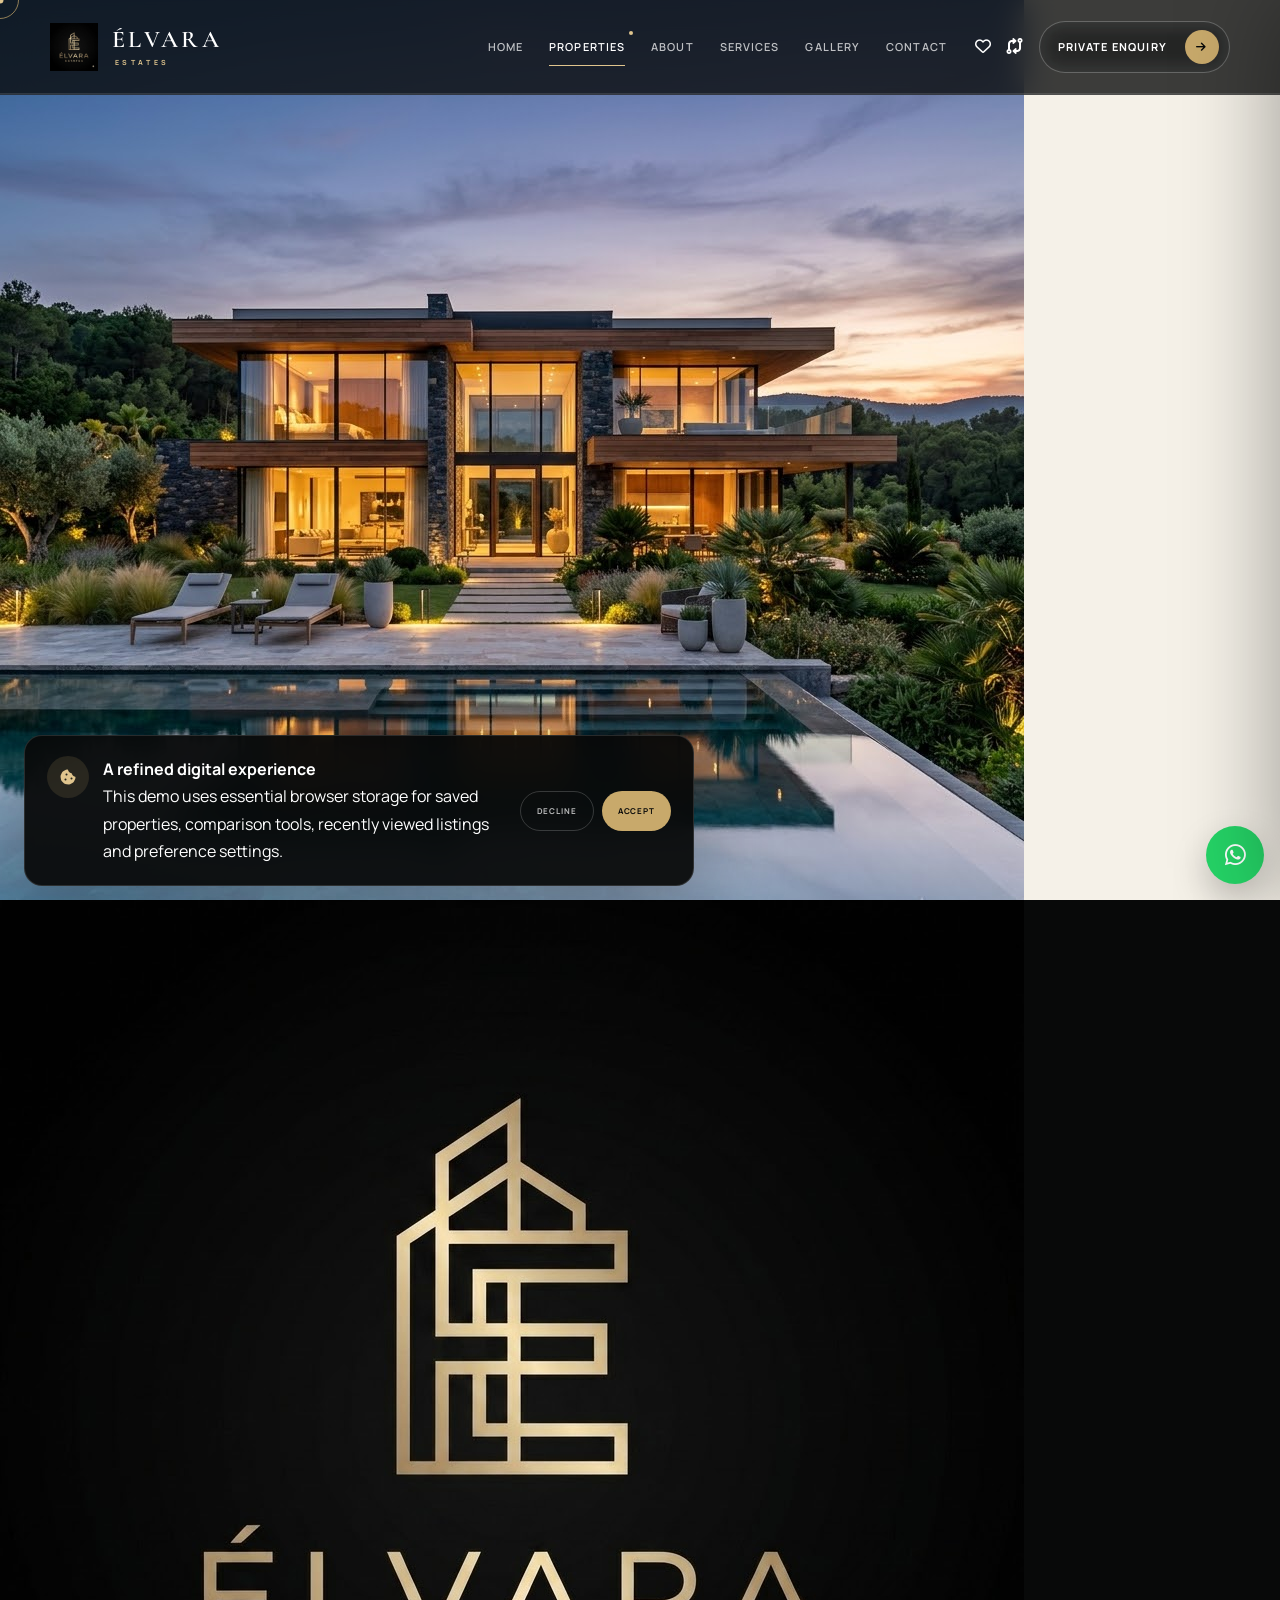
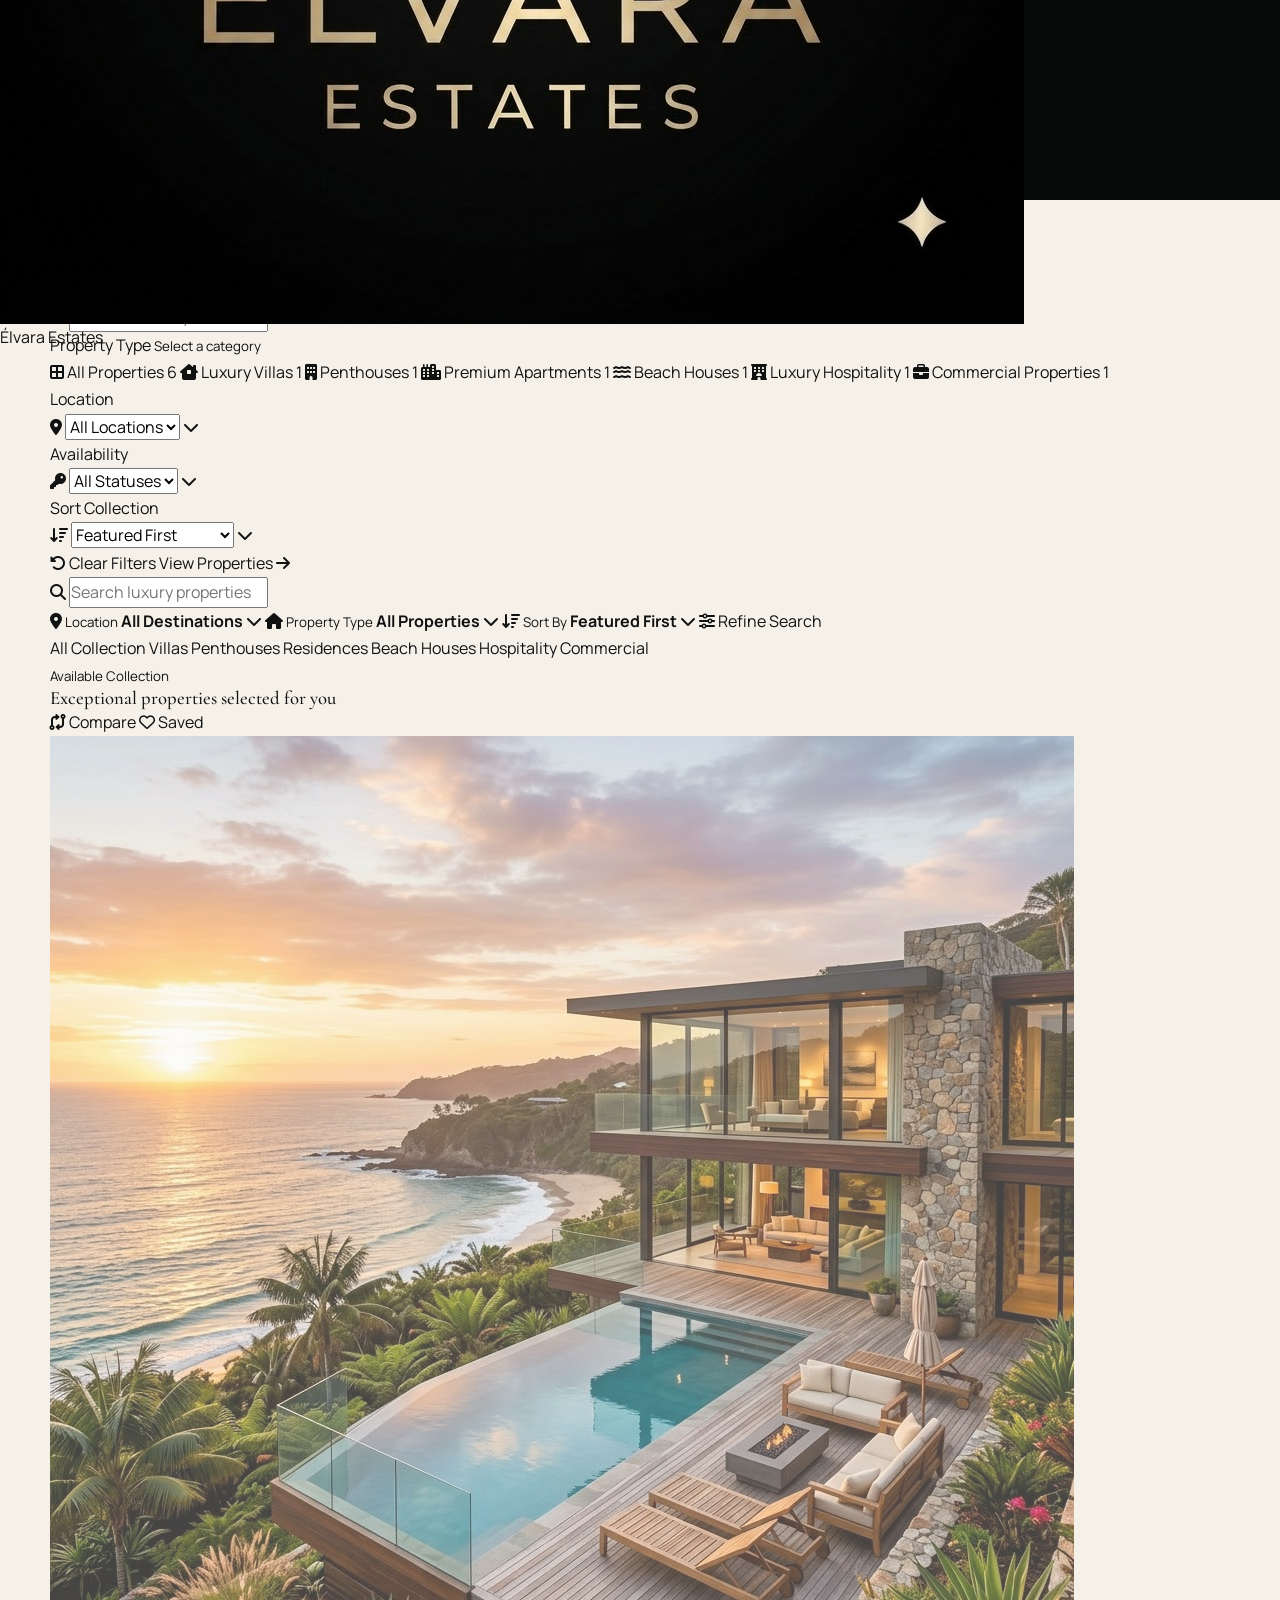
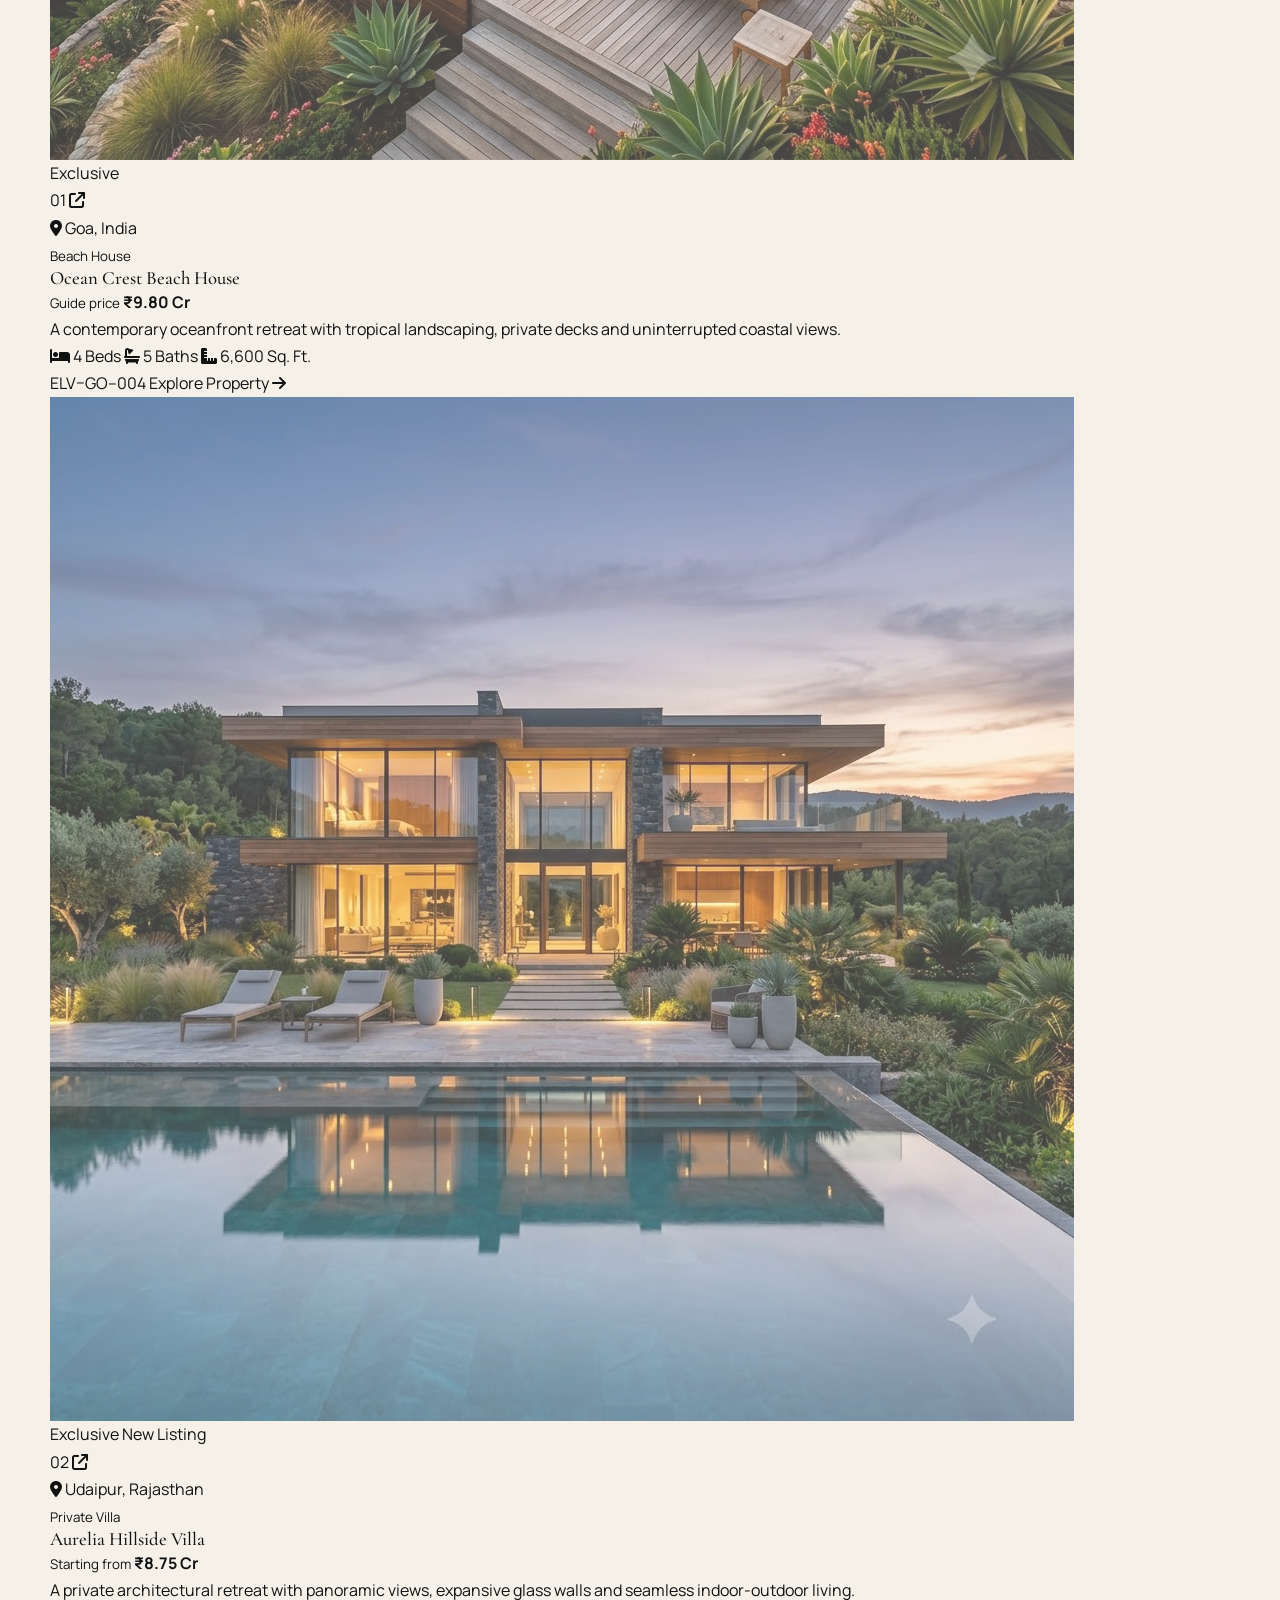
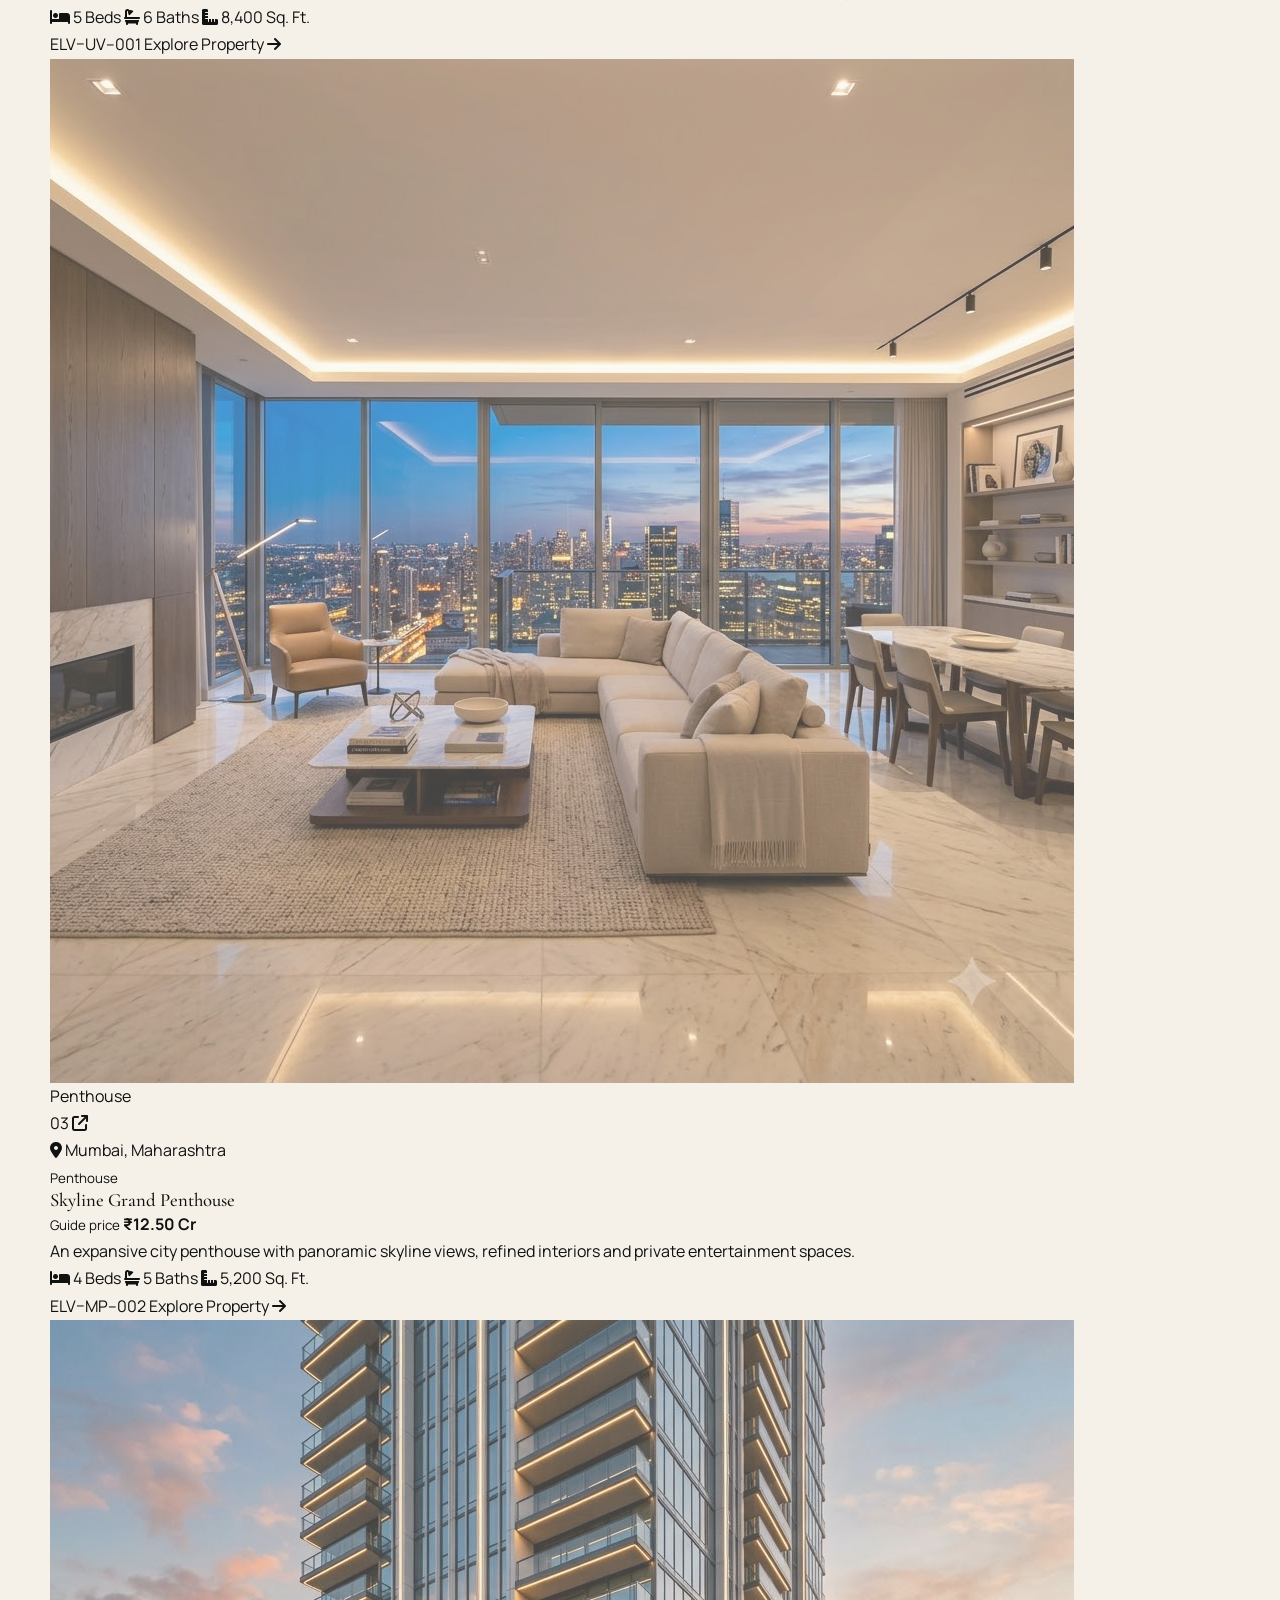
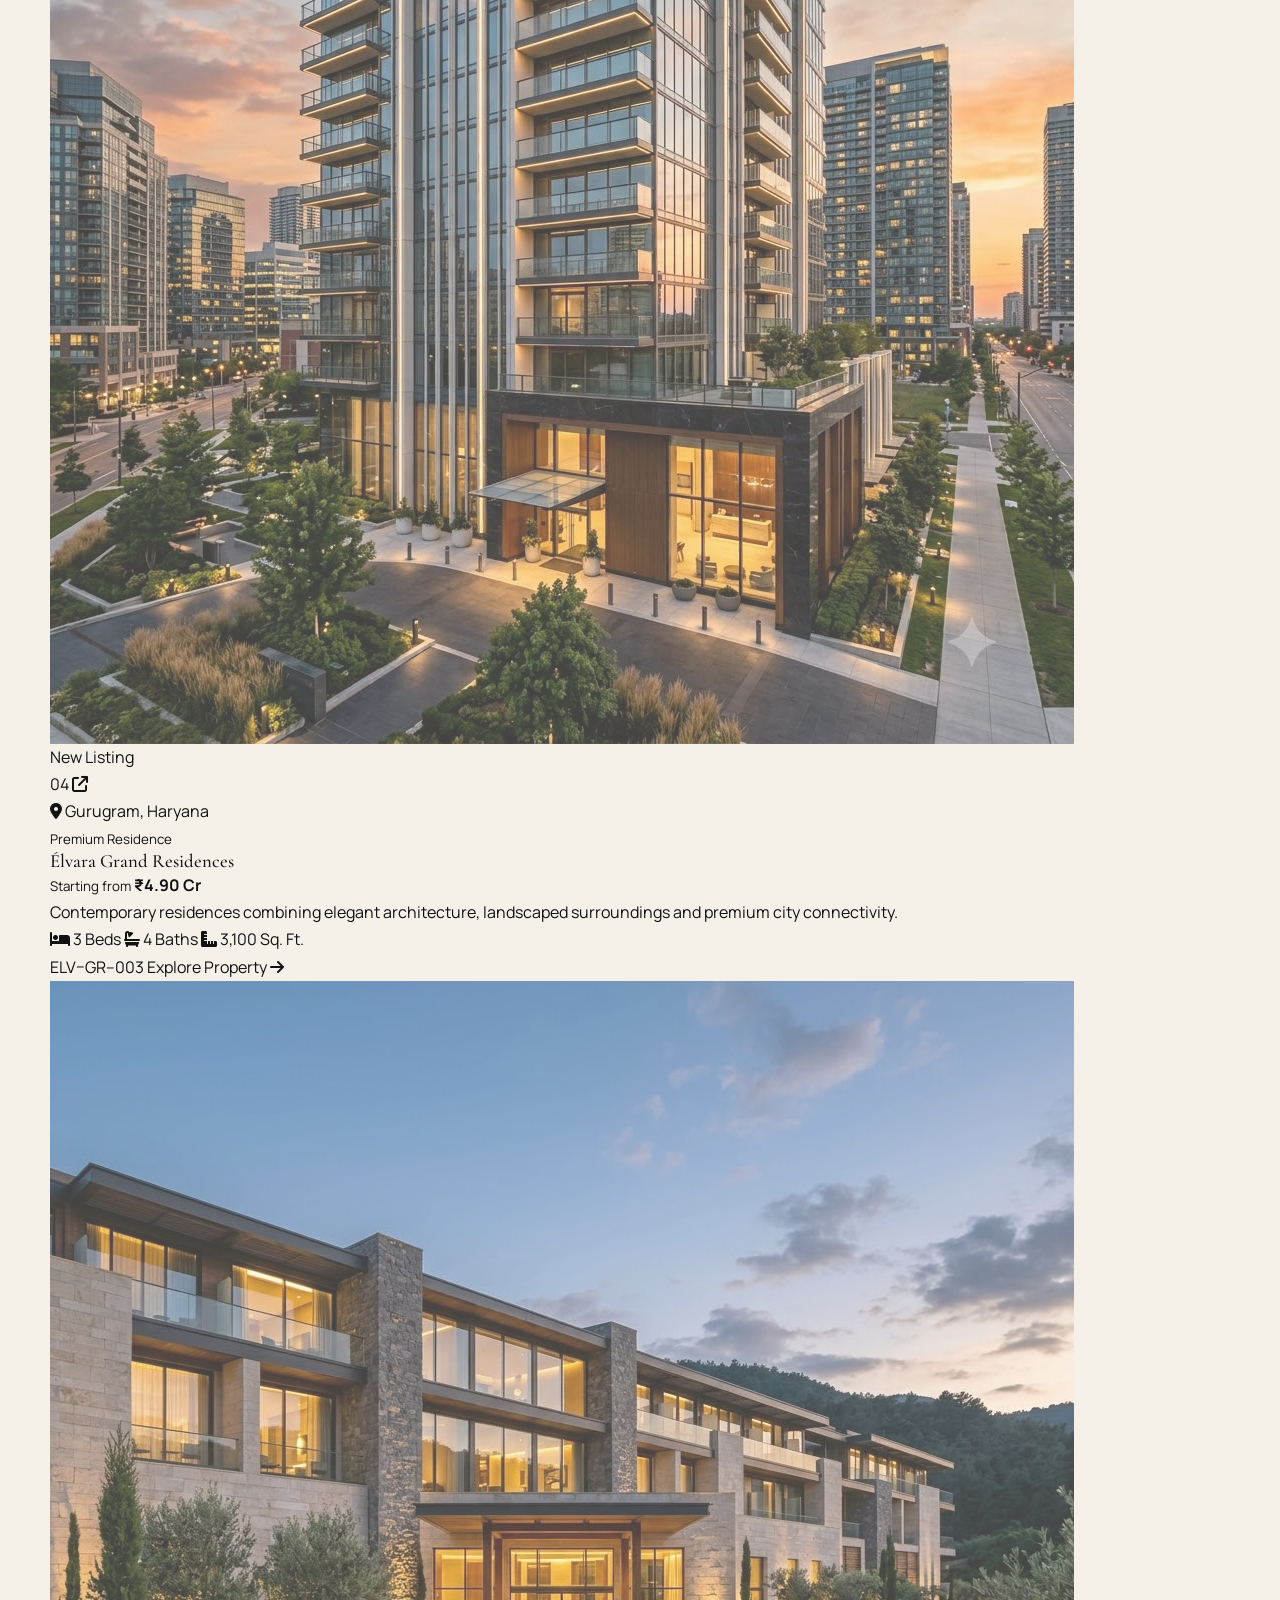
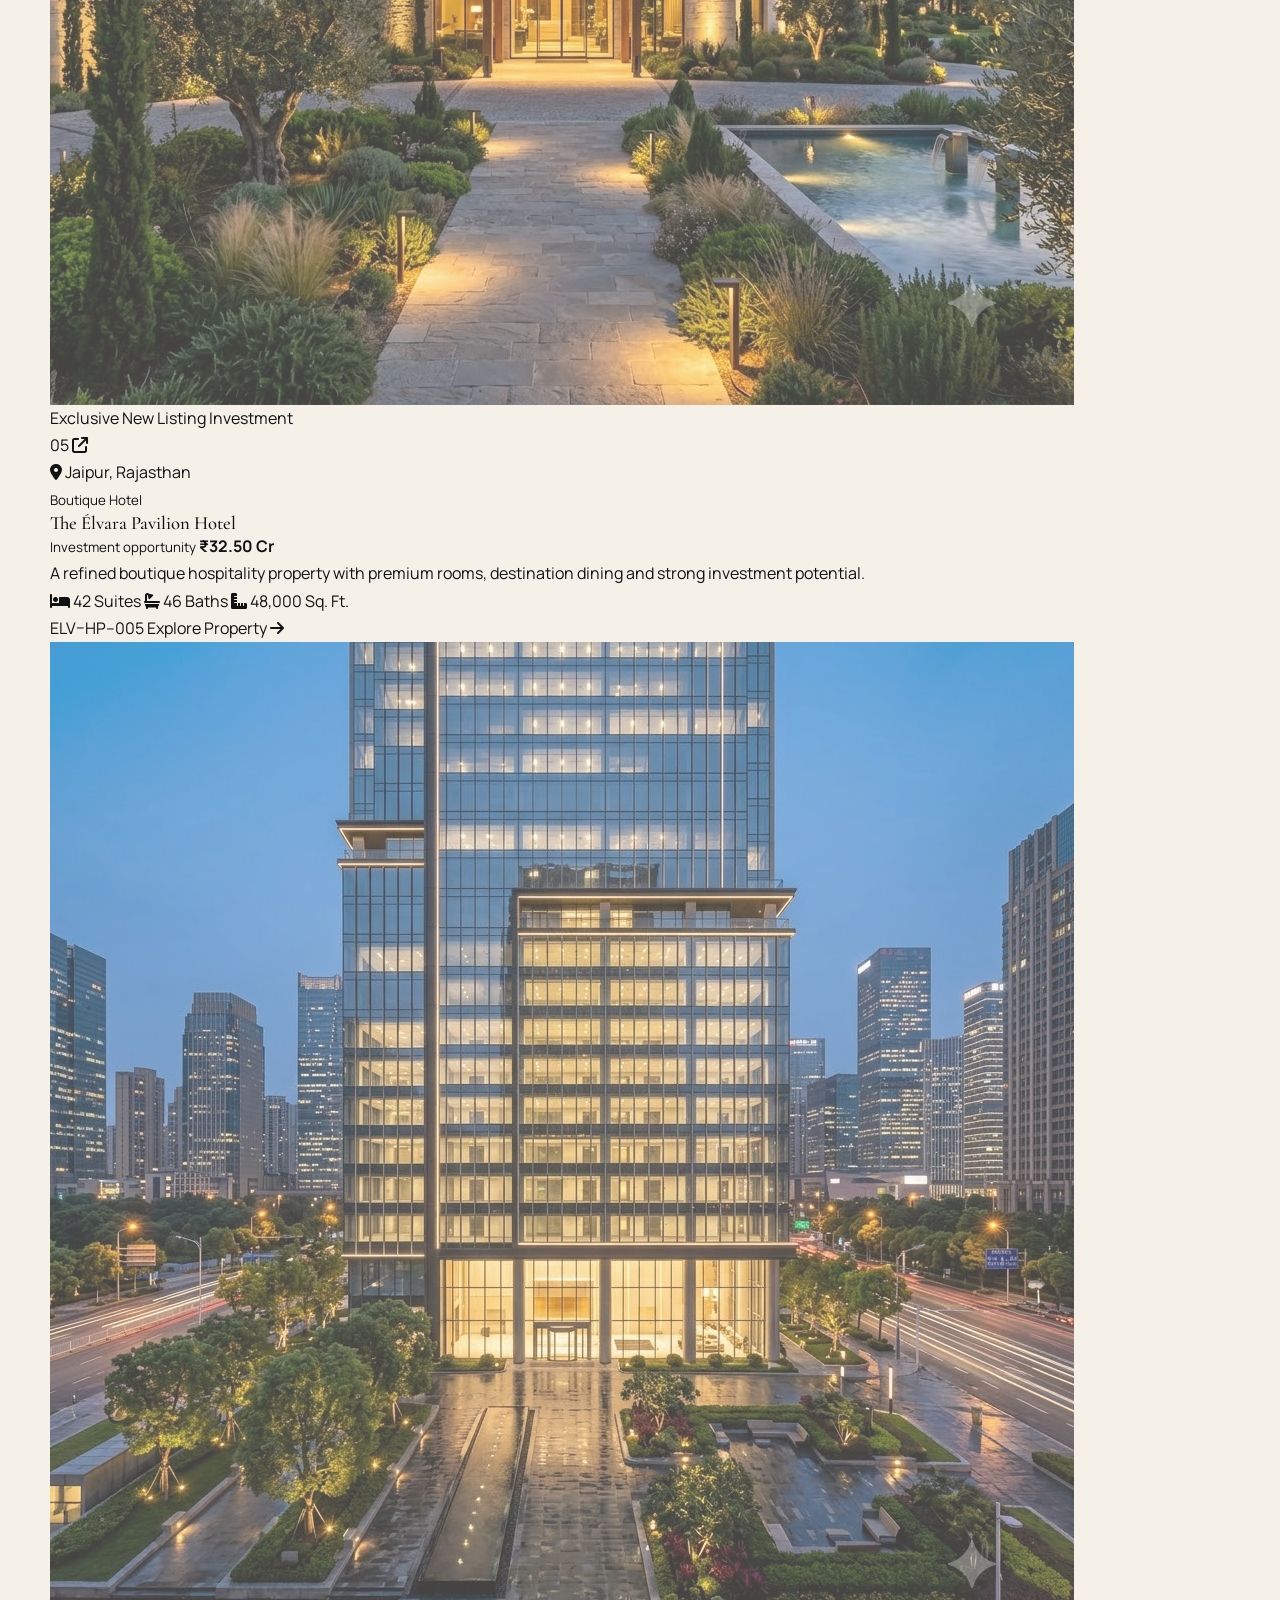
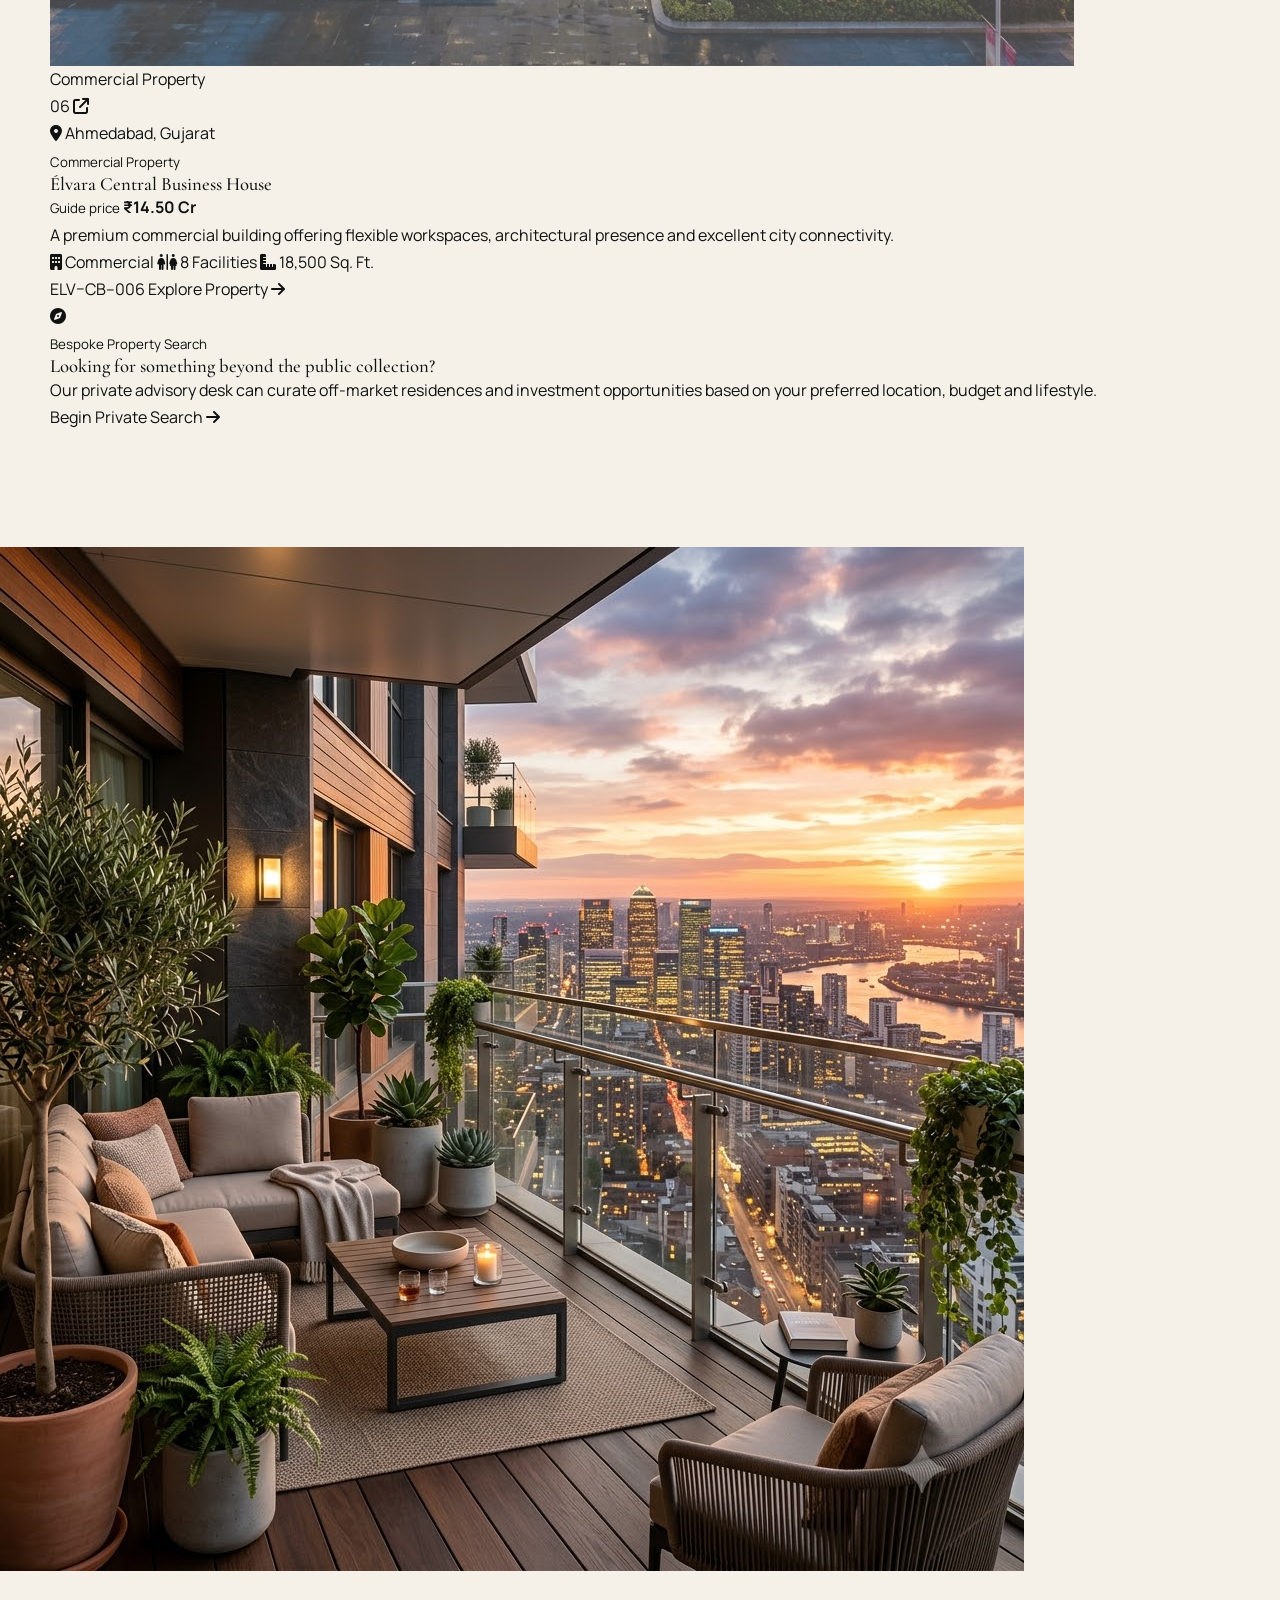
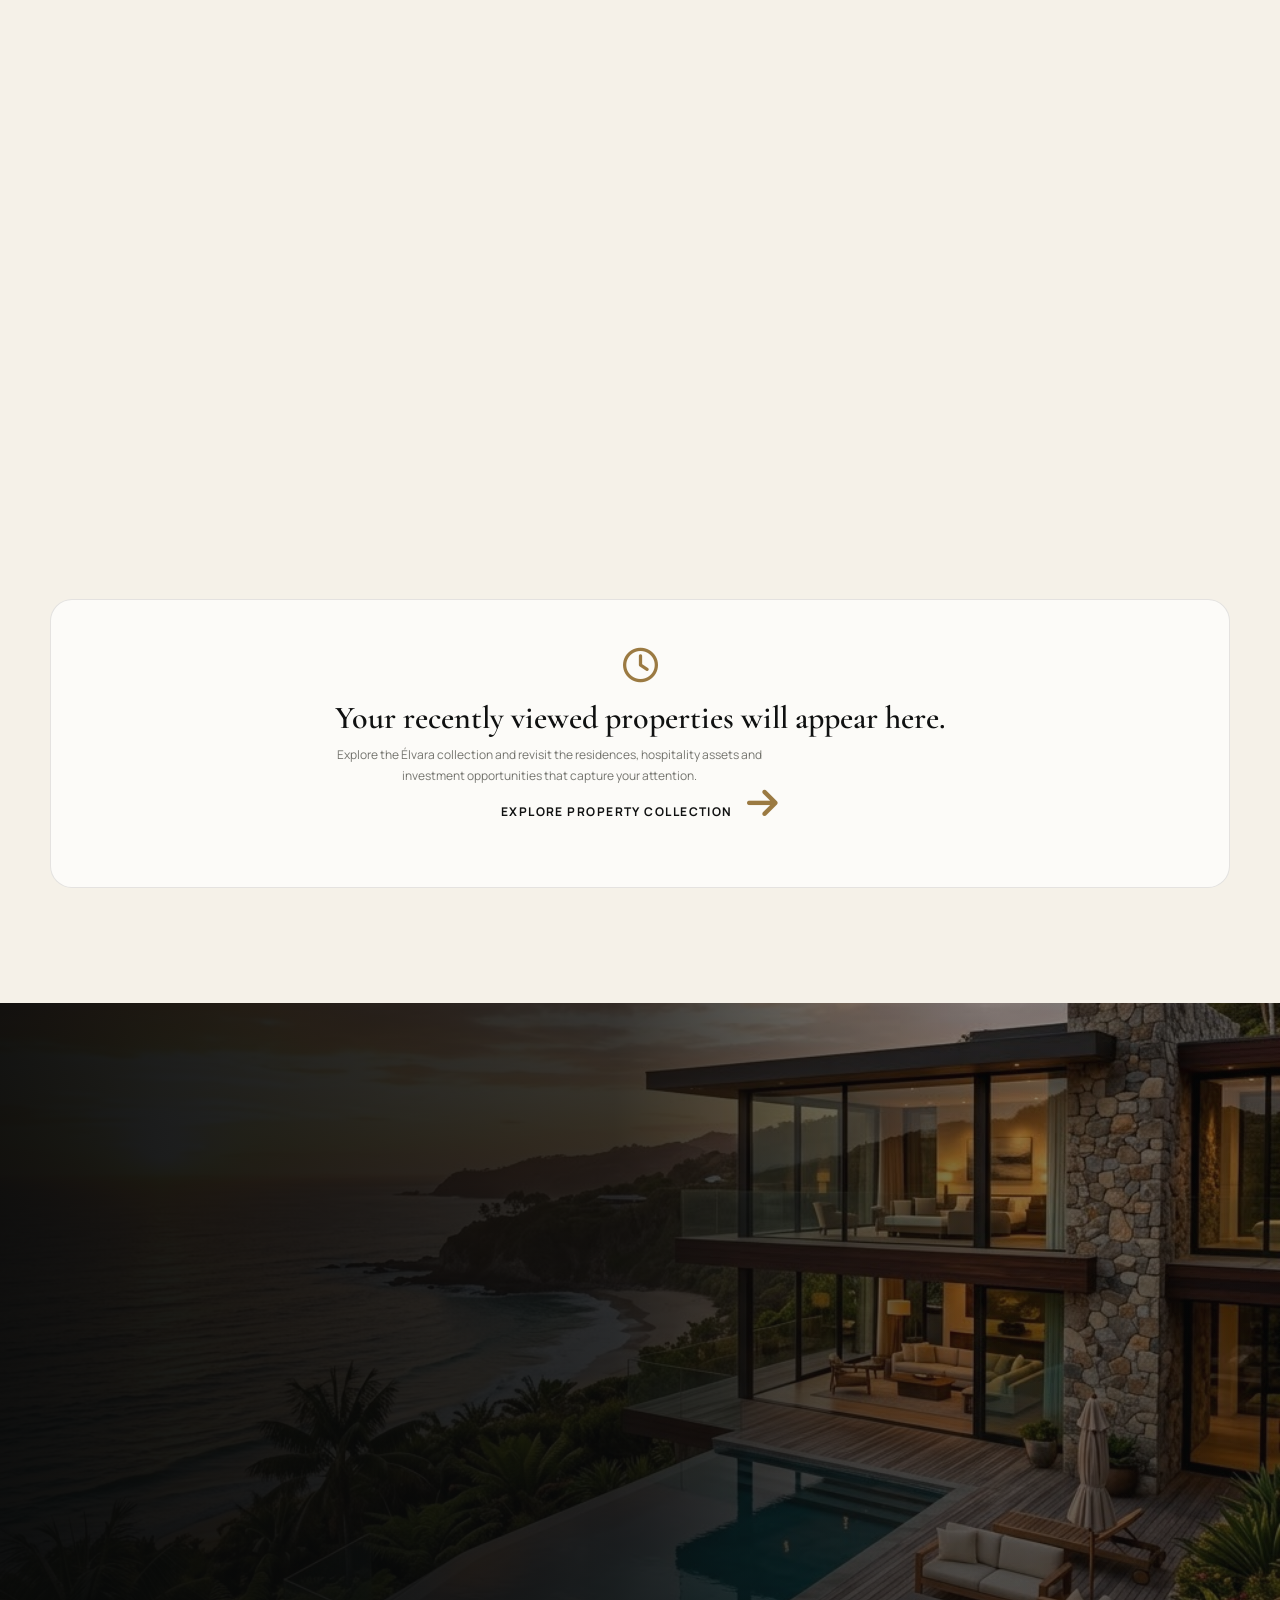
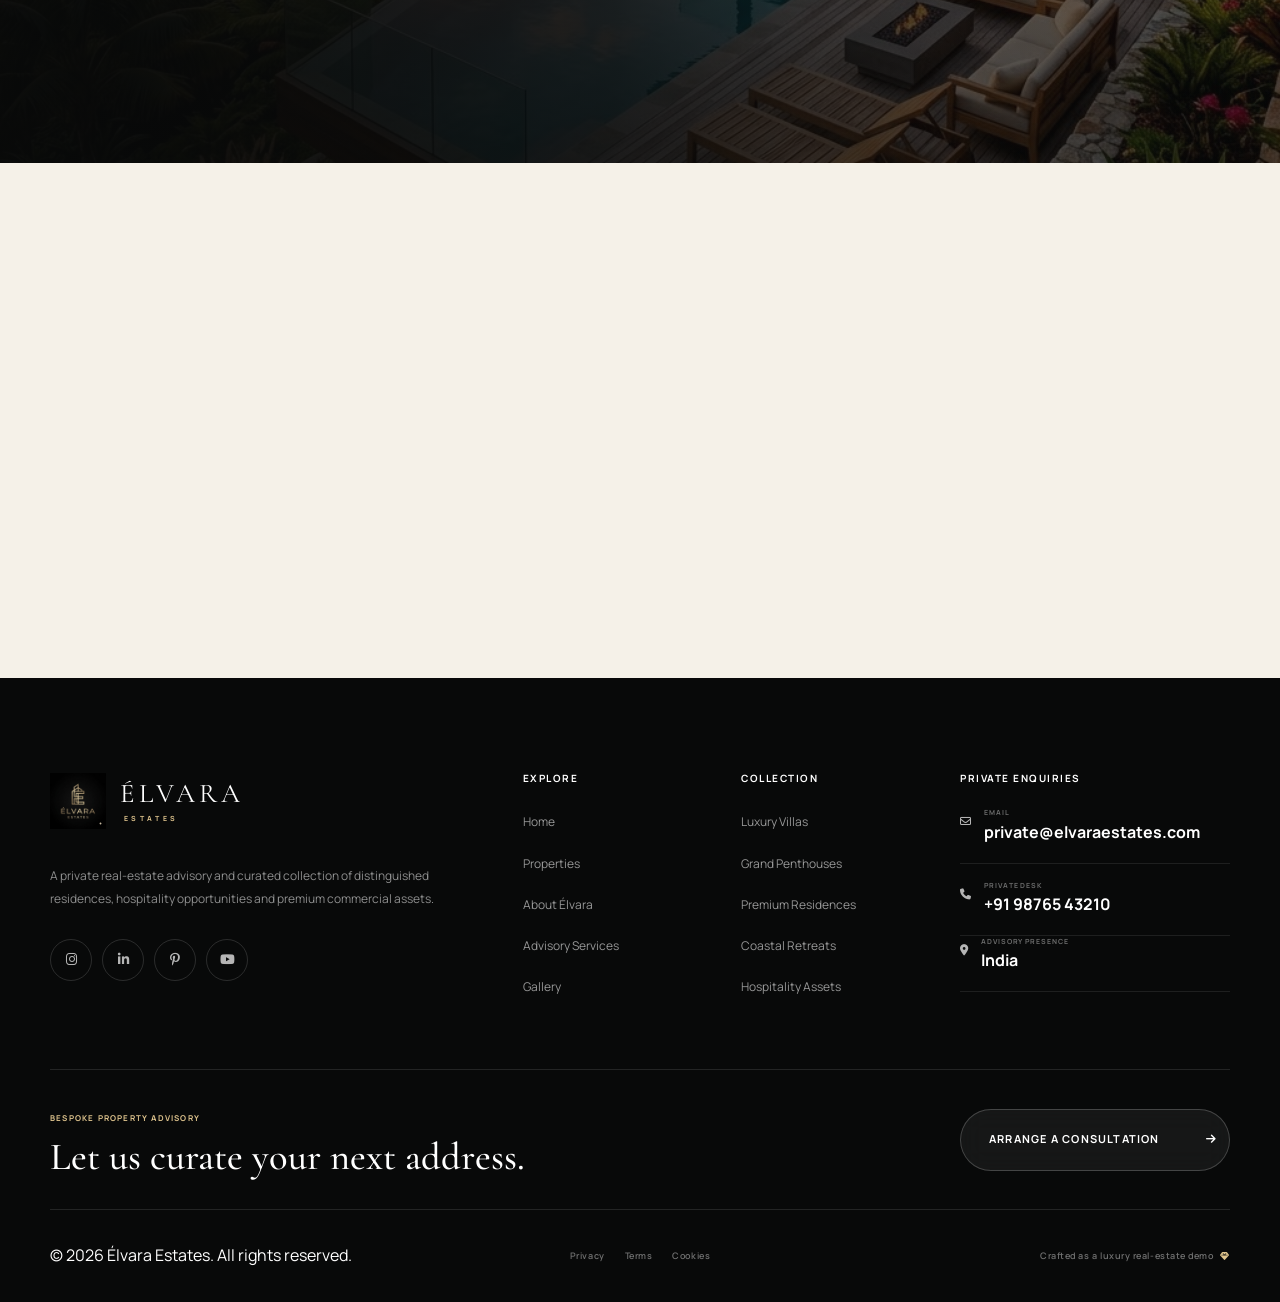
<file: properties.html>
<!DOCTYPE html>
<html lang="en">

<head>

  <!-- =====================================================
       BASIC META
  ====================================================== -->

  <meta charset="UTF-8">

  <meta
    name="viewport"
    content="width=device-width, initial-scale=1.0"
  >

  <meta
    name="description"
    content="Explore Élvara Estates' curated collection of luxury villas, penthouses, premium residences, beach houses, boutique hotels and commercial properties."
  >

  <meta
    name="keywords"
    content="luxury real estate, villas, penthouses, premium properties, Élvara Estates, luxury homes India"
  >

  <meta
    name="author"
    content="Élvara Estates"
  >

  <meta
    name="theme-color"
    content="#101111"
  >


  <!-- =====================================================
       PAGE TITLE
  ====================================================== -->

  <title>
    Luxury Properties | Élvara Estates
  </title>


  <!-- =====================================================
       FAVICON
  ====================================================== -->

  <link
    rel="icon"
    type="image/png"
    href="images/logo.png"
  >


  <!-- =====================================================
       GOOGLE FONTS
  ====================================================== -->

  <link
    rel="preconnect"
    href="https://fonts.googleapis.com"
  >

  <link
    rel="preconnect"
    href="https://fonts.gstatic.com"
    crossorigin
  >

  <link
    href="https://fonts.googleapis.com/css2?family=Cormorant+Garamond:wght@400;500;600;700&family=Manrope:wght@300;400;500;600;700&display=swap"
    rel="stylesheet"
  >


  <!-- =====================================================
       FONT AWESOME
  ====================================================== -->

  <link
    rel="stylesheet"
    href="https://cdnjs.cloudflare.com/ajax/libs/font-awesome/6.5.2/css/all.min.css"
  >


  <!-- =====================================================
       MAIN CSS FILES
  ====================================================== -->

  <link
    rel="stylesheet"
    href="css/style.css"
  >

  <link
    rel="stylesheet"
    href="css/responsive.css"
  >


  <!-- =====================================================
       PROPERTIES PAGE BASE STYLES
  ====================================================== -->

  <style>

    /* =====================================================
       PROPERTIES PAGE ROOT
    ====================================================== */

    .properties-page {
      position: relative;

      overflow: hidden;

      background: #f5f1e8;
      color: #101111;
    }


    /* =====================================================
       PROPERTIES HEADER VERSION
    ====================================================== */

    .properties-header {
      background:
        rgba(8, 9, 9, 0.78);

      border-bottom: 1px solid
        rgba(255, 255, 255, 0.1);

      backdrop-filter: blur(16px);
      -webkit-backdrop-filter: blur(16px);
    }

    .properties-header .nav-link {
      color:
        rgba(255, 255, 255, 0.72);
    }

    .properties-header .nav-link:hover,
    .properties-header .nav-link.active {
      color: #ffffff;
    }


    /* =====================================================
       PAGE ACCESSIBILITY
    ====================================================== */

    .skip-to-content {
      position: fixed;
      top: 12px;
      left: 12px;
      z-index: 11000;

      padding: 11px 16px;

      opacity: 0;
      visibility: hidden;
      transform: translateY(-12px);

      border-radius: 999px;

      background: #c8a96b;
      color: #080909;

      font-size: 9px;
      font-weight: 700;
      letter-spacing: 0.1em;
      text-transform: uppercase;

      transition:
        opacity 0.2s ease,
        visibility 0.2s ease,
        transform 0.2s ease;
    }

    .skip-to-content:focus {
      opacity: 1;
      visibility: visible;
      transform: translateY(0);
    }


    /* =====================================================
       KEYBOARD FOCUS
    ====================================================== */

    .keyboard-navigation a:focus-visible,
    .keyboard-navigation button:focus-visible,
    .keyboard-navigation input:focus-visible,
    .keyboard-navigation select:focus-visible {
      outline: 2px solid #c8a96b;
      outline-offset: 4px;
    }

  </style>

</head>


<body class="properties-page loading">


  <!-- =====================================================
       SKIP LINK
  ====================================================== -->

  <a
    href="#mainContent"
    class="skip-to-content"
  >
    Skip to properties
  </a>


  <!-- =====================================================
       WEBSITE LOADER
  ====================================================== -->

  <div
    class="site-loader"
    id="siteLoader"
    aria-hidden="false"
  >

    <div class="loader-background">

      <span class="loader-line loader-line-one"></span>
      <span class="loader-line loader-line-two"></span>

      <span class="loader-circle"></span>

    </div>


    <div class="loader-content">

      <div class="loader-logo-wrap">

        <img
          src="images/logo.png"
          alt="Élvara Estates logo"
          class="loader-logo"
        >

      </div>


      <div class="loader-brand">

        <span>
          ÉLVARA
        </span>

        <small>
          ESTATES
        </small>

      </div>


      <div class="loader-progress">

        <span class="loader-progress-line"></span>

      </div>


      <p class="loader-text">
        Curating exceptional residences
      </p>

    </div>

  </div>


  <!-- =====================================================
       PAGE TRANSITION
  ====================================================== -->

  <div
    class="page-transition"
    id="pageTransition"
    aria-hidden="true"
  >

    <div class="page-transition-panel"></div>

    <div class="page-transition-content">

      <img
        src="images/logo.png"
        alt=""
        aria-hidden="true"
      >

      <span>
        Élvara Estates
      </span>

    </div>

  </div>


  <!-- =====================================================
       CUSTOM CURSOR
  ====================================================== -->

  <div
    class="custom-cursor"
    id="customCursor"
    aria-hidden="true"
  ></div>

  <div
    class="cursor-follower"
    id="cursorFollower"
    aria-hidden="true"
  ></div>


  <!-- =====================================================
       MAIN HEADER
  ====================================================== -->

  <header
    class="main-header properties-header"
    id="mainHeader"
  >

    <div class="header-container section-container">


      <!-- =================================================
           BRAND LOGO
      ================================================== -->

      <a
        href="index.html"
        class="brand-logo"
        aria-label="Élvara Estates homepage"
      >

        <img
          src="images/logo.png"
          alt="Élvara Estates logo"
        >


        <span class="brand-name">

          <span>
            ÉLVARA
          </span>

          <small>
            ESTATES
          </small>

        </span>

      </a>


      <!-- =================================================
           DESKTOP NAVIGATION
      ================================================== -->

      <nav
        class="desktop-nav"
        aria-label="Primary navigation"
      >

        <ul class="nav-list">

          <li>
            <a
              href="index.html"
              class="nav-link"
            >
              Home
            </a>
          </li>

          <li>
            <a
              href="properties.html"
              class="nav-link active"
              aria-current="page"
            >
              Properties
            </a>
          </li>

          <li>
            <a
              href="about.html"
              class="nav-link"
            >
              About
            </a>
          </li>

          <li>
            <a
              href="services.html"
              class="nav-link"
            >
              Services
            </a>
          </li>

          <li>
            <a
              href="gallery.html"
              class="nav-link"
            >
              Gallery
            </a>
          </li>

          <li>
            <a
              href="contact.html"
              class="nav-link"
            >
              Contact
            </a>
          </li>

        </ul>

      </nav>


      <!-- =================================================
           HEADER ACTIONS
      ================================================== -->

      <div class="header-actions">


        <!-- Favorites Counter -->

        <button
          class="header-property-action"
          type="button"
          aria-label="View saved properties"
        >

          <i class="fa-regular fa-heart"></i>

          <span
            class="header-property-action-count"
            data-favorites-count
            hidden
          >
            0
          </span>

        </button>


        <!-- Comparison Counter -->

        <button
          class="header-property-action"
          type="button"
          data-open-comparison
          aria-label="Open property comparison"
        >

          <i class="fa-solid fa-code-compare"></i>

          <span
            class="header-property-action-count"
            data-comparison-count
            hidden
          >
            0
          </span>

        </button>


        <!-- Enquiry Button -->

        <a
          href="contact.html"
          class="header-enquiry-btn magnetic-btn"
        >

          <span>
            Private Enquiry
          </span>

          <span class="header-enquiry-icon">
            <i class="fa-solid fa-arrow-right"></i>
          </span>

        </a>


        <!-- Mobile Menu Button -->

        <button
          class="menu-toggle"
          id="menuToggle"
          type="button"
          aria-label="Open navigation menu"
          aria-expanded="false"
          aria-controls="mobileMenu"
        >

          <span></span>
          <span></span>

        </button>

      </div>

    </div>

  </header>


  <!-- =====================================================
       MOBILE MENU OVERLAY
  ====================================================== -->

  <div
    class="mobile-menu-overlay"
    id="mobileMenuOverlay"
    aria-hidden="true"
  ></div>


  <!-- =====================================================
       MOBILE MENU START
       Part 2 will continue from here
  ====================================================== -->
    <!-- =====================================================
       MOBILE MENU
  ====================================================== -->

  <aside
    class="mobile-menu"
    id="mobileMenu"
    aria-hidden="true"
  >

    <div class="mobile-menu-inner">


      <!-- Mobile Menu Top -->

      <div class="mobile-menu-top">

        <a
          href="index.html"
          class="mobile-brand-logo"
          aria-label="Élvara Estates homepage"
        >

          <img
            src="images/logo.png"
            alt="Élvara Estates logo"
          >

          <span class="mobile-brand-name">

            <span>
              ÉLVARA
            </span>

            <small>
              ESTATES
            </small>

          </span>

        </a>


        <button
          class="mobile-menu-close"
          id="mobileMenuClose"
          type="button"
          aria-label="Close navigation menu"
        >
          <i class="fa-solid fa-xmark"></i>
        </button>

      </div>


      <!-- Mobile Navigation -->

      <nav
        class="mobile-navigation"
        aria-label="Mobile navigation"
      >

        <ul>

          <li>
            <span>01</span>

            <a href="index.html">
              Home
            </a>
          </li>

          <li>
            <span>02</span>

            <a
              href="properties.html"
              class="active"
              aria-current="page"
            >
              Properties
            </a>
          </li>

          <li>
            <span>03</span>

            <a href="about.html">
              About
            </a>
          </li>

          <li>
            <span>04</span>

            <a href="services.html">
              Services
            </a>
          </li>

          <li>
            <span>05</span>

            <a href="gallery.html">
              Gallery
            </a>
          </li>

          <li>
            <span>06</span>

            <a href="contact.html">
              Contact
            </a>
          </li>

        </ul>

      </nav>


      <!-- Mobile Menu Footer -->

      <div class="mobile-menu-footer">

        <p>
          Private property advisory for exceptional
          residences, investment opportunities and
          luxury hospitality assets.
        </p>


        <a
          href="contact.html"
          class="mobile-enquiry-btn"
        >

          <span>
            Arrange a Private Consultation
          </span>

          <span>
            <i class="fa-solid fa-arrow-right"></i>
          </span>

        </a>


        <div class="mobile-social-links">

          <a
            href="#"
            aria-label="Instagram"
          >
            <i class="fa-brands fa-instagram"></i>
          </a>

          <a
            href="#"
            aria-label="LinkedIn"
          >
            <i class="fa-brands fa-linkedin-in"></i>
          </a>

          <a
            href="#"
            aria-label="Pinterest"
          >
            <i class="fa-brands fa-pinterest-p"></i>
          </a>

        </div>

      </div>

    </div>

  </aside>


  <!-- =====================================================
       MAIN CONTENT
  ====================================================== -->

  <main
    id="mainContent"
    tabindex="-1"
  >


    <!-- ===================================================
         PROPERTIES HERO
    ==================================================== -->

    <section
      class="properties-hero"
      aria-labelledby="propertiesHeroTitle"
    >

      <div class="properties-hero-background">

        <video
          class="properties-hero-video"
          autoplay
          muted
          loop
          playsinline
          preload="metadata"
          poster="images/property-villa.jpg"
        >

          <source
            src="videos/architecture-background.mp4"
            type="video/mp4"
          >

        </video>


        <div class="properties-hero-overlay"></div>

        <div class="properties-hero-texture"></div>

        <span class="properties-hero-line properties-hero-line-one"></span>
        <span class="properties-hero-line properties-hero-line-two"></span>
        <span class="properties-hero-line properties-hero-line-three"></span>

      </div>


      <div class="properties-hero-container section-container">

        <div class="properties-hero-content reveal-up">


          <!-- Breadcrumb -->

          <nav
            class="properties-breadcrumb"
            aria-label="Breadcrumb"
          >

            <a href="index.html">
              Home
            </a>

            <i class="fa-solid fa-chevron-right"></i>

            <span aria-current="page">
              Properties
            </span>

          </nav>


          <!-- Hero Eyebrow -->

          <div class="properties-hero-eyebrow">

            <span></span>

            <p>
              Curated Luxury Portfolio
            </p>

          </div>


          <!-- Hero Heading -->

          <h1 id="propertiesHeroTitle">

            Discover spaces

            <em>
              beyond expectation.
            </em>

          </h1>


          <!-- Hero Description -->

          <p class="properties-hero-description">
            Explore a refined collection of private villas,
            grand penthouses, premium residences, coastal
            retreats, boutique hotels and commercial assets
            across India.
          </p>


          <!-- Hero Actions -->

          <div class="properties-hero-actions">

            <a
              href="#propertyCollection"
              class="primary-btn magnetic-btn"
            >

              <span>
                Explore Collection
              </span>

              <span class="button-icon">
                <i class="fa-solid fa-arrow-down"></i>
              </span>

            </a>


            <a
              href="contact.html"
              class="secondary-btn"
            >

              <span>
                Speak With an Advisor
              </span>

              <span class="button-icon">
                <i class="fa-solid fa-arrow-right"></i>
              </span>

            </a>

          </div>

        </div>


        <!-- Hero Property Label -->

        <div class="properties-hero-feature-card reveal-up">

          <span class="properties-hero-feature-number">
            01
          </span>

          <div>

            <small>
              Featured Collection
            </small>

            <strong>
              Architectural homes with enduring value
            </strong>

          </div>

          <i class="fa-solid fa-arrow-up-right-from-square"></i>

        </div>

      </div>


      <!-- Hero Bottom Bar -->

      <div class="properties-hero-bottom">

        <div class="section-container properties-hero-bottom-inner">


          <!-- Location -->

          <div class="properties-hero-location">

            <span class="properties-hero-location-icon">
              <i class="fa-solid fa-location-dot"></i>
            </span>

            <div>

              <small>
                Portfolio Presence
              </small>

              <strong>
                India’s landmark luxury destinations
              </strong>

            </div>

          </div>


          <!-- Hero Statistics -->

          <div class="properties-hero-statistics">

            <div class="properties-hero-stat">

              <strong
                class="counter"
                data-target="6"
              >
                0
              </strong>

              <span>
                Curated Listings
              </span>

            </div>


            <div class="properties-hero-stat">

              <strong
                class="counter"
                data-target="6"
              >
                0
              </strong>

              <span>
                Prime Locations
              </span>

            </div>


            <div class="properties-hero-stat">

              <strong
                class="counter"
                data-target="100"
              >
                0
              </strong>

              <span>
                Private Advisory
              </span>

            </div>

          </div>

        </div>

      </div>

    </section>


    <!-- ===================================================
         PORTFOLIO INTRO
    ==================================================== -->

    <section class="properties-intro">

      <div class="properties-intro-track">

        <span>
          Private Villas
        </span>

        <i class="fa-solid fa-star-of-life"></i>

        <span>
          Grand Penthouses
        </span>

        <i class="fa-solid fa-star-of-life"></i>

        <span>
          Premium Residences
        </span>

        <i class="fa-solid fa-star-of-life"></i>

        <span>
          Coastal Retreats
        </span>

        <i class="fa-solid fa-star-of-life"></i>

        <span>
          Boutique Hospitality
        </span>

        <i class="fa-solid fa-star-of-life"></i>

        <span>
          Commercial Assets
        </span>

      </div>

    </section>


    <!-- ===================================================
         PROPERTY COLLECTION INTRO
    ==================================================== -->

    <section
      class="property-collection section-padding"
      id="propertyCollection"
    >

      <div class="section-container">


        <!-- Section Heading -->

        <div class="section-heading-row">

          <div>

            <div class="section-eyebrow reveal-up">

              <span class="section-eyebrow-line"></span>

              <p>
                Élvara Collection
              </p>

            </div>


            <h2 class="section-title reveal-up">

              A portfolio created

              <em>
                for distinction.
              </em>

            </h2>

          </div>


          <div class="section-heading-side reveal-up">

            <p>
              Every property is selected for its architecture,
              location, privacy, long-term relevance and
              ability to offer a truly elevated way of living.
            </p>


            <div class="property-collection-summary">

              <span
                id="propertyResultsCount"
                aria-live="polite"
              >
                6 curated properties
              </span>

              <button
                class="property-mobile-filter-toggle"
                id="propertyMobileFilterToggle"
                type="button"
                aria-controls="propertyFilterPanel"
                aria-expanded="false"
              >

                <i class="fa-solid fa-sliders"></i>

                <span>
                  Filters
                </span>

              </button>

            </div>

          </div>

        </div>


        <!-- =================================================
             FILTER OVERLAY
        ================================================== -->

        <div
          class="property-filter-overlay"
          id="propertyFilterOverlay"
          aria-hidden="true"
        ></div>


        <!-- =================================================
             FILTER PANEL START
             Part 3 will continue from here
        ================================================== -->
                <!-- =================================================
             PROPERTY FILTER PANEL
        ================================================== -->

        <aside
          class="property-filter-panel"
          id="propertyFilterPanel"
          aria-hidden="true"
          aria-label="Property filters"
        >

          <div class="property-filter-panel-header">

            <div>

              <small>
                Refine Collection
              </small>

              <h3>
                Find your ideal property
              </h3>

            </div>


            <button
              class="property-filter-panel-close"
              id="propertyFilterPanelClose"
              type="button"
              aria-label="Close property filters"
            >
              <i class="fa-solid fa-xmark"></i>
            </button>

          </div>


          <!-- ===============================================
               SEARCH
          ================================================ -->

          <div class="property-search-wrapper">

            <label
              for="propertySearchInput"
              class="property-filter-label"
            >
              Search Collection
            </label>


            <div class="property-search-group">

              <span class="property-search-icon">
                <i class="fa-solid fa-magnifying-glass"></i>
              </span>


              <input
                type="search"
                id="propertySearchInput"
                name="property-search"
                placeholder="Search villa, city or amenity"
                autocomplete="off"
                aria-label="Search properties"
              >


              <button
                class="property-search-button"
                id="propertySearchButton"
                type="button"
                aria-label="Search property collection"
              >
                <i class="fa-solid fa-arrow-right"></i>
              </button>

            </div>

          </div>


          <!-- ===============================================
               CATEGORY FILTERS
          ================================================ -->

          <div class="property-filter-group">

            <div class="property-filter-group-heading">

              <span>
                Property Type
              </span>

              <small>
                Select a category
              </small>

            </div>


            <div
              class="property-category-filters"
              id="propertyCategoryFilters"
              role="group"
              aria-label="Filter by property category"
            >

              <!-- Generated dynamically by properties.js -->

            </div>

          </div>


          <!-- ===============================================
               SELECT FILTERS
          ================================================ -->

          <div class="property-select-filters">


            <!-- Location -->

            <div class="property-select-field">

              <label
                for="propertyLocationFilter"
                class="property-filter-label"
              >
                Location
              </label>


              <div class="property-select-wrapper">

                <span>
                  <i class="fa-solid fa-location-dot"></i>
                </span>


                <select
                  id="propertyLocationFilter"
                  name="property-location"
                  aria-label="Filter properties by location"
                >
                  <option value="all">
                    All Locations
                  </option>
                </select>


                <i class="fa-solid fa-chevron-down"></i>

              </div>

            </div>


            <!-- Status -->

            <div class="property-select-field">

              <label
                for="propertyStatusFilter"
                class="property-filter-label"
              >
                Availability
              </label>


              <div class="property-select-wrapper">

                <span>
                  <i class="fa-solid fa-key"></i>
                </span>


                <select
                  id="propertyStatusFilter"
                  name="property-status"
                  aria-label="Filter properties by status"
                >
                  <option value="all">
                    All Statuses
                  </option>
                </select>


                <i class="fa-solid fa-chevron-down"></i>

              </div>

            </div>


            <!-- Sorting -->

            <div class="property-select-field">

              <label
                for="propertySortFilter"
                class="property-filter-label"
              >
                Sort Collection
              </label>


              <div class="property-select-wrapper">

                <span>
                  <i class="fa-solid fa-arrow-down-wide-short"></i>
                </span>


                <select
                  id="propertySortFilter"
                  name="property-sort"
                  aria-label="Sort property collection"
                >

                  <option value="featured">
                    Featured First
                  </option>

                  <option value="price-low">
                    Price: Low to High
                  </option>

                  <option value="price-high">
                    Price: High to Low
                  </option>

                  <option value="area-large">
                    Area: Largest First
                  </option>

                  <option value="area-small">
                    Area: Smallest First
                  </option>

                  <option value="newest">
                    New Listings First
                  </option>

                  <option value="title">
                    Property Name
                  </option>

                </select>


                <i class="fa-solid fa-chevron-down"></i>

              </div>

            </div>

          </div>


          <!-- ===============================================
               FILTER PANEL FOOTER
          ================================================ -->

          <div class="property-filter-panel-footer">

            <button
              class="property-clear-filters"
              id="propertyClearFilters"
              type="button"
            >

              <i class="fa-solid fa-rotate-left"></i>

              <span>
                Clear Filters
              </span>

            </button>


            <button
              class="property-filter-view-results"
              type="button"
              onclick="document.getElementById('propertyFilterPanelClose').click()"
            >

              <span>
                View Properties
              </span>

              <i class="fa-solid fa-arrow-right"></i>

            </button>

          </div>

        </aside>


        <!-- =================================================
             DESKTOP FILTER TOOLBAR
        ================================================== -->

        <div class="property-filter-toolbar reveal-up">


          <!-- Search -->

          <div class="property-toolbar-search">

            <i class="fa-solid fa-magnifying-glass"></i>

            <input
              type="search"
              placeholder="Search luxury properties"
              aria-label="Search luxury properties"
              data-property-search-mirror
            >

          </div>


          <!-- Location Summary -->

          <button
            class="property-toolbar-item"
            type="button"
            aria-label="Choose property location"
            onclick="document.getElementById('propertyMobileFilterToggle').click()"
          >

            <span class="property-toolbar-icon">
              <i class="fa-solid fa-location-dot"></i>
            </span>

            <span>

              <small>
                Location
              </small>

              <strong>
                All Destinations
              </strong>

            </span>

            <i class="fa-solid fa-chevron-down"></i>

          </button>


          <!-- Property Type Summary -->

          <button
            class="property-toolbar-item"
            type="button"
            aria-label="Choose property type"
            onclick="document.getElementById('propertyMobileFilterToggle').click()"
          >

            <span class="property-toolbar-icon">
              <i class="fa-solid fa-house"></i>
            </span>

            <span>

              <small>
                Property Type
              </small>

              <strong>
                All Properties
              </strong>

            </span>

            <i class="fa-solid fa-chevron-down"></i>

          </button>


          <!-- Sort Summary -->

          <button
            class="property-toolbar-item"
            type="button"
            aria-label="Sort property collection"
            onclick="document.getElementById('propertyMobileFilterToggle').click()"
          >

            <span class="property-toolbar-icon">
              <i class="fa-solid fa-arrow-down-wide-short"></i>
            </span>

            <span>

              <small>
                Sort By
              </small>

              <strong>
                Featured First
              </strong>

            </span>

            <i class="fa-solid fa-chevron-down"></i>

          </button>


          <!-- Open Filters -->

          <button
            class="property-toolbar-filter-button"
            type="button"
            onclick="document.getElementById('propertyMobileFilterToggle').click()"
          >

            <i class="fa-solid fa-sliders"></i>

            <span>
              Refine Search
            </span>

          </button>

        </div>


        <!-- =================================================
             CATEGORY QUICK FILTERS
        ================================================== -->

        <div
          class="property-category-quick-links reveal-up"
          aria-label="Quick property categories"
        >

          <a href="properties.html">
            All Collection
          </a>

          <a href="properties.html?category=villa">
            Villas
          </a>

          <a href="properties.html?category=penthouse">
            Penthouses
          </a>

          <a href="properties.html?category=apartment">
            Residences
          </a>

          <a href="properties.html?category=beach-house">
            Beach Houses
          </a>

          <a href="properties.html?category=hotel">
            Hospitality
          </a>

          <a href="properties.html?category=commercial">
            Commercial
          </a>

        </div>


        <!-- =================================================
             ACTIVE FILTER CHIPS
        ================================================== -->

        <div
          class="property-active-filters"
          id="propertyActiveFilters"
          aria-label="Active property filters"
          hidden
        >

          <!-- Generated dynamically by properties.js -->

        </div>


        <!-- =================================================
             RESULTS HEADER
        ================================================== -->

        <div class="property-results-header reveal-up">

          <div>

            <small>
              Available Collection
            </small>

            <h3>
              Exceptional properties selected for you
            </h3>

          </div>


          <div class="property-results-actions">

            <button
              class="property-results-action"
              type="button"
              data-open-comparison
            >

              <i class="fa-solid fa-code-compare"></i>

              <span>
                Compare
              </span>

              <strong
                data-comparison-count
                hidden
              >
                0
              </strong>

            </button>


            <button
              class="property-results-action"
              type="button"
              aria-label="View saved properties"
            >

              <i class="fa-regular fa-heart"></i>

              <span>
                Saved
              </span>

              <strong
                data-favorites-count
                hidden
              >
                0
              </strong>

            </button>

          </div>

        </div>


        <!-- =================================================
             PROPERTY RESULTS START
             Part 4 will continue from here
        ================================================== -->
                <!-- =================================================
             PROPERTY LOADING STATE
        ================================================== -->

        <div
          class="property-loading-state"
          id="propertyLoadingState"
          aria-live="polite"
          aria-label="Loading property collection"
          hidden
        >

          <div class="property-loading-spinner">

            <span></span>
            <span></span>
            <span></span>

          </div>

          <p>
            Curating the collection...
          </p>

        </div>


        <!-- =================================================
             DYNAMIC PROPERTY GRID
        ================================================== -->

        <div
          class="property-listing-grid"
          id="propertyListingGrid"
          aria-live="polite"
          aria-busy="false"
        >

          <!-- Property cards generated by js/properties.js -->

        </div>


        <!-- =================================================
             EMPTY RESULTS STATE
        ================================================== -->

        <div
          class="property-empty-state"
          id="propertyEmptyState"
          aria-hidden="true"
          hidden
        >

          <span class="property-empty-icon">

            <i class="fa-regular fa-building"></i>

          </span>


          <small>
            No matching properties
          </small>


          <h3>
            Refine your search and discover another residence.
          </h3>


          <p>
            Try removing one or more filters, searching a
            different location or viewing the complete Élvara
            property collection.
          </p>


          <button
            class="primary-btn magnetic-btn"
            id="propertyResetButton"
            type="button"
          >

            <span>
              Reset Property Filters
            </span>

            <span class="button-icon">
              <i class="fa-solid fa-rotate-left"></i>
            </span>

          </button>

        </div>


        <!-- =================================================
             COLLECTION ADVISORY STRIP
        ================================================== -->

        <div class="property-advisory-strip reveal-up">

          <div class="property-advisory-icon">

            <i class="fa-solid fa-compass"></i>

          </div>


          <div class="property-advisory-content">

            <small>
              Bespoke Property Search
            </small>

            <h3>
              Looking for something beyond the public collection?
            </h3>

            <p>
              Our private advisory desk can curate off-market
              residences and investment opportunities based on
              your preferred location, budget and lifestyle.
            </p>

          </div>


          <a
            href="contact.html"
            class="property-advisory-link magnetic-btn"
          >

            <span>
              Begin Private Search
            </span>

            <i class="fa-solid fa-arrow-right"></i>

          </a>

        </div>

      </div>

    </section>


    <!-- ===================================================
         PROPERTY EXPERIENCE STRIP
    ==================================================== -->

    <section class="property-listing-experience">

      <div class="property-listing-experience-background">

        <img
          src="images/gallery-balcony.jpg"
          alt="Luxury property balcony overlooking a premium landscape"
          loading="lazy"
          decoding="async"
        >

        <div class="property-listing-experience-overlay"></div>

      </div>


      <div class="section-container property-listing-experience-content">

        <div class="property-listing-experience-copy reveal-up">

          <div class="section-eyebrow">

            <span class="section-eyebrow-line"></span>

            <p>
              Beyond the Listing
            </p>

          </div>


          <h2>

            Every property is

            <em>
              experienced personally.
            </em>

          </h2>


          <p>
            Élvara evaluates architecture, privacy, approach,
            natural light, material quality and long-term
            relevance before presenting a property to clients.
          </p>


          <a
            href="services.html"
            class="secondary-btn"
          >

            <span>
              Explore Our Advisory
            </span>

            <span class="button-icon">
              <i class="fa-solid fa-arrow-right"></i>
            </span>

          </a>

        </div>


        <div class="property-listing-experience-points reveal-up">

          <article>

            <span>
              01
            </span>

            <div>

              <h3>
                Curated Selection
              </h3>

              <p>
                Every listing is reviewed for quality,
                relevance and architectural merit.
              </p>

            </div>

          </article>


          <article>

            <span>
              02
            </span>

            <div>

              <h3>
                Private Access
              </h3>

              <p>
                Selected opportunities are introduced through
                discreet client conversations.
              </p>

            </div>

          </article>


          <article>

            <span>
              03
            </span>

            <div>

              <h3>
                End-to-End Advisory
              </h3>

              <p>
                We guide discovery, evaluation and property
                decision-making with clarity.
              </p>

            </div>

          </article>

        </div>

      </div>

    </section>


    <!-- ===================================================
         RECENTLY VIEWED START
         Part 5 will continue from here
    ==================================================== -->
        <!-- ===================================================
         RECENTLY VIEWED PROPERTIES
    ==================================================== -->

    <section
      class="recently-viewed-section section-padding"
      id="recentlyViewedSection"
    >

      <div class="section-container">


        <!-- Recently Viewed Header -->

        <div class="recently-viewed-header reveal-up">

          <div>

            <small>
              Your Browsing Journey
            </small>

            <h2>
              Recently viewed
            </h2>

          </div>


          <div class="recently-viewed-actions">

            <span
              class="recently-viewed-counter"
              id="recentlyViewedCount"
              aria-label="0 recently viewed properties"
            >
              0
            </span>


            <button
              class="recently-viewed-clear"
              id="recentlyViewedClear"
              type="button"
              disabled
              aria-disabled="true"
            >
              Clear History
            </button>

          </div>

        </div>


        <!-- Recently Viewed Grid -->

        <div
          class="recently-viewed-grid"
          id="recentlyViewedGrid"
          aria-live="polite"
        >

          <!-- Generated dynamically by js/properties.js -->

        </div>


        <!-- Empty State -->

        <div
          class="recently-viewed-empty"
          id="recentlyViewedEmpty"
          aria-hidden="false"
        >

          <div>

            <i class="fa-regular fa-clock"></i>

            <h3>
              Your recently viewed properties will appear here.
            </h3>

            <p>
              Explore the Élvara collection and revisit the
              residences, hospitality assets and investment
              opportunities that capture your attention.
            </p>

            <a
              href="#propertyCollection"
              class="text-link"
            >
              Explore Property Collection

              <i class="fa-solid fa-arrow-right"></i>
            </a>

          </div>

        </div>

      </div>

    </section>


    <!-- ===================================================
         PRIVATE PROPERTY ENQUIRY CTA
    ==================================================== -->

    <section class="private-enquiry-cta">

      <div class="private-enquiry-background">

        <img
          src="images/property-beach-house.jpg"
          alt="Luxury coastal residence by Élvara Estates"
          loading="lazy"
          decoding="async"
        >

        <div class="private-enquiry-gradient"></div>

      </div>


      <div class="private-enquiry-content section-container">

        <div class="private-enquiry-inner reveal-up">

          <div class="section-eyebrow">

            <span class="section-eyebrow-line"></span>

            <p>
              Private Property Advisory
            </p>

          </div>


          <h2>

            Your next address deserves

            <em>
              a more personal search.
            </em>

          </h2>


          <p>
            Share your preferred location, property type,
            lifestyle priorities and investment range. Our
            advisory team will prepare a discreet shortlist
            tailored to your requirements.
          </p>


          <div class="private-enquiry-actions">

            <a
              href="contact.html"
              class="primary-btn magnetic-btn"
            >

              <span>
                Begin Private Enquiry
              </span>

              <span class="button-icon">
                <i class="fa-solid fa-arrow-right"></i>
              </span>

            </a>


            <a
              href="services.html"
              class="secondary-btn"
            >

              <span>
                Explore Advisory Services
              </span>

              <span class="button-icon">
                <i class="fa-solid fa-arrow-right"></i>
              </span>

            </a>

          </div>


          <div class="private-enquiry-details">

            <div class="private-enquiry-detail">

              <span>
                <i class="fa-solid fa-location-dot"></i>
              </span>

              <div>

                <small>
                  Coverage
                </small>

                <strong>
                  Prime Indian destinations
                </strong>

              </div>

            </div>


            <div class="private-enquiry-detail">

              <span>
                <i class="fa-solid fa-user-tie"></i>
              </span>

              <div>

                <small>
                  Advisory
                </small>

                <strong>
                  Private and personalised
                </strong>

              </div>

            </div>


            <div class="private-enquiry-detail">

              <span>
                <i class="fa-solid fa-shield-halved"></i>
              </span>

              <div>

                <small>
                  Confidentiality
                </small>

                <strong>
                  Discreet client conversations
                </strong>

              </div>

            </div>

          </div>

        </div>

      </div>

    </section>


    <!-- ===================================================
         NEWSLETTER
    ==================================================== -->

    <section class="newsletter-section">

      <div class="section-container">

        <div class="newsletter-wrapper reveal-up">


          <!-- Newsletter Content -->

          <div class="newsletter-content">

            <div class="section-eyebrow">

              <span class="section-eyebrow-line"></span>

              <p>
                Private Collection Updates
              </p>

            </div>


            <h2>
              Receive selected property opportunities.
            </h2>


            <p>
              Join the Élvara private list for curated
              residences, architectural stories and selected
              hospitality and investment opportunities.
            </p>

          </div>


          <!-- Newsletter Form -->

          <form
            class="newsletter-form"
            id="newsletterForm"
            novalidate
          >

            <label
              for="newsletterEmail"
              class="visually-hidden"
            >
              Email address
            </label>


            <div class="newsletter-input-group">

              <i class="fa-regular fa-envelope"></i>


              <input
                type="email"
                id="newsletterEmail"
                name="newsletter-email"
                placeholder="Your email address"
                autocomplete="email"
                required
              >


              <button
                class="newsletter-submit"
                type="submit"
              >

                <span>
                  Join Private List
                </span>

                <i class="fa-solid fa-arrow-right"></i>

              </button>

            </div>


            <label class="newsletter-consent">

              <input
                type="checkbox"
                id="newsletterConsent"
                name="newsletter-consent"
                required
              >

              <span>
                I agree to receive selected Élvara property
                updates and private collection announcements.
              </span>

            </label>


            <p
              class="newsletter-message"
              id="newsletterMessage"
              aria-live="polite"
            ></p>

          </form>

        </div>

      </div>

    </section>

  </main>


  <!-- =====================================================
       FOOTER START
       Part 6 will continue from here
  ====================================================== -->
    <!-- =====================================================
       MAIN FOOTER
  ====================================================== -->

  <footer class="main-footer">

    <div class="section-container">


      <!-- =================================================
           FOOTER TOP
      ================================================== -->

      <div class="footer-top">


        <!-- Brand Column -->

        <div class="footer-brand-column">

          <a
            href="index.html"
            class="footer-logo"
            aria-label="Élvara Estates homepage"
          >

            <img
              src="images/logo.png"
              alt="Élvara Estates logo"
            >


            <span class="footer-brand-name">

              <span>
                ÉLVARA
              </span>

              <small>
                ESTATES
              </small>

            </span>

          </a>


          <p class="footer-brand-description">
            A private real-estate advisory and curated
            collection of distinguished residences,
            hospitality opportunities and premium
            commercial assets.
          </p>


          <div class="footer-social-links">

            <a
              href="#"
              aria-label="Élvara Estates on Instagram"
            >
              <i class="fa-brands fa-instagram"></i>
            </a>

            <a
              href="#"
              aria-label="Élvara Estates on LinkedIn"
            >
              <i class="fa-brands fa-linkedin-in"></i>
            </a>

            <a
              href="#"
              aria-label="Élvara Estates on Pinterest"
            >
              <i class="fa-brands fa-pinterest-p"></i>
            </a>

            <a
              href="#"
              aria-label="Élvara Estates on YouTube"
            >
              <i class="fa-brands fa-youtube"></i>
            </a>

          </div>

        </div>


        <!-- Explore Column -->

        <div class="footer-column">

          <h3>
            Explore
          </h3>

          <ul>

            <li>
              <a href="index.html">
                Home
              </a>
            </li>

            <li>
              <a href="properties.html">
                Properties
              </a>
            </li>

            <li>
              <a href="about.html">
                About Élvara
              </a>
            </li>

            <li>
              <a href="services.html">
                Advisory Services
              </a>
            </li>

            <li>
              <a href="gallery.html">
                Gallery
              </a>
            </li>

          </ul>

        </div>


        <!-- Property Column -->

        <div class="footer-column">

          <h3>
            Collection
          </h3>

          <ul>

            <li>
              <a href="properties.html?category=villa">
                Luxury Villas
              </a>
            </li>

            <li>
              <a href="properties.html?category=penthouse">
                Grand Penthouses
              </a>
            </li>

            <li>
              <a href="properties.html?category=apartment">
                Premium Residences
              </a>
            </li>

            <li>
              <a href="properties.html?category=beach-house">
                Coastal Retreats
              </a>
            </li>

            <li>
              <a href="properties.html?category=hotel">
                Hospitality Assets
              </a>
            </li>

          </ul>

        </div>


        <!-- Contact Column -->

        <div class="footer-contact-column">

          <h3>
            Private Enquiries
          </h3>


          <a
            href="mailto:private@elvaraestates.com"
            class="footer-contact-item"
          >

            <span>
              <i class="fa-regular fa-envelope"></i>
            </span>

            <div>

              <small>
                Email
              </small>

              <strong>
                private@elvaraestates.com
              </strong>

            </div>

          </a>


          <a
            href="tel:+919876543210"
            class="footer-contact-item"
          >

            <span>
              <i class="fa-solid fa-phone"></i>
            </span>

            <div>

              <small>
                Private Desk
              </small>

              <strong>
                +91 98765 43210
              </strong>

            </div>

          </a>


          <div class="footer-contact-item">

            <span>
              <i class="fa-solid fa-location-dot"></i>
            </span>

            <div>

              <small>
                Advisory Presence
              </small>

              <strong>
                India
              </strong>

            </div>

          </div>

        </div>

      </div>


      <!-- =================================================
           CONSULTATION BAR
      ================================================== -->

      <div class="footer-consultation-bar">

        <div>

          <small>
            Bespoke Property Advisory
          </small>

          <h3>
            Let us curate your next address.
          </h3>

        </div>


        <a
          href="contact.html"
          class="footer-consultation-button magnetic-btn"
        >

          <span>
            Arrange a Consultation
          </span>

          <i class="fa-solid fa-arrow-right"></i>

        </a>

      </div>


      <!-- =================================================
           FOOTER BOTTOM
      ================================================== -->

      <div class="footer-bottom">

        <p>
          ©
          <span id="currentYear">
            2026
          </span>
          Élvara Estates. All rights reserved.
        </p>


        <div class="footer-legal-links">

          <a href="#">
            Privacy
          </a>

          <a href="#">
            Terms
          </a>

          <a href="#">
            Cookies
          </a>

        </div>


        <div class="footer-credit">

          <span>
            Crafted as a luxury real-estate demo
          </span>

          <i class="fa-solid fa-gem"></i>

        </div>

      </div>

    </div>

  </footer>


  <!-- =====================================================
       FLOATING WHATSAPP CONTACT
  ====================================================== -->

  <a
    href="https://wa.me/919876543210?text=Hello%20Élvara%20Estates%2C%20I%20would%20like%20to%20discuss%20a%20private%20property%20requirement."
    class="floating-contact-button"
    target="_blank"
    rel="noopener noreferrer"
    aria-label="Contact Élvara Estates on WhatsApp"
  >

    <span class="floating-contact-tooltip">
      Private WhatsApp Enquiry
    </span>


    <span class="floating-contact-icon">
      <i class="fa-brands fa-whatsapp"></i>
    </span>

  </a>


  <!-- =====================================================
       BACK TO TOP
  ====================================================== -->

  <button
    class="back-to-top"
    id="backToTop"
    type="button"
    aria-label="Return to the top of the page"
  >

    <svg
      viewBox="0 0 52 52"
      aria-hidden="true"
    >

      <circle
        cx="26"
        cy="26"
        r="22"
        class="back-to-top-track"
      ></circle>

      <circle
        cx="26"
        cy="26"
        r="22"
        class="back-to-top-progress"
        id="scrollProgressCircle"
      ></circle>

    </svg>


    <i class="fa-solid fa-arrow-up"></i>

  </button>


  <!-- =====================================================
       COOKIE NOTICE
  ====================================================== -->

  <div
    class="cookie-notice"
    id="cookieNotice"
    aria-hidden="true"
  >

    <div class="cookie-notice-content">

      <span class="cookie-notice-icon">
        <i class="fa-solid fa-cookie-bite"></i>
      </span>


      <div>

        <strong>
          A refined digital experience
        </strong>

        <p>
          This demo uses essential browser storage for
          saved properties, comparison tools, recently
          viewed listings and preference settings.
        </p>

      </div>

    </div>


    <div class="cookie-notice-actions">

      <button
        class="cookie-button cookie-button-secondary"
        id="cookieDecline"
        type="button"
      >
        Decline
      </button>


      <button
        class="cookie-button cookie-button-primary"
        id="cookieAccept"
        type="button"
      >
        Accept
      </button>

    </div>

  </div>


  <!-- =====================================================
       NOSCRIPT MESSAGE
  ====================================================== -->

  <noscript>

    <div
      style="
        position: fixed;
        inset: auto 16px 16px;
        z-index: 12000;
        padding: 16px 20px;
        border-radius: 14px;
        background: #101111;
        color: #ffffff;
        font-family: Arial, sans-serif;
        font-size: 14px;
        text-align: center;
      "
    >
      JavaScript is required to search, filter, save and
      compare Élvara properties.
    </div>

  </noscript>


  <!-- =====================================================
       JAVASCRIPT FILES
       script.js must load before properties.js
  ====================================================== -->

  <script src="js/script.js"></script>

  <script src="js/properties.js"></script>


  <!-- =====================================================
       DESKTOP SEARCH MIRROR
  ====================================================== -->

  <script>

    /*
     Connect the visible desktop-toolbar search field
     with the main filter-panel search input.
    */

    document.addEventListener(
      "DOMContentLoaded",
      () => {
        const mainSearchInput =
          document.getElementById(
            "propertySearchInput"
          );

        const mirroredSearchInput =
          document.querySelector(
            "[data-property-search-mirror]"
          );

        if (
          !mainSearchInput ||
          !mirroredSearchInput
        ) {
          return;
        }

        mirroredSearchInput.value =
          mainSearchInput.value;


        mirroredSearchInput.addEventListener(
          "input",
          () => {
            mainSearchInput.value =
              mirroredSearchInput.value;

            mainSearchInput.dispatchEvent(
              new Event(
                "input",
                {
                  bubbles: true
                }
              )
            );
          }
        );


        mainSearchInput.addEventListener(
          "input",
          () => {
            if (
              document.activeElement !==
              mirroredSearchInput
            ) {
              mirroredSearchInput.value =
                mainSearchInput.value;
            }
          }
        );


        mirroredSearchInput.addEventListener(
          "keydown",
          (event) => {
            if (event.key !== "Enter") {
              return;
            }

            event.preventDefault();

            mainSearchInput.value =
              mirroredSearchInput.value;

            mainSearchInput.dispatchEvent(
              new KeyboardEvent(
                "keydown",
                {
                  key: "Enter",
                  bubbles: true
                }
              )
            );
          }
        );
      }
    );

  </script>

</body>

                </html>
</file>
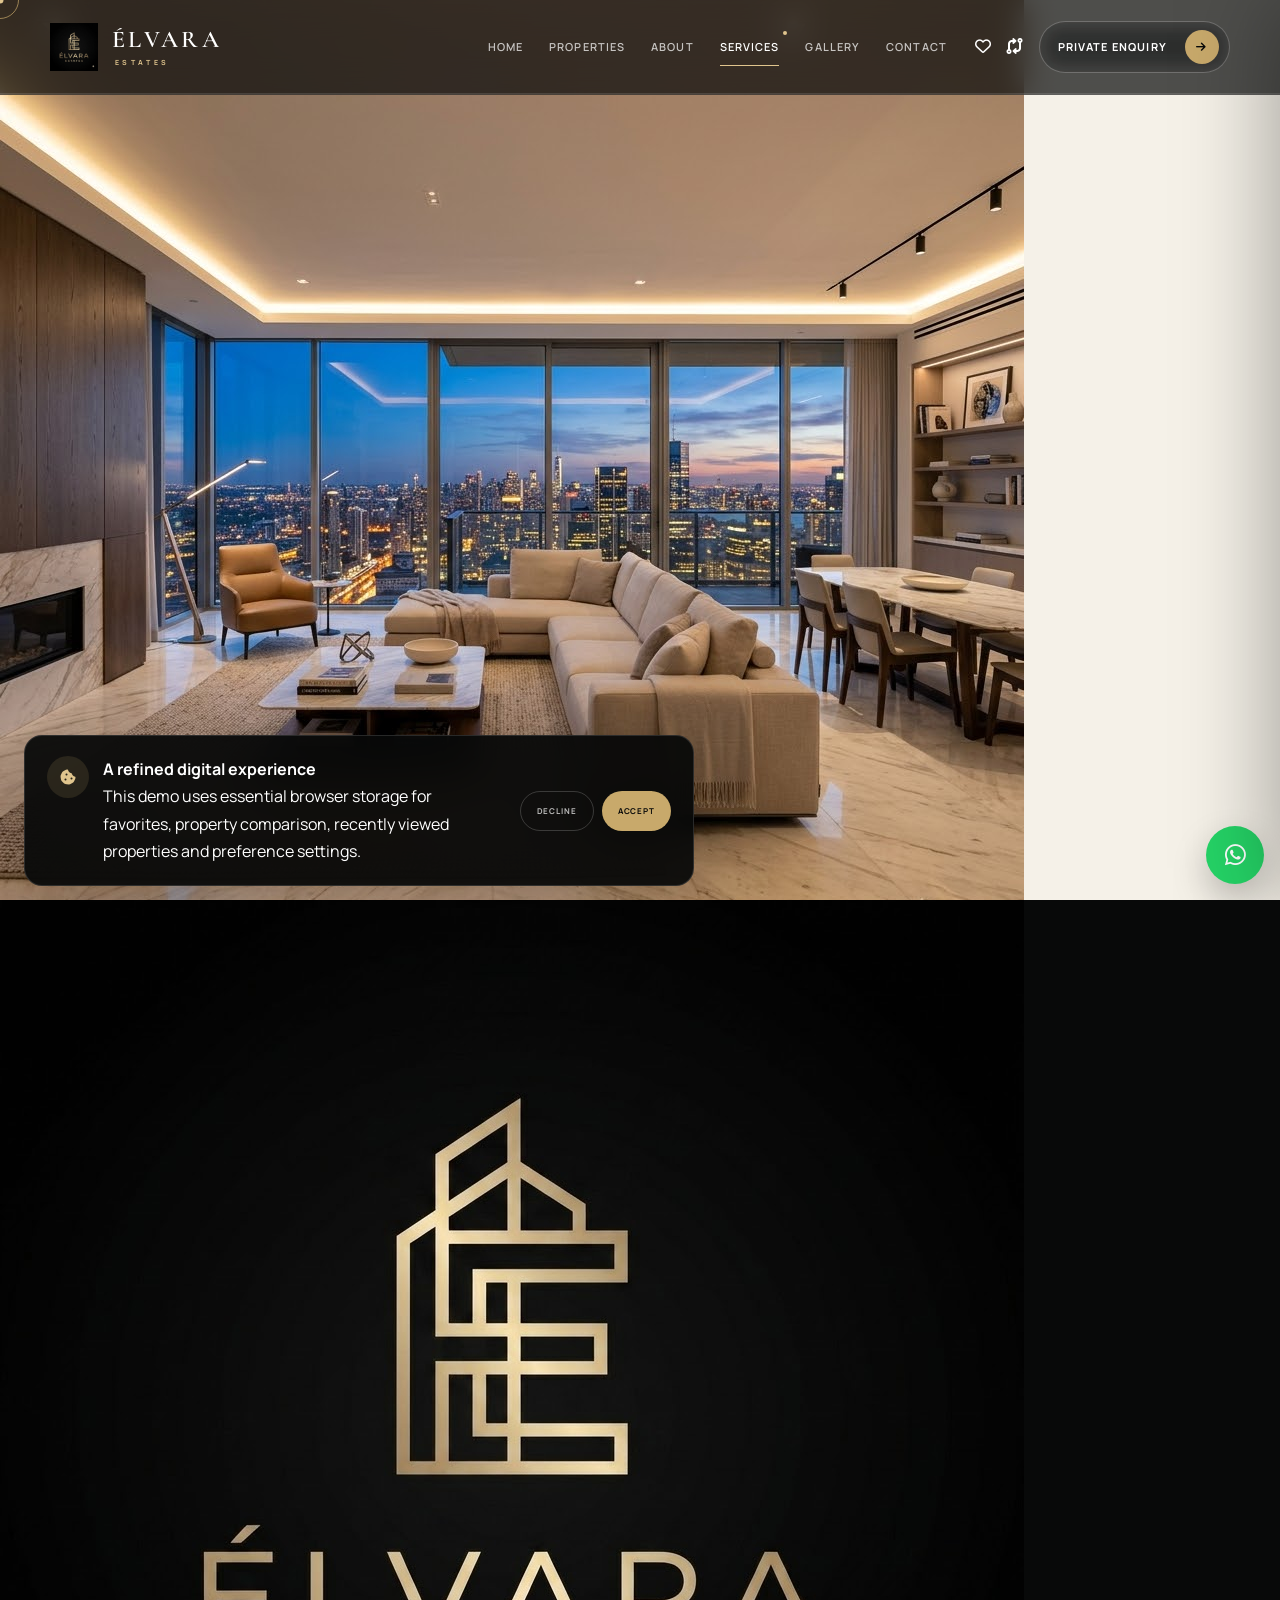
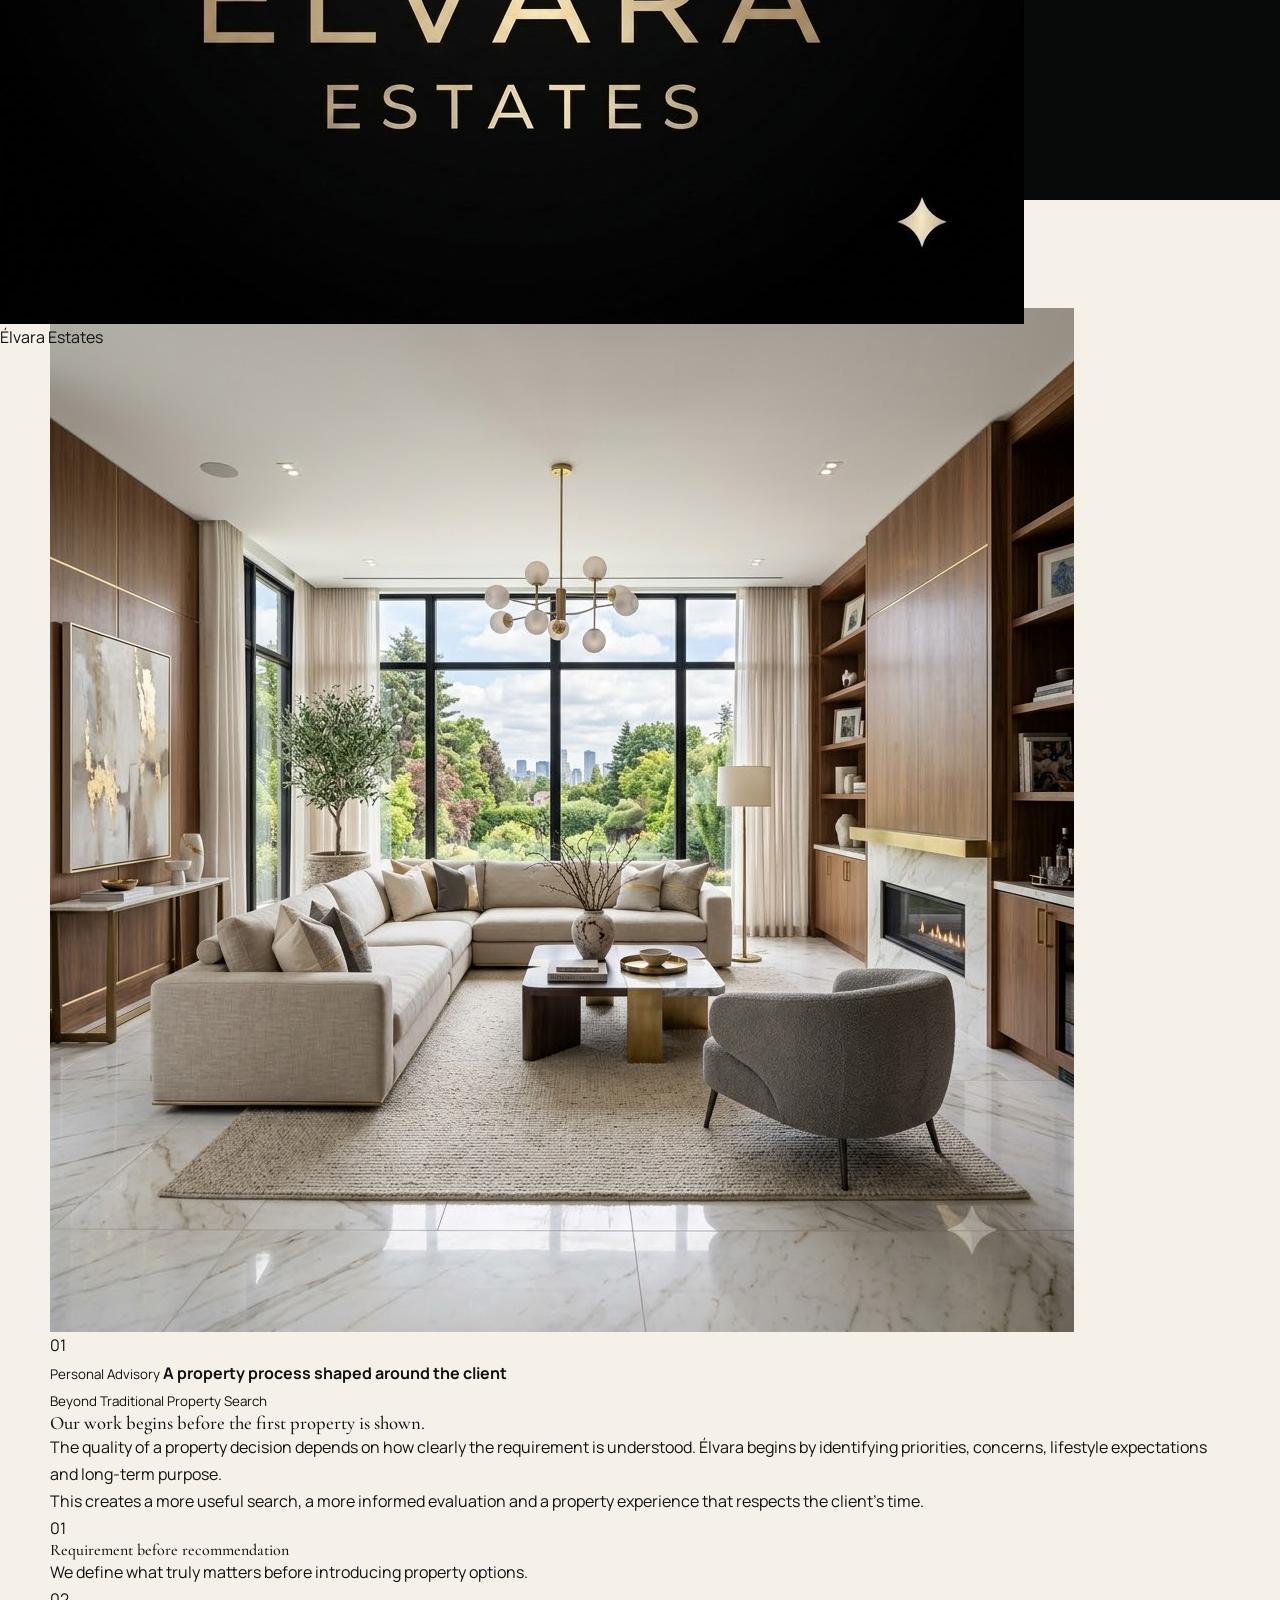
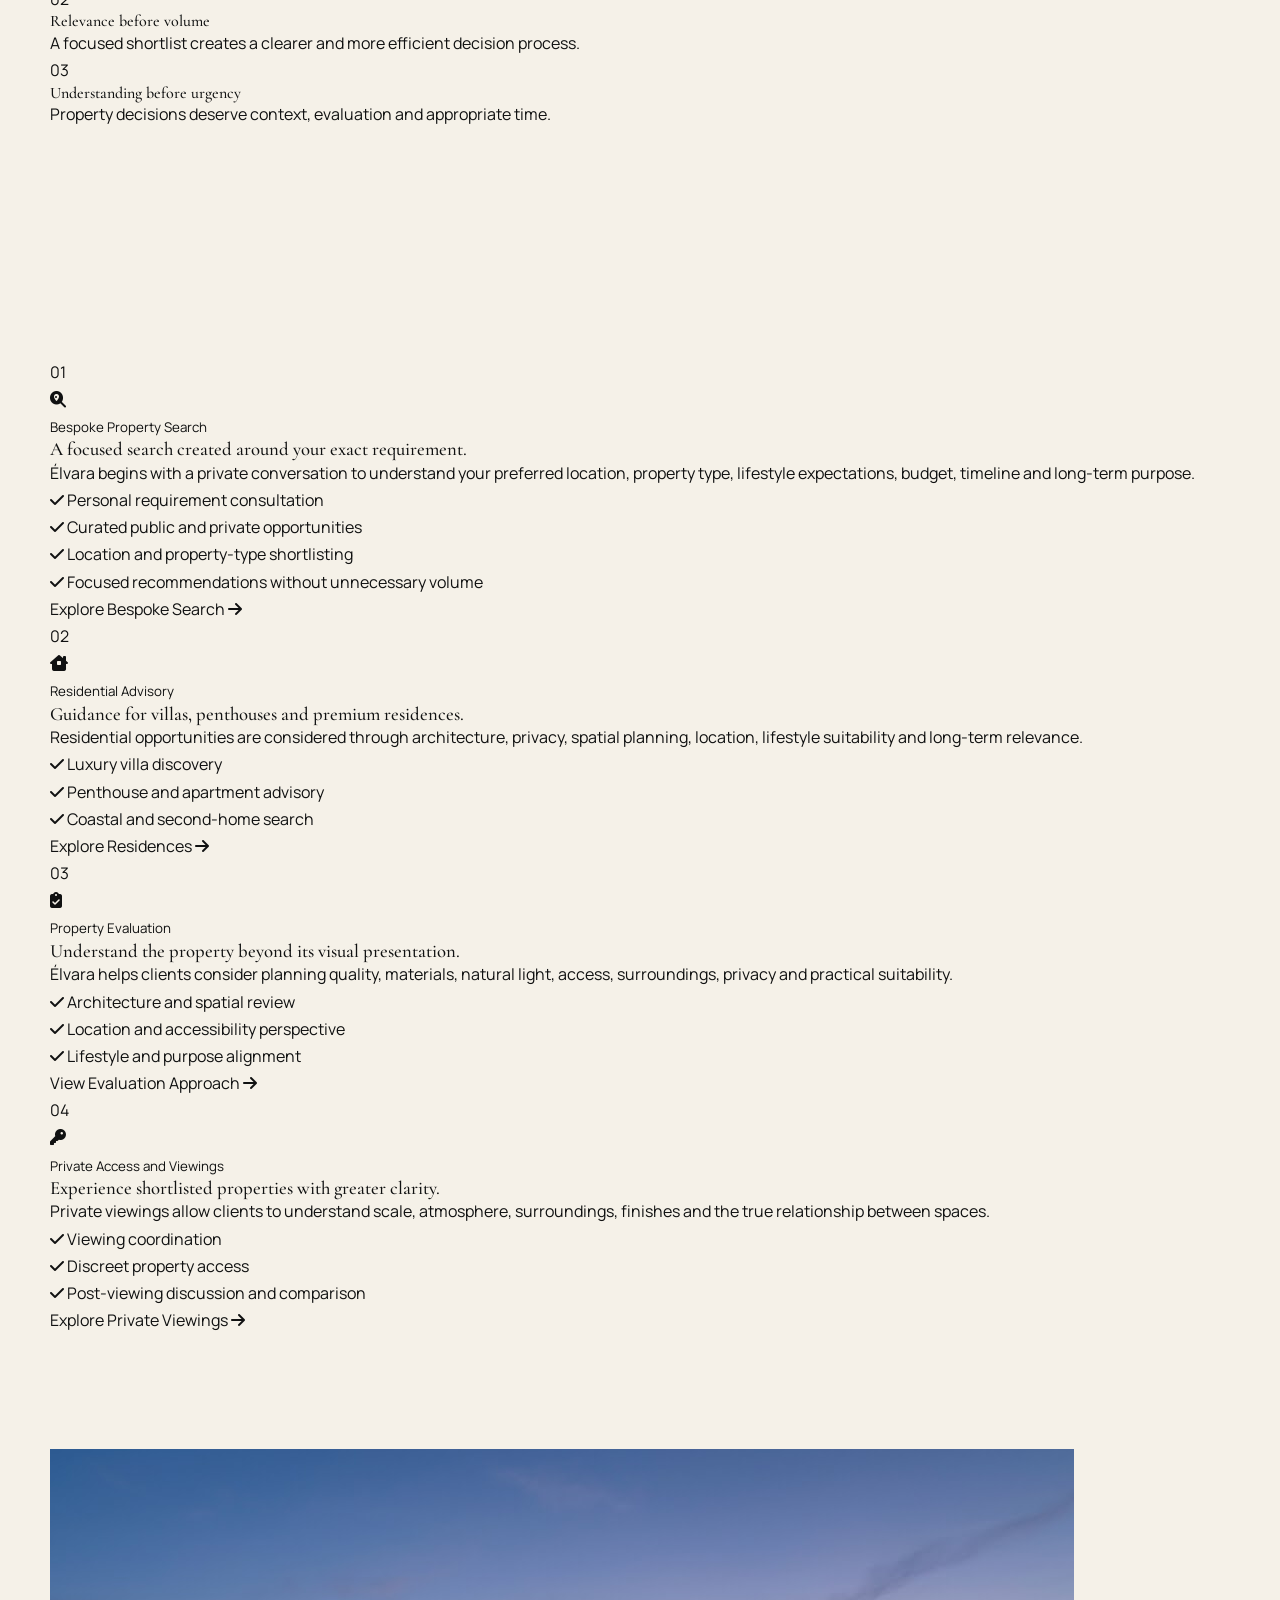
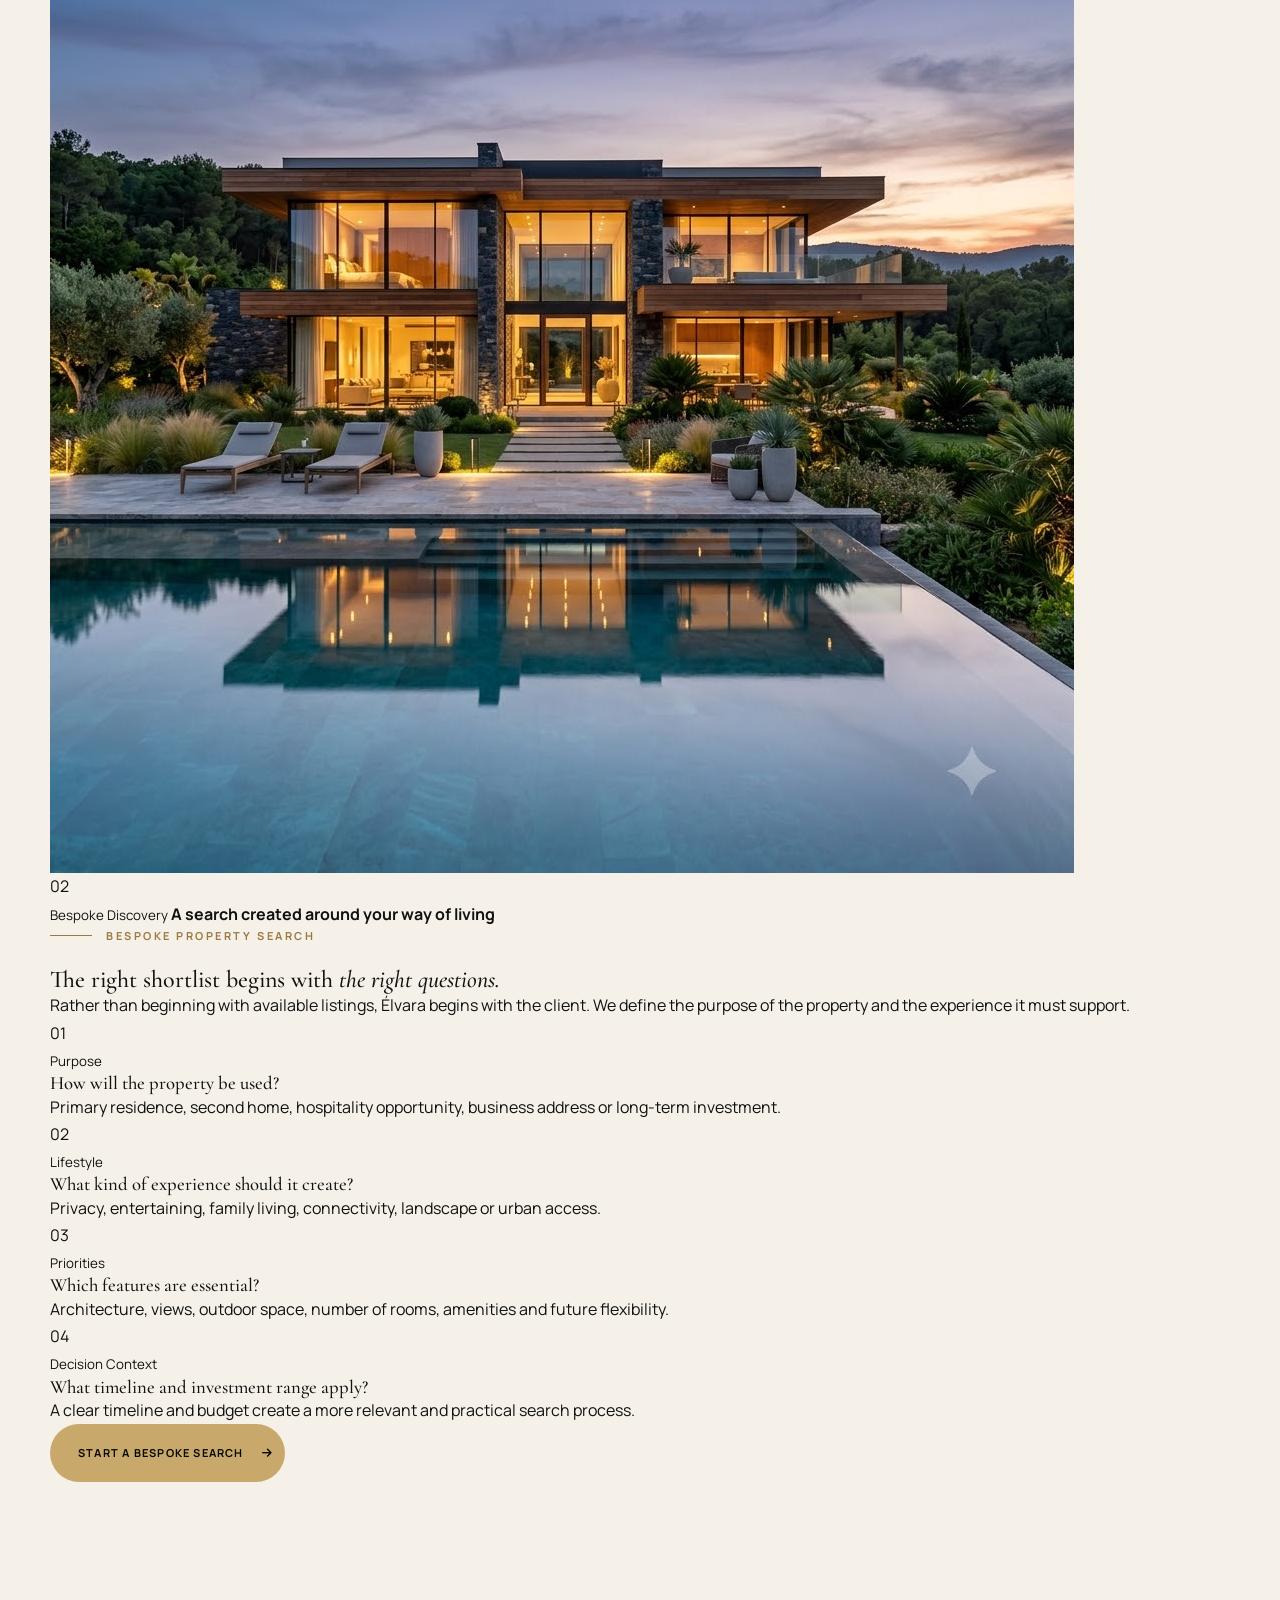
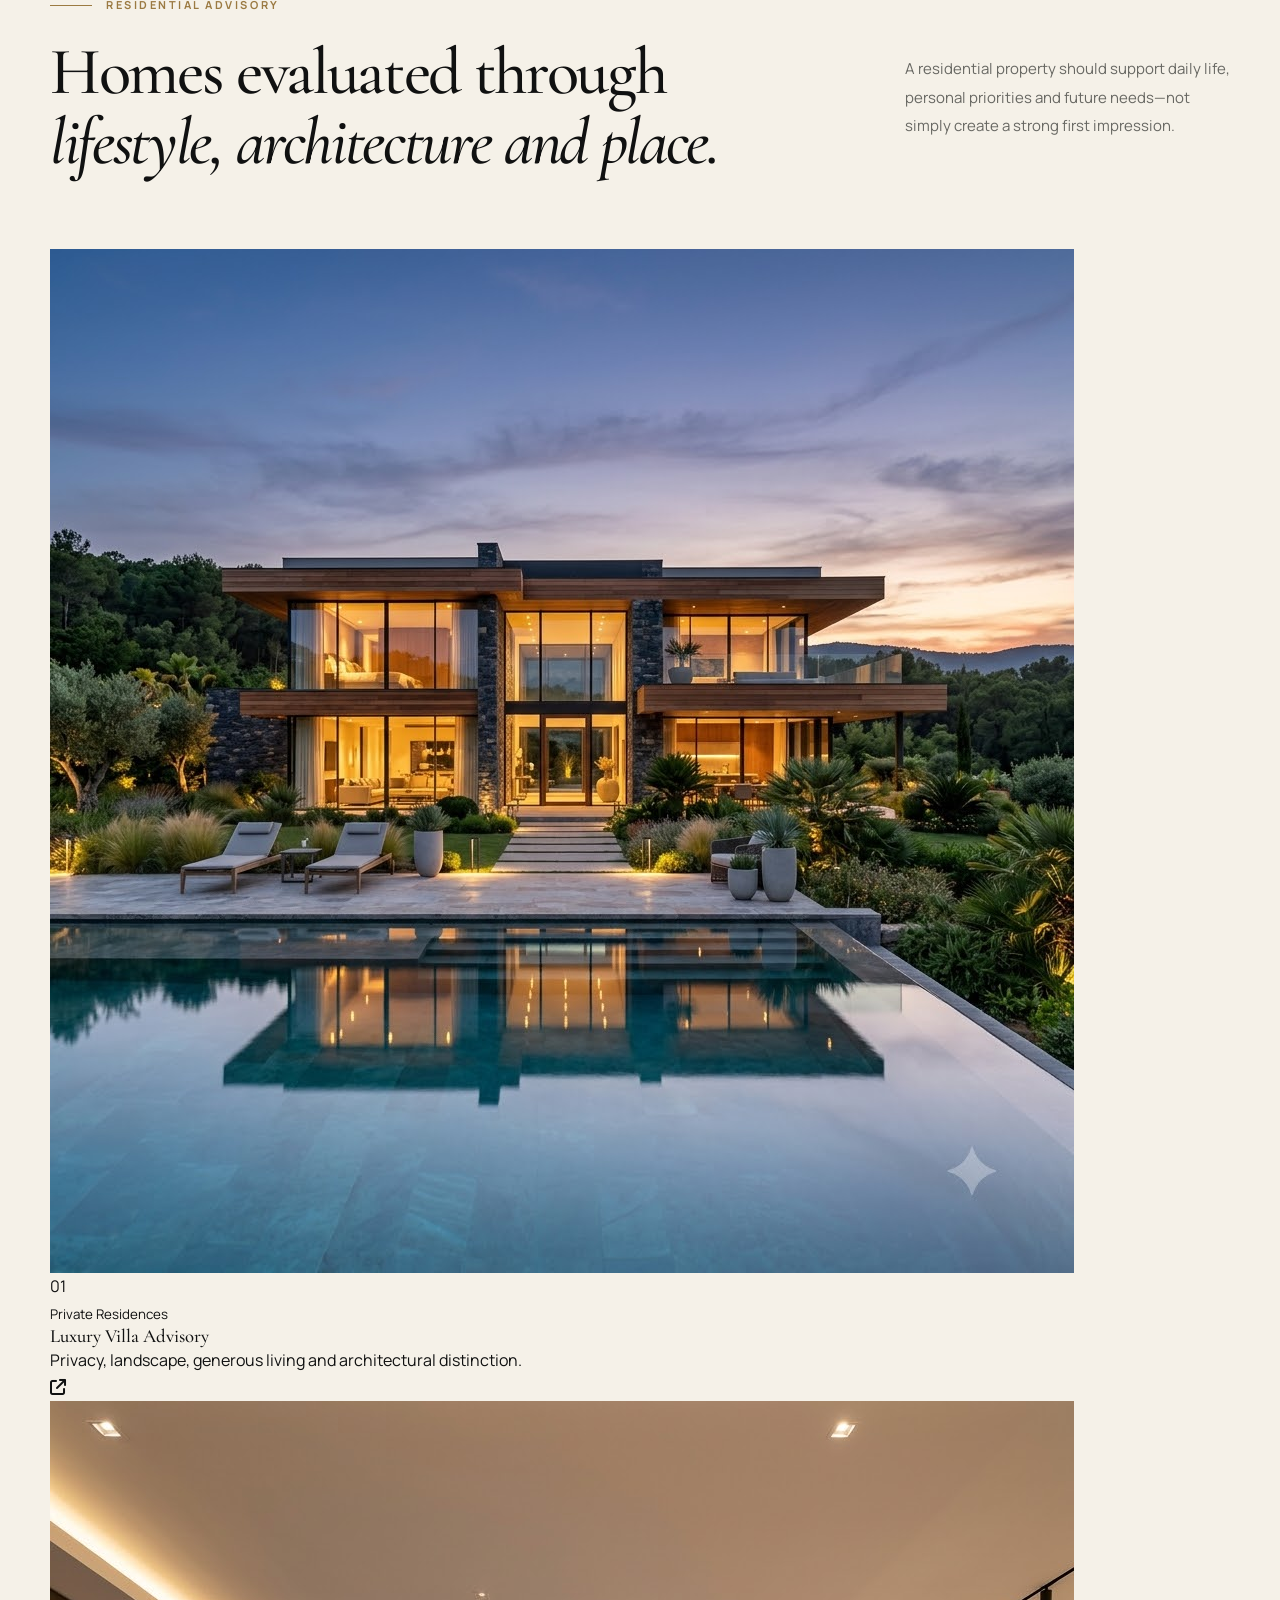
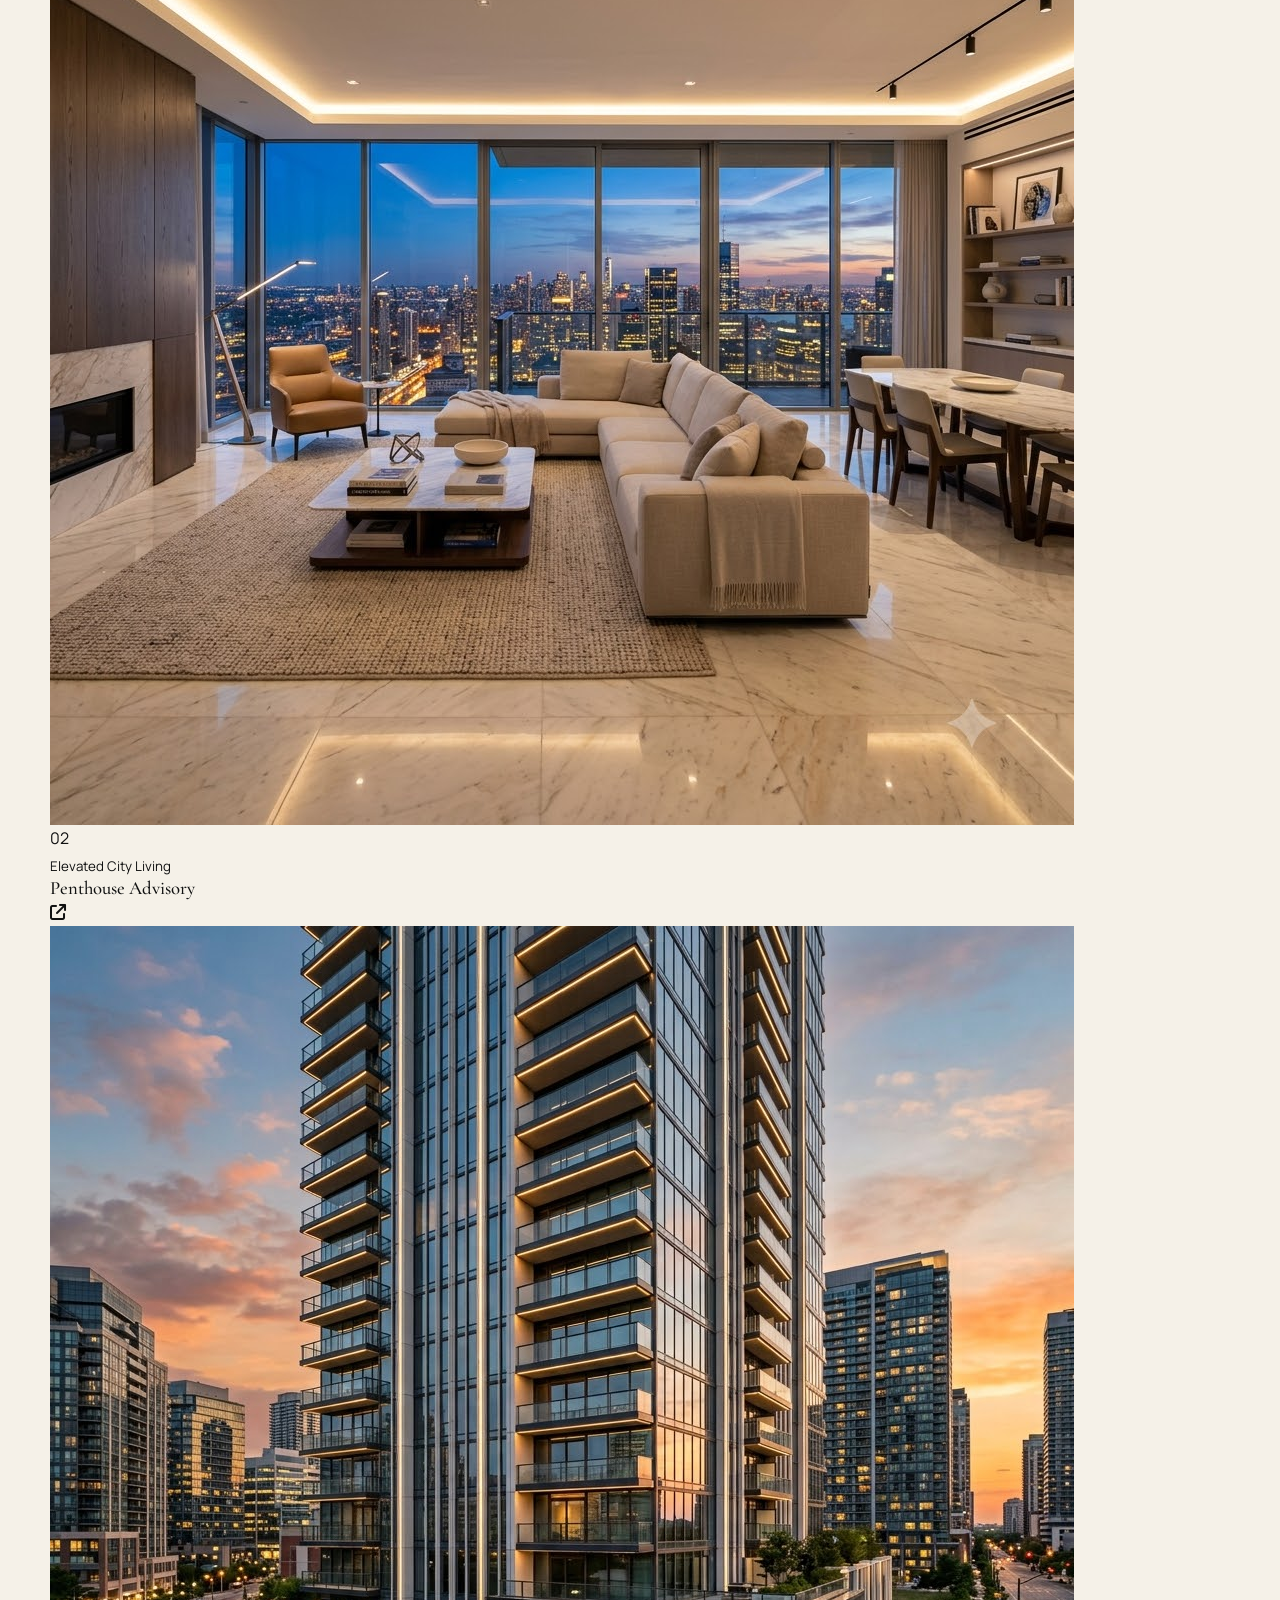
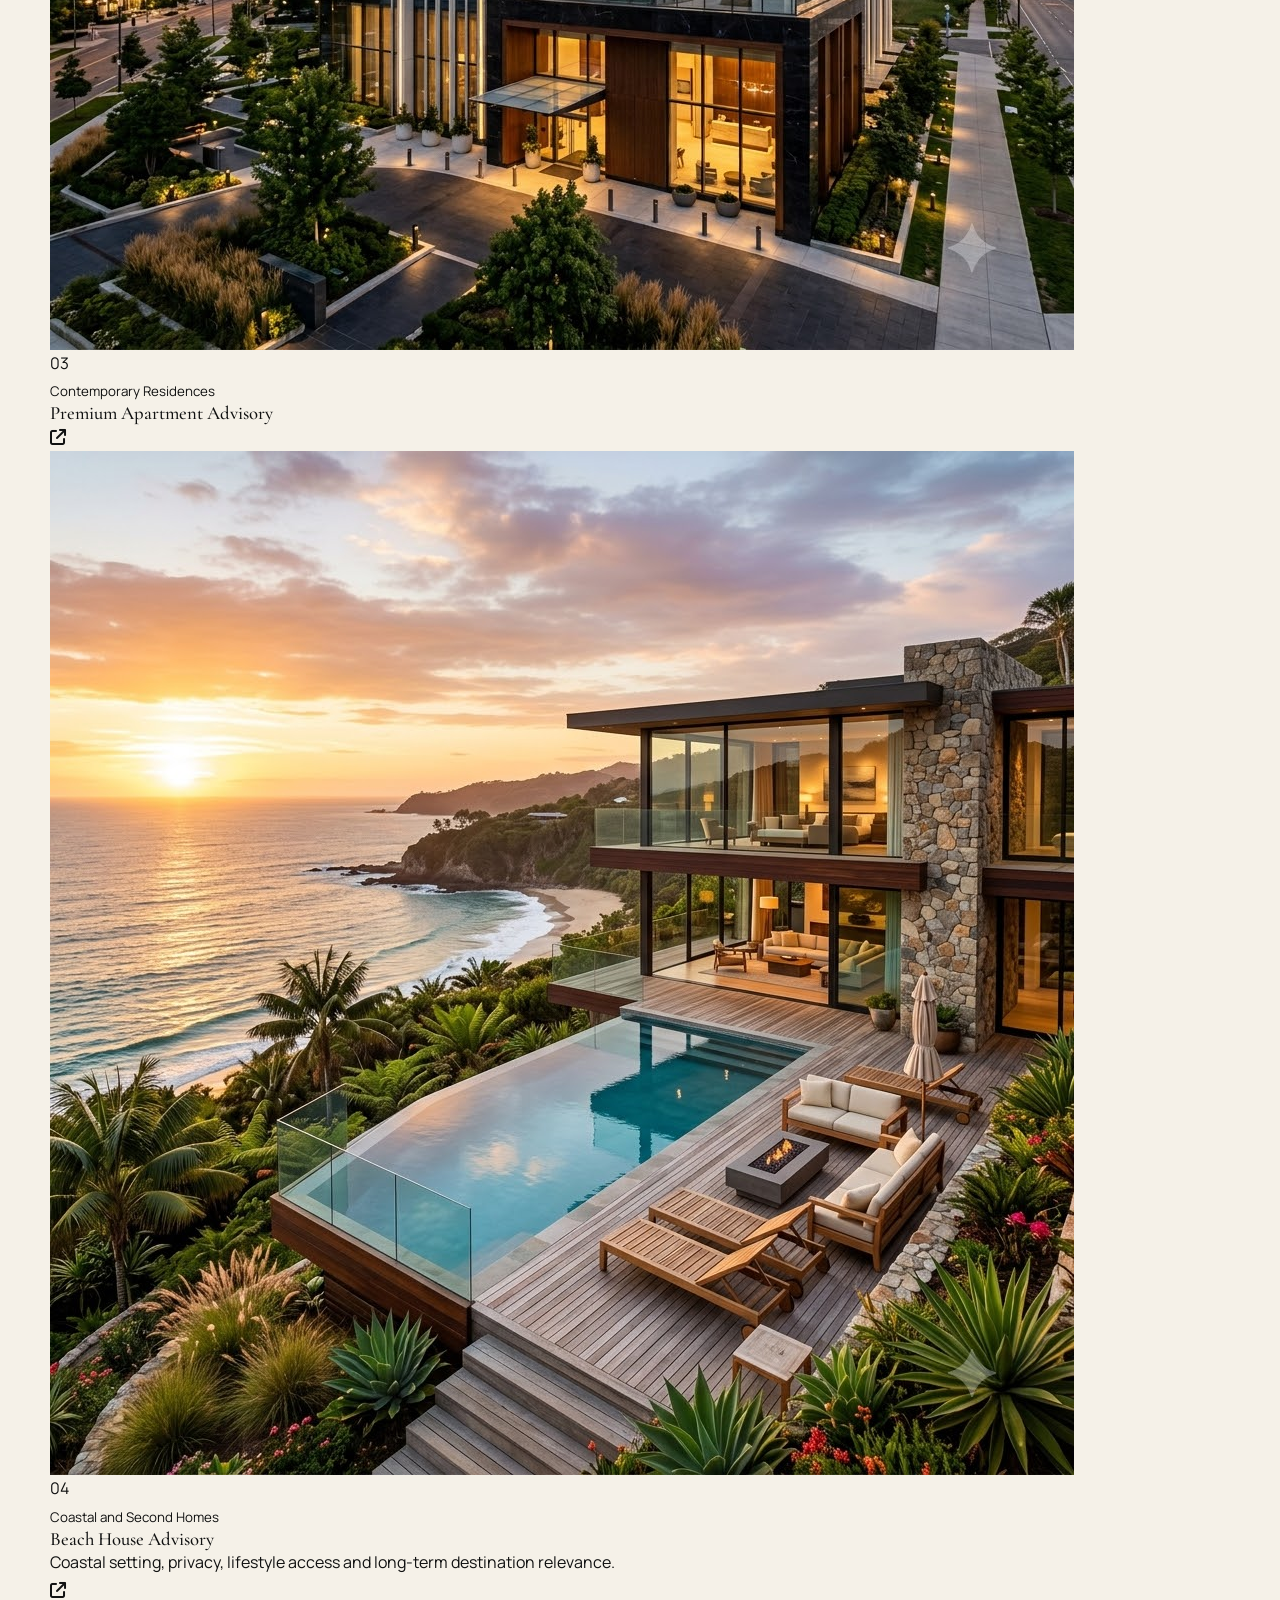
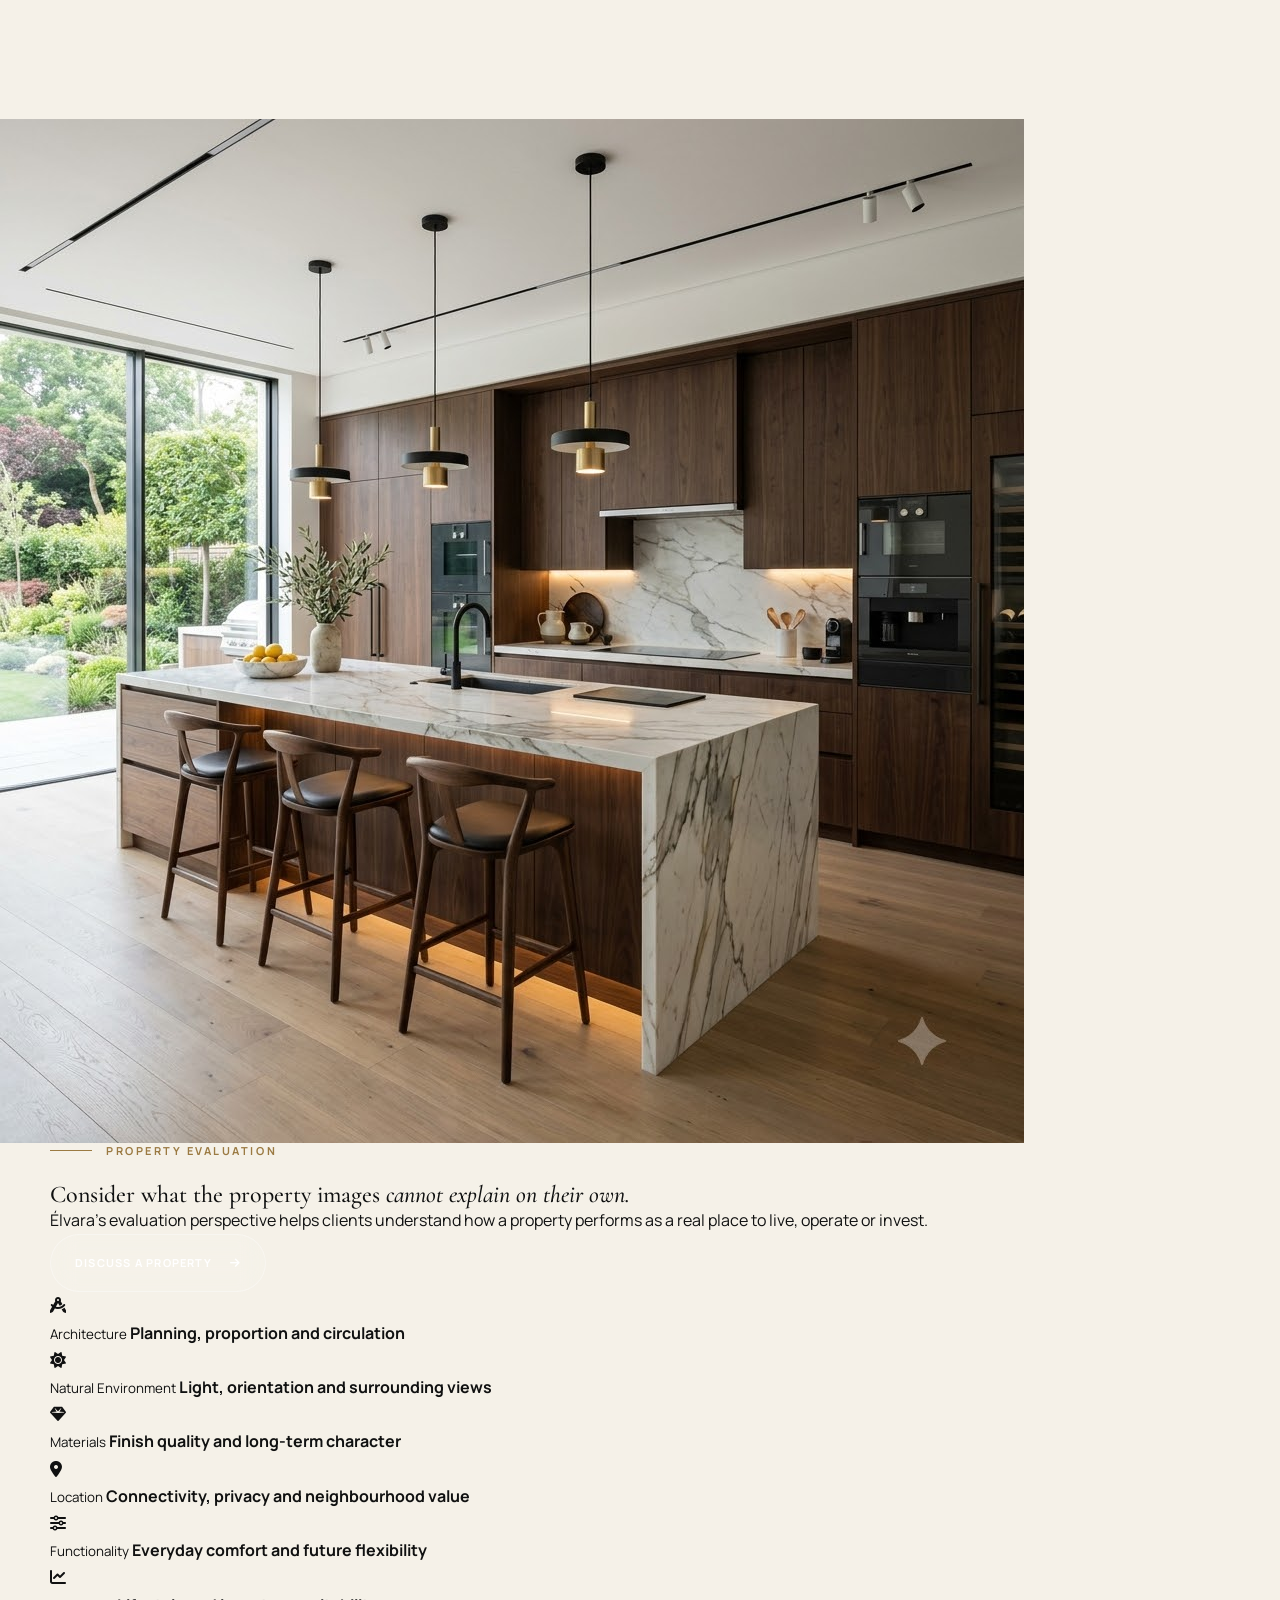
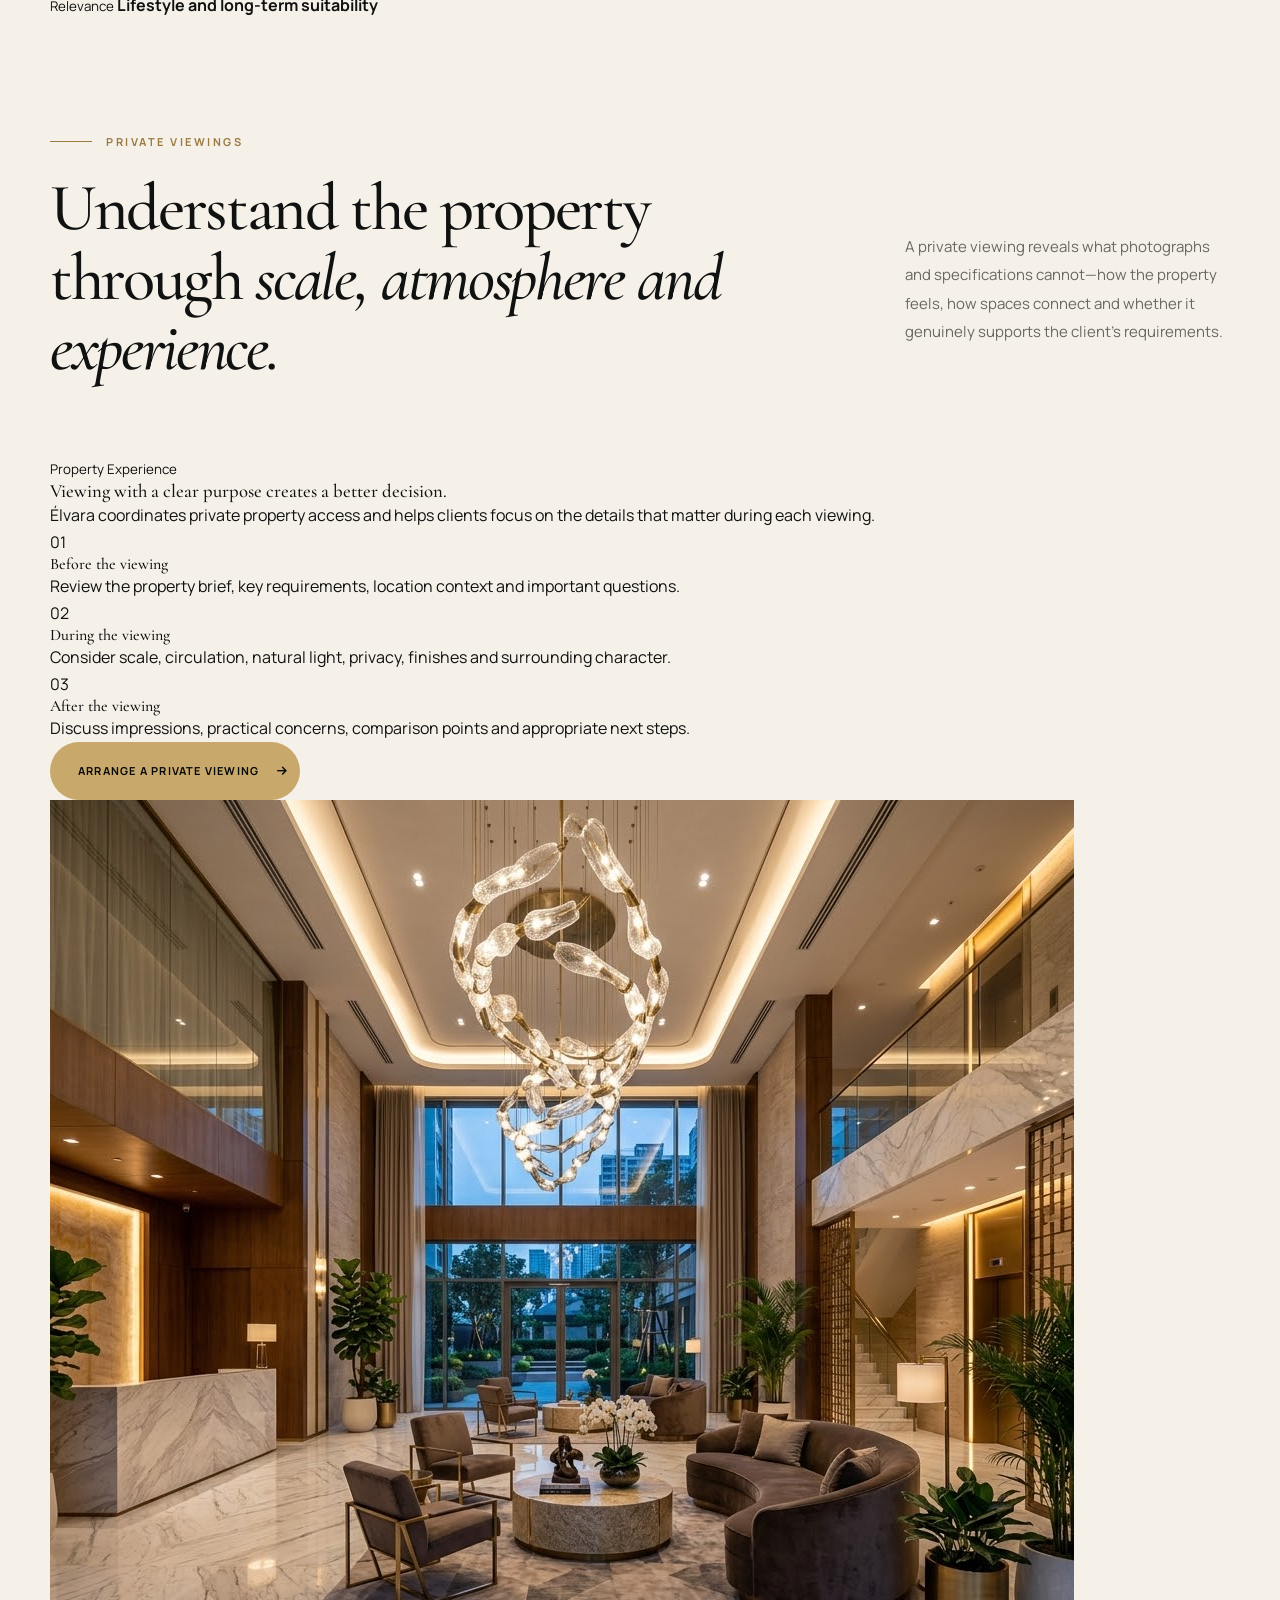
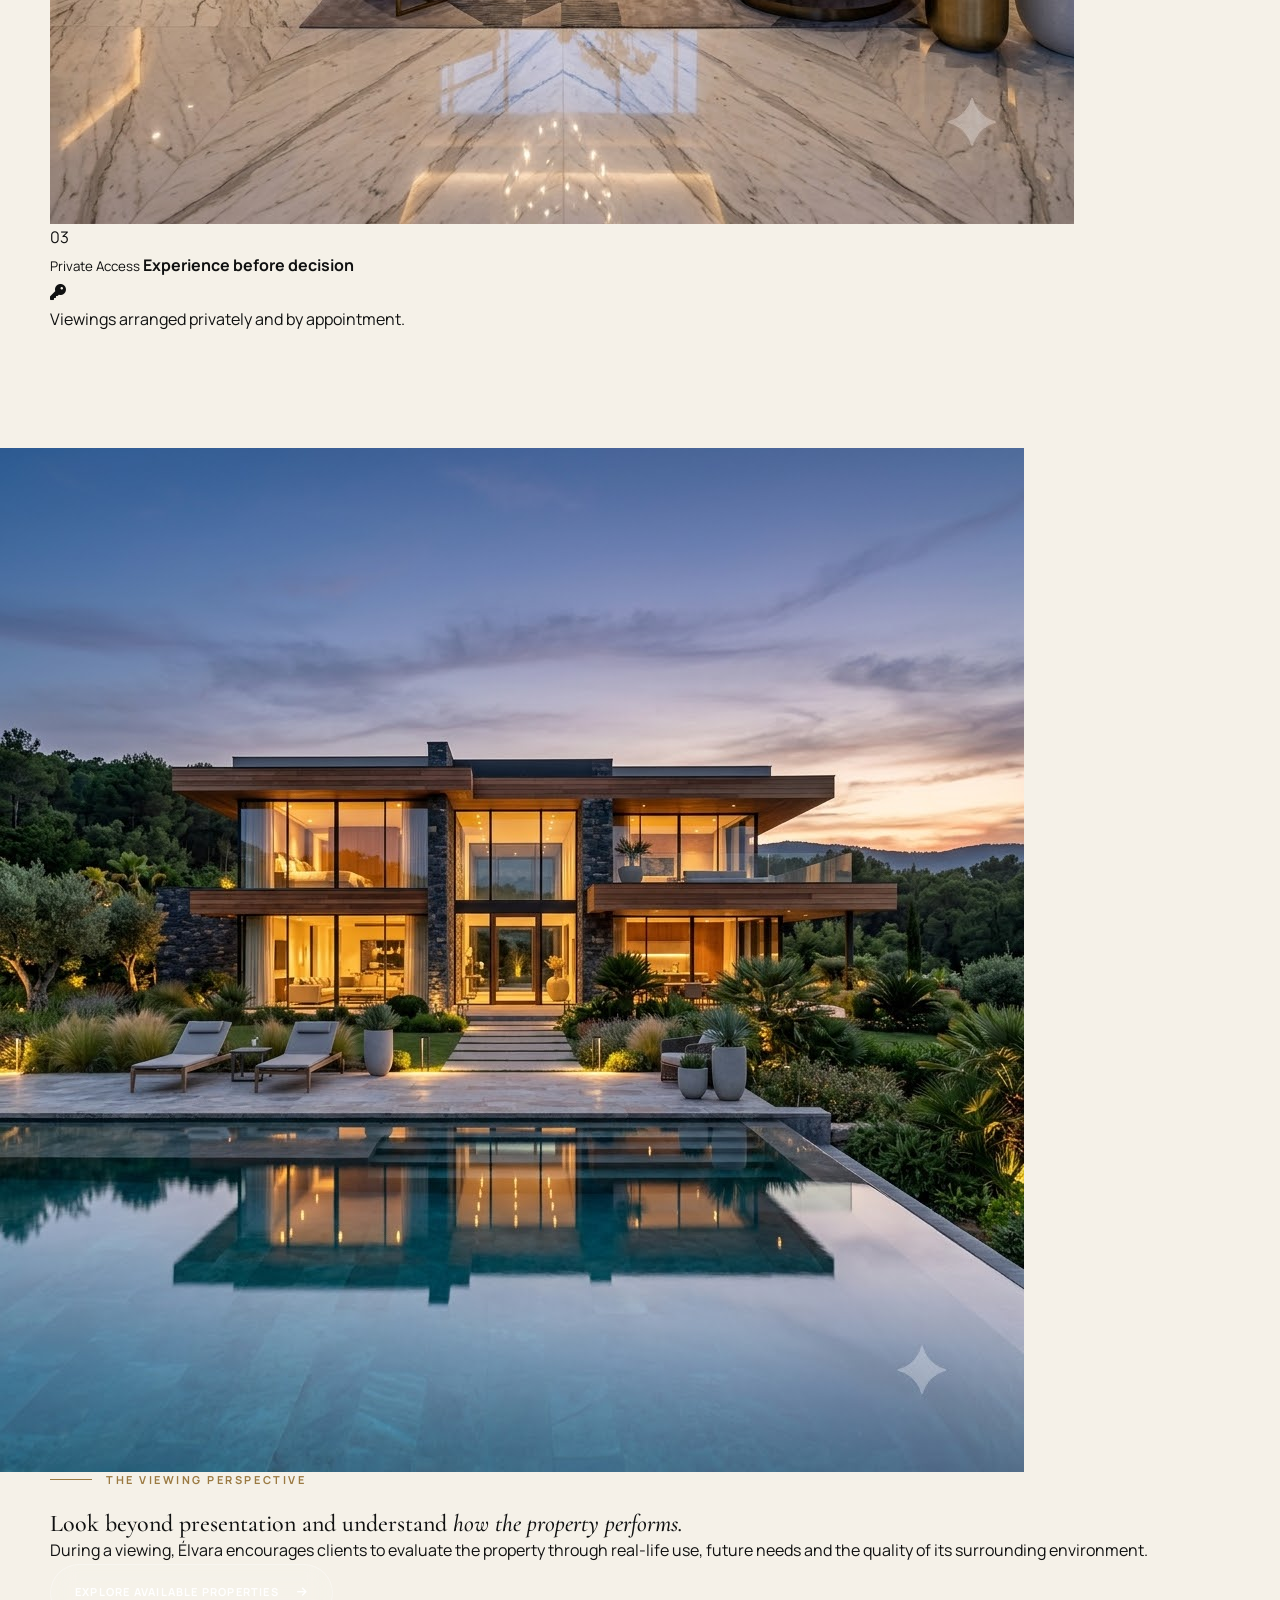
<file: services.html>
<!DOCTYPE html>
<html lang="en">

<head>

  <!-- =====================================================
       BASIC META
  ====================================================== -->

  <meta charset="UTF-8">

  <meta
    name="viewport"
    content="width=device-width, initial-scale=1.0"
  >

  <meta
    name="description"
    content="Explore Élvara Estates' private luxury real-estate advisory services, including bespoke property search, property evaluation, private viewings and investment guidance."
  >

  <meta
    name="keywords"
    content="luxury real estate services, private property advisory, bespoke property search, villa consultant, hospitality investment, Élvara Estates"
  >

  <meta
    name="author"
    content="Élvara Estates"
  >

  <meta
    name="theme-color"
    content="#101111"
  >


  <!-- =====================================================
       PAGE TITLE
  ====================================================== -->

  <title>
    Advisory Services | Élvara Estates
  </title>


  <!-- =====================================================
       FAVICON
  ====================================================== -->

  <link
    rel="icon"
    type="image/png"
    href="images/logo.png"
  >


  <!-- =====================================================
       GOOGLE FONTS
  ====================================================== -->

  <link
    rel="preconnect"
    href="https://fonts.googleapis.com"
  >

  <link
    rel="preconnect"
    href="https://fonts.gstatic.com"
    crossorigin
  >

  <link
    href="https://fonts.googleapis.com/css2?family=Cormorant+Garamond:wght@400;500;600;700&family=Manrope:wght@300;400;500;600;700&display=swap"
    rel="stylesheet"
  >


  <!-- =====================================================
       FONT AWESOME
  ====================================================== -->

  <link
    rel="stylesheet"
    href="https://cdnjs.cloudflare.com/ajax/libs/font-awesome/6.5.2/css/all.min.css"
  >


  <!-- =====================================================
       MAIN CSS FILES
  ====================================================== -->

  <link
    rel="stylesheet"
    href="css/style.css"
  >

  <link
    rel="stylesheet"
    href="css/responsive.css"
  >


  <!-- =====================================================
       SERVICES PAGE BASE STYLES
  ====================================================== -->

  <style>

    .services-page {
      position: relative;
      overflow-x: hidden;
      background: #f5f1e8;
      color: #101111;
    }

    .services-header {
      background:
        rgba(8, 9, 9, 0.7);

      border-bottom: 1px solid
        rgba(255, 255, 255, 0.1);

      backdrop-filter: blur(16px);
      -webkit-backdrop-filter: blur(16px);
    }

    .services-header .nav-link {
      color:
        rgba(255, 255, 255, 0.72);
    }

    .services-header .nav-link:hover,
    .services-header .nav-link.active {
      color: #ffffff;
    }

    .skip-to-content {
      position: fixed;
      top: 12px;
      left: 12px;
      z-index: 11000;

      padding: 11px 16px;

      opacity: 0;
      visibility: hidden;
      transform: translateY(-12px);

      border-radius: 999px;

      background: #c8a96b;
      color: #080909;

      font-size: 9px;
      font-weight: 700;
      letter-spacing: 0.1em;
      text-transform: uppercase;

      transition:
        opacity 0.2s ease,
        visibility 0.2s ease,
        transform 0.2s ease;
    }

    .skip-to-content:focus {
      opacity: 1;
      visibility: visible;
      transform: translateY(0);
    }

    .keyboard-navigation a:focus-visible,
    .keyboard-navigation button:focus-visible,
    .keyboard-navigation input:focus-visible {
      outline: 2px solid #c8a96b;
      outline-offset: 4px;
    }

  </style>

</head>


<body class="services-page loading">


  <!-- =====================================================
       SKIP LINK
  ====================================================== -->

  <a
    href="#mainContent"
    class="skip-to-content"
  >
    Skip to services
  </a>


  <!-- =====================================================
       WEBSITE LOADER
  ====================================================== -->

  <div
    class="site-loader"
    id="siteLoader"
    aria-hidden="false"
  >

    <div class="loader-background">

      <span class="loader-line loader-line-one"></span>
      <span class="loader-line loader-line-two"></span>

      <span class="loader-circle"></span>

    </div>


    <div class="loader-content">

      <div class="loader-logo-wrap">

        <img
          src="images/logo.png"
          alt="Élvara Estates logo"
          class="loader-logo"
        >

      </div>


      <div class="loader-brand">

        <span>
          ÉLVARA
        </span>

        <small>
          ESTATES
        </small>

      </div>


      <div class="loader-progress">

        <span class="loader-progress-line"></span>

      </div>


      <p class="loader-text">
        Preparing the Élvara advisory experience
      </p>

    </div>

  </div>


  <!-- =====================================================
       PAGE TRANSITION
  ====================================================== -->

  <div
    class="page-transition"
    id="pageTransition"
    aria-hidden="true"
  >

    <div class="page-transition-panel"></div>


    <div class="page-transition-content">

      <img
        src="images/logo.png"
        alt=""
        aria-hidden="true"
      >

      <span>
        Élvara Estates
      </span>

    </div>

  </div>


  <!-- =====================================================
       CUSTOM CURSOR
  ====================================================== -->

  <div
    class="custom-cursor"
    id="customCursor"
    aria-hidden="true"
  ></div>

  <div
    class="cursor-follower"
    id="cursorFollower"
    aria-hidden="true"
  ></div>


  <!-- =====================================================
       MAIN HEADER
  ====================================================== -->

  <header
    class="main-header services-header"
    id="mainHeader"
  >

    <div class="header-container section-container">


      <!-- Brand -->

      <a
        href="index.html"
        class="brand-logo"
        aria-label="Élvara Estates homepage"
      >

        <img
          src="images/logo.png"
          alt="Élvara Estates logo"
        >


        <span class="brand-name">

          <span>
            ÉLVARA
          </span>

          <small>
            ESTATES
          </small>

        </span>

      </a>


      <!-- Desktop Navigation -->

      <nav
        class="desktop-nav"
        aria-label="Primary navigation"
      >

        <ul class="nav-list">

          <li>
            <a
              href="index.html"
              class="nav-link"
            >
              Home
            </a>
          </li>

          <li>
            <a
              href="properties.html"
              class="nav-link"
            >
              Properties
            </a>
          </li>

          <li>
            <a
              href="about.html"
              class="nav-link"
            >
              About
            </a>
          </li>

          <li>
            <a
              href="services.html"
              class="nav-link active"
              aria-current="page"
            >
              Services
            </a>
          </li>

          <li>
            <a
              href="gallery.html"
              class="nav-link"
            >
              Gallery
            </a>
          </li>

          <li>
            <a
              href="contact.html"
              class="nav-link"
            >
              Contact
            </a>
          </li>

        </ul>

      </nav>


      <!-- Header Actions -->

      <div class="header-actions">


        <button
          class="header-property-action"
          type="button"
          aria-label="View saved properties"
        >

          <i class="fa-regular fa-heart"></i>

          <span
            class="header-property-action-count"
            data-favorites-count
            hidden
          >
            0
          </span>

        </button>


        <button
          class="header-property-action"
          type="button"
          data-open-comparison
          aria-label="Open property comparison"
        >

          <i class="fa-solid fa-code-compare"></i>

          <span
            class="header-property-action-count"
            data-comparison-count
            hidden
          >
            0
          </span>

        </button>


        <a
          href="contact.html"
          class="header-enquiry-btn magnetic-btn"
        >

          <span>
            Private Enquiry
          </span>

          <span class="header-enquiry-icon">
            <i class="fa-solid fa-arrow-right"></i>
          </span>

        </a>


        <button
          class="menu-toggle"
          id="menuToggle"
          type="button"
          aria-label="Open navigation menu"
          aria-expanded="false"
          aria-controls="mobileMenu"
        >

          <span></span>
          <span></span>

        </button>

      </div>

    </div>

  </header>


  <!-- =====================================================
       MOBILE MENU OVERLAY
  ====================================================== -->

  <div
    class="mobile-menu-overlay"
    id="mobileMenuOverlay"
    aria-hidden="true"
  ></div>


  <!-- =====================================================
       MOBILE MENU START
       Part 2 will continue from here
  ====================================================== -->
    <!-- =====================================================
       MOBILE MENU
  ====================================================== -->

  <aside
    class="mobile-menu"
    id="mobileMenu"
    aria-hidden="true"
  >

    <div class="mobile-menu-inner">


      <!-- Mobile Menu Top -->

      <div class="mobile-menu-top">

        <a
          href="index.html"
          class="mobile-brand-logo"
          aria-label="Élvara Estates homepage"
        >

          <img
            src="images/logo.png"
            alt="Élvara Estates logo"
          >

          <span class="mobile-brand-name">

            <span>
              ÉLVARA
            </span>

            <small>
              ESTATES
            </small>

          </span>

        </a>


        <button
          class="mobile-menu-close"
          id="mobileMenuClose"
          type="button"
          aria-label="Close navigation menu"
        >
          <i class="fa-solid fa-xmark"></i>
        </button>

      </div>


      <!-- Mobile Navigation -->

      <nav
        class="mobile-navigation"
        aria-label="Mobile navigation"
      >

        <ul>

          <li>
            <span>01</span>

            <a href="index.html">
              Home
            </a>
          </li>

          <li>
            <span>02</span>

            <a href="properties.html">
              Properties
            </a>
          </li>

          <li>
            <span>03</span>

            <a href="about.html">
              About
            </a>
          </li>

          <li>
            <span>04</span>

            <a
              href="services.html"
              class="active"
              aria-current="page"
            >
              Services
            </a>
          </li>

          <li>
            <span>05</span>

            <a href="gallery.html">
              Gallery
            </a>
          </li>

          <li>
            <span>06</span>

            <a href="contact.html">
              Contact
            </a>
          </li>

        </ul>

      </nav>


      <!-- Mobile Menu Footer -->

      <div class="mobile-menu-footer">

        <p>
          Personal property discovery, considered evaluation
          and discreet advisory for exceptional real-estate
          decisions.
        </p>


        <a
          href="contact.html"
          class="mobile-enquiry-btn"
        >

          <span>
            Arrange a Private Consultation
          </span>

          <span>
            <i class="fa-solid fa-arrow-right"></i>
          </span>

        </a>


        <div class="mobile-social-links">

          <a
            href="#"
            aria-label="Instagram"
          >
            <i class="fa-brands fa-instagram"></i>
          </a>

          <a
            href="#"
            aria-label="LinkedIn"
          >
            <i class="fa-brands fa-linkedin-in"></i>
          </a>

          <a
            href="#"
            aria-label="Pinterest"
          >
            <i class="fa-brands fa-pinterest-p"></i>
          </a>

        </div>

      </div>

    </div>

  </aside>


  <!-- =====================================================
       MAIN CONTENT
  ====================================================== -->

  <main
    id="mainContent"
    tabindex="-1"
  >


    <!-- ===================================================
         SERVICES HERO
    ==================================================== -->

    <section
      class="services-hero"
      aria-labelledby="servicesHeroTitle"
    >

      <div class="services-hero-background">


        <!-- Cinematic Video -->

        <video
          class="services-hero-video"
          autoplay
          muted
          loop
          playsinline
          preload="metadata"
          poster="images/property-penthouse.jpg"
        >

          <source
            src="videos/penthouse-tour.mp4"
            type="video/mp4"
          >

        </video>


        <div class="services-hero-overlay"></div>

        <div class="services-hero-texture"></div>

        <span class="services-hero-line services-hero-line-one"></span>
        <span class="services-hero-line services-hero-line-two"></span>
        <span class="services-hero-line services-hero-line-three"></span>

      </div>


      <div class="services-hero-container section-container">


        <!-- Hero Top -->

        <div class="services-hero-top reveal-up">


          <!-- Breadcrumb -->

          <nav
            class="services-breadcrumb"
            aria-label="Breadcrumb"
          >

            <a href="index.html">
              Home
            </a>

            <i class="fa-solid fa-chevron-right"></i>

            <span aria-current="page">
              Advisory Services
            </span>

          </nav>


          <!-- Hero Reference -->

          <span class="services-hero-reference">
            Private Property Advisory
          </span>

        </div>


        <!-- Main Hero Content -->

        <div class="services-hero-content">


          <div class="services-hero-copy reveal-up">


            <!-- Eyebrow -->

            <div class="services-hero-eyebrow">

              <span></span>

              <p>
                Élvara Advisory
              </p>

            </div>


            <!-- Main Heading -->

            <h1 id="servicesHeroTitle">

              Property decisions supported by

              <em>
                clarity, judgement and personal guidance.
              </em>

            </h1>


            <!-- Description -->

            <p class="services-hero-description">
              From bespoke property discovery and careful
              evaluation to private viewings and investment
              perspective, Élvara creates a more focused and
              reassuring real-estate journey.
            </p>


            <!-- Hero Actions -->

            <div class="services-hero-actions">

              <a
                href="#coreServices"
                class="primary-btn magnetic-btn"
              >

                <span>
                  Explore Advisory Services
                </span>

                <span class="button-icon">
                  <i class="fa-solid fa-arrow-down"></i>
                </span>

              </a>


              <a
                href="contact.html"
                class="secondary-btn"
              >

                <span>
                  Discuss Your Requirement
                </span>

                <span class="button-icon">
                  <i class="fa-solid fa-arrow-right"></i>
                </span>

              </a>

            </div>

          </div>


          <!-- Hero Advisory Card -->

          <aside class="services-hero-advisory-card reveal-up">

            <span class="services-hero-advisory-number">
              01
            </span>


            <small>
              Our Advisory Promise
            </small>


            <blockquote>
              We reduce unnecessary options and focus attention
              on the properties and decisions that matter.
            </blockquote>


            <div class="services-hero-advisory-signature">

              <span></span>

              <p>
                Élvara Estates
              </p>

            </div>

          </aside>

        </div>


        <!-- Hero Bottom -->

        <div class="services-hero-bottom reveal-up">


          <!-- Service Foundation -->

          <div class="services-hero-foundation">

            <span class="services-hero-foundation-icon">
              <i class="fa-solid fa-compass"></i>
            </span>


            <div>

              <small>
                Advisory Foundation
              </small>

              <strong>
                Listen, curate, evaluate and support
              </strong>

            </div>

          </div>


          <!-- Hero Statistics -->

          <div class="services-hero-statistics">


            <div class="services-hero-stat">

              <strong
                class="counter"
                data-target="6"
              >
                0
              </strong>

              <span>
                Advisory Services
              </span>

            </div>


            <div class="services-hero-stat">

              <strong
                class="counter"
                data-target="4"
              >
                0
              </strong>

              <span>
                Core Process Stages
              </span>

            </div>


            <div class="services-hero-stat">

              <strong
                class="counter"
                data-target="100"
              >
                0
              </strong>

              <span>
                Personal Attention
              </span>

            </div>

          </div>


          <!-- Scroll Indicator -->

          <a
            href="#coreServices"
            class="services-hero-scroll"
            aria-label="Scroll to advisory services"
          >

            <span>
              Scroll to explore
            </span>

            <i class="fa-solid fa-arrow-down"></i>

          </a>

        </div>

      </div>


      <!-- Hero Side Index -->

      <div
        class="services-hero-index"
        aria-hidden="true"
      >

        <span>
          Services
        </span>

        <strong>
          01
        </strong>

      </div>

    </section>


    <!-- ===================================================
         SERVICES INTRODUCTION STRIP
    ==================================================== -->

    <section class="services-introduction-strip">

      <div class="services-introduction-track">

        <span>
          Bespoke Search
        </span>

        <i class="fa-solid fa-star-of-life"></i>

        <span>
          Property Evaluation
        </span>

        <i class="fa-solid fa-star-of-life"></i>

        <span>
          Private Viewings
        </span>

        <i class="fa-solid fa-star-of-life"></i>

        <span>
          Residential Advisory
        </span>

        <i class="fa-solid fa-star-of-life"></i>

        <span>
          Hospitality Assets
        </span>

        <i class="fa-solid fa-star-of-life"></i>

        <span>
          Investment Perspective
        </span>

      </div>

    </section>


    <!-- ===================================================
         SERVICES INTRO
    ==================================================== -->

    <section
      class="services-intro section-padding"
      id="coreServices"
    >

      <div class="section-container">


        <!-- Section Heading -->

        <div class="section-heading-row">

          <div>

            <div class="section-eyebrow reveal-up">

              <span class="section-eyebrow-line"></span>

              <p>
                Core Advisory Services
              </p>

            </div>


            <h2 class="section-title reveal-up">

              Expertise designed around

              <em>
                the complete property journey.
              </em>

            </h2>

          </div>


          <div class="section-heading-side reveal-up">

            <p>
              Élvara supports clients before, during and after
              property discovery by combining a focused search
              process with thoughtful evaluation and personal
              decision support.
            </p>

          </div>

        </div>


        <!-- Services Introduction Layout -->

        <div class="services-intro-layout">


          <!-- Intro Visual -->

          <div class="services-intro-visual reveal-up">

            <img
              src="images/interior-living-room.jpg"
              alt="Luxury property advisory and refined interior experience"
              loading="lazy"
              decoding="async"
            >


            <div class="services-intro-visual-overlay"></div>


            <div class="services-intro-visual-label">

              <span>
                01
              </span>

              <div>

                <small>
                  Personal Advisory
                </small>

                <strong>
                  A property process shaped around the client
                </strong>

              </div>

            </div>

          </div>


          <!-- Intro Content -->

          <div class="services-intro-content reveal-up">

            <small>
              Beyond Traditional Property Search
            </small>


            <h3>
              Our work begins before the first property is shown.
            </h3>


            <p>
              The quality of a property decision depends on how
              clearly the requirement is understood. Élvara
              begins by identifying priorities, concerns,
              lifestyle expectations and long-term purpose.
            </p>


            <p>
              This creates a more useful search, a more informed
              evaluation and a property experience that respects
              the client’s time.
            </p>


            <div class="services-intro-principles">


              <article>

                <span>
                  01
                </span>

                <div>

                  <h4>
                    Requirement before recommendation
                  </h4>

                  <p>
                    We define what truly matters before
                    introducing property options.
                  </p>

                </div>

              </article>


              <article>

                <span>
                  02
                </span>

                <div>

                  <h4>
                    Relevance before volume
                  </h4>

                  <p>
                    A focused shortlist creates a clearer and
                    more efficient decision process.
                  </p>

                </div>

              </article>


              <article>

                <span>
                  03
                </span>

                <div>

                  <h4>
                    Understanding before urgency
                  </h4>

                  <p>
                    Property decisions deserve context,
                    evaluation and appropriate time.
                  </p>

                </div>

              </article>

            </div>

          </div>

        </div>

      </div>

    </section>


    <!-- ===================================================
         CORE SERVICE CARDS START
         Part 3 will continue from here
    ==================================================== -->
        <!-- ===================================================
         CORE SERVICE CARDS
    ==================================================== -->

    <section class="services-core section-padding">

      <div class="section-container">


        <!-- Core Services Grid -->

        <div class="services-core-grid">


          <!-- Bespoke Search -->

          <article class="services-core-card services-core-card-featured reveal-up">

            <div class="services-core-card-number">
              01
            </div>


            <div class="services-core-card-icon">

              <i class="fa-solid fa-magnifying-glass-location"></i>

            </div>


            <small>
              Bespoke Property Search
            </small>


            <h3>
              A focused search created around your exact requirement.
            </h3>


            <p>
              Élvara begins with a private conversation to
              understand your preferred location, property
              type, lifestyle expectations, budget, timeline
              and long-term purpose.
            </p>


            <ul class="services-core-card-list">

              <li>
                <i class="fa-solid fa-check"></i>

                <span>
                  Personal requirement consultation
                </span>
              </li>

              <li>
                <i class="fa-solid fa-check"></i>

                <span>
                  Curated public and private opportunities
                </span>
              </li>

              <li>
                <i class="fa-solid fa-check"></i>

                <span>
                  Location and property-type shortlisting
                </span>
              </li>

              <li>
                <i class="fa-solid fa-check"></i>

                <span>
                  Focused recommendations without unnecessary volume
                </span>
              </li>

            </ul>


            <a
              href="#bespokeSearch"
              class="services-core-card-link"
            >

              <span>
                Explore Bespoke Search
              </span>

              <i class="fa-solid fa-arrow-right"></i>

            </a>


            <div class="services-core-card-line"></div>

          </article>


          <!-- Residential Advisory -->

          <article class="services-core-card reveal-up">

            <div class="services-core-card-number">
              02
            </div>


            <div class="services-core-card-icon">

              <i class="fa-solid fa-house-chimney-window"></i>

            </div>


            <small>
              Residential Advisory
            </small>


            <h3>
              Guidance for villas, penthouses and premium residences.
            </h3>


            <p>
              Residential opportunities are considered through
              architecture, privacy, spatial planning, location,
              lifestyle suitability and long-term relevance.
            </p>


            <ul class="services-core-card-list">

              <li>
                <i class="fa-solid fa-check"></i>

                <span>
                  Luxury villa discovery
                </span>
              </li>

              <li>
                <i class="fa-solid fa-check"></i>

                <span>
                  Penthouse and apartment advisory
                </span>
              </li>

              <li>
                <i class="fa-solid fa-check"></i>

                <span>
                  Coastal and second-home search
                </span>
              </li>

            </ul>


            <a
              href="properties.html"
              class="services-core-card-link"
            >

              <span>
                Explore Residences
              </span>

              <i class="fa-solid fa-arrow-right"></i>

            </a>


            <div class="services-core-card-line"></div>

          </article>


          <!-- Property Evaluation -->

          <article class="services-core-card reveal-up">

            <div class="services-core-card-number">
              03
            </div>


            <div class="services-core-card-icon">

              <i class="fa-solid fa-clipboard-check"></i>

            </div>


            <small>
              Property Evaluation
            </small>


            <h3>
              Understand the property beyond its visual presentation.
            </h3>


            <p>
              Élvara helps clients consider planning quality,
              materials, natural light, access, surroundings,
              privacy and practical suitability.
            </p>


            <ul class="services-core-card-list">

              <li>
                <i class="fa-solid fa-check"></i>

                <span>
                  Architecture and spatial review
                </span>
              </li>

              <li>
                <i class="fa-solid fa-check"></i>

                <span>
                  Location and accessibility perspective
                </span>
              </li>

              <li>
                <i class="fa-solid fa-check"></i>

                <span>
                  Lifestyle and purpose alignment
                </span>
              </li>

            </ul>


            <a
              href="#propertyEvaluation"
              class="services-core-card-link"
            >

              <span>
                View Evaluation Approach
              </span>

              <i class="fa-solid fa-arrow-right"></i>

            </a>


            <div class="services-core-card-line"></div>

          </article>


          <!-- Private Viewings -->

          <article class="services-core-card reveal-up">

            <div class="services-core-card-number">
              04
            </div>


            <div class="services-core-card-icon">

              <i class="fa-solid fa-key"></i>

            </div>


            <small>
              Private Access and Viewings
            </small>


            <h3>
              Experience shortlisted properties with greater clarity.
            </h3>


            <p>
              Private viewings allow clients to understand
              scale, atmosphere, surroundings, finishes and
              the true relationship between spaces.
            </p>


            <ul class="services-core-card-list">

              <li>
                <i class="fa-solid fa-check"></i>

                <span>
                  Viewing coordination
                </span>
              </li>

              <li>
                <i class="fa-solid fa-check"></i>

                <span>
                  Discreet property access
                </span>
              </li>

              <li>
                <i class="fa-solid fa-check"></i>

                <span>
                  Post-viewing discussion and comparison
                </span>
              </li>

            </ul>


            <a
              href="#privateViewings"
              class="services-core-card-link"
            >

              <span>
                Explore Private Viewings
              </span>

              <i class="fa-solid fa-arrow-right"></i>

            </a>


            <div class="services-core-card-line"></div>

          </article>

        </div>

      </div>

    </section>


    <!-- ===================================================
         BESPOKE PROPERTY SEARCH
    ==================================================== -->

    <section
      class="services-bespoke-search"
      id="bespokeSearch"
    >

      <div class="section-container services-bespoke-search-layout">


        <!-- Bespoke Visual -->

        <div class="services-bespoke-search-visual reveal-up">

          <video
            autoplay
            muted
            loop
            playsinline
            preload="metadata"
            poster="images/property-villa.jpg"
          >

            <source
              src="videos/villa-exterior.mp4"
              type="video/mp4"
            >

          </video>


          <div class="services-bespoke-search-overlay"></div>


          <div class="services-bespoke-search-label">

            <span>
              02
            </span>

            <div>

              <small>
                Bespoke Discovery
              </small>

              <strong>
                A search created around your way of living
              </strong>

            </div>

          </div>

        </div>


        <!-- Bespoke Content -->

        <div class="services-bespoke-search-content reveal-up">

          <div class="section-eyebrow">

            <span class="section-eyebrow-line"></span>

            <p>
              Bespoke Property Search
            </p>

          </div>


          <h2>

            The right shortlist begins with

            <em>
              the right questions.
            </em>

          </h2>


          <p>
            Rather than beginning with available listings,
            Élvara begins with the client. We define the
            purpose of the property and the experience it
            must support.
          </p>


          <div class="services-bespoke-search-questions">


            <article>

              <span>
                01
              </span>

              <div>

                <small>
                  Purpose
                </small>

                <h3>
                  How will the property be used?
                </h3>

                <p>
                  Primary residence, second home, hospitality
                  opportunity, business address or long-term
                  investment.
                </p>

              </div>

            </article>


            <article>

              <span>
                02
              </span>

              <div>

                <small>
                  Lifestyle
                </small>

                <h3>
                  What kind of experience should it create?
                </h3>

                <p>
                  Privacy, entertaining, family living,
                  connectivity, landscape or urban access.
                </p>

              </div>

            </article>


            <article>

              <span>
                03
              </span>

              <div>

                <small>
                  Priorities
                </small>

                <h3>
                  Which features are essential?
                </h3>

                <p>
                  Architecture, views, outdoor space, number
                  of rooms, amenities and future flexibility.
                </p>

              </div>

            </article>


            <article>

              <span>
                04
              </span>

              <div>

                <small>
                  Decision Context
                </small>

                <h3>
                  What timeline and investment range apply?
                </h3>

                <p>
                  A clear timeline and budget create a more
                  relevant and practical search process.
                </p>

              </div>

            </article>

          </div>


          <a
            href="contact.html"
            class="primary-btn magnetic-btn"
          >

            <span>
              Start a Bespoke Search
            </span>

            <span class="button-icon">
              <i class="fa-solid fa-arrow-right"></i>
            </span>

          </a>

        </div>

      </div>

    </section>


    <!-- ===================================================
         RESIDENTIAL ADVISORY
    ==================================================== -->

    <section class="services-residential section-padding">

      <div class="section-container">


        <!-- Section Heading -->

        <div class="section-heading-row">

          <div>

            <div class="section-eyebrow reveal-up">

              <span class="section-eyebrow-line"></span>

              <p>
                Residential Advisory
              </p>

            </div>


            <h2 class="section-title reveal-up">

              Homes evaluated through

              <em>
                lifestyle, architecture and place.
              </em>

            </h2>

          </div>


          <div class="section-heading-side reveal-up">

            <p>
              A residential property should support daily life,
              personal priorities and future needs—not simply
              create a strong first impression.
            </p>

          </div>

        </div>


        <!-- Residential Categories -->

        <div class="services-residential-grid">


          <a
            href="properties.html?category=villa"
            class="services-residential-card services-residential-card-large reveal-up"
          >

            <div class="services-residential-card-background">

              <img
                src="images/property-villa.jpg"
                alt="Luxury villa advisory"
                loading="lazy"
                decoding="async"
              >

              <div class="services-residential-card-overlay"></div>

            </div>


            <div class="services-residential-card-content">

              <span>
                01
              </span>


              <div>

                <small>
                  Private Residences
                </small>

                <h3>
                  Luxury Villa Advisory
                </h3>

                <p>
                  Privacy, landscape, generous living and
                  architectural distinction.
                </p>

              </div>


              <i class="fa-solid fa-arrow-up-right-from-square"></i>

            </div>

          </a>


          <a
            href="properties.html?category=penthouse"
            class="services-residential-card reveal-up"
          >

            <div class="services-residential-card-background">

              <img
                src="images/property-penthouse.jpg"
                alt="Luxury penthouse advisory"
                loading="lazy"
                decoding="async"
              >

              <div class="services-residential-card-overlay"></div>

            </div>


            <div class="services-residential-card-content">

              <span>
                02
              </span>


              <div>

                <small>
                  Elevated City Living
                </small>

                <h3>
                  Penthouse Advisory
                </h3>

              </div>


              <i class="fa-solid fa-arrow-up-right-from-square"></i>

            </div>

          </a>


          <a
            href="properties.html?category=apartment"
            class="services-residential-card reveal-up"
          >

            <div class="services-residential-card-background">

              <img
                src="images/property-apartment.jpg"
                alt="Premium apartment advisory"
                loading="lazy"
                decoding="async"
              >

              <div class="services-residential-card-overlay"></div>

            </div>


            <div class="services-residential-card-content">

              <span>
                03
              </span>


              <div>

                <small>
                  Contemporary Residences
                </small>

                <h3>
                  Premium Apartment Advisory
                </h3>

              </div>


              <i class="fa-solid fa-arrow-up-right-from-square"></i>

            </div>

          </a>


          <a
            href="properties.html?category=beach-house"
            class="services-residential-card services-residential-card-wide reveal-up"
          >

            <div class="services-residential-card-background">

              <img
                src="images/property-beach-house.jpg"
                alt="Luxury beach house advisory"
                loading="lazy"
                decoding="async"
              >

              <div class="services-residential-card-overlay"></div>

            </div>


            <div class="services-residential-card-content">

              <span>
                04
              </span>


              <div>

                <small>
                  Coastal and Second Homes
                </small>

                <h3>
                  Beach House Advisory
                </h3>

                <p>
                  Coastal setting, privacy, lifestyle access
                  and long-term destination relevance.
                </p>

              </div>


              <i class="fa-solid fa-arrow-up-right-from-square"></i>

            </div>

          </a>

        </div>

      </div>

    </section>


    <!-- ===================================================
         PROPERTY EVALUATION
    ==================================================== -->

    <section
      class="services-property-evaluation"
      id="propertyEvaluation"
    >

      <div class="services-property-evaluation-background">

        <img
          src="images/interior-kitchen.jpg"
          alt="Premium property materials and evaluation"
          loading="lazy"
          decoding="async"
        >

        <div class="services-property-evaluation-overlay"></div>

      </div>


      <div class="section-container services-property-evaluation-content">


        <div class="services-property-evaluation-copy reveal-up">

          <div class="section-eyebrow">

            <span class="section-eyebrow-line"></span>

            <p>
              Property Evaluation
            </p>

          </div>


          <h2>

            Consider what the property images

            <em>
              cannot explain on their own.
            </em>

          </h2>


          <p>
            Élvara’s evaluation perspective helps clients
            understand how a property performs as a real
            place to live, operate or invest.
          </p>


          <a
            href="contact.html"
            class="secondary-btn"
          >

            <span>
              Discuss a Property
            </span>

            <span class="button-icon">
              <i class="fa-solid fa-arrow-right"></i>
            </span>

          </a>

        </div>


        <div class="services-property-evaluation-grid reveal-up">


          <article>

            <span>
              <i class="fa-solid fa-compass-drafting"></i>
            </span>

            <div>

              <small>
                Architecture
              </small>

              <strong>
                Planning, proportion and circulation
              </strong>

            </div>

          </article>


          <article>

            <span>
              <i class="fa-solid fa-sun"></i>
            </span>

            <div>

              <small>
                Natural Environment
              </small>

              <strong>
                Light, orientation and surrounding views
              </strong>

            </div>

          </article>


          <article>

            <span>
              <i class="fa-solid fa-gem"></i>
            </span>

            <div>

              <small>
                Materials
              </small>

              <strong>
                Finish quality and long-term character
              </strong>

            </div>

          </article>


          <article>

            <span>
              <i class="fa-solid fa-location-dot"></i>
            </span>

            <div>

              <small>
                Location
              </small>

              <strong>
                                Connectivity, privacy and neighbourhood value
              </strong>

            </div>

          </article>


          <article>

            <span>
              <i class="fa-solid fa-sliders"></i>
            </span>

            <div>

              <small>
                Functionality
              </small>

              <strong>
                Everyday comfort and future flexibility
              </strong>

            </div>

          </article>


          <article>

            <span>
              <i class="fa-solid fa-chart-line"></i>
            </span>

            <div>

              <small>
                Relevance
              </small>

              <strong>
                Lifestyle and long-term suitability
              </strong>

            </div>

          </article>

        </div>

      </div>

    </section>


    <!-- ===================================================
         PRIVATE VIEWINGS START
         Part 4 will continue from here
    ==================================================== -->
        <!-- ===================================================
         PRIVATE VIEWINGS
    ==================================================== -->

    <section
      class="services-private-viewings section-padding"
      id="privateViewings"
    >

      <div class="section-container">


        <!-- Section Heading -->

        <div class="section-heading-row">

          <div>

            <div class="section-eyebrow reveal-up">

              <span class="section-eyebrow-line"></span>

              <p>
                Private Viewings
              </p>

            </div>


            <h2 class="section-title reveal-up">

              Understand the property through

              <em>
                scale, atmosphere and experience.
              </em>

            </h2>

          </div>


          <div class="section-heading-side reveal-up">

            <p>
              A private viewing reveals what photographs and
              specifications cannot—how the property feels,
              how spaces connect and whether it genuinely
              supports the client’s requirements.
            </p>

          </div>

        </div>


        <!-- Private Viewing Layout -->

        <div class="services-private-viewings-layout">


          <!-- Viewing Content -->

          <div class="services-private-viewings-content reveal-up">

            <small>
              Property Experience
            </small>


            <h3>
              Viewing with a clear purpose creates a better decision.
            </h3>


            <p>
              Élvara coordinates private property access and
              helps clients focus on the details that matter
              during each viewing.
            </p>


            <div class="services-private-viewings-list">


              <article>

                <span>
                  01
                </span>

                <div>

                  <h4>
                    Before the viewing
                  </h4>

                  <p>
                    Review the property brief, key requirements,
                    location context and important questions.
                  </p>

                </div>

              </article>


              <article>

                <span>
                  02
                </span>

                <div>

                  <h4>
                    During the viewing
                  </h4>

                  <p>
                    Consider scale, circulation, natural light,
                    privacy, finishes and surrounding character.
                  </p>

                </div>

              </article>


              <article>

                <span>
                  03
                </span>

                <div>

                  <h4>
                    After the viewing
                  </h4>

                  <p>
                    Discuss impressions, practical concerns,
                    comparison points and appropriate next steps.
                  </p>

                </div>

              </article>

            </div>


            <a
              href="contact.html"
              class="primary-btn magnetic-btn"
            >

              <span>
                Arrange a Private Viewing
              </span>

              <span class="button-icon">
                <i class="fa-solid fa-arrow-right"></i>
              </span>

            </a>

          </div>


          <!-- Viewing Visual -->

          <div class="services-private-viewings-visual reveal-up">

            <img
              src="images/gallery-lobby.jpg"
              alt="Luxury property private viewing experience"
              loading="lazy"
              decoding="async"
            >


            <div class="services-private-viewings-overlay"></div>


            <div class="services-private-viewings-label">

              <span>
                03
              </span>

              <div>

                <small>
                  Private Access
                </small>

                <strong>
                  Experience before decision
                </strong>

              </div>

            </div>


            <div class="services-private-viewings-detail">

              <i class="fa-solid fa-key"></i>

              <p>
                Viewings arranged privately and by appointment.
              </p>

            </div>

          </div>

        </div>

      </div>

    </section>


    <!-- ===================================================
         VIEWING EXPERIENCE
    ==================================================== -->

    <section class="services-viewing-experience">

      <div class="services-viewing-experience-background">

        <video
          autoplay
          muted
          loop
          playsinline
          preload="metadata"
          poster="images/property-villa.jpg"
        >

          <source
            src="videos/hero-luxury-villa.mp4"
            type="video/mp4"
          >

        </video>


        <div class="services-viewing-experience-overlay"></div>

        <div class="services-viewing-experience-texture"></div>

      </div>


      <div class="section-container services-viewing-experience-content">


        <div class="services-viewing-experience-copy reveal-up">

          <div class="section-eyebrow">

            <span class="section-eyebrow-line"></span>

            <p>
              The Viewing Perspective
            </p>

          </div>


          <h2>

            Look beyond presentation and understand

            <em>
              how the property performs.
            </em>

          </h2>


          <p>
            During a viewing, Élvara encourages clients to
            evaluate the property through real-life use,
            future needs and the quality of its surrounding
            environment.
          </p>


          <a
            href="properties.html"
            class="secondary-btn"
          >

            <span>
              Explore Available Properties
            </span>

            <span class="button-icon">
              <i class="fa-solid fa-arrow-right"></i>
            </span>

          </a>

        </div>


        <div class="services-viewing-experience-points reveal-up">


          <article>

            <span>
              01
            </span>

            <div>

              <small>
                Spatial Experience
              </small>

              <strong>
                Room proportions, circulation and privacy
              </strong>

            </div>

          </article>


          <article>

            <span>
              02
            </span>

            <div>

              <small>
                Material Experience
              </small>

              <strong>
                Finish quality, detailing and durability
              </strong>

            </div>

          </article>


          <article>

            <span>
              03
            </span>

            <div>

              <small>
                Location Experience
              </small>

              <strong>
                Access, surroundings, noise and atmosphere
              </strong>

            </div>

          </article>


          <article>

            <span>
              04
            </span>

            <div>

              <small>
                Lifestyle Experience
              </small>

              <strong>
                Suitability for everyday and future needs
              </strong>

            </div>

          </article>

        </div>

      </div>

    </section>


    <!-- ===================================================
         SHORTLISTING AND COMPARISON
    ==================================================== -->

    <section class="services-comparison section-padding">

      <div class="section-container">


        <!-- Comparison Header -->

        <div class="section-heading-row">

          <div>

            <div class="section-eyebrow reveal-up">

              <span class="section-eyebrow-line"></span>

              <p>
                Shortlisting and Comparison
              </p>

            </div>


            <h2 class="section-title reveal-up">

              Compare properties through

              <em>
                priorities, not only specifications.
              </em>

            </h2>

          </div>


          <div class="section-heading-side reveal-up">

            <p>
              Two properties may appear similar on paper while
              creating very different experiences. Élvara helps
              clients compare the factors that influence actual
              suitability.
            </p>

          </div>

        </div>


        <!-- Comparison Layout -->

        <div class="services-comparison-layout">


          <!-- Comparison Table -->

          <div class="services-comparison-table reveal-up">


            <div class="services-comparison-table-header">

              <div>

                <small>
                  Comparison Framework
                </small>

                <h3>
                  Evaluate what matters most.
                </h3>

              </div>


              <span>
                04
              </span>

            </div>


            <div class="services-comparison-table-row">

              <strong>
                Architecture
              </strong>

              <p>
                Planning, proportion, light and spatial character.
              </p>

              <i class="fa-solid fa-compass-drafting"></i>

            </div>


            <div class="services-comparison-table-row">

              <strong>
                Location
              </strong>

              <p>
                Connectivity, privacy, surroundings and future relevance.
              </p>

              <i class="fa-solid fa-location-dot"></i>

            </div>


            <div class="services-comparison-table-row">

              <strong>
                Lifestyle
              </strong>

              <p>
                Everyday suitability, entertaining and personal comfort.
              </p>

              <i class="fa-solid fa-user"></i>

            </div>


            <div class="services-comparison-table-row">

              <strong>
                Flexibility
              </strong>

              <p>
                Adaptability for changing needs and long-term use.
              </p>

              <i class="fa-solid fa-layer-group"></i>

            </div>


            <div class="services-comparison-table-row">

              <strong>
                Value
              </strong>

              <p>
                Quality, scarcity, relevance and investment perspective.
              </p>

              <i class="fa-solid fa-chart-line"></i>

            </div>

          </div>


          <!-- Comparison Content -->

          <div class="services-comparison-content reveal-up">

            <small>
              Decision Clarity
            </small>


            <h3>
              The strongest property is the one that fits the brief best.
            </h3>


            <p>
              Élvara’s comparison approach brings together
              objective property information and the client’s
              personal priorities.
            </p>


            <div class="services-comparison-highlights">


              <span>
                <i class="fa-solid fa-check"></i>
                Side-by-side property review
              </span>


              <span>
                <i class="fa-solid fa-check"></i>
                Requirement-based scoring
              </span>


              <span>
                <i class="fa-solid fa-check"></i>
                Strengths and trade-offs
              </span>


              <span>
                <i class="fa-solid fa-check"></i>
                Clear next-step discussion
              </span>

            </div>


            <button
              class="primary-btn magnetic-btn"
              type="button"
              data-open-comparison
            >

              <span>
                Open Property Comparison
              </span>

              <span class="button-icon">
                <i class="fa-solid fa-code-compare"></i>
              </span>

            </button>

          </div>

        </div>

      </div>

    </section>


    <!-- ===================================================
         DECISION SUPPORT
    ==================================================== -->

    <section class="services-decision-support">

      <div class="section-container services-decision-support-layout">


        <!-- Decision Content -->

        <div class="services-decision-support-content reveal-up">

          <div class="section-eyebrow">

            <span class="section-eyebrow-line"></span>

            <p>
              Decision Support
            </p>

          </div>


          <h2>

            Move forward with

            <em>
              confidence, not pressure.
            </em>

          </h2>


          <p>
            Élvara supports clients in organising property
            information, revisiting priorities and identifying
            the questions that should be resolved before the
            next step.
          </p>


          <div class="services-decision-support-list">


            <article>

              <span>
                <i class="fa-solid fa-file-lines"></i>
              </span>

              <div>

                <h3>
                  Information Review
                </h3>

                <p>
                  Bring together property details, observations
                  and remaining questions.
                </p>

              </div>

            </article>


            <article>

              <span>
                <i class="fa-solid fa-scale-balanced"></i>
              </span>

              <div>

                <h3>
                  Trade-Off Assessment
                </h3>

                <p>
                  Understand where each property performs
                  strongly and where compromise may be required.
                </p>

              </div>

            </article>


            <article>

              <span>
                <i class="fa-solid fa-route"></i>
              </span>

              <div>

                <h3>
                  Next-Step Guidance
                </h3>

                <p>
                  Determine the most appropriate action while
                  respecting the client’s timeline.
                </p>

              </div>

            </article>

          </div>


          <a
            href="contact.html"
            class="primary-btn magnetic-btn"
          >

            <span>
              Discuss Your Property Decision
            </span>

            <span class="button-icon">
              <i class="fa-solid fa-arrow-right"></i>
            </span>

          </a>

        </div>


        <!-- Decision Visual -->

        <div class="services-decision-support-visual reveal-up">

          <img
            src="images/interior-bedroom.jpg"
            alt="Calm luxury interior representing confident property decisions"
            loading="lazy"
            decoding="async"
          >


          <div class="services-decision-support-overlay"></div>


          <div class="services-decision-support-quote">

            <span>
              05
            </span>

            <blockquote>
              The right decision should feel considered,
              understood and personally relevant.
            </blockquote>

          </div>

        </div>

      </div>

    </section>


    <!-- ===================================================
         SPECIALIST ADVISORY START
         Part 5 will continue from here
    ==================================================== -->
        <!-- ===================================================
         SPECIALIST ADVISORY
    ==================================================== -->

    <section class="services-specialist section-padding">

      <div class="section-container">


        <!-- Section Heading -->

        <div class="section-heading-row">

          <div>

            <div class="section-eyebrow reveal-up">

              <span class="section-eyebrow-line"></span>

              <p>
                Specialist Advisory
              </p>

            </div>


            <h2 class="section-title reveal-up">

              Expertise across

              <em>
                residential, hospitality and commercial property.
              </em>

            </h2>

          </div>


          <div class="section-heading-side reveal-up">

            <p>
              Different property categories require different
              questions. Élvara adapts its evaluation and
              advisory approach according to the asset,
              intended use and long-term objective.
            </p>

          </div>

        </div>


        <!-- Specialist Grid -->

        <div class="services-specialist-grid">


          <!-- Hospitality Advisory -->

          <article class="services-specialist-card reveal-up">

            <div class="services-specialist-card-media">

              <img
                src="images/property-hotel.jpg"
                alt="Luxury boutique hotel advisory"
                loading="lazy"
                decoding="async"
              >

              <div class="services-specialist-card-overlay"></div>


              <span class="services-specialist-card-number">
                01
              </span>


              <span class="services-specialist-card-icon">
                <i class="fa-solid fa-hotel"></i>
              </span>

            </div>


            <div class="services-specialist-card-content">

              <small>
                Hospitality Advisory
              </small>


              <h3>
                Boutique hotels and destination-led assets.
              </h3>


              <p>
                Hospitality opportunities are considered through
                location, architecture, guest experience,
                operating potential and long-term destination value.
              </p>


              <ul>

                <li>
                  <i class="fa-solid fa-check"></i>

                  <span>
                    Boutique hotel discovery
                  </span>
                </li>

                <li>
                  <i class="fa-solid fa-check"></i>

                  <span>
                    Guest-experience perspective
                  </span>
                </li>

                <li>
                  <i class="fa-solid fa-check"></i>

                  <span>
                    Location and destination assessment
                  </span>
                </li>

                <li>
                  <i class="fa-solid fa-check"></i>

                  <span>
                    Investment and positioning discussion
                  </span>
                </li>

              </ul>


              <a
                href="properties.html?category=hotel"
                class="text-link"
              >

                Explore Hospitality Assets

                <i class="fa-solid fa-arrow-right"></i>

              </a>

            </div>

          </article>


          <!-- Commercial Advisory -->

          <article class="services-specialist-card reveal-up">

            <div class="services-specialist-card-media">

              <img
                src="images/property-commercial.jpg"
                alt="Premium commercial real-estate advisory"
                loading="lazy"
                decoding="async"
              >

              <div class="services-specialist-card-overlay"></div>


              <span class="services-specialist-card-number">
                02
              </span>


              <span class="services-specialist-card-icon">
                <i class="fa-solid fa-building"></i>
              </span>

            </div>


            <div class="services-specialist-card-content">

              <small>
                Commercial Advisory
              </small>


              <h3>
                Premium addresses for business and investment.
              </h3>


              <p>
                Commercial assets are reviewed through
                accessibility, business relevance, flexibility,
                building quality and potential future use.
              </p>


              <ul>

                <li>
                  <i class="fa-solid fa-check"></i>

                  <span>
                    Business-location evaluation
                  </span>
                </li>

                <li>
                  <i class="fa-solid fa-check"></i>

                  <span>
                    Space-planning perspective
                  </span>
                </li>

                <li>
                  <i class="fa-solid fa-check"></i>

                  <span>
                    Connectivity and neighbourhood analysis
                  </span>
                </li>

                <li>
                  <i class="fa-solid fa-check"></i>

                  <span>
                    Long-term flexibility review
                  </span>
                </li>

              </ul>


              <a
                href="properties.html?category=commercial"
                class="text-link"
              >

                Explore Commercial Assets

                <i class="fa-solid fa-arrow-right"></i>

              </a>

            </div>

          </article>

        </div>

      </div>

    </section>


    <!-- ===================================================
         HOSPITALITY ADVISORY EXPERIENCE
    ==================================================== -->

    <section class="services-hospitality">

      <div class="services-hospitality-background">

        <video
          autoplay
          muted
          loop
          playsinline
          preload="metadata"
          poster="images/property-hotel.jpg"
        >

          <source
            src="videos/luxury-hotel.mp4"
            type="video/mp4"
          >

        </video>


        <div class="services-hospitality-overlay"></div>

        <div class="services-hospitality-texture"></div>

      </div>


      <div class="section-container services-hospitality-content">


        <!-- Hospitality Copy -->

        <div class="services-hospitality-copy reveal-up">

          <div class="section-eyebrow">

            <span class="section-eyebrow-line"></span>

            <p>
              Hospitality Perspective
            </p>

          </div>


          <h2>

            Hospitality value begins with

            <em>
              the quality of guest experience.
            </em>

          </h2>


          <p>
            A successful hospitality property must work as both
            a place and an experience. Élvara considers arrival,
            room quality, shared spaces, landscape, location and
            the overall character of the destination.
          </p>


          <a
            href="contact.html"
            class="secondary-btn"
          >

            <span>
              Discuss a Hospitality Opportunity
            </span>

            <span class="button-icon">
              <i class="fa-solid fa-arrow-right"></i>
            </span>

          </a>

        </div>


        <!-- Hospitality Points -->

        <div class="services-hospitality-points reveal-up">


          <article>

            <span>
              01
            </span>

            <div>

              <small>
                Arrival
              </small>

              <strong>
                First impression and destination identity
              </strong>

            </div>

          </article>


          <article>

            <span>
              02
            </span>

            <div>

              <small>
                Guest Experience
              </small>

              <strong>
                Room quality, comfort and service flow
              </strong>

            </div>

          </article>


          <article>

            <span>
              03
            </span>

            <div>

              <small>
                Shared Spaces
              </small>

              <strong>
                Lobby, dining, leisure and social areas
              </strong>

            </div>

          </article>


          <article>

            <span>
              04
            </span>

            <div>

              <small>
                Positioning
              </small>

              <strong>
                Market relevance and destination appeal
              </strong>

            </div>

          </article>

        </div>

      </div>

    </section>


    <!-- ===================================================
         COMMERCIAL ADVISORY
    ==================================================== -->

    <section class="services-commercial section-padding">

      <div class="section-container services-commercial-layout">


        <!-- Commercial Visual -->

        <div class="services-commercial-visual reveal-up">

          <img
            src="images/property-commercial.jpg"
            alt="Premium commercial property exterior"
            loading="lazy"
            decoding="async"
          >


          <div class="services-commercial-overlay"></div>


          <div class="services-commercial-label">

            <span>
              06
            </span>

            <div>

              <small>
                Commercial Perspective
              </small>

              <strong>
                Property aligned with business purpose
              </strong>

            </div>

          </div>

        </div>


        <!-- Commercial Content -->

        <div class="services-commercial-content reveal-up">

          <div class="section-eyebrow">

            <span class="section-eyebrow-line"></span>

            <p>
              Commercial Property Advisory
            </p>

          </div>


          <h2>

            The right business address should support

            <em>
              identity, function and future growth.
            </em>

          </h2>


          <p>
            Élvara evaluates commercial property through both
            present requirements and future adaptability.
            Location, access, planning and image all influence
            long-term usefulness.
          </p>


          <div class="services-commercial-list">


            <article>

              <span>
                <i class="fa-solid fa-location-crosshairs"></i>
              </span>

              <div>

                <h3>
                  Strategic Location
                </h3>

                <p>
                  Connectivity, visibility and proximity to
                  relevant business districts.
                </p>

              </div>

            </article>


            <article>

              <span>
                <i class="fa-solid fa-vector-square"></i>
              </span>

              <div>

                <h3>
                  Functional Planning
                </h3>

                <p>
                  Efficient use of space, circulation and
                  adaptability for operational needs.
                </p>

              </div>

            </article>


            <article>

              <span>
                <i class="fa-solid fa-building-circle-check"></i>
              </span>

              <div>

                <h3>
                  Building Quality
                </h3>

                <p>
                  Construction standard, maintenance context
                  and long-term professional image.
                </p>

              </div>

            </article>


            <article>

              <span>
                <i class="fa-solid fa-arrows-left-right-to-line"></i>
              </span>

              <div>

                <h3>
                  Future Flexibility
                </h3>

                <p>
                  Ability to adapt as business requirements and
                  team structures evolve.
                </p>

              </div>

            </article>

          </div>


          <a
            href="contact.html"
            class="primary-btn magnetic-btn"
          >

            <span>
              Discuss a Commercial Requirement
            </span>

            <span class="button-icon">
              <i class="fa-solid fa-arrow-right"></i>
            </span>

          </a>

        </div>

      </div>

    </section>


    <!-- ===================================================
         INVESTMENT PERSPECTIVE
    ==================================================== -->

    <section class="services-investment">

      <div class="section-container">


        <div class="services-investment-wrapper">


          <!-- Investment Copy -->

          <div class="services-investment-copy reveal-up">

            <div class="section-eyebrow">

              <span class="section-eyebrow-line"></span>

              <p>
                Investment Perspective
              </p>

            </div>


            <h2>

              Property value is influenced by

              <em>
                quality, scarcity and long-term relevance.
              </em>

            </h2>


            <p>
              Élvara helps clients frame investment-oriented
              property discussions around the quality of the
              asset, location fundamentals, adaptability and
              the strength of the wider destination.
            </p>


            <a
              href="contact.html"
              class="text-link"
            >

              Discuss an Investment Requirement

              <i class="fa-solid fa-arrow-right"></i>

            </a>

          </div>


          <!-- Investment Framework -->

          <div class="services-investment-framework reveal-up">


            <article>

              <span>
                01
              </span>

              <div>

                <small>
                  Asset Quality
                </small>

                <h3>
                  Architecture, planning and execution
                </h3>

                <p>
                  Well-conceived property is more likely to
                  remain desirable over time.
                </p>

              </div>

            </article>


            <article>

              <span>
                02
              </span>

              <div>

                <small>
                  Location Fundamentals
                </small>

                <h3>
                  Access, scarcity and destination relevance
                </h3>

                <p>
                  Strong location fundamentals influence both
                  present use and future appeal.
                </p>

              </div>

            </article>


            <article>

              <span>
                03
              </span>

              <div>

                <small>
                  Flexibility
                </small>

                <h3>
                  Ability to support changing requirements
                </h3>

                <p>
                  Adaptable property can remain useful through
                  different stages of ownership.
                </p>

              </div>

            </article>


            <article>

              <span>
                04
              </span>

              <div>

                <small>
                  Experience Value
                </small>

                <h3>
                  Quality that supports demand and desirability
                </h3>

                <p>
                  Properties that create strong experiences
                  often retain greater personal and market relevance.
                </p>

              </div>

            </article>

          </div>

        </div>

      </div>

    </section>


    <!-- ===================================================
         SERVICE CATEGORIES SUMMARY
    ==================================================== -->

    <section class="services-category-summary section-padding">

      <div class="section-container">


        <div class="services-category-summary-header reveal-up">

          <div>

            <small>
              Élvara Service Categories
            </small>

            <h2>
              Advisory for different property objectives.
            </h2>

          </div>


          <p>
            Select the service most relevant to your current
            requirement or begin with a private consultation.
          </p>

        </div>


        <div class="services-category-summary-grid">


          <a
            href="contact.html"
            class="services-category-summary-card reveal-up"
          >

            <span>
              01
            </span>

            <i class="fa-solid fa-magnifying-glass-location"></i>

            <small>
              Discovery
            </small>

            <h3>
              Bespoke Property Search
            </h3>

            <p>
              A focused search aligned with your exact brief.
            </p>

            <strong>
              Start Search
              <i class="fa-solid fa-arrow-right"></i>
            </strong>

          </a>


          <a
            href="contact.html"
            class="services-category-summary-card reveal-up"
          >

            <span>
              02
            </span>

            <i class="fa-solid fa-clipboard-check"></i>

            <small>
              Evaluation
            </small>

            <h3>
              Property Review
            </h3>

            <p>
              A clearer perspective on architecture and suitability.
            </p>

            <strong>
              Discuss Property
              <i class="fa-solid fa-arrow-right"></i>
            </strong>

          </a>


          <a
            href="contact.html"
            class="services-category-summary-card reveal-up"
          >

            <span>
              03
            </span>

            <i class="fa-solid fa-key"></i>

            <small>
              Experience
            </small>

            <h3>
              Private Viewings
            </h3>

            <p>
              Discreet property access arranged by appointment.
            </p>

            <strong>
              Arrange Viewing
              <i class="fa-solid fa-arrow-right"></i>
            </strong>

          </a>


          <a
            href="contact.html"
            class="services-category-summary-card reveal-up"
          >

            <span>
              04
            </span>

            <i class="fa-solid fa-scale-balanced"></i>

            <small>
              Decision
            </small>

            <h3>
              Comparison and Support
            </h3>

            <p>
              Property decisions organised around your priorities.
            </p>

            <strong>
              Request Support
              <i class="fa-solid fa-arrow-right"></i>
            </strong>

          </a>

        </div>

      </div>

    </section>


    <!-- ===================================================
         PROCESS AND SERVICE STANDARDS START
         Part 6 will continue from here
    ==================================================== -->
        <!-- ===================================================
         COMPLETE ADVISORY PROCESS
    ==================================================== -->

    <section class="services-process section-padding">

      <div class="section-container">


        <!-- Section Heading -->

        <div class="section-heading-row">

          <div>

            <div class="section-eyebrow reveal-up">

              <span class="section-eyebrow-line"></span>

              <p>
                The Élvara Process
              </p>

            </div>


            <h2 class="section-title reveal-up">

              A clear journey from

              <em>
                first conversation to final decision.
              </em>

            </h2>

          </div>


          <div class="section-heading-side reveal-up">

            <p>
              Each stage is designed to reduce uncertainty,
              focus attention and create a more personal,
              informed property experience.
            </p>

          </div>

        </div>


        <!-- Process Grid -->

        <div class="services-process-grid">


          <article class="services-process-card reveal-up">

            <div class="services-process-card-top">

              <span>
                01
              </span>

              <i class="fa-regular fa-comments"></i>

            </div>


            <small>
              Discover
            </small>


            <h3>
              Understand the complete requirement.
            </h3>


            <p>
              We discuss location, purpose, lifestyle,
              timeline, privacy expectations and investment
              range.
            </p>


            <div class="services-process-card-line"></div>

          </article>


          <article class="services-process-card reveal-up">

            <div class="services-process-card-top">

              <span>
                02
              </span>

              <i class="fa-solid fa-filter-circle-dollar"></i>

            </div>


            <small>
              Curate
            </small>


            <h3>
              Build a focused and relevant shortlist.
            </h3>


            <p>
              Public listings and private opportunities are
              considered according to the client’s exact brief.
            </p>


            <div class="services-process-card-line"></div>

          </article>


          <article class="services-process-card reveal-up">

            <div class="services-process-card-top">

              <span>
                03
              </span>

              <i class="fa-solid fa-clipboard-check"></i>

            </div>


            <small>
              Evaluate
            </small>


            <h3>
              Review architecture, location and suitability.
            </h3>


            <p>
              Property strengths, trade-offs and practical
              considerations are organised clearly.
            </p>


            <div class="services-process-card-line"></div>

          </article>


          <article class="services-process-card reveal-up">

            <div class="services-process-card-top">

              <span>
                04
              </span>

              <i class="fa-solid fa-key"></i>

            </div>


            <small>
              Experience
            </small>


            <h3>
              Arrange private access and viewings.
            </h3>


            <p>
              Shortlisted properties are experienced through
              their scale, atmosphere, setting and details.
            </p>


            <div class="services-process-card-line"></div>

          </article>


          <article class="services-process-card reveal-up">

            <div class="services-process-card-top">

              <span>
                05
              </span>

              <i class="fa-solid fa-scale-balanced"></i>

            </div>


            <small>
              Compare
            </small>


            <h3>
              Organise the decision around real priorities.
            </h3>


            <p>
              Properties are compared through lifestyle,
              functionality, location and long-term relevance.
            </p>


            <div class="services-process-card-line"></div>

          </article>


          <article class="services-process-card reveal-up">

            <div class="services-process-card-top">

              <span>
                06
              </span>

              <i class="fa-solid fa-handshake"></i>

            </div>


            <small>
              Support
            </small>


            <h3>
              Move forward with clarity and confidence.
            </h3>


            <p>
              Élvara continues to support communication,
              questions and the appropriate next steps.
            </p>


            <div class="services-process-card-line"></div>

          </article>

        </div>

      </div>

    </section>


    <!-- ===================================================
         SERVICE STANDARDS
    ==================================================== -->

    <section class="services-standards">

      <div class="services-standards-background">

        <img
          src="images/gallery-lobby.jpg"
          alt="Premium architectural lobby representing Élvara service standards"
          loading="lazy"
          decoding="async"
        >

        <div class="services-standards-overlay"></div>

        <div class="services-standards-texture"></div>

      </div>


      <div class="section-container services-standards-content">


        <!-- Standards Copy -->

        <div class="services-standards-copy reveal-up">

          <div class="section-eyebrow">

            <span class="section-eyebrow-line"></span>

            <p>
              The Élvara Service Standard
            </p>

          </div>


          <h2>

            Every interaction should feel

            <em>
              considered, discreet and useful.
            </em>

          </h2>


          <p>
            Our service standard is built around respectful
            communication, clear information and a focused
            understanding of the client’s property objective.
          </p>


          <a
            href="about.html"
            class="secondary-btn"
          >

            <span>
              Discover the Élvara Philosophy
            </span>

            <span class="button-icon">
              <i class="fa-solid fa-arrow-right"></i>
            </span>

          </a>

        </div>


        <!-- Standards List -->

        <div class="services-standards-list reveal-up">


          <article>

            <span>
              01
            </span>

            <div>

              <small>
                Personal
              </small>

              <strong>
                Every requirement is understood individually
              </strong>

            </div>

          </article>


          <article>

            <span>
              02
            </span>

            <div>

              <small>
                Focused
              </small>

              <strong>
                Recommendations remain relevant and selective
              </strong>

            </div>

          </article>


          <article>

            <span>
              03
            </span>

            <div>

              <small>
                Clear
              </small>

              <strong>
                Information is organised without unnecessary pressure
              </strong>

            </div>

          </article>


          <article>

            <span>
              04
            </span>

            <div>

              <small>
                Discreet
              </small>

              <strong>
                Property discussions and client details remain private
              </strong>

            </div>

          </article>


          <article>

            <span>
              05
            </span>

            <div>

              <small>
                Consistent
              </small>

              <strong>
                Guidance continues throughout the complete journey
              </strong>

            </div>

          </article>

        </div>

      </div>

    </section>


    <!-- ===================================================
         PRIVATE ADVISORY CTA
    ==================================================== -->

    <section class="services-private-cta">

      <div class="services-private-cta-background">

        <video
          autoplay
          muted
          loop
          playsinline
          preload="metadata"
          poster="images/property-beach-house.jpg"
        >

          <source
            src="videos/architecture-background.mp4"
            type="video/mp4"
          >

        </video>


        <div class="services-private-cta-overlay"></div>

      </div>


      <div class="section-container services-private-cta-content">

        <div class="services-private-cta-copy reveal-up">

          <div class="section-eyebrow">

            <span class="section-eyebrow-line"></span>

            <p>
              Begin Your Property Journey
            </p>

          </div>


          <h2>

            Tell us what you are looking for.

            <em>
              We will help define the path forward.
            </em>

          </h2>


          <p>
            Share your preferred destination, property type,
            timeline, lifestyle priorities and investment
            range to begin a focused private search.
          </p>


          <div class="services-private-cta-actions">

            <a
              href="contact.html"
              class="primary-btn magnetic-btn"
            >

              <span>
                Arrange a Private Consultation
              </span>

              <span class="button-icon">
                <i class="fa-solid fa-arrow-right"></i>
              </span>

            </a>


            <a
              href="properties.html"
              class="secondary-btn"
            >

              <span>
                Explore Properties
              </span>

              <span class="button-icon">
                <i class="fa-solid fa-house"></i>
              </span>

            </a>

          </div>

        </div>


        <div class="services-private-cta-details reveal-up">


          <article>

            <span>
              <i class="fa-solid fa-comments"></i>
            </span>

            <div>

              <small>
                Start With
              </small>

              <strong>
                A private requirement conversation
              </strong>

            </div>

          </article>


          <article>

            <span>
              <i class="fa-solid fa-filter"></i>
            </span>

            <div>

              <small>
                Receive
              </small>

              <strong>
                A focused and relevant shortlist
              </strong>

            </div>

          </article>


          <article>

            <span>
              <i class="fa-solid fa-shield-halved"></i>
            </span>

            <div>

              <small>
                Experience
              </small>

              <strong>
                Personal and confidential guidance
              </strong>

            </div>

          </article>

        </div>

      </div>

    </section>


    <!-- ===================================================
         RECENTLY VIEWED PROPERTIES
    ==================================================== -->

    <section
      class="recently-viewed-section section-padding"
      id="recentlyViewedSection"
    >

      <div class="section-container">


        <div class="recently-viewed-header reveal-up">

          <div>

            <small>
              Your Browsing Journey
            </small>

            <h2>
              Recently viewed
            </h2>

          </div>


          <div class="recently-viewed-actions">

            <span
              class="recently-viewed-counter"
              id="recentlyViewedCount"
              aria-label="0 recently viewed properties"
            >
              0
            </span>


            <button
              class="recently-viewed-clear"
              id="recentlyViewedClear"
              type="button"
              disabled
              aria-disabled="true"
            >
              Clear History
            </button>

          </div>

        </div>


        <div
          class="recently-viewed-grid"
          id="recentlyViewedGrid"
          aria-live="polite"
        >

          <!-- Generated dynamically by js/properties.js -->

        </div>


        <div
          class="recently-viewed-empty"
          id="recentlyViewedEmpty"
          aria-hidden="false"
        >

          <div>

            <i class="fa-regular fa-clock"></i>


            <h3>
              Your recently viewed properties will appear here.
            </h3>


            <p>
              Explore the Élvara collection and return to the
              opportunities most relevant to your property
              requirements.
            </p>


            <a
              href="properties.html"
              class="text-link"
            >

              Explore Property Collection

              <i class="fa-solid fa-arrow-right"></i>

            </a>

          </div>

        </div>

      </div>

    </section>

  </main>


  <!-- =====================================================
       FOOTER START
       Part 7 will continue from here
  ====================================================== -->
    <!-- =====================================================
       NEWSLETTER
  ====================================================== -->

  <section class="newsletter-section">

    <div class="section-container">

      <div class="newsletter-wrapper reveal-up">


        <div class="newsletter-content">

          <div class="section-eyebrow">

            <span class="section-eyebrow-line"></span>

            <p>
              Private Collection Updates
            </p>

          </div>


          <h2>
            Receive selected property opportunities.
          </h2>


          <p>
            Join the Élvara private list for curated
            residences, architectural stories and selected
            hospitality and investment opportunities.
          </p>

        </div>


        <form
          class="newsletter-form"
          id="newsletterForm"
          novalidate
        >

          <label
            for="newsletterEmail"
            class="visually-hidden"
          >
            Email address
          </label>


          <div class="newsletter-input-group">

            <i class="fa-regular fa-envelope"></i>


            <input
              type="email"
              id="newsletterEmail"
              name="newsletter-email"
              placeholder="Your email address"
              autocomplete="email"
              required
            >


            <button
              class="newsletter-submit"
              type="submit"
            >

              <span>
                Join Private List
              </span>

              <i class="fa-solid fa-arrow-right"></i>

            </button>

          </div>


          <label class="newsletter-consent">

            <input
              type="checkbox"
              id="newsletterConsent"
              name="newsletter-consent"
              required
            >

            <span>
              I agree to receive selected Élvara property
              updates and private collection announcements.
            </span>

          </label>


          <p
            class="newsletter-message"
            id="newsletterMessage"
            aria-live="polite"
          ></p>

        </form>

      </div>

    </div>

  </section>


  <!-- =====================================================
       MAIN FOOTER
  ====================================================== -->

  <footer class="main-footer">

    <div class="section-container">


      <!-- Footer Top -->

      <div class="footer-top">


        <!-- Brand Column -->

        <div class="footer-brand-column">

          <a
            href="index.html"
            class="footer-logo"
            aria-label="Élvara Estates homepage"
          >

            <img
              src="images/logo.png"
              alt="Élvara Estates logo"
            >


            <span class="footer-brand-name">

              <span>
                ÉLVARA
              </span>

              <small>
                ESTATES
              </small>

            </span>

          </a>


          <p class="footer-brand-description">
            A private real-estate advisory presenting
            distinguished residences, hospitality assets
            and premium commercial opportunities.
          </p>


          <div class="footer-social-links">

            <a
              href="#"
              aria-label="Élvara Estates on Instagram"
            >
              <i class="fa-brands fa-instagram"></i>
            </a>

            <a
              href="#"
              aria-label="Élvara Estates on LinkedIn"
            >
              <i class="fa-brands fa-linkedin-in"></i>
            </a>

            <a
              href="#"
              aria-label="Élvara Estates on Pinterest"
            >
              <i class="fa-brands fa-pinterest-p"></i>
            </a>

            <a
              href="#"
              aria-label="Élvara Estates on YouTube"
            >
              <i class="fa-brands fa-youtube"></i>
            </a>

          </div>

        </div>


        <!-- Explore Column -->

        <div class="footer-column">

          <h3>
            Explore
          </h3>

          <ul>

            <li>
              <a href="index.html">
                Home
              </a>
            </li>

            <li>
              <a href="properties.html">
                Properties
              </a>
            </li>

            <li>
              <a href="about.html">
                About Élvara
              </a>
            </li>

            <li>
              <a href="services.html">
                Advisory Services
              </a>
            </li>

            <li>
              <a href="gallery.html">
                Gallery
              </a>
            </li>

          </ul>

        </div>


        <!-- Services Column -->

        <div class="footer-column">

          <h3>
            Services
          </h3>

          <ul>

            <li>
              <a href="#bespokeSearch">
                Bespoke Property Search
              </a>
            </li>

            <li>
              <a href="#propertyEvaluation">
                Property Evaluation
              </a>
            </li>

            <li>
              <a href="#privateViewings">
                Private Viewings
              </a>
            </li>

            <li>
              <a href="properties.html?category=hotel">
                Hospitality Advisory
              </a>
            </li>

            <li>
              <a href="properties.html?category=commercial">
                Commercial Advisory
              </a>
            </li>

          </ul>

        </div>


        <!-- Contact Column -->

        <div class="footer-contact-column">

          <h3>
            Private Enquiries
          </h3>


          <a
            href="mailto:private@elvaraestates.com"
            class="footer-contact-item"
          >

            <span>
              <i class="fa-regular fa-envelope"></i>
            </span>

            <div>

              <small>
                Email
              </small>

              <strong>
                private@elvaraestates.com
              </strong>

            </div>

          </a>


          <a
            href="tel:+919876543210"
            class="footer-contact-item"
          >

            <span>
              <i class="fa-solid fa-phone"></i>
            </span>

            <div>

              <small>
                Private Desk
              </small>

              <strong>
                +91 98765 43210
              </strong>

            </div>

          </a>


          <div class="footer-contact-item">

            <span>
              <i class="fa-solid fa-location-dot"></i>
            </span>

            <div>

              <small>
                Advisory Presence
              </small>

              <strong>
                India
              </strong>

            </div>

          </div>

        </div>

      </div>


      <!-- Consultation Bar -->

      <div class="footer-consultation-bar">

        <div>

          <small>
            Bespoke Property Advisory
          </small>

          <h3>
            Let us curate your next address.
          </h3>

        </div>


        <a
          href="contact.html"
          class="footer-consultation-button magnetic-btn"
        >

          <span>
            Arrange a Consultation
          </span>

          <i class="fa-solid fa-arrow-right"></i>

        </a>

      </div>


      <!-- Footer Bottom -->

      <div class="footer-bottom">

        <p>
          ©
          <span id="currentYear">
            2026
          </span>
          Élvara Estates. All rights reserved.
        </p>


        <div class="footer-legal-links">

          <a href="#">
            Privacy
          </a>

          <a href="#">
            Terms
          </a>

          <a href="#">
            Cookies
          </a>

        </div>


        <div class="footer-credit">

          <span>
            Crafted as a luxury real-estate demo
          </span>

          <i class="fa-solid fa-gem"></i>

        </div>

      </div>

    </div>

  </footer>


  <!-- =====================================================
       FLOATING WHATSAPP CONTACT
  ====================================================== -->

  <a
    href="https://wa.me/919876543210?text=Hello%20Élvara%20Estates%2C%20I%20would%20like%20to%20discuss%20a%20private%20property%20requirement."
    class="floating-contact-button"
    target="_blank"
    rel="noopener noreferrer"
    aria-label="Contact Élvara Estates on WhatsApp"
  >

    <span class="floating-contact-tooltip">
      Private WhatsApp Enquiry
    </span>


    <span class="floating-contact-icon">
      <i class="fa-brands fa-whatsapp"></i>
    </span>

  </a>


  <!-- =====================================================
       BACK TO TOP
  ====================================================== -->

  <button
    class="back-to-top"
    id="backToTop"
    type="button"
    aria-label="Return to the top of the page"
  >

    <svg
      viewBox="0 0 52 52"
      aria-hidden="true"
    >

      <circle
        cx="26"
        cy="26"
        r="22"
        class="back-to-top-track"
      ></circle>

      <circle
        cx="26"
        cy="26"
        r="22"
        class="back-to-top-progress"
        id="scrollProgressCircle"
      ></circle>

    </svg>


    <i class="fa-solid fa-arrow-up"></i>

  </button>


  <!-- =====================================================
       COOKIE NOTICE
  ====================================================== -->

  <div
    class="cookie-notice"
    id="cookieNotice"
    aria-hidden="true"
  >

    <div class="cookie-notice-content">

      <span class="cookie-notice-icon">
        <i class="fa-solid fa-cookie-bite"></i>
      </span>


      <div>

        <strong>
          A refined digital experience
        </strong>

        <p>
          This demo uses essential browser storage for
          favorites, property comparison, recently viewed
          properties and preference settings.
        </p>

      </div>

    </div>


    <div class="cookie-notice-actions">

      <button
        class="cookie-button cookie-button-secondary"
        id="cookieDecline"
        type="button"
      >
        Decline
      </button>


      <button
        class="cookie-button cookie-button-primary"
        id="cookieAccept"
        type="button"
      >
        Accept
      </button>

    </div>

  </div>


  <!-- =====================================================
       NOSCRIPT MESSAGE
  ====================================================== -->

  <noscript>

    <div
      style="
        position: fixed;
        inset: auto 16px 16px;
        z-index: 12000;
        padding: 16px 20px;
        border-radius: 14px;
        background: #101111;
        color: #ffffff;
        font-family: Arial, sans-serif;
        font-size: 14px;
        text-align: center;
      "
    >
      JavaScript is required for animations, saved
      properties, comparison tools and recently viewed
      listings.
    </div>

  </noscript>


  <!-- =====================================================
       JAVASCRIPT FILES
       script.js must load before properties.js
  ====================================================== -->

  <script src="js/script.js"></script>

  <script src="js/properties.js"></script>

</body>

  </html>
</file>
<file: css/style.css>
/* =========================================================
   ÉLVARA ESTATES
   MAIN STYLESHEET — PART 1
   Root Variables, Reset, Typography, Loader and Cursor
========================================================= */


/* =========================================================
   1. ROOT VARIABLES
========================================================= */

:root {
  --color-black: #080909;
  --color-dark: #101111;
  --color-dark-soft: #171818;
  --color-charcoal: #222322;

  --color-white: #ffffff;
  --color-ivory: #f5f1e8;
  --color-cream: #ebe3d5;
  --color-beige: #d6c8b3;

  --color-gold: #c8a96b;
  --color-gold-light: #e0c58e;
  --color-gold-dark: #9b7a42;

  --color-text: #222222;
  --color-text-light: #f3efe7;
  --color-text-muted: #8e8e89;
  --color-border: rgba(255, 255, 255, 0.14);
  --color-border-dark: rgba(16, 17, 17, 0.12);

  --font-heading: "Cormorant Garamond", serif;
  --font-body: "Manrope", sans-serif;

  --container-width: 1320px;
  --container-padding: 32px;

  --header-height: 94px;

  --section-space: 130px;
  --section-space-small: 90px;

  --radius-small: 8px;
  --radius-medium: 18px;
  --radius-large: 30px;
  --radius-round: 999px;

  --transition-fast: 0.25s ease;
  --transition-medium: 0.45s ease;
  --transition-slow: 0.8s cubic-bezier(0.22, 1, 0.36, 1);

  --shadow-soft:
    0 20px 60px rgba(0, 0, 0, 0.12);

  --shadow-dark:
    0 30px 90px rgba(0, 0, 0, 0.28);

  --z-loader: 9999;
  --z-transition: 9998;
  --z-mobile-menu: 9990;
  --z-header: 1000;
  --z-floating: 900;
}


/* =========================================================
   2. GLOBAL RESET
========================================================= */

*,
*::before,
*::after {
  box-sizing: border-box;
  margin: 0;
  padding: 0;
}

html {
  scroll-behavior: smooth;
  -webkit-text-size-adjust: 100%;
}

body {
  min-height: 100vh;
  overflow-x: hidden;

  background: var(--color-ivory);
  color: var(--color-text);

  font-family: var(--font-body);
  font-size: 16px;
  font-weight: 400;
  line-height: 1.7;

  text-rendering: optimizeLegibility;
  -webkit-font-smoothing: antialiased;
  -moz-osx-font-smoothing: grayscale;
}

body.menu-open,
body.loading {
  overflow: hidden;
}

main {
  position: relative;
  width: 100%;
}

img,
video,
svg,
canvas {
  display: block;
  max-width: 100%;
}

img {
  height: auto;
}

video {
  object-fit: cover;
}

a {
  color: inherit;
  text-decoration: none;
}

button,
input,
textarea,
select {
  font: inherit;
}

button {
  border: 0;
  background: none;
  color: inherit;
  cursor: pointer;
}

ul,
ol {
  list-style: none;
}

h1,
h2,
h3,
h4,
h5,
h6 {
  font-family: var(--font-heading);
  font-weight: 500;
  line-height: 1.05;
}

p {
  margin: 0;
}

::selection {
  background: var(--color-gold);
  color: var(--color-black);
}


/* =========================================================
   3. SCROLLBAR
========================================================= */

::-webkit-scrollbar {
  width: 9px;
}

::-webkit-scrollbar-track {
  background: var(--color-black);
}

::-webkit-scrollbar-thumb {
  border: 2px solid var(--color-black);
  border-radius: var(--radius-round);
  background: var(--color-gold);
}

::-webkit-scrollbar-thumb:hover {
  background: var(--color-gold-light);
}


/* =========================================================
   4. GLOBAL LAYOUT UTILITIES
========================================================= */

.section-container {
  width: min(
    calc(100% - (var(--container-padding) * 2)),
    var(--container-width)
  );

  margin-inline: auto;
}

.section-padding {
  padding-block: var(--section-space);
}

.visually-hidden {
  position: absolute;

  width: 1px;
  height: 1px;

  padding: 0;
  margin: -1px;

  overflow: hidden;
  clip: rect(0, 0, 0, 0);

  white-space: nowrap;
  border: 0;
}


/* =========================================================
   5. COMMON SECTION TYPOGRAPHY
========================================================= */

.section-eyebrow {
  display: flex;
  align-items: center;
  gap: 14px;

  margin-bottom: 24px;

  color: var(--color-gold-dark);

  font-size: 11px;
  font-weight: 700;
  letter-spacing: 0.23em;
  line-height: 1.4;
  text-transform: uppercase;
}

.section-eyebrow-line {
  display: inline-block;

  width: 42px;
  height: 1px;

  flex-shrink: 0;

  background: currentColor;
}

.section-title {
  max-width: 800px;

  color: var(--color-dark);

  font-size: clamp(46px, 5.2vw, 82px);
  letter-spacing: -0.035em;
}

.section-title span {
  display: block;

  color: var(--color-gold-dark);
  font-style: italic;
}

.light-eyebrow {
  color: var(--color-gold-light);
}

.light-title {
  color: var(--color-white);
}

.light-title span {
  color: var(--color-gold-light);
}

.section-heading-row {
  display: grid;
  grid-template-columns: minmax(0, 1.55fr) minmax(260px, 0.65fr);
  gap: 80px;
  align-items: end;

  margin-bottom: 72px;
}

.section-heading-side {
  padding-bottom: 8px;
}

.section-heading-side p {
  margin-bottom: 28px;

  color: #686863;

  font-size: 15px;
  line-height: 1.9;
}

.text-link {
  position: relative;

  display: inline-flex;
  align-items: center;
  gap: 14px;

  color: var(--color-dark);

  font-size: 12px;
  font-weight: 700;
  letter-spacing: 0.12em;
  text-transform: uppercase;
}

.text-link::after {
  content: "";

  position: absolute;
  left: 0;
  bottom: -8px;

  width: 100%;
  height: 1px;

  transform: scaleX(0);
  transform-origin: right;

  background: var(--color-gold-dark);

  transition: transform var(--transition-medium);
}

.text-link:hover::after {
  transform: scaleX(1);
  transform-origin: left;
}

.text-link i {
  color: var(--color-gold-dark);
  transition: transform var(--transition-fast);
}

.text-link:hover i {
  transform: translateX(5px);
}


/* =========================================================
   6. COMMON BUTTONS
========================================================= */

.primary-btn,
.secondary-btn,
.header-enquiry-btn,
.footer-consultation-button {
  position: relative;

  display: inline-flex;
  align-items: center;
  justify-content: center;
  gap: 18px;

  min-height: 58px;
  padding: 10px 12px 10px 28px;

  overflow: hidden;

  border-radius: var(--radius-round);

  font-size: 11px;
  font-weight: 700;
  letter-spacing: 0.11em;
  text-transform: uppercase;

  transition:
    transform var(--transition-fast),
    background-color var(--transition-fast),
    color var(--transition-fast),
    border-color var(--transition-fast);
}

.primary-btn {
  background: var(--color-gold);
  color: var(--color-black);
}

.primary-btn:hover {
  background: var(--color-gold-light);
  transform: translateY(-3px);
}

.btn-icon {
  display: grid;
  place-items: center;

  width: 40px;
  height: 40px;

  flex-shrink: 0;

  border-radius: 50%;

  background: var(--color-black);
  color: var(--color-white);

  transition: transform var(--transition-medium);
}

.primary-btn:hover .btn-icon {
  transform: rotate(-35deg);
}

.dark-primary-btn {
  background: var(--color-dark);
  color: var(--color-white);
}

.dark-primary-btn:hover {
  background: var(--color-gold);
  color: var(--color-black);
}

.dark-primary-btn .btn-icon {
  background: var(--color-gold);
  color: var(--color-black);
}

.dark-primary-btn:hover .btn-icon {
  background: var(--color-black);
  color: var(--color-white);
}

.secondary-btn {
  min-height: 58px;
  padding-inline: 24px;

  border: 1px solid rgba(255, 255, 255, 0.35);

  color: var(--color-white);
  background: rgba(255, 255, 255, 0.07);

  backdrop-filter: blur(12px);
  -webkit-backdrop-filter: blur(12px);
}

.secondary-btn:hover {
  border-color: var(--color-gold-light);
  background: rgba(200, 169, 107, 0.16);
  transform: translateY(-3px);
}

.secondary-btn-icon {
  color: var(--color-gold-light);
}

.light-secondary-btn {
  border-color: rgba(255, 255, 255, 0.32);
  color: var(--color-white);
}


/* =========================================================
   7. PREMIUM WEBSITE LOADER
========================================================= */

.site-loader {
  position: fixed;
  inset: 0;
  z-index: var(--z-loader);

  display: grid;
  place-items: center;

  background:
    radial-gradient(
      circle at center,
      rgba(200, 169, 107, 0.09),
      transparent 38%
    ),
    var(--color-black);

  transition:
    opacity 0.8s ease,
    visibility 0.8s ease;
}

.site-loader.loader-hidden {
  opacity: 0;
  visibility: hidden;
  pointer-events: none;
}

.loader-content {
  display: flex;
  flex-direction: column;
  align-items: center;

  width: min(82vw, 340px);

  text-align: center;
}

.loader-logo-wrap {
  display: grid;
  place-items: center;

  width: 94px;
  height: 94px;

  margin-bottom: 25px;

  border: 1px solid rgba(200, 169, 107, 0.28);
  border-radius: 50%;

  animation: loaderPulse 2s ease-in-out infinite;
}

.loader-logo {
  width: 54px;
  height: 54px;

  object-fit: contain;

  filter:
    brightness(0)
    invert(79%)
    sepia(31%)
    saturate(727%)
    hue-rotate(358deg)
    brightness(90%);
}

.loader-brand {
  display: flex;
  flex-direction: column;
  align-items: center;

  color: var(--color-white);

  line-height: 1;
}

.loader-brand span {
  font-family: var(--font-heading);
  font-size: 30px;
  letter-spacing: 0.18em;
}

.loader-brand small {
  margin-top: 10px;
  margin-left: 5px;

  color: var(--color-gold-light);

  font-size: 8px;
  font-weight: 600;
  letter-spacing: 0.55em;
}

.loader-line {
  position: relative;

  width: 100%;
  height: 1px;

  margin-block: 30px 18px;

  overflow: hidden;

  background: rgba(255, 255, 255, 0.12);
}

.loader-line span {
  position: absolute;
  inset-block: 0;
  left: 0;

  width: 45%;

  background:
    linear-gradient(
      90deg,
      transparent,
      var(--color-gold-light),
      transparent
    );

  animation: loaderLineMove 1.5s ease-in-out infinite;
}

.loader-text {
  color: rgba(255, 255, 255, 0.52);

  font-size: 10px;
  letter-spacing: 0.2em;
  text-transform: uppercase;
}

@keyframes loaderPulse {
  0%,
  100% {
    transform: scale(1);
    box-shadow: 0 0 0 rgba(200, 169, 107, 0);
  }

  50% {
    transform: scale(1.05);
    box-shadow: 0 0 35px rgba(200, 169, 107, 0.12);
  }
}

@keyframes loaderLineMove {
  0% {
    transform: translateX(-130%);
  }

  100% {
    transform: translateX(320%);
  }
}


/* =========================================================
   8. PAGE TRANSITION
========================================================= */

.page-transition {
  position: fixed;
  inset: 0;
  z-index: var(--z-transition);

  pointer-events: none;

  transform: translateY(100%);

  background: var(--color-black);
}

.page-transition.is-active {
  animation: pageTransitionMove 1.1s
    cubic-bezier(0.77, 0, 0.175, 1) forwards;
}

@keyframes pageTransitionMove {
  0% {
    transform: translateY(100%);
  }

  50% {
    transform: translateY(0);
  }

  100% {
    transform: translateY(-100%);
  }
}


/* =========================================================
   9. CUSTOM CURSOR
========================================================= */

.custom-cursor,
.cursor-follower {
  position: fixed;
  top: 0;
  left: 0;
  z-index: 10000;

  border-radius: 50%;

  pointer-events: none;

  transform: translate(-50%, -50%);
}

.custom-cursor {
  width: 7px;
  height: 7px;

  background: var(--color-gold-light);
}

.cursor-follower {
  width: 38px;
  height: 38px;

  border: 1px solid rgba(200, 169, 107, 0.7);

  transition:
    width 0.25s ease,
    height 0.25s ease,
    background-color 0.25s ease,
    border-color 0.25s ease;
}

.cursor-follower.cursor-hover {
  width: 58px;
  height: 58px;

  border-color: rgba(200, 169, 107, 0.2);
  background: rgba(200, 169, 107, 0.14);
}

@media (pointer: coarse), (max-width: 991px) {
  .custom-cursor,
  .cursor-follower {
    display: none;
  }
}


/* =========================================================
   10. REVEAL ANIMATION BASE
========================================================= */

.reveal-up {
  opacity: 0;
  transform: translateY(42px);

  transition:
    opacity 0.85s ease,
    transform 0.85s cubic-bezier(0.22, 1, 0.36, 1);
}

.reveal-up.is-visible {
  opacity: 1;
  transform: translateY(0);
}


/* =========================================================
   END OF STYLE.CSS — PART 1
========================================================= */
/* =========================================================
   ÉLVARA ESTATES
   MAIN STYLESHEET — PART 2
   Header, Desktop Navigation and Mobile Menu
========================================================= */


/* =========================================================
   11. MAIN HEADER
========================================================= */

.main-header {
  position: fixed;
  top: 0;
  left: 0;
  z-index: var(--z-header);

  width: 100%;

  color: var(--color-white);

  transition:
    background-color var(--transition-medium),
    border-color var(--transition-medium),
    transform var(--transition-medium),
    box-shadow var(--transition-medium);
}

.main-header::after {
  content: "";

  position: absolute;
  left: 0;
  bottom: 0;

  width: 100%;
  height: 1px;

  background: rgba(255, 255, 255, 0.12);

  transition: background-color var(--transition-medium);
}

.main-header.header-scrolled {
  background: rgba(8, 9, 9, 0.88);

  box-shadow:
    0 14px 45px rgba(0, 0, 0, 0.2);

  backdrop-filter: blur(18px);
  -webkit-backdrop-filter: blur(18px);
}

.main-header.header-scrolled::after {
  background: rgba(200, 169, 107, 0.18);
}

.main-header.header-hidden {
  transform: translateY(-110%);
}

.header-container {
  position: relative;

  display: flex;
  align-items: center;
  justify-content: space-between;
  gap: 38px;

  width: min(
    calc(100% - (var(--container-padding) * 2)),
    var(--container-width)
  );

  min-height: var(--header-height);

  margin-inline: auto;
}


/* =========================================================
   12. BRAND LOGO
========================================================= */

.brand-logo {
  position: relative;

  display: inline-flex;
  align-items: center;
  gap: 14px;

  flex-shrink: 0;
}

.brand-logo img {
  width: 48px;
  height: 48px;

  object-fit: contain;

  transition:
    transform var(--transition-medium),
    filter var(--transition-medium);
}

.brand-logo:hover img {
  transform: rotate(-5deg) scale(1.04);
}

.brand-name {
  display: flex;
  flex-direction: column;

  line-height: 1;
}

.brand-name span {
  color: var(--color-white);

  font-family: var(--font-heading);
  font-size: 24px;
  font-weight: 600;
  letter-spacing: 0.14em;
}

.brand-name small {
  margin-top: 7px;
  margin-left: 3px;

  color: var(--color-gold-light);

  font-size: 7px;
  font-weight: 700;
  letter-spacing: 0.48em;
}


/* =========================================================
   13. DESKTOP NAVIGATION
========================================================= */

.desktop-nav {
  margin-left: auto;
}

.nav-list {
  display: flex;
  align-items: center;
  gap: 34px;
}

.nav-list li {
  position: relative;
}

.nav-link {
  position: relative;

  display: inline-flex;
  align-items: center;

  padding-block: 36px;

  color: rgba(255, 255, 255, 0.74);

  font-size: 11px;
  font-weight: 600;
  letter-spacing: 0.1em;
  text-transform: uppercase;

  transition: color var(--transition-fast);
}

.nav-link::before {
  content: "";

  position: absolute;
  left: 0;
  bottom: 26px;

  width: 100%;
  height: 1px;

  transform: scaleX(0);
  transform-origin: right;

  background: var(--color-gold-light);

  transition: transform var(--transition-medium);
}

.nav-link:hover,
.nav-link.active {
  color: var(--color-white);
}

.nav-link:hover::before,
.nav-link.active::before {
  transform: scaleX(1);
  transform-origin: left;
}

.nav-link.active::after {
  content: "";

  position: absolute;
  top: 29px;
  right: -8px;

  width: 4px;
  height: 4px;

  border-radius: 50%;

  background: var(--color-gold-light);
}


/* =========================================================
   14. HEADER ACTIONS
========================================================= */

.header-actions {
  display: flex;
  align-items: center;
  gap: 16px;

  flex-shrink: 0;
}

.header-enquiry-btn {
  min-height: 48px;
  padding: 8px 10px 8px 21px;

  border: 1px solid rgba(255, 255, 255, 0.24);

  background: rgba(255, 255, 255, 0.07);
  color: var(--color-white);

  backdrop-filter: blur(12px);
  -webkit-backdrop-filter: blur(12px);
}

.header-enquiry-btn::before {
  content: "";

  position: absolute;
  inset: 0;

  z-index: -1;

  transform: scaleX(0);
  transform-origin: right;

  border-radius: inherit;

  background: var(--color-gold);

  transition: transform var(--transition-medium);
}

.header-enquiry-btn:hover {
  border-color: var(--color-gold);
  color: var(--color-black);
  transform: translateY(-2px);
}

.header-enquiry-btn:hover::before {
  transform: scaleX(1);
  transform-origin: left;
}

.header-enquiry-btn i {
  display: grid;
  place-items: center;

  width: 34px;
  height: 34px;

  border-radius: 50%;

  background: var(--color-gold);
  color: var(--color-black);

  font-size: 11px;

  transition:
    transform var(--transition-medium),
    background-color var(--transition-medium);
}

.header-enquiry-btn:hover i {
  transform: rotate(-35deg);

  background: var(--color-black);
  color: var(--color-white);
}


/* =========================================================
   15. MOBILE MENU BUTTON
========================================================= */

.menu-toggle {
  position: relative;

  display: none;
  align-items: center;
  justify-content: center;
  flex-direction: column;
  gap: 5px;

  width: 48px;
  height: 48px;

  flex-shrink: 0;

  border: 1px solid rgba(255, 255, 255, 0.22);
  border-radius: 50%;

  background: rgba(255, 255, 255, 0.06);

  transition:
    border-color var(--transition-fast),
    background-color var(--transition-fast),
    transform var(--transition-fast);
}

.menu-toggle:hover {
  border-color: var(--color-gold-light);
  background: rgba(200, 169, 107, 0.12);
  transform: scale(1.04);
}

.menu-toggle span {
  display: block;

  width: 18px;
  height: 1px;

  background: var(--color-white);

  transition:
    transform var(--transition-medium),
    opacity var(--transition-fast),
    width var(--transition-medium);
}

.menu-toggle span:nth-child(2) {
  width: 13px;
  margin-left: 5px;
}

.menu-toggle.is-active span:nth-child(1) {
  transform: translateY(6px) rotate(45deg);
}

.menu-toggle.is-active span:nth-child(2) {
  opacity: 0;
  transform: scaleX(0);
}

.menu-toggle.is-active span:nth-child(3) {
  transform: translateY(-6px) rotate(-45deg);
}


/* =========================================================
   16. MOBILE MENU OVERLAY
========================================================= */

.mobile-menu-overlay {
  position: fixed;
  inset: 0;
  z-index: calc(var(--z-mobile-menu) - 1);

  opacity: 0;
  visibility: hidden;
  pointer-events: none;

  background: rgba(0, 0, 0, 0.7);

  backdrop-filter: blur(5px);
  -webkit-backdrop-filter: blur(5px);

  transition:
    opacity var(--transition-medium),
    visibility var(--transition-medium);
}

.mobile-menu-overlay.is-visible {
  opacity: 1;
  visibility: visible;
  pointer-events: auto;
}


/* =========================================================
   17. MOBILE MENU PANEL
========================================================= */

.mobile-menu {
  position: fixed;
  top: 0;
  right: 0;
  z-index: var(--z-mobile-menu);

  width: min(100%, 520px);
  height: 100dvh;

  overflow: hidden;

  transform: translateX(105%);

  color: var(--color-white);
  background: var(--color-dark);

  box-shadow:
    -30px 0 90px rgba(0, 0, 0, 0.35);

  transition:
    transform 0.8s cubic-bezier(0.22, 1, 0.36, 1);
}

.mobile-menu.is-open {
  transform: translateX(0);
}

.mobile-menu-background {
  position: absolute;
  inset: 0;

  overflow: hidden;

  background:
    radial-gradient(
      circle at 85% 18%,
      rgba(200, 169, 107, 0.16),
      transparent 27%
    ),
    radial-gradient(
      circle at 15% 85%,
      rgba(255, 255, 255, 0.05),
      transparent 22%
    ),
    var(--color-dark);
}

.mobile-menu-background::before {
  content: "";

  position: absolute;
  top: -140px;
  right: -170px;

  width: 430px;
  height: 430px;

  border: 1px solid rgba(200, 169, 107, 0.12);
  border-radius: 50%;
}

.mobile-menu-background::after {
  content: "";

  position: absolute;
  right: 80px;
  bottom: -180px;

  width: 350px;
  height: 350px;

  border: 1px solid rgba(255, 255, 255, 0.07);
  border-radius: 50%;
}

.mobile-menu-inner {
  position: relative;
  z-index: 2;

  display: flex;
  flex-direction: column;

  height: 100%;

  padding: 28px 40px 34px;

  overflow-y: auto;
}


/* =========================================================
   18. MOBILE MENU TOP
========================================================= */

.mobile-menu-top {
  display: flex;
  align-items: center;
  justify-content: space-between;
  gap: 24px;

  padding-bottom: 26px;

  border-bottom: 1px solid rgba(255, 255, 255, 0.12);
}

.mobile-brand-logo {
  display: inline-flex;
  align-items: center;
  gap: 12px;
}

.mobile-brand-logo img {
  width: 44px;
  height: 44px;

  object-fit: contain;
}

.mobile-brand-name {
  display: flex;
  flex-direction: column;

  line-height: 1;
}

.mobile-brand-name span {
  font-family: var(--font-heading);
  font-size: 22px;
  letter-spacing: 0.14em;
}

.mobile-brand-name small {
  margin-top: 7px;

  color: var(--color-gold-light);

  font-size: 7px;
  font-weight: 700;
  letter-spacing: 0.42em;
}

.mobile-menu-close {
  display: grid;
  place-items: center;

  width: 46px;
  height: 46px;

  flex-shrink: 0;

  border: 1px solid rgba(255, 255, 255, 0.18);
  border-radius: 50%;

  color: var(--color-white);

  font-size: 17px;

  transition:
    transform var(--transition-medium),
    border-color var(--transition-fast),
    color var(--transition-fast),
    background-color var(--transition-fast);
}

.mobile-menu-close:hover {
  transform: rotate(90deg);

  border-color: var(--color-gold-light);
  background: rgba(200, 169, 107, 0.1);
  color: var(--color-gold-light);
}


/* =========================================================
   19. MOBILE NAVIGATION LINKS
========================================================= */

.mobile-navigation {
  margin-block: auto;
  padding-block: 42px;
}

.mobile-navigation ul {
  display: flex;
  flex-direction: column;
}

.mobile-navigation li {
  position: relative;

  display: grid;
  grid-template-columns: 38px 1fr;
  gap: 16px;
  align-items: center;

  border-bottom: 1px solid rgba(255, 255, 255, 0.09);
}

.mobile-navigation li:first-child {
  border-top: 1px solid rgba(255, 255, 255, 0.09);
}

.mobile-menu-number {
  color: var(--color-gold-light);

  font-size: 9px;
  font-weight: 700;
  letter-spacing: 0.15em;
}

.mobile-navigation a {
  position: relative;

  display: flex;
  align-items: center;
  justify-content: space-between;

  padding-block: 18px;

  color: rgba(255, 255, 255, 0.76);

  font-family: var(--font-heading);
  font-size: clamp(29px, 7vw, 43px);
  line-height: 1;
  letter-spacing: -0.02em;

  transition:
    color var(--transition-fast),
    padding-left var(--transition-medium);
}

.mobile-navigation a::after {
  content: "\f061";

  opacity: 0;
  transform: translateX(-10px);

  color: var(--color-gold-light);

  font-family: "Font Awesome 6 Free";
  font-size: 14px;
  font-weight: 900;

  transition:
    opacity var(--transition-fast),
    transform var(--transition-medium);
}

.mobile-navigation a:hover,
.mobile-navigation a.active {
  padding-left: 8px;
  color: var(--color-white);
}

.mobile-navigation a:hover::after,
.mobile-navigation a.active::after {
  opacity: 1;
  transform: translateX(0);
}


/* =========================================================
   20. MOBILE MENU FOOTER
========================================================= */

.mobile-menu-footer {
  padding-top: 26px;

  border-top: 1px solid rgba(255, 255, 255, 0.12);
}

.mobile-menu-footer > p {
  max-width: 360px;

  margin-bottom: 22px;

  color: rgba(255, 255, 255, 0.54);

  font-size: 12px;
  line-height: 1.8;
}

.mobile-enquiry-btn {
  display: flex;
  align-items: center;
  justify-content: space-between;
  gap: 24px;

  width: 100%;
  min-height: 56px;

  padding: 10px 12px 10px 22px;

  border-radius: var(--radius-round);

  background: var(--color-gold);
  color: var(--color-black);

  font-size: 10px;
  font-weight: 700;
  letter-spacing: 0.1em;
  text-transform: uppercase;

  transition:
    transform var(--transition-fast),
    background-color var(--transition-fast);
}

.mobile-enquiry-btn:hover {
  transform: translateY(-2px);
  background: var(--color-gold-light);
}

.mobile-enquiry-btn i {
  display: grid;
  place-items: center;

  width: 38px;
  height: 38px;

  flex-shrink: 0;

  border-radius: 50%;

  background: var(--color-black);
  color: var(--color-white);

  transition: transform var(--transition-medium);
}

.mobile-enquiry-btn:hover i {
  transform: rotate(-35deg);
}

.mobile-social-links {
  display: flex;
  align-items: center;
  gap: 10px;

  margin-top: 22px;
}

.mobile-social-links a {
  display: grid;
  place-items: center;

  width: 38px;
  height: 38px;

  border: 1px solid rgba(255, 255, 255, 0.15);
  border-radius: 50%;

  color: rgba(255, 255, 255, 0.74);

  font-size: 13px;

  transition:
    border-color var(--transition-fast),
    color var(--transition-fast),
    background-color var(--transition-fast),
    transform var(--transition-fast);
}

.mobile-social-links a:hover {
  transform: translateY(-3px);

  border-color: var(--color-gold-light);
  background: rgba(200, 169, 107, 0.12);
  color: var(--color-gold-light);
}


/* =========================================================
   21. HEADER ACCESSIBILITY AND FOCUS
========================================================= */

.brand-logo:focus-visible,
.nav-link:focus-visible,
.header-enquiry-btn:focus-visible,
.menu-toggle:focus-visible,
.mobile-menu-close:focus-visible,
.mobile-navigation a:focus-visible,
.mobile-enquiry-btn:focus-visible,
.mobile-social-links a:focus-visible {
  outline: 2px solid var(--color-gold-light);
  outline-offset: 5px;
}


/* =========================================================
   22. DESKTOP VISIBILITY CONTROL
========================================================= */

@media (max-width: 1100px) {
  .desktop-nav {
    display: none;
  }

  .menu-toggle {
    display: flex;
  }
}


/* =========================================================
   END OF STYLE.CSS — PART 2
========================================================= */
/* =========================================================
   ÉLVARA ESTATES
   MAIN STYLESHEET — PART 3
   Hero Video Section, Hero Content and Luxury Intro Strip
========================================================= */


/* =========================================================
   23. HERO SECTION
========================================================= */

.hero-section {
  position: relative;

  display: flex;
  align-items: center;

  min-height: 100svh;

  overflow: hidden;

  background: var(--color-black);
  color: var(--color-white);
}

.hero-media {
  position: absolute;
  inset: 0;
}

.hero-video {
  width: 100%;
  height: 100%;

  object-fit: cover;
  object-position: center;

  transform: scale(1.02);
}

.hero-dark-overlay,
.hero-gradient-overlay,
.hero-texture-overlay {
  position: absolute;
  inset: 0;

  pointer-events: none;
}

.hero-dark-overlay {
  background: rgba(5, 6, 6, 0.34);
}

.hero-gradient-overlay {
  background:
    linear-gradient(
      90deg,
      rgba(5, 6, 6, 0.9) 0%,
      rgba(5, 6, 6, 0.67) 35%,
      rgba(5, 6, 6, 0.22) 66%,
      rgba(5, 6, 6, 0.16) 100%
    ),
    linear-gradient(
      180deg,
      rgba(5, 6, 6, 0.45) 0%,
      transparent 28%,
      transparent 70%,
      rgba(5, 6, 6, 0.74) 100%
    );
}

.hero-texture-overlay {
  opacity: 0.18;

  background-image:
    linear-gradient(
      rgba(255, 255, 255, 0.02) 1px,
      transparent 1px
    ),
    linear-gradient(
      90deg,
      rgba(255, 255, 255, 0.02) 1px,
      transparent 1px
    );

  background-size: 90px 90px;

  mix-blend-mode: soft-light;
}


/* =========================================================
   24. HERO ARCHITECTURAL LINES
========================================================= */

.hero-architectural-lines {
  position: absolute;
  inset: 0;
  z-index: 1;

  pointer-events: none;
}

.hero-line {
  position: absolute;

  display: block;

  background: rgba(255, 255, 255, 0.11);
}

.hero-line-one {
  top: 0;
  left: 12%;

  width: 1px;
  height: 100%;
}

.hero-line-two {
  top: 0;
  right: 21%;

  width: 1px;
  height: 100%;
}

.hero-line-three {
  left: 0;
  bottom: 145px;

  width: 100%;
  height: 1px;
}


/* =========================================================
   25. HERO MAIN CONTAINER
========================================================= */

.hero-container {
  position: relative;
  z-index: 3;

  width: min(
    calc(100% - (var(--container-padding) * 2)),
    var(--container-width)
  );

  margin-inline: auto;

  padding-top: calc(var(--header-height) + 60px);
  padding-bottom: 180px;
}

.hero-content {
  max-width: 860px;
}

.hero-eyebrow {
  display: flex;
  align-items: center;
  gap: 16px;

  margin-bottom: 28px;

  color: var(--color-gold-light);

  font-size: 10px;
  font-weight: 700;
  letter-spacing: 0.22em;
  line-height: 1.5;
  text-transform: uppercase;
}

.eyebrow-line {
  display: block;

  width: 54px;
  height: 1px;

  flex-shrink: 0;

  background: currentColor;
}

.hero-title {
  max-width: 940px;

  color: var(--color-white);

  font-size: clamp(66px, 8.4vw, 132px);
  font-weight: 500;
  letter-spacing: -0.052em;
  line-height: 0.86;
}

.hero-title-line {
  display: block;
}

.hero-title-accent {
  margin-top: 10px;

  color: var(--color-gold-light);
  font-style: italic;
}

.hero-description {
  max-width: 650px;

  margin-top: 36px;

  color: rgba(255, 255, 255, 0.74);

  font-size: 15px;
  line-height: 1.85;
}

.hero-actions {
  display: flex;
  align-items: center;
  flex-wrap: wrap;
  gap: 16px;

  margin-top: 42px;
}


/* =========================================================
   26. FEATURED PROPERTY LABEL
========================================================= */

.hero-property-label {
  position: absolute;
  top: 145px;
  right: max(
    var(--container-padding),
    calc((100vw - var(--container-width)) / 2)
  );
  z-index: 4;

  display: flex;
  align-items: center;
  gap: 13px;

  padding: 12px 16px;

  border: 1px solid rgba(255, 255, 255, 0.15);
  border-radius: var(--radius-round);

  background: rgba(8, 9, 9, 0.24);

  backdrop-filter: blur(14px);
  -webkit-backdrop-filter: blur(14px);
}

.hero-property-dot {
  width: 8px;
  height: 8px;

  flex-shrink: 0;

  border-radius: 50%;

  background: var(--color-gold-light);

  box-shadow:
    0 0 0 5px rgba(200, 169, 107, 0.12);

  animation: propertyDotPulse 2s ease-in-out infinite;
}

.hero-property-label div {
  display: flex;
  flex-direction: column;

  line-height: 1.2;
}

.hero-property-label small {
  color: rgba(255, 255, 255, 0.5);

  font-size: 8px;
  font-weight: 700;
  letter-spacing: 0.16em;
  text-transform: uppercase;
}

.hero-property-label p {
  margin-top: 5px;

  color: var(--color-white);

  font-family: var(--font-heading);
  font-size: 16px;
  letter-spacing: 0.02em;
}

@keyframes propertyDotPulse {
  0%,
  100% {
    box-shadow:
      0 0 0 5px rgba(200, 169, 107, 0.12);
  }

  50% {
    box-shadow:
      0 0 0 10px rgba(200, 169, 107, 0.03);
  }
}


/* =========================================================
   27. HERO BOTTOM INFORMATION
========================================================= */

.hero-bottom {
  position: absolute;
  left: 50%;
  bottom: 0;
  z-index: 4;

  display: grid;
  grid-template-columns: 1fr auto 1fr;
  align-items: center;
  gap: 50px;

  width: min(
    calc(100% - (var(--container-padding) * 2)),
    var(--container-width)
  );

  min-height: 145px;

  transform: translateX(-50%);
}

.hero-bottom-left {
  justify-self: start;
}

.hero-bottom-center {
  justify-self: center;
}

.hero-bottom-right {
  display: flex;
  align-items: center;
  justify-self: end;
  gap: 34px;
}

.hero-location {
  display: flex;
  align-items: center;
  gap: 14px;
}

.hero-location > i {
  display: grid;
  place-items: center;

  width: 44px;
  height: 44px;

  flex-shrink: 0;

  border: 1px solid rgba(255, 255, 255, 0.2);
  border-radius: 50%;

  color: var(--color-gold-light);
}

.hero-location div {
  display: flex;
  flex-direction: column;
}

.hero-location small {
  color: rgba(255, 255, 255, 0.46);

  font-size: 8px;
  font-weight: 700;
  letter-spacing: 0.16em;
  text-transform: uppercase;
}

.hero-location span {
  margin-top: 4px;

  color: var(--color-white);

  font-size: 12px;
  font-weight: 500;
}

.scroll-indicator {
  display: inline-flex;
  flex-direction: column;
  align-items: center;
  gap: 10px;

  color: rgba(255, 255, 255, 0.54);

  transition: color var(--transition-fast);
}

.scroll-indicator:hover {
  color: var(--color-gold-light);
}

.scroll-mouse {
  position: relative;

  width: 24px;
  height: 38px;

  border: 1px solid currentColor;
  border-radius: 14px;
}

.scroll-wheel {
  position: absolute;
  top: 8px;
  left: 50%;

  width: 2px;
  height: 7px;

  border-radius: var(--radius-round);

  transform: translateX(-50%);

  background: currentColor;

  animation: scrollWheelMove 1.8s ease-in-out infinite;
}

.scroll-text {
  font-size: 8px;
  font-weight: 600;
  letter-spacing: 0.16em;
  text-transform: uppercase;
}

@keyframes scrollWheelMove {
  0% {
    opacity: 0;
    transform: translate(-50%, 0);
  }

  30% {
    opacity: 1;
  }

  100% {
    opacity: 0;
    transform: translate(-50%, 12px);
  }
}

.hero-stat {
  display: flex;
  align-items: center;
  gap: 11px;
}

.hero-stat strong {
  color: var(--color-white);

  font-family: var(--font-heading);
  font-size: 28px;
  font-weight: 500;
  line-height: 1;
}

.hero-stat span {
  color: rgba(255, 255, 255, 0.5);

  font-size: 8px;
  font-weight: 600;
  letter-spacing: 0.1em;
  line-height: 1.55;
  text-transform: uppercase;
}


/* =========================================================
   28. HERO PROPERTY INDEX
========================================================= */

.hero-property-index {
  position: absolute;
  top: 50%;
  right: 28px;
  z-index: 4;

  display: flex;
  flex-direction: column;
  align-items: center;
  gap: 13px;

  transform: translateY(-50%);
}

.hero-property-index span {
  writing-mode: vertical-rl;

  font-size: 9px;
  font-weight: 700;
  letter-spacing: 0.15em;
}

.property-index-current {
  color: var(--color-gold-light);
}

.property-index-total {
  color: rgba(255, 255, 255, 0.38);
}

.property-index-divider {
  width: 1px;
  height: 64px;

  background:
    linear-gradient(
      180deg,
      var(--color-gold-light),
      rgba(255, 255, 255, 0.1)
    );
}


/* =========================================================
   29. HERO SOUND CONTROL
========================================================= */

.hero-sound-control {
  position: absolute;
  left: 28px;
  top: 50%;
  z-index: 4;

  display: flex;
  flex-direction: column;
  align-items: center;
  gap: 11px;

  transform: translateY(-50%);

  color: rgba(255, 255, 255, 0.64);

  transition: color var(--transition-fast);
}

.hero-sound-control:hover,
.hero-sound-control.is-active {
  color: var(--color-gold-light);
}

.sound-bars {
  display: flex;
  align-items: center;
  gap: 3px;

  height: 24px;
}

.sound-bars i {
  display: block;

  width: 2px;
  height: 7px;

  border-radius: var(--radius-round);

  background: currentColor;

  transform-origin: center;
}

.hero-sound-control.is-active .sound-bars i {
  animation: soundBarMove 0.8s ease-in-out infinite alternate;
}

.hero-sound-control.is-active .sound-bars i:nth-child(2) {
  animation-delay: 0.15s;
}

.hero-sound-control.is-active .sound-bars i:nth-child(3) {
  animation-delay: 0.3s;
}

.hero-sound-control.is-active .sound-bars i:nth-child(4) {
  animation-delay: 0.45s;
}

.sound-label {
  writing-mode: vertical-rl;

  font-size: 8px;
  font-weight: 700;
  letter-spacing: 0.15em;
  text-transform: uppercase;
}

@keyframes soundBarMove {
  from {
    height: 6px;
  }

  to {
    height: 22px;
  }
}


/* =========================================================
   30. FLOATING HERO ENQUIRY
========================================================= */

.floating-enquiry {
  position: absolute;
  right: 48px;
  bottom: 170px;
  z-index: 4;

  display: flex;
  align-items: center;
  justify-content: space-between;
  gap: 20px;

  width: 154px;
  min-height: 74px;

  padding: 12px 12px 12px 22px;

  border: 1px solid rgba(255, 255, 255, 0.2);
  border-radius: var(--radius-round);

  background: rgba(8, 9, 9, 0.28);

  backdrop-filter: blur(14px);
  -webkit-backdrop-filter: blur(14px);

  transition:
    transform var(--transition-fast),
    border-color var(--transition-fast),
    background-color var(--transition-fast);
}

.floating-enquiry:hover {
  transform: translateY(-4px);

  border-color: var(--color-gold-light);
  background: rgba(200, 169, 107, 0.16);
}

.floating-enquiry-text {
  color: var(--color-white);

  font-size: 9px;
  font-weight: 700;
  letter-spacing: 0.13em;
  line-height: 1.5;
  text-transform: uppercase;
}

.floating-enquiry-icon {
  display: grid;
  place-items: center;

  width: 48px;
  height: 48px;

  flex-shrink: 0;

  border-radius: 50%;

  background: var(--color-gold);
  color: var(--color-black);

  transition: transform var(--transition-medium);
}

.floating-enquiry:hover .floating-enquiry-icon {
  transform: rotate(-35deg);
}


/* =========================================================
   31. LUXURY INTRO STRIP
========================================================= */

.luxury-intro-strip {
  position: relative;

  overflow: hidden;

  border-top: 1px solid rgba(255, 255, 255, 0.09);
  border-bottom: 1px solid rgba(255, 255, 255, 0.09);

  background: var(--color-dark);
  color: var(--color-white);
}

.luxury-intro-track {
  display: flex;
  align-items: center;
  justify-content: center;
  gap: 36px;

  width: max-content;
  min-width: 100%;

  padding: 25px 42px;
}

.luxury-intro-item {
  display: flex;
  align-items: center;
  gap: 13px;

  white-space: nowrap;

  color: rgba(255, 255, 255, 0.68);

  font-size: 10px;
  font-weight: 600;
  letter-spacing: 0.13em;
  text-transform: uppercase;
}

.luxury-intro-item i {
  color: var(--color-gold-light);
  font-size: 12px;
}

.luxury-intro-separator {
  width: 36px;
  height: 1px;

  flex-shrink: 0;

  background: rgba(200, 169, 107, 0.34);
}


/* =========================================================
   32. HERO INITIAL LOAD ANIMATIONS
========================================================= */

.hero-section .reveal-up {
  opacity: 0;
  transform: translateY(46px);
}

body.page-loaded .hero-section .reveal-up {
  opacity: 1;
  transform: translateY(0);
}

body.page-loaded .hero-eyebrow {
  transition-delay: 0.15s;
}

body.page-loaded .hero-title-line:first-child {
  transition-delay: 0.25s;
}

body.page-loaded .hero-title-line:nth-child(2) {
  transition-delay: 0.38s;
}

body.page-loaded .hero-description {
  transition-delay: 0.5s;
}

body.page-loaded .hero-actions {
  transition-delay: 0.62s;
}


/* =========================================================
   33. HERO FOCUS STATES
========================================================= */

.hero-section a:focus-visible,
.hero-sound-control:focus-visible {
  outline: 2px solid var(--color-gold-light);
  outline-offset: 5px;
}


/* =========================================================
   END OF STYLE.CSS — PART 3
========================================================= */
/* =========================================================
   ÉLVARA ESTATES
   MAIN STYLESHEET — PART 4
   Featured Properties, 3D Cards, Categories and Marquee
========================================================= */


/* =========================================================
   34. FEATURED PROPERTIES SECTION
========================================================= */

.featured-properties {
  position: relative;

  overflow: hidden;

  background:
    radial-gradient(
      circle at 90% 10%,
      rgba(200, 169, 107, 0.08),
      transparent 26%
    ),
    var(--color-ivory);
}

.featured-properties::before {
  content: "";

  position: absolute;
  top: 80px;
  right: -180px;

  width: 520px;
  height: 520px;

  border: 1px solid rgba(155, 122, 66, 0.1);
  border-radius: 50%;

  pointer-events: none;
}


/* =========================================================
   35. MAIN FEATURED PROPERTY
========================================================= */

.featured-property-main {
  display: grid;
  grid-template-columns: minmax(0, 1.3fr) minmax(380px, 0.7fr);

  min-height: 680px;

  margin-bottom: 72px;

  overflow: hidden;

  border: 1px solid rgba(16, 17, 17, 0.1);
  border-radius: var(--radius-large);

  background: var(--color-white);

  box-shadow: var(--shadow-soft);
}

.featured-property-media {
  position: relative;

  display: block;

  min-height: 680px;

  overflow: hidden;

  background: var(--color-dark);

  transform-style: preserve-3d;
  perspective: 1200px;
}

.featured-property-media img {
  width: 100%;
  height: 100%;

  object-fit: cover;

  transition:
    transform 1.1s cubic-bezier(0.22, 1, 0.36, 1),
    filter var(--transition-medium);
}

.featured-property-media:hover img {
  transform: scale(1.075);
}

.property-image-overlay {
  position: absolute;
  inset: 0;

  background:
    linear-gradient(
      180deg,
      rgba(8, 9, 9, 0.08) 0%,
      rgba(8, 9, 9, 0.08) 48%,
      rgba(8, 9, 9, 0.72) 100%
    );
}

.featured-property-badges,
.property-card-badges {
  position: absolute;
  top: 24px;
  left: 24px;

  display: flex;
  align-items: center;
  flex-wrap: wrap;
  gap: 8px;
}

.property-badge {
  display: inline-flex;
  align-items: center;
  justify-content: center;

  min-height: 32px;

  padding: 7px 13px;

  border: 1px solid rgba(255, 255, 255, 0.22);
  border-radius: var(--radius-round);

  background: rgba(8, 9, 9, 0.36);
  color: var(--color-white);

  backdrop-filter: blur(12px);
  -webkit-backdrop-filter: blur(12px);

  font-size: 8px;
  font-weight: 700;
  letter-spacing: 0.14em;
  text-transform: uppercase;
}

.property-badge-gold {
  border-color: transparent;

  background: var(--color-gold);
  color: var(--color-black);
}

.featured-property-number {
  position: absolute;
  top: 24px;
  right: 24px;

  color: rgba(255, 255, 255, 0.72);

  font-family: var(--font-heading);
  font-size: 25px;
  font-weight: 500;
}

.featured-property-view {
  position: absolute;
  left: 28px;
  right: 28px;
  bottom: 26px;

  display: flex;
  align-items: center;
  justify-content: space-between;
  gap: 20px;

  color: var(--color-white);
}

.featured-property-view > span:first-child {
  font-size: 10px;
  font-weight: 700;
  letter-spacing: 0.15em;
  text-transform: uppercase;
}

.featured-property-view-icon {
  display: grid;
  place-items: center;

  width: 52px;
  height: 52px;

  border-radius: 50%;

  background: var(--color-gold);
  color: var(--color-black);

  transition: transform var(--transition-medium);
}

.featured-property-media:hover .featured-property-view-icon {
  transform: rotate(-35deg);
}


/* =========================================================
   36. MAIN PROPERTY CONTENT
========================================================= */

.featured-property-content {
  display: flex;
  flex-direction: column;
  justify-content: center;

  padding: 58px 50px;

  background:
    linear-gradient(
      145deg,
      rgba(245, 241, 232, 0.44),
      transparent 60%
    ),
    var(--color-white);
}

.featured-property-top {
  display: flex;
  align-items: flex-start;
  justify-content: space-between;
  gap: 28px;

  padding-bottom: 30px;

  border-bottom: 1px solid var(--color-border-dark);
}

.property-location,
.property-card-location {
  display: flex;
  align-items: center;
  gap: 9px;

  margin-bottom: 15px;

  color: var(--color-gold-dark);

  font-size: 9px;
  font-weight: 700;
  letter-spacing: 0.13em;
  text-transform: uppercase;
}

.property-location i,
.property-card-location i {
  font-size: 11px;
}

.featured-property-top h3 {
  max-width: 460px;

  color: var(--color-dark);

  font-size: clamp(38px, 4vw, 56px);
  letter-spacing: -0.035em;
}

.property-price {
  display: flex;
  flex-direction: column;
  align-items: flex-end;

  flex-shrink: 0;

  text-align: right;
}

.property-price small {
  margin-bottom: 7px;

  color: #85857f;

  font-size: 8px;
  font-weight: 700;
  letter-spacing: 0.11em;
  text-transform: uppercase;
}

.property-price strong {
  color: var(--color-gold-dark);

  font-family: var(--font-heading);
  font-size: 28px;
  font-weight: 600;
  line-height: 1;
}

.featured-property-description {
  margin-block: 30px;

  color: #686863;

  font-size: 14px;
  line-height: 1.9;
}

.property-specifications {
  display: grid;
  grid-template-columns: repeat(2, minmax(0, 1fr));
  gap: 14px;

  margin-bottom: 38px;
}

.property-specification {
  display: flex;
  align-items: center;
  gap: 14px;

  min-height: 76px;

  padding: 15px 17px;

  border: 1px solid rgba(16, 17, 17, 0.09);
  border-radius: 14px;

  background: rgba(245, 241, 232, 0.55);
}

.property-specification > i {
  display: grid;
  place-items: center;

  width: 38px;
  height: 38px;

  flex-shrink: 0;

  border-radius: 50%;

  background: var(--color-dark);
  color: var(--color-gold-light);

  font-size: 13px;
}

.property-specification div {
  display: flex;
  flex-direction: column;
}

.property-specification strong {
  color: var(--color-dark);

  font-size: 13px;
  line-height: 1.2;
}

.property-specification span {
  margin-top: 4px;

  color: #85857f;

  font-size: 8px;
  font-weight: 600;
  letter-spacing: 0.08em;
  text-transform: uppercase;
}

.featured-property-footer {
  display: flex;
  align-items: center;
  justify-content: space-between;
  gap: 25px;

  margin-top: auto;
}

.property-reference {
  display: flex;
  flex-direction: column;
  align-items: flex-end;

  text-align: right;
}

.property-reference small {
  color: #979790;

  font-size: 7px;
  font-weight: 700;
  letter-spacing: 0.12em;
  text-transform: uppercase;
}

.property-reference span {
  margin-top: 6px;

  color: var(--color-dark);

  font-size: 10px;
  font-weight: 700;
  letter-spacing: 0.12em;
}


/* =========================================================
   37. PROPERTY CARDS GRID
========================================================= */

.property-grid {
  display: grid;
  grid-template-columns: repeat(3, minmax(0, 1fr));
  gap: 24px;

  margin-bottom: 78px;
}

.property-card {
  overflow: hidden;

  border: 1px solid rgba(16, 17, 17, 0.1);
  border-radius: var(--radius-medium);

  background: var(--color-white);

  box-shadow:
    0 15px 45px rgba(16, 17, 17, 0.07);

  transition:
    transform var(--transition-medium),
    box-shadow var(--transition-medium);
}

.property-card:hover {
  transform: translateY(-8px);

  box-shadow:
    0 28px 70px rgba(16, 17, 17, 0.13);
}

.property-card-media {
  position: relative;

  display: block;

  aspect-ratio: 4 / 3;

  overflow: hidden;

  background: var(--color-dark);

  transform-style: preserve-3d;
  perspective: 1000px;
}

.property-card-media img {
  width: 100%;
  height: 100%;

  object-fit: cover;

  transition:
    transform 0.9s cubic-bezier(0.22, 1, 0.36, 1),
    filter var(--transition-medium);
}

.property-card:hover .property-card-media img {
  transform: scale(1.08);
}

.property-card-overlay {
  position: absolute;
  inset: 0;

  background:
    linear-gradient(
      180deg,
      rgba(8, 9, 9, 0.06),
      rgba(8, 9, 9, 0.12) 50%,
      rgba(8, 9, 9, 0.58)
    );
}

.property-card-arrow {
  position: absolute;
  right: 18px;
  bottom: 18px;

  display: grid;
  place-items: center;

  width: 44px;
  height: 44px;

  border-radius: 50%;

  background: rgba(255, 255, 255, 0.92);
  color: var(--color-dark);

  transform: translateY(8px);

  opacity: 0;

  transition:
    transform var(--transition-medium),
    opacity var(--transition-medium),
    background-color var(--transition-fast),
    color var(--transition-fast);
}

.property-card:hover .property-card-arrow {
  transform: translateY(0);
  opacity: 1;
}

.property-card-arrow:hover {
  background: var(--color-gold);
  color: var(--color-black);
}

.property-card-content {
  padding: 25px 24px 26px;
}

.property-card-heading {
  display: flex;
  align-items: flex-start;
  justify-content: space-between;
  gap: 20px;

  margin-bottom: 23px;
}

.property-card-heading h3 {
  max-width: 240px;

  color: var(--color-dark);

  font-size: 28px;
  letter-spacing: -0.025em;
}

.property-card-heading strong {
  flex-shrink: 0;

  color: var(--color-gold-dark);

  font-family: var(--font-heading);
  font-size: 19px;
  font-weight: 600;
  line-height: 1.2;
}

.property-card-specs {
  display: flex;
  align-items: center;
  flex-wrap: wrap;
  gap: 11px 18px;

  padding-top: 18px;

  border-top: 1px solid var(--color-border-dark);
}

.property-card-specs span {
  display: inline-flex;
  align-items: center;
  gap: 7px;

  color: #74746e;

  font-size: 9px;
  font-weight: 600;
  letter-spacing: 0.05em;
}

.property-card-specs i {
  color: var(--color-gold-dark);
}


/* =========================================================
   38. PROPERTY CATEGORY ROW
========================================================= */

.property-category-row {
  display: grid;
  grid-template-columns: repeat(3, minmax(0, 1fr));
  gap: 18px;
}

.property-category-card {
  position: relative;

  display: grid;
  grid-template-columns: auto 1fr auto;
  gap: 20px;
  align-items: flex-start;

  min-height: 230px;

  padding: 30px 26px;

  overflow: hidden;

  border: 1px solid rgba(16, 17, 17, 0.1);
  border-radius: var(--radius-medium);

  background:
    linear-gradient(
      145deg,
      rgba(255, 255, 255, 0.86),
      rgba(245, 241, 232, 0.78)
    );

  transition:
    transform var(--transition-medium),
    border-color var(--transition-medium),
    box-shadow var(--transition-medium);
}

.property-category-card::before {
  content: "";

  position: absolute;
  right: -70px;
  bottom: -70px;

  width: 180px;
  height: 180px;

  border: 1px solid rgba(155, 122, 66, 0.11);
  border-radius: 50%;

  transition: transform var(--transition-slow);
}

.property-category-card:hover {
  transform: translateY(-7px);

  border-color: rgba(155, 122, 66, 0.35);

  box-shadow:
    0 22px 55px rgba(16, 17, 17, 0.1);
}

.property-category-card:hover::before {
  transform: scale(1.18);
}

.property-category-icon {
  display: grid;
  place-items: center;

  width: 52px;
  height: 52px;

  flex-shrink: 0;

  border-radius: 50%;

  background: var(--color-dark);
  color: var(--color-gold-light);

  font-size: 17px;

  transition:
    transform var(--transition-medium),
    background-color var(--transition-medium),
    color var(--transition-medium);
}

.property-category-card:hover .property-category-icon {
  transform: rotate(-8deg) scale(1.04);

  background: var(--color-gold);
  color: var(--color-black);
}

.property-category-content {
  position: relative;
  z-index: 2;
}

.property-category-content small {
  color: var(--color-gold-dark);

  font-size: 8px;
  font-weight: 700;
  letter-spacing: 0.16em;
}

.property-category-content h3 {
  margin-block: 13px 14px;

  color: var(--color-dark);

  font-size: 30px;
  letter-spacing: -0.025em;
}

.property-category-content p {
  color: #74746e;

  font-size: 12px;
  line-height: 1.8;
}

.property-category-arrow {
  position: relative;
  z-index: 2;

  display: grid;
  place-items: center;

  width: 34px;
  height: 34px;

  border: 1px solid rgba(16, 17, 17, 0.15);
  border-radius: 50%;

  color: var(--color-dark);

  font-size: 11px;

  transition:
    transform var(--transition-medium),
    background-color var(--transition-fast),
    color var(--transition-fast),
    border-color var(--transition-fast);
}

.property-category-card:hover .property-category-arrow {
  transform: translateX(4px) rotate(-30deg);

  border-color: var(--color-gold);
  background: var(--color-gold);
  color: var(--color-black);
}


/* =========================================================
   39. PROPERTY MARQUEE
========================================================= */

.property-marquee {
  position: relative;

  overflow: hidden;

  border-top: 1px solid rgba(255, 255, 255, 0.08);
  border-bottom: 1px solid rgba(255, 255, 255, 0.08);

  background: var(--color-black);
  color: var(--color-white);
}

.property-marquee::before,
.property-marquee::after {
  content: "";

  position: absolute;
  top: 0;
  bottom: 0;
  z-index: 2;

  width: 140px;

  pointer-events: none;
}

.property-marquee::before {
  left: 0;

  background:
    linear-gradient(
      90deg,
      var(--color-black),
      transparent
    );
}

.property-marquee::after {
  right: 0;

  background:
    linear-gradient(
      270deg,
      var(--color-black),
      transparent
    );
}

.property-marquee-track {
  display: flex;
  align-items: center;
  gap: 34px;

  width: max-content;

  padding-block: 34px;

  animation: propertyMarqueeMove 34s linear infinite;
}

.property-marquee:hover .property-marquee-track {
  animation-play-state: paused;
}

.property-marquee-track span {
  white-space: nowrap;

  color: rgba(255, 255, 255, 0.82);

  font-family: var(--font-heading);
  font-size: clamp(30px, 3.2vw, 52px);
  font-style: italic;
  letter-spacing: -0.015em;
}

.property-marquee-track i {
  color: var(--color-gold);
  font-size: 10px;
}

@keyframes propertyMarqueeMove {
  from {
    transform: translateX(0);
  }

  to {
    transform: translateX(-50%);
  }
}


/* =========================================================
   40. 3D TILT BASE
========================================================= */

.tilt-card {
  transform-style: preserve-3d;

  transition:
    transform 0.18s ease-out,
    box-shadow var(--transition-medium);
}

.tilt-card > * {
  transform: translateZ(1px);
}


/* =========================================================
   41. PROPERTY FOCUS STATES
========================================================= */

.featured-property-media:focus-visible,
.property-card-media:focus-visible,
.property-category-card:focus-visible {
  outline: 2px solid var(--color-gold-dark);
  outline-offset: 5px;
}


/* =========================================================
   END OF STYLE.CSS — PART 4
========================================================= */
/* =========================================================
   ÉLVARA ESTATES
   MAIN STYLESHEET — PART 5
   About, Architecture Philosophy, Statistics and Experience
========================================================= */


/* =========================================================
   42. ABOUT PREVIEW SECTION
========================================================= */

.about-preview {
  position: relative;

  overflow: hidden;

  background: var(--color-white);
}

.about-preview::before {
  content: "";

  position: absolute;
  top: 80px;
  left: -190px;

  width: 460px;
  height: 460px;

  border: 1px solid rgba(155, 122, 66, 0.09);
  border-radius: 50%;

  pointer-events: none;
}

.about-preview-grid {
  display: grid;
  grid-template-columns: minmax(0, 0.95fr) minmax(0, 1.05fr);
  gap: 90px;
  align-items: center;
}


/* =========================================================
   43. ABOUT VIDEO VISUAL
========================================================= */

.about-preview-visual {
  position: relative;
}

.about-video-wrap {
  position: relative;

  min-height: 760px;

  overflow: hidden;

  border-radius: var(--radius-large);

  background: var(--color-dark);

  box-shadow: var(--shadow-dark);
}

.about-background-video {
  width: 100%;
  height: 100%;

  min-height: 760px;

  object-fit: cover;

  transition: transform 1.2s cubic-bezier(0.22, 1, 0.36, 1);
}

.about-video-wrap:hover .about-background-video {
  transform: scale(1.045);
}

.about-video-overlay {
  position: absolute;
  inset: 0;

  background:
    linear-gradient(
      180deg,
      rgba(8, 9, 9, 0.08),
      rgba(8, 9, 9, 0.12) 52%,
      rgba(8, 9, 9, 0.72) 100%
    );
}

.about-floating-label {
  position: absolute;
  top: 28px;
  left: 28px;

  display: flex;
  align-items: center;
  gap: 14px;

  padding: 15px 18px;

  border: 1px solid rgba(255, 255, 255, 0.18);
  border-radius: var(--radius-round);

  background: rgba(8, 9, 9, 0.28);

  backdrop-filter: blur(14px);
  -webkit-backdrop-filter: blur(14px);
}

.about-label-number {
  color: var(--color-gold-light);

  font-family: var(--font-heading);
  font-size: 31px;
  line-height: 1;
}

.about-floating-label div {
  display: flex;
  flex-direction: column;
}

.about-floating-label small {
  color: rgba(255, 255, 255, 0.52);

  font-size: 8px;
  font-weight: 700;
  letter-spacing: 0.12em;
  text-transform: uppercase;
}

.about-floating-label strong {
  margin-top: 4px;

  color: var(--color-white);

  font-family: var(--font-heading);
  font-size: 17px;
  font-weight: 500;
}

.about-visual-caption {
  position: absolute;
  left: 28px;
  right: 28px;
  bottom: 28px;

  display: flex;
  align-items: flex-start;
  gap: 16px;

  color: var(--color-white);
}

.about-caption-line {
  width: 44px;
  height: 1px;

  margin-top: 10px;

  flex-shrink: 0;

  background: var(--color-gold-light);
}

.about-visual-caption p {
  max-width: 340px;

  font-family: var(--font-heading);
  font-size: 25px;
  line-height: 1.25;
}


/* =========================================================
   44. ABOUT CONTENT
========================================================= */

.about-preview-content {
  position: relative;
}

.about-lead {
  max-width: 680px;

  margin-top: 30px;

  color: var(--color-dark);

  font-family: var(--font-heading);
  font-size: clamp(25px, 2.5vw, 38px);
  line-height: 1.35;
}

.about-description {
  max-width: 680px;

  margin-top: 24px;

  color: #6f6f69;

  font-size: 14px;
  line-height: 1.95;
}

.about-values {
  margin-top: 45px;

  border-top: 1px solid var(--color-border-dark);
}

.about-value-item {
  display: grid;
  grid-template-columns: 52px 1fr;
  gap: 22px;

  padding-block: 25px;

  border-bottom: 1px solid var(--color-border-dark);
}

.about-value-number {
  color: var(--color-gold-dark);

  font-size: 9px;
  font-weight: 700;
  letter-spacing: 0.17em;
}

.about-value-item h3 {
  margin-bottom: 9px;

  color: var(--color-dark);

  font-size: 27px;
  letter-spacing: -0.02em;
}

.about-value-item p {
  max-width: 560px;

  color: #777771;

  font-size: 12px;
  line-height: 1.8;
}

.about-actions {
  display: flex;
  align-items: center;
  flex-wrap: wrap;
  gap: 28px;

  margin-top: 38px;
}


/* =========================================================
   45. ARCHITECTURAL PHILOSOPHY
========================================================= */

.architecture-philosophy {
  position: relative;

  overflow: hidden;

  background: var(--color-dark);
  color: var(--color-white);
}

.architecture-philosophy-background {
  position: absolute;
  inset: 0;

  pointer-events: none;

  background:
    linear-gradient(
      90deg,
      rgba(255, 255, 255, 0.025) 1px,
      transparent 1px
    ),
    linear-gradient(
      rgba(255, 255, 255, 0.025) 1px,
      transparent 1px
    ),
    radial-gradient(
      circle at 82% 20%,
      rgba(200, 169, 107, 0.12),
      transparent 25%
    );

  background-size:
    120px 120px,
    120px 120px,
    auto;
}

.architecture-philosophy::before {
  content: "";

  position: absolute;
  right: -180px;
  bottom: -220px;

  width: 560px;
  height: 560px;

  border: 1px solid rgba(200, 169, 107, 0.11);
  border-radius: 50%;
}

.architecture-philosophy-grid {
  position: relative;
  z-index: 2;

  display: grid;
  grid-template-columns: minmax(0, 1.45fr) minmax(280px, 0.55fr);
  gap: 85px;
  align-items: end;

  margin-bottom: 72px;
}

.architecture-description {
  padding-bottom: 8px;
}

.architecture-description p {
  color: rgba(255, 255, 255, 0.62);

  font-size: 14px;
  line-height: 1.95;
}


/* =========================================================
   46. ARCHITECTURE PRINCIPLES
========================================================= */

.architecture-principles {
  position: relative;
  z-index: 2;

  display: grid;
  grid-template-columns: repeat(4, minmax(0, 1fr));
}

.architecture-principle {
  min-height: 320px;

  padding: 30px 28px;

  border-top: 1px solid rgba(255, 255, 255, 0.13);
  border-right: 1px solid rgba(255, 255, 255, 0.1);

  transition:
    background-color var(--transition-medium),
    transform var(--transition-medium);
}

.architecture-principle:first-child {
  border-left: 1px solid rgba(255, 255, 255, 0.1);
}

.architecture-principle:hover {
  transform: translateY(-8px);

  background: rgba(255, 255, 255, 0.035);
}

.architecture-principle-top {
  display: flex;
  align-items: center;
  justify-content: space-between;
  gap: 18px;

  margin-bottom: 85px;
}

.architecture-principle-number {
  color: var(--color-gold-light);

  font-size: 9px;
  font-weight: 700;
  letter-spacing: 0.16em;
}

.architecture-principle-top i {
  color: rgba(255, 255, 255, 0.74);

  font-size: 23px;

  transition:
    color var(--transition-fast),
    transform var(--transition-medium);
}

.architecture-principle:hover .architecture-principle-top i {
  transform: rotate(-8deg) scale(1.08);

  color: var(--color-gold-light);
}

.architecture-principle h3 {
  margin-bottom: 18px;

  color: var(--color-white);

  font-size: 36px;
}

.architecture-principle p {
  color: rgba(255, 255, 255, 0.55);

  font-size: 12px;
  line-height: 1.85;
}


/* =========================================================
   47. LUXURY STATISTICS
========================================================= */

.luxury-statistics {
  position: relative;

  overflow: hidden;

  background:
    radial-gradient(
      circle at 20% 80%,
      rgba(200, 169, 107, 0.08),
      transparent 25%
    ),
    var(--color-cream);
}

.luxury-statistics-heading {
  max-width: 850px;

  margin-bottom: 65px;
}

.luxury-statistics-grid {
  display: grid;
  grid-template-columns: repeat(4, minmax(0, 1fr));

  border-top: 1px solid rgba(16, 17, 17, 0.14);
  border-bottom: 1px solid rgba(16, 17, 17, 0.14);
}

.luxury-stat-card {
  position: relative;

  min-height: 300px;

  padding: 34px 28px;

  border-right: 1px solid rgba(16, 17, 17, 0.12);

  transition:
    background-color var(--transition-medium),
    transform var(--transition-medium);
}

.luxury-stat-card:first-child {
  border-left: 1px solid rgba(16, 17, 17, 0.12);
}

.luxury-stat-card::before {
  content: "";

  position: absolute;
  left: 28px;
  bottom: 0;

  width: 0;
  height: 2px;

  background: var(--color-gold-dark);

  transition: width var(--transition-slow);
}

.luxury-stat-card:hover {
  transform: translateY(-7px);

  background: rgba(255, 255, 255, 0.5);
}

.luxury-stat-card:hover::before {
  width: calc(100% - 56px);
}

.luxury-stat-number {
  display: flex;
  align-items: flex-start;

  margin-bottom: 80px;

  color: var(--color-dark);

  font-family: var(--font-heading);
  line-height: 0.9;
}

.luxury-stat-number .counter {
  font-size: clamp(65px, 7vw, 104px);
  letter-spacing: -0.055em;
}

.luxury-stat-number sup {
  margin-top: 8px;
  margin-left: 5px;

  color: var(--color-gold-dark);

  font-size: 22px;
}

.luxury-stat-card h3 {
  margin-bottom: 13px;

  color: var(--color-dark);

  font-size: 26px;
}

.luxury-stat-card p {
  color: #70706a;

  font-size: 11px;
  line-height: 1.8;
}


/* =========================================================
   48. EXPERIENCE STATEMENT
========================================================= */

.experience-statement {
  position: relative;

  min-height: 760px;

  overflow: hidden;

  background: var(--color-black);
  color: var(--color-white);
}

.experience-statement-media {
  position: absolute;
  inset: 0;
}

.experience-statement-media img {
  width: 100%;
  height: 100%;

  object-fit: cover;

  transition: transform 1.2s cubic-bezier(0.22, 1, 0.36, 1);
}

.experience-statement:hover .experience-statement-media img {
  transform: scale(1.035);
}

.experience-statement-overlay {
  position: absolute;
  inset: 0;

  background:
    linear-gradient(
      90deg,
      rgba(8, 9, 9, 0.92) 0%,
      rgba(8, 9, 9, 0.74) 42%,
      rgba(8, 9, 9, 0.28) 72%,
      rgba(8, 9, 9, 0.16) 100%
    ),
    linear-gradient(
      180deg,
      rgba(8, 9, 9, 0.24),
      rgba(8, 9, 9, 0.52)
    );
}

.experience-statement-content {
  position: relative;
  z-index: 2;

  display: flex;
  align-items: center;

  width: min(
    calc(100% - (var(--container-padding) * 2)),
    var(--container-width)
  );

  min-height: 760px;

  margin-inline: auto;
}

.experience-statement-inner {
  max-width: 820px;
}

.experience-statement blockquote {
  margin-top: 28px;

  color: var(--color-white);

  font-family: var(--font-heading);
  font-size: clamp(50px, 6vw, 92px);
  font-style: italic;
  line-height: 1.02;
  letter-spacing: -0.04em;
}

.experience-signature {
  display: flex;
  align-items: center;
  gap: 18px;

  margin-top: 40px;
}

.experience-signature-line {
  width: 64px;
  height: 1px;

  background: var(--color-gold-light);
}

.experience-signature div {
  display: flex;
  flex-direction: column;
}

.experience-signature strong {
  color: var(--color-white);

  font-family: var(--font-heading);
  font-size: 20px;
  font-weight: 500;
}

.experience-signature small {
  margin-top: 5px;

  color: rgba(255, 255, 255, 0.5);

  font-size: 8px;
  font-weight: 700;
  letter-spacing: 0.15em;
  text-transform: uppercase;
}


/* =========================================================
   49. ABOUT SECTION FOCUS STATES
========================================================= */

.about-actions a:focus-visible,
.architecture-principle:focus-within,
.experience-statement a:focus-visible {
  outline: 2px solid var(--color-gold-light);
  outline-offset: 5px;
}


/* =========================================================
   END OF STYLE.CSS — PART 5
========================================================= */
/* =========================================================
   ÉLVARA ESTATES
   MAIN STYLESHEET — PART 6
   Services, Lifestyle, Property Videos and Experience Cards
========================================================= */


/* =========================================================
   50. SERVICES PREVIEW
========================================================= */

.services-preview {
  position: relative;

  overflow: hidden;

  background: var(--color-ivory);
}

.services-preview::before {
  content: "";

  position: absolute;
  top: 110px;
  right: -200px;

  width: 500px;
  height: 500px;

  border: 1px solid rgba(155, 122, 66, 0.09);
  border-radius: 50%;

  pointer-events: none;
}

.services-preview-grid {
  display: grid;
  grid-template-columns: repeat(3, minmax(0, 1fr));
  gap: 20px;
}

.service-card {
  position: relative;

  min-height: 360px;

  padding: 30px;

  overflow: hidden;

  border: 1px solid rgba(16, 17, 17, 0.1);
  border-radius: var(--radius-medium);

  background:
    linear-gradient(
      145deg,
      rgba(255, 255, 255, 0.9),
      rgba(245, 241, 232, 0.72)
    );

  transition:
    transform var(--transition-medium),
    border-color var(--transition-medium),
    box-shadow var(--transition-medium),
    background-color var(--transition-medium);
}

.service-card::before {
  content: "";

  position: absolute;
  right: -90px;
  bottom: -90px;

  width: 220px;
  height: 220px;

  border: 1px solid rgba(155, 122, 66, 0.12);
  border-radius: 50%;

  transition: transform var(--transition-slow);
}

.service-card::after {
  content: "";

  position: absolute;
  left: 30px;
  bottom: 0;

  width: 0;
  height: 2px;

  background: var(--color-gold-dark);

  transition: width var(--transition-slow);
}

.service-card:hover {
  transform: translateY(-8px);

  border-color: rgba(155, 122, 66, 0.3);

  box-shadow:
    0 26px 65px rgba(16, 17, 17, 0.11);
}

.service-card:hover::before {
  transform: scale(1.16);
}

.service-card:hover::after {
  width: calc(100% - 60px);
}

.service-card-top {
  position: relative;
  z-index: 2;

  display: flex;
  align-items: center;
  justify-content: space-between;
  gap: 20px;

  margin-bottom: 78px;
}

.service-number {
  color: var(--color-gold-dark);

  font-size: 9px;
  font-weight: 700;
  letter-spacing: 0.18em;
}

.service-icon {
  display: grid;
  place-items: center;

  width: 54px;
  height: 54px;

  border-radius: 50%;

  background: var(--color-dark);
  color: var(--color-gold-light);

  font-size: 18px;

  transition:
    transform var(--transition-medium),
    background-color var(--transition-medium),
    color var(--transition-medium);
}

.service-card:hover .service-icon {
  transform: rotate(-8deg) scale(1.05);

  background: var(--color-gold);
  color: var(--color-black);
}

.service-card h3 {
  position: relative;
  z-index: 2;

  margin-bottom: 16px;

  color: var(--color-dark);

  font-size: 33px;
  letter-spacing: -0.025em;
}

.service-card p {
  position: relative;
  z-index: 2;

  max-width: 360px;

  color: #73736d;

  font-size: 12px;
  line-height: 1.85;
}

.service-link {
  position: absolute;
  left: 30px;
  bottom: 28px;
  z-index: 2;

  display: inline-flex;
  align-items: center;
  gap: 12px;

  color: var(--color-dark);

  font-size: 9px;
  font-weight: 700;
  letter-spacing: 0.12em;
  text-transform: uppercase;
}

.service-link i {
  color: var(--color-gold-dark);

  transition: transform var(--transition-fast);
}

.service-card:hover .service-link i {
  transform: translateX(5px);
}


/* =========================================================
   51. LIFESTYLE EXPERIENCE
========================================================= */

.lifestyle-experience {
  position: relative;

  overflow: hidden;

  background: var(--color-white);
}

.lifestyle-experience-grid {
  display: grid;
  grid-template-columns: minmax(0, 0.9fr) minmax(0, 1.1fr);
  gap: 90px;
  align-items: center;
}

.lifestyle-description {
  max-width: 650px;

  margin-top: 28px;

  color: #6f6f69;

  font-size: 14px;
  line-height: 1.95;
}

.lifestyle-features {
  margin-block: 42px;

  border-top: 1px solid var(--color-border-dark);
}

.lifestyle-feature {
  display: grid;
  grid-template-columns: 52px 1fr;
  gap: 20px;

  padding-block: 24px;

  border-bottom: 1px solid var(--color-border-dark);
}

.lifestyle-feature-icon {
  display: grid;
  place-items: center;

  width: 46px;
  height: 46px;

  border-radius: 50%;

  background: var(--color-dark);
  color: var(--color-gold-light);

  font-size: 15px;
}

.lifestyle-feature h3 {
  margin-bottom: 8px;

  color: var(--color-dark);

  font-size: 26px;
}

.lifestyle-feature p {
  max-width: 520px;

  color: #777771;

  font-size: 12px;
  line-height: 1.8;
}


/* =========================================================
   52. LIFESTYLE VISUAL COMPOSITION
========================================================= */

.lifestyle-visual {
  position: relative;

  min-height: 690px;
}

.lifestyle-main-image {
  position: absolute;
  top: 0;
  right: 0;

  width: 82%;
  height: 610px;

  overflow: hidden;

  border-radius: var(--radius-large);

  background: var(--color-dark);

  box-shadow: var(--shadow-dark);
}

.lifestyle-main-image img {
  width: 100%;
  height: 100%;

  object-fit: cover;

  transition: transform 1.05s cubic-bezier(0.22, 1, 0.36, 1);
}

.lifestyle-main-image:hover img {
  transform: scale(1.055);
}

.lifestyle-image-overlay {
  position: absolute;
  inset: 0;

  background:
    linear-gradient(
      180deg,
      rgba(8, 9, 9, 0.06),
      rgba(8, 9, 9, 0.12) 55%,
      rgba(8, 9, 9, 0.68)
    );
}

.lifestyle-image-label {
  position: absolute;
  left: 26px;
  right: 26px;
  bottom: 24px;

  display: flex;
  flex-direction: column;
}

.lifestyle-image-label small {
  color: var(--color-gold-light);

  font-size: 8px;
  font-weight: 700;
  letter-spacing: 0.15em;
  text-transform: uppercase;
}

.lifestyle-image-label strong {
  margin-top: 7px;

  color: var(--color-white);

  font-family: var(--font-heading);
  font-size: 26px;
  font-weight: 500;
}

.lifestyle-secondary-image {
  position: absolute;
  left: 0;
  bottom: 0;

  width: 42%;
  height: 295px;

  overflow: hidden;

  border: 10px solid var(--color-white);
  border-radius: var(--radius-medium);

  background: var(--color-dark);

  box-shadow: var(--shadow-soft);
}

.lifestyle-secondary-image img {
  width: 100%;
  height: 100%;

  object-fit: cover;

  transition: transform var(--transition-slow);
}

.lifestyle-secondary-image:hover img {
  transform: scale(1.07);
}

.lifestyle-floating-card {
  position: absolute;
  left: 28%;
  bottom: 34px;

  display: flex;
  align-items: center;
  gap: 13px;

  max-width: 280px;

  padding: 14px 18px;

  border: 1px solid rgba(255, 255, 255, 0.18);
  border-radius: var(--radius-round);

  background: rgba(8, 9, 9, 0.76);
  color: var(--color-white);

  backdrop-filter: blur(16px);
  -webkit-backdrop-filter: blur(16px);

  box-shadow: var(--shadow-soft);
}

.lifestyle-floating-icon {
  display: grid;
  place-items: center;

  width: 38px;
  height: 38px;

  flex-shrink: 0;

  border-radius: 50%;

  background: var(--color-gold);
  color: var(--color-black);
}

.lifestyle-floating-card div {
  display: flex;
  flex-direction: column;
}

.lifestyle-floating-card strong {
  font-family: var(--font-heading);
  font-size: 17px;
  font-weight: 500;
}

.lifestyle-floating-card small {
  margin-top: 3px;

  color: rgba(255, 255, 255, 0.55);

  font-size: 8px;
  line-height: 1.4;
}


/* =========================================================
   53. PROPERTY VIDEO SHOWCASE
========================================================= */

.property-video-showcase {
  position: relative;

  min-height: 860px;

  overflow: hidden;

  background: var(--color-black);
  color: var(--color-white);
}

.property-video-showcase-media {
  position: absolute;
  inset: 0;
}

.property-showcase-video {
  width: 100%;
  height: 100%;

  object-fit: cover;
}

.property-video-overlay,
.property-video-gradient {
  position: absolute;
  inset: 0;
}

.property-video-overlay {
  background: rgba(8, 9, 9, 0.28);
}

.property-video-gradient {
  background:
    linear-gradient(
      90deg,
      rgba(8, 9, 9, 0.92) 0%,
      rgba(8, 9, 9, 0.68) 40%,
      rgba(8, 9, 9, 0.18) 72%,
      rgba(8, 9, 9, 0.12) 100%
    ),
    linear-gradient(
      180deg,
      rgba(8, 9, 9, 0.26),
      transparent 38%,
      rgba(8, 9, 9, 0.62)
    );
}

.property-video-showcase-content {
  position: relative;
  z-index: 2;

  display: flex;
  align-items: center;

  width: min(
    calc(100% - (var(--container-padding) * 2)),
    var(--container-width)
  );

  min-height: 860px;

  margin-inline: auto;
}

.property-video-showcase-inner {
  max-width: 740px;
}

.property-video-showcase-inner > p {
  max-width: 610px;

  margin-top: 30px;

  color: rgba(255, 255, 255, 0.7);

  font-size: 14px;
  line-height: 1.9;
}

.property-video-actions {
  display: flex;
  align-items: center;
  flex-wrap: wrap;
  gap: 18px;

  margin-top: 38px;
}

.video-play-button {
  display: inline-flex;
  align-items: center;
  gap: 13px;

  min-height: 58px;

  padding: 9px 22px 9px 10px;

  border: 1px solid rgba(255, 255, 255, 0.3);
  border-radius: var(--radius-round);

  background: rgba(255, 255, 255, 0.07);
  color: var(--color-white);

  backdrop-filter: blur(12px);
  -webkit-backdrop-filter: blur(12px);

  transition:
    transform var(--transition-fast),
    border-color var(--transition-fast),
    background-color var(--transition-fast);
}

.video-play-button:hover {
  transform: translateY(-3px);

  border-color: var(--color-gold-light);
  background: rgba(200, 169, 107, 0.14);
}

.video-play-icon {
  display: grid;
  place-items: center;

  width: 40px;
  height: 40px;

  border-radius: 50%;

  background: var(--color-white);
  color: var(--color-black);

  font-size: 11px;
}

.video-play-label {
  font-size: 9px;
  font-weight: 700;
  letter-spacing: 0.12em;
  text-transform: uppercase;
}

.property-video-details {
  position: absolute;
  left: 50%;
  bottom: 0;
  z-index: 3;

  display: grid;
  grid-template-columns: repeat(3, minmax(0, 1fr));

  width: min(
    calc(100% - (var(--container-padding) * 2)),
    var(--container-width)
  );

  transform: translateX(-50%);

  border-top: 1px solid rgba(255, 255, 255, 0.17);
}

.property-video-detail {
  min-height: 110px;

  padding: 28px 30px;

  border-right: 1px solid rgba(255, 255, 255, 0.14);

  background: rgba(8, 9, 9, 0.25);

  backdrop-filter: blur(14px);
  -webkit-backdrop-filter: blur(14px);
}

.property-video-detail:first-child {
  border-left: 1px solid rgba(255, 255, 255, 0.14);
}

.property-video-detail small {
  display: block;

  margin-bottom: 8px;

  color: rgba(255, 255, 255, 0.48);

  font-size: 8px;
  font-weight: 700;
  letter-spacing: 0.14em;
  text-transform: uppercase;
}

.property-video-detail strong {
  color: var(--color-white);

  font-family: var(--font-heading);
  font-size: 23px;
  font-weight: 500;
}


/* =========================================================
   54. PROPERTY EXPERIENCE CARDS
========================================================= */

.property-experience-cards {
  position: relative;

  overflow: hidden;

  background: var(--color-cream);
}

.property-experience-heading {
  max-width: 850px;

  margin-bottom: 65px;
}

.property-experience-grid {
  display: grid;
  grid-template-columns: repeat(3, minmax(0, 1fr));
  gap: 22px;
}

.experience-card {
  position: relative;

  min-height: 540px;

  overflow: hidden;

  border-radius: var(--radius-medium);

  background: var(--color-dark);

  box-shadow: var(--shadow-soft);
}

.experience-card img {
  width: 100%;
  height: 100%;

  object-fit: cover;

  transition:
    transform 1s cubic-bezier(0.22, 1, 0.36, 1),
    filter var(--transition-medium);
}

.experience-card:hover img {
  transform: scale(1.075);
}

.experience-card-overlay {
  position: absolute;
  inset: 0;

  background:
    linear-gradient(
      180deg,
      rgba(8, 9, 9, 0.08),
      rgba(8, 9, 9, 0.15) 45%,
      rgba(8, 9, 9, 0.84) 100%
    );
}

.experience-card-content {
  position: absolute;
  left: 24px;
  right: 24px;
  bottom: 24px;

  display: grid;
  grid-template-columns: auto 1fr auto;
  gap: 16px;
  align-items: end;

  color: var(--color-white);
}

.experience-card-number {
  align-self: start;

  color: var(--color-gold-light);

  font-size: 8px;
  font-weight: 700;
  letter-spacing: 0.16em;
}

.experience-card-content small {
  color: rgba(255, 255, 255, 0.55);

  font-size: 8px;
  font-weight: 700;
  letter-spacing: 0.13em;
  text-transform: uppercase;
}

.experience-card-content h3 {
  margin-top: 7px;

  font-size: 31px;
  line-height: 1.08;
}

.experience-card-arrow {
  display: grid;
  place-items: center;

  width: 46px;
  height: 46px;

  border-radius: 50%;

  background: var(--color-gold);
  color: var(--color-black);

  transition: transform var(--transition-medium);
}

.experience-card:hover .experience-card-arrow {
  transform: rotate(-35deg);
}


/* =========================================================
   55. INTERACTIVE FOCUS STATES
========================================================= */

.service-card a:focus-visible,
.lifestyle-experience a:focus-visible,
.video-play-button:focus-visible,
.experience-card:focus-visible {
  outline: 2px solid var(--color-gold-dark);
  outline-offset: 5px;
}


/* =========================================================
   END OF STYLE.CSS — PART 6
========================================================= */
/* =========================================================
   ÉLVARA ESTATES
   MAIN STYLESHEET — PART 7
   Gallery, Hotel Video, Testimonials, CTA and Newsletter
========================================================= */


/* =========================================================
   56. GALLERY PREVIEW
========================================================= */

.gallery-preview {
  position: relative;

  overflow: hidden;

  background: var(--color-white);
}

.gallery-preview-grid {
  display: grid;
  grid-template-columns: repeat(3, minmax(0, 1fr));
  grid-auto-rows: 300px;
  gap: 18px;
}

.gallery-preview-item {
  position: relative;

  display: block;

  overflow: hidden;

  border-radius: var(--radius-medium);

  background: var(--color-dark);

  box-shadow: var(--shadow-soft);
}

.gallery-preview-large {
  grid-row: span 2;
}

.gallery-preview-wide {
  grid-column: span 2;
}

.gallery-preview-item img {
  width: 100%;
  height: 100%;

  object-fit: cover;

  transition:
    transform 1s cubic-bezier(0.22, 1, 0.36, 1),
    filter var(--transition-medium);
}

.gallery-preview-item:hover img {
  transform: scale(1.075);
}

.gallery-preview-overlay {
  position: absolute;
  inset: 0;

  background:
    linear-gradient(
      180deg,
      rgba(8, 9, 9, 0.05),
      rgba(8, 9, 9, 0.15) 45%,
      rgba(8, 9, 9, 0.78) 100%
    );
}

.gallery-preview-content {
  position: absolute;
  left: 22px;
  right: 22px;
  bottom: 22px;

  display: grid;
  grid-template-columns: 1fr auto;
  gap: 16px;
  align-items: end;

  color: var(--color-white);
}

.gallery-preview-category {
  grid-column: 1 / -1;

  color: var(--color-gold-light);

  font-size: 8px;
  font-weight: 700;
  letter-spacing: 0.15em;
  text-transform: uppercase;
}

.gallery-preview-content h3 {
  font-size: 28px;
  line-height: 1.08;
}

.gallery-preview-icon {
  display: grid;
  place-items: center;

  width: 44px;
  height: 44px;

  border-radius: 50%;

  background: var(--color-gold);
  color: var(--color-black);

  transition: transform var(--transition-medium);
}

.gallery-preview-item:hover .gallery-preview-icon {
  transform: rotate(-35deg);
}


/* =========================================================
   57. HOTEL EXPERIENCE VIDEO
========================================================= */

.hotel-experience {
  position: relative;

  min-height: 820px;

  overflow: hidden;

  background: var(--color-black);
  color: var(--color-white);
}

.hotel-experience-media {
  position: absolute;
  inset: 0;
}

.hotel-experience-video {
  width: 100%;
  height: 100%;

  object-fit: cover;
}

.hotel-experience-overlay,
.hotel-experience-gradient {
  position: absolute;
  inset: 0;
}

.hotel-experience-overlay {
  background: rgba(8, 9, 9, 0.28);
}

.hotel-experience-gradient {
  background:
    linear-gradient(
      90deg,
      rgba(8, 9, 9, 0.9) 0%,
      rgba(8, 9, 9, 0.67) 44%,
      rgba(8, 9, 9, 0.2) 74%
    ),
    linear-gradient(
      180deg,
      rgba(8, 9, 9, 0.22),
      transparent 40%,
      rgba(8, 9, 9, 0.7)
    );
}

.hotel-experience-content {
  position: relative;
  z-index: 2;

  display: flex;
  align-items: center;

  min-height: 820px;
}

.hotel-experience-inner {
  max-width: 760px;
}

.hotel-experience-label {
  display: flex;
  align-items: center;
  gap: 15px;

  margin-bottom: 26px;

  color: var(--color-gold-light);

  font-size: 10px;
  font-weight: 700;
  letter-spacing: 0.16em;
  text-transform: uppercase;
}

.hotel-experience-label-line {
  width: 52px;
  height: 1px;

  background: currentColor;
}

.hotel-experience h2 {
  color: var(--color-white);

  font-size: clamp(52px, 6.5vw, 96px);
  letter-spacing: -0.04em;
}

.hotel-experience-inner > p {
  max-width: 620px;

  margin-top: 30px;

  color: rgba(255, 255, 255, 0.68);

  font-size: 14px;
  line-height: 1.9;
}

.hotel-experience-actions {
  display: flex;
  align-items: center;
  flex-wrap: wrap;
  gap: 18px;

  margin-top: 38px;
}

.hotel-video-control {
  display: inline-flex;
  align-items: center;
  gap: 13px;

  min-height: 58px;

  padding: 9px 22px 9px 10px;

  border: 1px solid rgba(255, 255, 255, 0.28);
  border-radius: var(--radius-round);

  background: rgba(255, 255, 255, 0.07);
  color: var(--color-white);

  backdrop-filter: blur(12px);
  -webkit-backdrop-filter: blur(12px);

  transition:
    transform var(--transition-fast),
    border-color var(--transition-fast),
    background-color var(--transition-fast);
}

.hotel-video-control:hover {
  transform: translateY(-3px);

  border-color: var(--color-gold-light);
  background: rgba(200, 169, 107, 0.14);
}

.hotel-video-control-icon {
  display: grid;
  place-items: center;

  width: 40px;
  height: 40px;

  border-radius: 50%;

  background: var(--color-white);
  color: var(--color-black);

  font-size: 11px;
}

.hotel-video-control-text {
  font-size: 9px;
  font-weight: 700;
  letter-spacing: 0.12em;
  text-transform: uppercase;
}

.hotel-experience-index {
  position: absolute;
  right: 34px;
  bottom: 34px;
  z-index: 3;

  display: flex;
  flex-direction: column;
  align-items: flex-end;

  color: var(--color-white);
}

.hotel-experience-index span {
  color: rgba(255, 255, 255, 0.5);

  font-size: 8px;
  font-weight: 700;
  letter-spacing: 0.15em;
  text-transform: uppercase;
}

.hotel-experience-index strong {
  margin-top: 5px;

  color: var(--color-gold-light);

  font-family: var(--font-heading);
  font-size: 23px;
  font-weight: 500;
}


/* =========================================================
   58. TESTIMONIALS
========================================================= */

.testimonials-section {
  position: relative;

  overflow: hidden;

  background:
    radial-gradient(
      circle at 82% 18%,
      rgba(200, 169, 107, 0.08),
      transparent 28%
    ),
    var(--color-cream);
}

.testimonials-layout {
  display: grid;
  grid-template-columns: minmax(0, 0.72fr) minmax(0, 1.28fr);
  gap: 90px;
  align-items: center;
}

.testimonials-intro {
  max-width: 520px;

  margin-top: 28px;

  color: #70706a;

  font-size: 14px;
  line-height: 1.9;
}

.testimonial-controls {
  display: flex;
  align-items: center;
  gap: 12px;

  margin-top: 38px;
}

.testimonial-control {
  display: grid;
  place-items: center;

  width: 52px;
  height: 52px;

  border: 1px solid rgba(16, 17, 17, 0.15);
  border-radius: 50%;

  color: var(--color-dark);

  transition:
    transform var(--transition-fast),
    border-color var(--transition-fast),
    background-color var(--transition-fast),
    color var(--transition-fast);
}

.testimonial-control:hover {
  transform: translateY(-3px);

  border-color: var(--color-gold-dark);
  background: var(--color-gold);
  color: var(--color-black);
}

.testimonial-slider {
  position: relative;

  min-height: 520px;

  padding: 50px;

  overflow: hidden;

  border: 1px solid rgba(16, 17, 17, 0.1);
  border-radius: var(--radius-large);

  background: rgba(255, 255, 255, 0.76);

  box-shadow: var(--shadow-soft);
}

.testimonial-slide {
  position: absolute;
  inset: 50px;

  display: flex;
  flex-direction: column;

  opacity: 0;
  visibility: hidden;
  transform: translateX(40px);

  transition:
    opacity 0.55s ease,
    visibility 0.55s ease,
    transform 0.55s ease;
}

.testimonial-slide.active {
  opacity: 1;
  visibility: visible;
  transform: translateX(0);
}

.testimonial-quote-icon {
  margin-bottom: 32px;

  color: var(--color-gold-dark);

  font-size: 38px;
}

.testimonial-slide blockquote {
  max-width: 760px;

  color: var(--color-dark);

  font-family: var(--font-heading);
  font-size: clamp(34px, 3.7vw, 53px);
  font-style: italic;
  line-height: 1.24;
  letter-spacing: -0.025em;
}

.testimonial-client {
  display: flex;
  align-items: center;
  gap: 15px;

  margin-top: auto;
  padding-top: 36px;
}

.testimonial-client-initials {
  display: grid;
  place-items: center;

  width: 54px;
  height: 54px;

  flex-shrink: 0;

  border-radius: 50%;

  background: var(--color-dark);
  color: var(--color-gold-light);

  font-family: var(--font-heading);
  font-size: 19px;
}

.testimonial-client div:last-child {
  display: flex;
  flex-direction: column;
}

.testimonial-client strong {
  color: var(--color-dark);

  font-family: var(--font-heading);
  font-size: 21px;
  font-weight: 600;
}

.testimonial-client span {
  margin-top: 4px;

  color: #7b7b75;

  font-size: 8px;
  font-weight: 700;
  letter-spacing: 0.11em;
  text-transform: uppercase;
}

.testimonial-rating {
  display: flex;
  gap: 5px;

  margin-top: 20px;

  color: var(--color-gold-dark);

  font-size: 11px;
}

.testimonial-progress {
  position: absolute;
  left: 50px;
  right: 50px;
  bottom: 24px;

  display: grid;
  grid-template-columns: auto 1fr auto;
  gap: 15px;
  align-items: center;
}

.testimonial-progress-current,
.testimonial-progress-total {
  color: var(--color-dark);

  font-size: 9px;
  font-weight: 700;
  letter-spacing: 0.13em;
}

.testimonial-progress-line {
  position: relative;

  height: 1px;

  overflow: hidden;

  background: rgba(16, 17, 17, 0.14);
}

.testimonial-progress-line span {
  display: block;

  width: 33.333%;
  height: 100%;

  background: var(--color-gold-dark);

  transition: width var(--transition-medium);
}


/* =========================================================
   59. PRIVATE ENQUIRY CTA
========================================================= */

.private-enquiry-cta {
  position: relative;

  min-height: 760px;

  overflow: hidden;

  background: var(--color-black);
  color: var(--color-white);
}

.private-enquiry-background {
  position: absolute;
  inset: 0;
}

.private-enquiry-background img {
  width: 100%;
  height: 100%;

  object-fit: cover;

  transition: transform 1.2s cubic-bezier(0.22, 1, 0.36, 1);
}

.private-enquiry-cta:hover .private-enquiry-background img {
  transform: scale(1.035);
}

.private-enquiry-overlay,
.private-enquiry-gradient {
  position: absolute;
  inset: 0;
}

.private-enquiry-overlay {
  background: rgba(8, 9, 9, 0.36);
}

.private-enquiry-gradient {
  background:
    linear-gradient(
      90deg,
      rgba(8, 9, 9, 0.94) 0%,
      rgba(8, 9, 9, 0.75) 48%,
      rgba(8, 9, 9, 0.26) 78%
    ),
    linear-gradient(
      180deg,
      rgba(8, 9, 9, 0.2),
      rgba(8, 9, 9, 0.62)
    );
}

.private-enquiry-content {
  position: relative;
  z-index: 2;

  display: flex;
  flex-direction: column;
  justify-content: center;

  min-height: 760px;

  max-width: 820px;
}

.private-enquiry-content h2 {
  color: var(--color-white);

  font-size: clamp(52px, 6.4vw, 96px);
  letter-spacing: -0.04em;
}

.private-enquiry-content > p {
  max-width: 650px;

  margin-top: 28px;

  color: rgba(255, 255, 255, 0.68);

  font-size: 14px;
  line-height: 1.9;
}

.private-enquiry-actions {
  display: flex;
  align-items: center;
  flex-wrap: wrap;
  gap: 18px;

  margin-top: 38px;
}

.private-enquiry-details {
  display: grid;
  grid-template-columns: repeat(3, minmax(0, 1fr));
  gap: 18px;

  margin-top: 52px;
  padding-top: 30px;

  border-top: 1px solid rgba(255, 255, 255, 0.16);
}

.private-enquiry-detail {
  display: flex;
  align-items: center;
  gap: 14px;
}

.private-enquiry-detail > i {
  display: grid;
  place-items: center;

  width: 42px;
  height: 42px;

  flex-shrink: 0;

  border: 1px solid rgba(255, 255, 255, 0.18);
  border-radius: 50%;

  color: var(--color-gold-light);
}

.private-enquiry-detail div {
  display: flex;
  flex-direction: column;
}

.private-enquiry-detail small {
  color: rgba(255, 255, 255, 0.48);

  font-size: 8px;
  font-weight: 700;
  letter-spacing: 0.12em;
  text-transform: uppercase;
}

.private-enquiry-detail span {
  margin-top: 5px;

  color: var(--color-white);

  font-size: 11px;
}


/* =========================================================
   60. NEWSLETTER
========================================================= */

.newsletter-section {
  position: relative;

  padding-block: 70px;

  background: var(--color-ivory);
}

.newsletter-wrapper {
  display: grid;
  grid-template-columns: minmax(0, 0.85fr) minmax(0, 1.15fr);
  gap: 70px;
  align-items: center;

  padding: 48px 52px;

  border: 1px solid rgba(16, 17, 17, 0.1);
  border-radius: var(--radius-large);

  background:
    linear-gradient(
      145deg,
      rgba(255, 255, 255, 0.92),
      rgba(245, 241, 232, 0.78)
    );

  box-shadow: var(--shadow-soft);
}

.newsletter-content h2 {
  color: var(--color-dark);

  font-size: clamp(36px, 4.2vw, 60px);
  letter-spacing: -0.03em;
}

.newsletter-content > p {
  max-width: 520px;

  margin-top: 20px;

  color: #70706a;

  font-size: 13px;
  line-height: 1.85;
}

.newsletter-form {
  width: 100%;
}

.newsletter-input-group {
  position: relative;

  display: flex;
  align-items: center;
  gap: 12px;

  min-height: 64px;

  padding: 8px 8px 8px 20px;

  border: 1px solid rgba(16, 17, 17, 0.14);
  border-radius: var(--radius-round);

  background: var(--color-white);
}

.newsletter-input-group > i {
  color: var(--color-gold-dark);
}

.newsletter-input-group input {
  min-width: 0;
  flex: 1;

  border: 0;
  outline: 0;

  background: transparent;
  color: var(--color-dark);

  font-size: 13px;
}

.newsletter-input-group input::placeholder {
  color: #9a9a94;
}

.newsletter-submit {
  display: inline-flex;
  align-items: center;
  gap: 12px;

  min-height: 48px;

  padding-inline: 20px;

  border-radius: var(--radius-round);

  background: var(--color-dark);
  color: var(--color-white);

  font-size: 9px;
  font-weight: 700;
  letter-spacing: 0.11em;
  text-transform: uppercase;

  transition:
    transform var(--transition-fast),
    background-color var(--transition-fast),
    color var(--transition-fast);
}

.newsletter-submit:hover {
  transform: translateY(-2px);

  background: var(--color-gold);
  color: var(--color-black);
}

.newsletter-consent {
  display: flex;
  align-items: flex-start;
  gap: 10px;

  margin-top: 14px;

  color: #777771;

  font-size: 10px;
  line-height: 1.6;

  cursor: pointer;
}

.newsletter-consent input {
  position: absolute;

  opacity: 0;
  pointer-events: none;
}

.newsletter-checkbox {
  position: relative;

  width: 16px;
  height: 16px;

  margin-top: 1px;

  flex-shrink: 0;

  border: 1px solid rgba(16, 17, 17, 0.25);
  border-radius: 3px;

  background: var(--color-white);
}

.newsletter-consent input:checked + .newsletter-checkbox {
  border-color: var(--color-gold-dark);
  background: var(--color-gold);
}

.newsletter-consent input:checked + .newsletter-checkbox::after {
  content: "\f00c";

  position: absolute;
  inset: 0;

  display: grid;
  place-items: center;

  color: var(--color-black);

  font-family: "Font Awesome 6 Free";
  font-size: 9px;
  font-weight: 900;
}

.newsletter-message {
  min-height: 20px;

  margin-top: 10px;

  color: var(--color-gold-dark);

  font-size: 10px;
  font-weight: 600;
}


/* =========================================================
   61. SECTION FOCUS STATES
========================================================= */

.gallery-preview-item:focus-visible,
.hotel-video-control:focus-visible,
.testimonial-control:focus-visible,
.private-enquiry-cta a:focus-visible,
.newsletter-submit:focus-visible,
.newsletter-input-group input:focus-visible {
  outline: 2px solid var(--color-gold-dark);
  outline-offset: 5px;
}


/* =========================================================
   END OF STYLE.CSS — PART 7
========================================================= */
/* =========================================================
   ÉLVARA ESTATES
   MAIN STYLESHEET — PART 8
   Footer, Floating Controls, Cookie Notice and Final Utilities
========================================================= */


/* =========================================================
   62. MAIN FOOTER
========================================================= */

.main-footer {
  position: relative;

  overflow: hidden;

  padding-top: 95px;

  background: var(--color-black);
  color: var(--color-white);
}

.footer-background {
  position: absolute;
  inset: 0;

  pointer-events: none;
}

.footer-background-line {
  position: absolute;

  background: rgba(255, 255, 255, 0.045);
}

.footer-line-one {
  top: 0;
  left: 18%;

  width: 1px;
  height: 100%;
}

.footer-line-two {
  top: 0;
  right: 24%;

  width: 1px;
  height: 100%;
}

.footer-background-circle {
  position: absolute;
  right: -210px;
  bottom: -230px;

  width: 540px;
  height: 540px;

  border: 1px solid rgba(200, 169, 107, 0.1);
  border-radius: 50%;
}


/* =========================================================
   63. FOOTER TOP
========================================================= */

.footer-top {
  position: relative;
  z-index: 2;

  display: grid;
  grid-template-columns:
    minmax(280px, 1.35fr)
    minmax(150px, 0.55fr)
    minmax(150px, 0.55fr)
    minmax(240px, 0.85fr);
  gap: 64px;

  padding-bottom: 70px;
}

.footer-logo {
  display: inline-flex;
  align-items: center;
  gap: 14px;
}

.footer-logo img {
  width: 56px;
  height: 56px;

  object-fit: contain;

  transition: transform var(--transition-medium);
}

.footer-logo:hover img {
  transform: rotate(-5deg) scale(1.04);
}

.footer-brand-name {
  display: flex;
  flex-direction: column;

  line-height: 1;
}

.footer-brand-name span {
  font-family: var(--font-heading);
  font-size: 27px;
  letter-spacing: 0.15em;
}

.footer-brand-name small {
  margin-top: 8px;
  margin-left: 4px;

  color: var(--color-gold-light);

  font-size: 7px;
  font-weight: 700;
  letter-spacing: 0.48em;
}

.footer-brand-description {
  max-width: 390px;

  margin-top: 28px;

  color: rgba(255, 255, 255, 0.54);

  font-size: 12px;
  line-height: 1.9;
}

.footer-social-links {
  display: flex;
  align-items: center;
  gap: 10px;

  margin-top: 28px;
}

.footer-social-links a {
  display: grid;
  place-items: center;

  width: 42px;
  height: 42px;

  border: 1px solid rgba(255, 255, 255, 0.14);
  border-radius: 50%;

  color: rgba(255, 255, 255, 0.7);

  font-size: 13px;

  transition:
    transform var(--transition-fast),
    border-color var(--transition-fast),
    background-color var(--transition-fast),
    color var(--transition-fast);
}

.footer-social-links a:hover {
  transform: translateY(-3px);

  border-color: var(--color-gold-light);
  background: rgba(200, 169, 107, 0.12);
  color: var(--color-gold-light);
}

.footer-column h3,
.footer-contact-column h3 {
  margin-bottom: 24px;

  color: var(--color-white);

  font-family: var(--font-body);
  font-size: 10px;
  font-weight: 700;
  letter-spacing: 0.15em;
  text-transform: uppercase;
}

.footer-column ul {
  display: flex;
  flex-direction: column;
  gap: 14px;
}

.footer-column a {
  position: relative;

  display: inline-flex;

  color: rgba(255, 255, 255, 0.58);

  font-size: 12px;

  transition:
    color var(--transition-fast),
    transform var(--transition-fast);
}

.footer-column a::before {
  content: "";

  position: absolute;
  top: 50%;
  left: -15px;

  width: 6px;
  height: 1px;

  opacity: 0;
  transform: translateY(-50%) translateX(-4px);

  background: var(--color-gold-light);

  transition:
    opacity var(--transition-fast),
    transform var(--transition-fast);
}

.footer-column a:hover {
  transform: translateX(10px);
  color: var(--color-white);
}

.footer-column a:hover::before {
  opacity: 1;
  transform: translateY(-50%) translateX(0);
}


/* =========================================================
   64. FOOTER CONTACT
========================================================= */

.footer-contact-column {
  display: flex;
  flex-direction: column;
}

.footer-contact-item {
  display: flex;
  align-items: flex-start;
  gap: 13px;

  padding-block: 16px;

  border-bottom: 1px solid rgba(255, 255, 255, 0.09);
}

.footer-contact-item:first-of-type {
  padding-top: 0;
}

.footer-contact-item > i {
  display: grid;
  place-items: center;

  width: 36px;
  height: 36px;

  flex-shrink: 0;

  border: 1px solid rgba(255, 255, 255, 0.13);
  border-radius: 50%;

  color: var(--color-gold-light);

  font-size: 11px;
}

.footer-contact-item div {
  display: flex;
  flex-direction: column;
}

.footer-contact-item small {
  color: rgba(255, 255, 255, 0.4);

  font-size: 7px;
  font-weight: 700;
  letter-spacing: 0.13em;
  text-transform: uppercase;
}

.footer-contact-item span,
.footer-contact-item a {
  margin-top: 5px;

  color: rgba(255, 255, 255, 0.7);

  font-size: 11px;
  line-height: 1.65;

  transition: color var(--transition-fast);
}

.footer-contact-item a:hover {
  color: var(--color-gold-light);
}


/* =========================================================
   65. FOOTER CONSULTATION BAR
========================================================= */

.footer-consultation-bar {
  position: relative;
  z-index: 2;

  display: flex;
  align-items: center;
  justify-content: space-between;
  gap: 36px;

  padding-block: 32px;

  border-top: 1px solid rgba(255, 255, 255, 0.11);
  border-bottom: 1px solid rgba(255, 255, 255, 0.11);
}

.footer-consultation-bar small {
  color: var(--color-gold-light);

  font-size: 8px;
  font-weight: 700;
  letter-spacing: 0.15em;
  text-transform: uppercase;
}

.footer-consultation-bar h3 {
  margin-top: 7px;

  color: var(--color-white);

  font-size: clamp(29px, 3vw, 45px);
}

.footer-consultation-button {
  min-width: 270px;
  min-height: 62px;

  justify-content: space-between;

  border: 1px solid rgba(255, 255, 255, 0.2);

  background: rgba(255, 255, 255, 0.06);
  color: var(--color-white);

  backdrop-filter: blur(12px);
  -webkit-backdrop-filter: blur(12px);
}

.footer-consultation-button:hover {
  transform: translateY(-3px);

  border-color: var(--color-gold);
  background: var(--color-gold);
  color: var(--color-black);
}

.footer-consultation-icon {
  display: grid;
  place-items: center;

  width: 40px;
  height: 40px;

  flex-shrink: 0;

  border-radius: 50%;

  background: var(--color-gold);
  color: var(--color-black);

  transition:
    transform var(--transition-medium),
    background-color var(--transition-fast),
    color var(--transition-fast);
}

.footer-consultation-button:hover .footer-consultation-icon {
  transform: rotate(-35deg);

  background: var(--color-black);
  color: var(--color-white);
}


/* =========================================================
   66. FOOTER BOTTOM
========================================================= */

.footer-bottom {
  position: relative;
  z-index: 2;

  display: grid;
  grid-template-columns: 1fr auto 1fr;
  gap: 28px;
  align-items: center;

  min-height: 92px;
}

.footer-copyright p,
.footer-legal-links a,
.footer-credit {
  color: rgba(255, 255, 255, 0.42);

  font-size: 9px;
  font-weight: 600;
  letter-spacing: 0.06em;
}

.footer-legal-links {
  display: flex;
  align-items: center;
  justify-content: center;
  flex-wrap: wrap;
  gap: 20px;
}

.footer-legal-links a {
  transition: color var(--transition-fast);
}

.footer-legal-links a:hover {
  color: var(--color-gold-light);
}

.footer-credit {
  display: flex;
  align-items: center;
  justify-content: flex-end;
  gap: 7px;

  text-align: right;
}

.footer-credit strong {
  color: var(--color-gold-light);

  font-size: 9px;
  letter-spacing: 0.1em;
}

.footer-credit i {
  color: var(--color-gold-light);
}


/* =========================================================
   67. FLOATING CONTACT BUTTON
========================================================= */

.floating-contact-button {
  position: fixed;
  right: 24px;
  bottom: 25px;
  z-index: var(--z-floating);

  display: flex;
  align-items: center;
  justify-content: flex-end;

  transition:
    transform var(--transition-fast),
    opacity var(--transition-fast);
}

.floating-contact-button:hover {
  transform: translateY(-4px);
}

.floating-contact-icon {
  display: grid;
  place-items: center;

  width: 58px;
  height: 58px;

  border-radius: 50%;

  background: #25d366;
  color: #ffffff;

  box-shadow:
    0 15px 35px rgba(0, 0, 0, 0.22);

  font-size: 24px;

  transition:
    transform var(--transition-medium),
    box-shadow var(--transition-fast);
}

.floating-contact-button:hover .floating-contact-icon {
  transform: rotate(-8deg) scale(1.04);

  box-shadow:
    0 20px 42px rgba(0, 0, 0, 0.28);
}

.floating-contact-tooltip {
  position: absolute;
  right: 70px;

  min-width: max-content;

  padding: 9px 13px;

  opacity: 0;
  visibility: hidden;
  transform: translateX(8px);

  border-radius: var(--radius-round);

  background: var(--color-dark);
  color: var(--color-white);

  font-size: 8px;
  font-weight: 700;
  letter-spacing: 0.12em;
  text-transform: uppercase;

  transition:
    opacity var(--transition-fast),
    visibility var(--transition-fast),
    transform var(--transition-fast);
}

.floating-contact-tooltip::after {
  content: "";

  position: absolute;
  top: 50%;
  right: -5px;

  width: 10px;
  height: 10px;

  transform: translateY(-50%) rotate(45deg);

  background: var(--color-dark);
}

.floating-contact-button:hover .floating-contact-tooltip {
  opacity: 1;
  visibility: visible;
  transform: translateX(0);
}


/* =========================================================
   68. BACK TO TOP
========================================================= */

.back-to-top {
  position: fixed;
  right: 26px;
  bottom: 98px;
  z-index: var(--z-floating);

  display: grid;
  place-items: center;

  width: 52px;
  height: 52px;

  opacity: 0;
  visibility: hidden;
  transform: translateY(12px);

  border-radius: 50%;

  background: rgba(8, 9, 9, 0.86);
  color: var(--color-white);

  backdrop-filter: blur(12px);
  -webkit-backdrop-filter: blur(12px);

  transition:
    opacity var(--transition-medium),
    visibility var(--transition-medium),
    transform var(--transition-medium),
    background-color var(--transition-fast);
}

.back-to-top.is-visible {
  opacity: 1;
  visibility: visible;
  transform: translateY(0);
}

.back-to-top:hover {
  background: var(--color-gold);
  color: var(--color-black);
}

.back-to-top > i {
  position: relative;
  z-index: 2;

  font-size: 12px;
}

.back-to-top-progress {
  position: absolute;
  inset: 0;

  width: 100%;
  height: 100%;

  transform: rotate(-90deg);
}

.back-to-top-track,
.back-to-top-indicator {
  fill: none;
  stroke-width: 1.5;
}

.back-to-top-track {
  stroke: rgba(255, 255, 255, 0.14);
}

.back-to-top-indicator {
  stroke: var(--color-gold-light);
  stroke-linecap: round;

  stroke-dasharray: 138.23;
  stroke-dashoffset: 138.23;

  transition: stroke-dashoffset 0.1s linear;
}

.back-to-top:hover .back-to-top-track {
  stroke: rgba(8, 9, 9, 0.18);
}

.back-to-top:hover .back-to-top-indicator {
  stroke: var(--color-black);
}


/* =========================================================
   69. COOKIE NOTICE
========================================================= */

.cookie-notice {
  position: fixed;
  left: 24px;
  bottom: 24px;
  z-index: calc(var(--z-floating) + 5);

  display: grid;
  grid-template-columns: minmax(0, 1fr) auto;
  gap: 24px;
  align-items: center;

  width: min(calc(100% - 48px), 670px);

  padding: 20px 22px;

  opacity: 0;
  visibility: hidden;
  transform: translateY(24px);

  border: 1px solid rgba(255, 255, 255, 0.13);
  border-radius: var(--radius-medium);

  background: rgba(8, 9, 9, 0.94);
  color: var(--color-white);

  box-shadow: var(--shadow-dark);

  backdrop-filter: blur(18px);
  -webkit-backdrop-filter: blur(18px);

  transition:
    opacity var(--transition-medium),
    visibility var(--transition-medium),
    transform var(--transition-medium);
}

.cookie-notice.is-visible {
  opacity: 1;
  visibility: visible;
  transform: translateY(0);
}

.cookie-notice-content {
  display: flex;
  align-items: flex-start;
  gap: 14px;
}

.cookie-notice-icon {
  display: grid;
  place-items: center;

  width: 42px;
  height: 42px;

  flex-shrink: 0;

  border-radius: 50%;

  background: rgba(200, 169, 107, 0.14);
  color: var(--color-gold-light);
}

.cookie-notice-text strong {
  color: var(--color-white);

  font-family: var(--font-heading);
  font-size: 18px;
  font-weight: 500;
}

.cookie-notice-text p {
  margin-top: 5px;

  color: rgba(255, 255, 255, 0.52);

  font-size: 10px;
  line-height: 1.65;
}

.cookie-notice-actions {
  display: flex;
  align-items: center;
  gap: 8px;
}

.cookie-button {
  min-height: 40px;

  padding-inline: 16px;

  border-radius: var(--radius-round);

  font-size: 8px;
  font-weight: 700;
  letter-spacing: 0.11em;
  text-transform: uppercase;

  transition:
    transform var(--transition-fast),
    border-color var(--transition-fast),
    background-color var(--transition-fast),
    color var(--transition-fast);
}

.cookie-button:hover {
  transform: translateY(-2px);
}

.cookie-button-secondary {
  border: 1px solid rgba(255, 255, 255, 0.18);

  background: transparent;
  color: rgba(255, 255, 255, 0.72);
}

.cookie-button-secondary:hover {
  border-color: var(--color-gold-light);
  color: var(--color-white);
}

.cookie-button-primary {
  background: var(--color-gold);
  color: var(--color-black);
}

.cookie-button-primary:hover {
  background: var(--color-gold-light);
}


/* =========================================================
   70. NOSCRIPT MESSAGE
========================================================= */

.noscript-message {
  position: fixed;
  left: 50%;
  bottom: 18px;
  z-index: 10050;

  width: min(calc(100% - 32px), 650px);

  padding: 14px 18px;

  transform: translateX(-50%);

  border: 1px solid rgba(255, 255, 255, 0.14);
  border-radius: var(--radius-medium);

  background: var(--color-dark);
  color: var(--color-white);

  box-shadow: var(--shadow-dark);

  text-align: center;

  font-size: 11px;
  line-height: 1.6;
}


/* =========================================================
   71. GENERAL INTERACTIVE STATES
========================================================= */

a,
button {
  -webkit-tap-highlight-color: transparent;
}

input:focus,
textarea:focus,
select:focus {
  border-color: var(--color-gold-dark);
}

.footer-logo:focus-visible,
.footer-social-links a:focus-visible,
.footer-column a:focus-visible,
.footer-contact-item a:focus-visible,
.footer-consultation-button:focus-visible,
.footer-legal-links a:focus-visible,
.floating-contact-button:focus-visible,
.back-to-top:focus-visible,
.cookie-button:focus-visible {
  outline: 2px solid var(--color-gold-light);
  outline-offset: 5px;
}


/* =========================================================
   72. REDUCED MOTION ACCESSIBILITY
========================================================= */

@media (prefers-reduced-motion: reduce) {
  html {
    scroll-behavior: auto;
  }

  *,
  *::before,
  *::after {
    scroll-behavior: auto !important;
    animation-duration: 0.01ms !important;
    animation-iteration-count: 1 !important;
    transition-duration: 0.01ms !important;
  }

  .property-marquee-track {
    animation: none;
  }

  .reveal-up {
    opacity: 1;
    transform: none;
  }
}


/* =========================================================
   73. PRINT STYLES
========================================================= */

@media print {
  .site-loader,
  .page-transition,
  .main-header,
  .mobile-menu,
  .mobile-menu-overlay,
  .floating-contact-button,
  .back-to-top,
  .cookie-notice,
  .hero-sound-control,
  .floating-enquiry,
  .testimonial-controls,
  .video-play-button,
  .hotel-video-control {
    display: none !important;
  }

  body {
    background: #ffffff;
    color: #000000;
  }

  .hero-section,
  .property-video-showcase,
  .hotel-experience,
  .private-enquiry-cta,
  .main-footer {
    color: #000000;
    background: #ffffff;
  }
}


/* =========================================================
   END OF STYLE.CSS
========================================================= */
</file>
<file: css/responsive.css>
/* =========================================================
   ÉLVARA ESTATES
   RESPONSIVE STYLESHEET — PART 1
   Large Desktop and Tablet Adjustments
========================================================= */


/* =========================================================
   1. LARGE SCREENS
   1440px and above
========================================================= */

@media (min-width: 1440px) {
  :root {
    --container-width: 1380px;
  }

  .hero-content {
    max-width: 920px;
  }

  .featured-property-main {
    min-height: 720px;
  }

  .featured-property-media {
    min-height: 720px;
  }

  .about-video-wrap,
  .about-background-video {
    min-height: 800px;
  }

  .property-video-showcase,
  .property-video-showcase-content {
    min-height: 900px;
  }

  .hotel-experience,
  .hotel-experience-content {
    min-height: 860px;
  }
}


/* =========================================================
   2. MEDIUM-LARGE DESKTOPS
   1200px to 1399px
========================================================= */

@media (max-width: 1399px) {
  :root {
    --container-width: 1180px;
    --container-padding: 28px;
    --section-space: 115px;
  }

  .nav-list {
    gap: 26px;
  }

  .header-container {
    gap: 28px;
  }

  .header-enquiry-btn {
    padding-left: 18px;
  }

  .hero-title {
    font-size: clamp(62px, 8vw, 112px);
  }

  .hero-property-label {
    top: 130px;
  }

  .hero-bottom-right {
    gap: 24px;
  }

  .featured-property-main {
    grid-template-columns: minmax(0, 1.15fr) minmax(360px, 0.85fr);
  }

  .featured-property-content {
    padding: 48px 40px;
  }

  .property-card-heading {
    flex-direction: column;
    gap: 10px;
  }

  .property-card-heading strong {
    align-self: flex-start;
  }

  .about-preview-grid,
  .lifestyle-experience-grid {
    gap: 70px;
  }

  .architecture-philosophy-grid,
  .testimonials-layout {
    gap: 65px;
  }

  .architecture-principle {
    padding-inline: 24px;
  }

  .luxury-stat-card {
    padding-inline: 24px;
  }

  .service-card {
    padding: 28px;
  }

  .service-card-top {
    margin-bottom: 68px;
  }

  .lifestyle-main-image {
    width: 84%;
  }

  .newsletter-wrapper {
    gap: 50px;
  }

  .footer-top {
    gap: 44px;
  }
}


/* =========================================================
   3. SMALL DESKTOPS / LARGE TABLETS
   1024px to 1199px
========================================================= */

@media (max-width: 1199px) {
  :root {
    --container-width: 980px;
    --container-padding: 26px;
    --section-space: 100px;
    --header-height: 84px;
  }

  .section-heading-row {
    grid-template-columns: minmax(0, 1.3fr) minmax(250px, 0.7fr);
    gap: 50px;
    margin-bottom: 58px;
  }

  .section-title {
    font-size: clamp(44px, 5vw, 70px);
  }

  .brand-logo img {
    width: 44px;
    height: 44px;
  }

  .brand-name span {
    font-size: 22px;
  }

  .header-enquiry-btn {
    display: none;
  }

  .menu-toggle {
    display: flex;
  }

  .hero-container {
    padding-top: calc(var(--header-height) + 50px);
  }

  .hero-content {
    max-width: 760px;
  }

  .hero-description {
    max-width: 580px;
  }

  .hero-property-label {
    display: none;
  }

  .hero-bottom {
    grid-template-columns: 1fr auto;
    gap: 30px;
  }

  .hero-bottom-center {
    display: none;
  }

  .hero-bottom-right {
    justify-self: end;
  }

  .hero-property-index,
  .hero-sound-control {
    display: none;
  }

  .floating-enquiry {
    right: 26px;
  }

  .luxury-intro-track {
    justify-content: flex-start;
    overflow-x: auto;
    scrollbar-width: none;
  }

  .luxury-intro-track::-webkit-scrollbar {
    display: none;
  }

  .featured-property-main {
    grid-template-columns: 1fr;
    min-height: auto;
  }

  .featured-property-media {
    min-height: 560px;
  }

  .featured-property-content {
    padding: 46px 42px;
  }

  .property-grid {
    grid-template-columns: repeat(2, minmax(0, 1fr));
  }

  .property-grid .property-card:last-child {
    grid-column: span 2;
  }

  .property-grid .property-card:last-child .property-card-media {
    aspect-ratio: 16 / 7;
  }

  .property-category-row {
    grid-template-columns: 1fr;
  }

  .property-category-card {
    min-height: 190px;
  }

  .about-preview-grid {
    grid-template-columns: 1fr;
  }

  .about-preview-visual {
    max-width: 780px;
    margin-inline: auto;
  }

  .about-video-wrap,
  .about-background-video {
    min-height: 650px;
  }

  .architecture-philosophy-grid {
    grid-template-columns: 1fr;
    gap: 34px;
  }

  .architecture-description {
    max-width: 680px;
  }

  .architecture-principles {
    grid-template-columns: repeat(2, minmax(0, 1fr));
  }

  .architecture-principle:nth-child(3),
  .architecture-principle:nth-child(4) {
    border-top: 0;
  }

  .architecture-principle:nth-child(3) {
    border-left: 1px solid rgba(255, 255, 255, 0.1);
  }

  .luxury-statistics-grid {
    grid-template-columns: repeat(2, minmax(0, 1fr));
  }

  .luxury-stat-card:nth-child(3),
  .luxury-stat-card:nth-child(4) {
    border-top: 1px solid rgba(16, 17, 17, 0.12);
  }

  .luxury-stat-card:nth-child(3) {
    border-left: 1px solid rgba(16, 17, 17, 0.12);
  }

  .services-preview-grid {
    grid-template-columns: repeat(2, minmax(0, 1fr));
  }

  .lifestyle-experience-grid {
    grid-template-columns: 1fr;
  }

  .lifestyle-content {
    max-width: 760px;
  }

  .lifestyle-visual {
    max-width: 900px;
    width: 100%;
    margin-inline: auto;
  }

  .property-video-showcase,
  .property-video-showcase-content {
    min-height: 760px;
  }

  .property-experience-grid {
    grid-template-columns: repeat(2, minmax(0, 1fr));
  }

  .property-experience-grid .experience-card:last-child {
    grid-column: span 2;
    min-height: 420px;
  }

  .gallery-preview-grid {
    grid-template-columns: repeat(2, minmax(0, 1fr));
  }

  .gallery-preview-large {
    grid-row: span 1;
  }

  .gallery-preview-wide {
    grid-column: span 2;
  }

  .hotel-experience,
  .hotel-experience-content {
    min-height: 740px;
  }

  .testimonials-layout {
    grid-template-columns: 1fr;
  }

  .testimonials-heading {
    max-width: 760px;
  }

  .testimonial-slider {
    min-height: 500px;
  }

  .private-enquiry-details {
    grid-template-columns: 1fr 1fr;
  }

  .private-enquiry-detail:last-child {
    grid-column: span 2;
  }

  .newsletter-wrapper {
    grid-template-columns: 1fr;
  }

  .newsletter-content {
    max-width: 720px;
  }

  .footer-top {
    grid-template-columns: repeat(2, minmax(0, 1fr));
  }

  .footer-brand-column {
    max-width: 520px;
  }

  .footer-bottom {
    grid-template-columns: 1fr;
    justify-items: center;
    gap: 14px;
    padding-block: 24px;
    text-align: center;
  }

  .footer-credit {
    justify-content: center;
  }
}


/* =========================================================
   4. TABLET LANDSCAPE
   900px to 1023px
========================================================= */

@media (max-width: 1023px) {
  :root {
    --container-padding: 24px;
    --section-space: 92px;
  }

  .hero-title {
    font-size: clamp(58px, 9.5vw, 92px);
  }

  .hero-container {
    padding-bottom: 170px;
  }

  .hero-bottom {
    min-height: 132px;
  }

  .hero-bottom-right {
    gap: 18px;
  }

  .hero-stat:last-child {
    display: none;
  }

  .floating-enquiry {
    bottom: 150px;
  }

  .featured-property-media {
    min-height: 520px;
  }

  .featured-property-top h3 {
    font-size: clamp(36px, 5vw, 50px);
  }

  .property-grid .property-card:last-child .property-card-media {
    aspect-ratio: 16 / 8;
  }

  .about-video-wrap,
  .about-background-video {
    min-height: 600px;
  }

  .experience-statement,
  .experience-statement-content {
    min-height: 680px;
  }

  .architecture-principle {
    min-height: 290px;
  }

  .luxury-stat-card {
    min-height: 275px;
  }

  .services-preview-grid {
    gap: 18px;
  }

  .service-card {
    min-height: 340px;
  }

  .lifestyle-visual {
    min-height: 630px;
  }

  .lifestyle-main-image {
    height: 550px;
  }

  .lifestyle-secondary-image {
    height: 260px;
  }

  .property-video-showcase,
  .property-video-showcase-content {
    min-height: 700px;
  }

  .property-video-details {
    grid-template-columns: repeat(3, 1fr);
  }

  .experience-card {
    min-height: 470px;
  }

  .gallery-preview-grid {
    grid-auto-rows: 270px;
  }

  .hotel-experience,
  .hotel-experience-content {
    min-height: 700px;
  }

  .private-enquiry-cta,
  .private-enquiry-content {
    min-height: 700px;
  }

  .newsletter-wrapper {
    padding: 42px 40px;
  }

  .footer-consultation-bar {
    align-items: flex-start;
  }
}


/* =========================================================
   END OF RESPONSIVE.CSS — PART 1
========================================================= */
/* =========================================================
   ÉLVARA ESTATES
   RESPONSIVE STYLESHEET — PART 2
   Tablet Portrait, Navigation and Section Stacking
========================================================= */


/* =========================================================
   5. TABLET PORTRAIT
   768px to 899px
========================================================= */

@media (max-width: 899px) {
  :root {
    --container-padding: 22px;
    --section-space: 82px;
    --header-height: 78px;
  }

  .section-heading-row {
    grid-template-columns: 1fr;
    gap: 28px;

    margin-bottom: 48px;
  }

  .section-heading-side {
    max-width: 620px;
  }

  .section-title {
    font-size: clamp(42px, 7vw, 64px);
  }

  .header-container {
    min-height: var(--header-height);
  }

  .brand-logo img {
    width: 42px;
    height: 42px;
  }

  .brand-name span {
    font-size: 20px;
  }

  .brand-name small {
    font-size: 6px;
  }

  .menu-toggle {
    width: 44px;
    height: 44px;
  }

  .mobile-menu {
    width: min(100%, 470px);
  }

  .mobile-menu-inner {
    padding: 24px 30px 30px;
  }

  .mobile-navigation a {
    font-size: clamp(30px, 7vw, 39px);
  }

  .hero-section {
    min-height: 900px;
  }

  .hero-container {
    padding-top: 150px;
    padding-bottom: 230px;
  }

  .hero-content {
    max-width: 680px;
  }

  .hero-title {
    font-size: clamp(56px, 10.5vw, 86px);
  }

  .hero-description {
    max-width: 540px;
  }

  .hero-bottom {
    grid-template-columns: 1fr;

    min-height: auto;

    padding-block: 26px;
  }

  .hero-bottom-left,
  .hero-bottom-right {
    justify-self: start;
  }

  .hero-bottom-right {
    gap: 22px;
  }

  .hero-stat {
    padding-right: 18px;

    border-right: 1px solid rgba(255, 255, 255, 0.14);
  }

  .hero-stat:last-child {
    display: flex;
    border-right: 0;
  }

  .floating-enquiry {
    right: 22px;
    bottom: 210px;
  }

  .luxury-intro-track {
    gap: 24px;
    padding-inline: 24px;
  }

  .featured-property-media {
    min-height: 480px;
  }

  .featured-property-content {
    padding: 40px 34px;
  }

  .featured-property-top {
    flex-direction: column;
  }

  .property-price {
    align-items: flex-start;

    text-align: left;
  }

  .property-specifications {
    grid-template-columns: repeat(2, minmax(0, 1fr));
  }

  .featured-property-footer {
    align-items: flex-start;
  }

  .property-reference {
    align-items: flex-start;

    text-align: left;
  }

  .property-grid {
    grid-template-columns: 1fr;
  }

  .property-grid .property-card:last-child {
    grid-column: auto;
  }

  .property-grid .property-card:last-child .property-card-media {
    aspect-ratio: 4 / 3;
  }

  .property-card-heading {
    flex-direction: row;
  }

  .property-card-heading strong {
    align-self: auto;
  }

  .about-video-wrap,
  .about-background-video {
    min-height: 560px;
  }

  .about-preview-grid {
    gap: 58px;
  }

  .about-actions {
    gap: 20px;
  }

  .architecture-principles {
    grid-template-columns: 1fr;
  }

  .architecture-principle,
  .architecture-principle:first-child,
  .architecture-principle:nth-child(3) {
    border-left: 1px solid rgba(255, 255, 255, 0.1);
  }

  .architecture-principle:nth-child(2),
  .architecture-principle:nth-child(3),
  .architecture-principle:nth-child(4) {
    border-top: 0;
  }

  .architecture-principle {
    min-height: 250px;
  }

  .architecture-principle-top {
    margin-bottom: 52px;
  }

  .luxury-statistics-grid {
    grid-template-columns: 1fr;
  }

  .luxury-stat-card,
  .luxury-stat-card:first-child,
  .luxury-stat-card:nth-child(3) {
    border-left: 1px solid rgba(16, 17, 17, 0.12);
  }

  .luxury-stat-card:nth-child(2),
  .luxury-stat-card:nth-child(3),
  .luxury-stat-card:nth-child(4) {
    border-top: 1px solid rgba(16, 17, 17, 0.12);
  }

  .luxury-stat-card {
    min-height: 240px;
  }

  .luxury-stat-number {
    margin-bottom: 55px;
  }

  .services-preview-grid {
    grid-template-columns: 1fr;
  }

  .service-card {
    min-height: 320px;
  }

  .lifestyle-visual {
    min-height: 590px;
  }

  .lifestyle-main-image {
    width: 88%;
    height: 520px;
  }

  .lifestyle-secondary-image {
    width: 44%;
    height: 230px;
  }

  .lifestyle-floating-card {
    left: 24%;
  }

  .property-video-showcase,
  .property-video-showcase-content {
    min-height: 760px;
  }

  .property-video-showcase-content {
    align-items: flex-start;

    padding-top: 150px;
  }

  .property-video-details {
    grid-template-columns: 1fr;
  }

  .property-video-detail {
    min-height: auto;

    border-left: 1px solid rgba(255, 255, 255, 0.14);
    border-bottom: 1px solid rgba(255, 255, 255, 0.14);
  }

  .property-video-detail:last-child {
    border-bottom: 0;
  }

  .property-video-showcase {
    padding-bottom: 270px;
  }

  .property-experience-grid {
    grid-template-columns: 1fr;
  }

  .property-experience-grid .experience-card:last-child {
    grid-column: auto;
    min-height: 470px;
  }

  .experience-card {
    min-height: 470px;
  }

  .gallery-preview-grid {
    grid-template-columns: 1fr;
    grid-auto-rows: 340px;
  }

  .gallery-preview-large,
  .gallery-preview-wide {
    grid-column: auto;
    grid-row: auto;
  }

  .hotel-experience,
  .hotel-experience-content {
    min-height: 760px;
  }

  .hotel-experience-content {
    align-items: flex-start;

    padding-top: 150px;
  }

  .hotel-experience-index {
    right: 24px;
    bottom: 24px;
  }

  .testimonial-slider {
    min-height: 540px;
    padding: 42px 38px;
  }

  .testimonial-slide {
    inset: 42px 38px;
  }

  .testimonial-progress {
    left: 38px;
    right: 38px;
  }

  .private-enquiry-cta,
  .private-enquiry-content {
    min-height: 760px;
  }

  .private-enquiry-details {
    grid-template-columns: 1fr;
  }

  .private-enquiry-detail:last-child {
    grid-column: auto;
  }

  .newsletter-wrapper {
    padding: 38px 30px;
  }

  .newsletter-input-group {
    align-items: stretch;
    flex-wrap: wrap;

    padding: 12px;
  }

  .newsletter-input-group > i {
    margin: auto 0 auto 6px;
  }

  .newsletter-input-group input {
    min-width: 220px;
    min-height: 44px;
  }

  .newsletter-submit {
    width: 100%;

    justify-content: center;
  }

  .footer-top {
    grid-template-columns: 1fr 1fr;
    gap: 40px;
  }

  .footer-brand-column,
  .footer-contact-column {
    grid-column: span 2;
  }

  .footer-consultation-bar {
    flex-direction: column;
    align-items: stretch;
  }

  .footer-consultation-button {
    width: 100%;
    min-width: 0;
  }
}


/* =========================================================
   6. TABLET NAVIGATION AND TOUCH IMPROVEMENTS
========================================================= */

@media (max-width: 899px) {
  .nav-link:hover::before,
  .header-enquiry-btn:hover::before {
    transform: none;
  }

  .property-card:hover,
  .service-card:hover,
  .property-category-card:hover,
  .architecture-principle:hover,
  .luxury-stat-card:hover {
    transform: none;
  }

  .property-card-arrow {
    opacity: 1;
    transform: none;
  }

  .gallery-preview-icon,
  .experience-card-arrow {
    width: 42px;
    height: 42px;
  }

  .floating-contact-tooltip {
    display: none;
  }
}


/* =========================================================
   7. LANDSCAPE TABLET HEIGHT FIXES
========================================================= */

@media (max-width: 899px) and (orientation: landscape) {
  .hero-section {
    min-height: 720px;
  }

  .hero-container {
    padding-top: 125px;
    padding-bottom: 180px;
  }

  .hero-title {
    font-size: clamp(50px, 8vw, 76px);
  }

  .hero-description {
    margin-top: 24px;
  }

  .hero-actions {
    margin-top: 28px;
  }

  .hero-bottom {
    grid-template-columns: 1fr auto;
  }

  .hero-bottom-right {
    justify-self: end;
  }

  .floating-enquiry {
    bottom: 150px;
  }

  .mobile-menu-inner {
    padding-block: 18px;
  }

  .mobile-navigation {
    padding-block: 24px;
  }

  .mobile-navigation a {
    padding-block: 12px;
  }
}


/* =========================================================
   END OF RESPONSIVE.CSS — PART 2
========================================================= */
/* =========================================================
   ÉLVARA ESTATES
   RESPONSIVE STYLESHEET — PART 3
   Mobile Layout, Cards, Videos, Forms and Footer
========================================================= */


/* =========================================================
   8. MOBILE DEVICES
   576px to 767px
========================================================= */

@media (max-width: 767px) {
  :root {
    --container-padding: 18px;
    --section-space: 72px;
    --header-height: 72px;
  }

  body {
    font-size: 15px;
  }

  .section-padding {
    padding-block: var(--section-space);
  }

  .section-eyebrow {
    gap: 11px;

    margin-bottom: 18px;

    font-size: 9px;
    letter-spacing: 0.18em;
  }

  .section-eyebrow-line {
    width: 32px;
  }

  .section-title {
    font-size: clamp(38px, 11vw, 56px);
    line-height: 1;
  }

  .section-heading-row {
    gap: 22px;

    margin-bottom: 40px;
  }

  .section-heading-side p {
    margin-bottom: 22px;

    font-size: 13px;
    line-height: 1.8;
  }

  .text-link {
    font-size: 10px;
  }

  .primary-btn,
  .secondary-btn {
    width: 100%;
    min-height: 56px;

    justify-content: space-between;
  }


  /* =========================================================
     MOBILE HEADER
  ========================================================= */

  .header-container {
    gap: 14px;
  }

  .brand-logo {
    gap: 10px;
  }

  .brand-logo img {
    width: 38px;
    height: 38px;
  }

  .brand-name span {
    font-size: 18px;
  }

  .brand-name small {
    margin-top: 5px;

    font-size: 5px;
    letter-spacing: 0.4em;
  }

  .menu-toggle {
    width: 42px;
    height: 42px;
  }

  .mobile-menu {
    width: 100%;
  }

  .mobile-menu-inner {
    padding: 20px 20px 26px;
  }

  .mobile-menu-top {
    padding-bottom: 20px;
  }

  .mobile-brand-logo img {
    width: 38px;
    height: 38px;
  }

  .mobile-brand-name span {
    font-size: 19px;
  }

  .mobile-menu-close {
    width: 42px;
    height: 42px;
  }

  .mobile-navigation {
    padding-block: 30px;
  }

  .mobile-navigation li {
    grid-template-columns: 30px 1fr;
    gap: 10px;
  }

  .mobile-navigation a {
    padding-block: 15px;

    font-size: clamp(28px, 9vw, 38px);
  }

  .mobile-menu-footer > p {
    margin-bottom: 18px;

    font-size: 11px;
  }


  /* =========================================================
     MOBILE HERO
  ========================================================= */

  .hero-section {
    min-height: 860px;
  }

  .hero-video {
    object-position: 62% center;
  }

  .hero-gradient-overlay {
    background:
      linear-gradient(
        90deg,
        rgba(5, 6, 6, 0.9),
        rgba(5, 6, 6, 0.56)
      ),
      linear-gradient(
        180deg,
        rgba(5, 6, 6, 0.48),
        transparent 28%,
        rgba(5, 6, 6, 0.78)
      );
  }

  .hero-line-one {
    left: 18%;
  }

  .hero-line-two {
    right: 12%;
  }

  .hero-line-three {
    bottom: 170px;
  }

  .hero-container {
    padding-top: 125px;
    padding-bottom: 230px;
  }

  .hero-eyebrow {
    align-items: flex-start;

    margin-bottom: 22px;

    font-size: 8px;
  }

  .eyebrow-line {
    width: 36px;

    margin-top: 7px;
  }

  .hero-title {
    font-size: clamp(54px, 16vw, 76px);
    line-height: 0.9;
  }

  .hero-title-accent {
    margin-top: 7px;
  }

  .hero-description {
    margin-top: 28px;

    font-size: 13px;
    line-height: 1.8;
  }

  .hero-actions {
    align-items: stretch;
    flex-direction: column;

    margin-top: 32px;
  }

  .hero-bottom {
    gap: 18px;

    padding-block: 20px;
  }

  .hero-location > i {
    width: 40px;
    height: 40px;
  }

  .hero-bottom-right {
    width: 100%;

    justify-content: flex-start;
    flex-wrap: wrap;
    gap: 15px;
  }

  .hero-stat {
    min-width: 120px;

    padding-right: 15px;
  }

  .hero-stat strong {
    font-size: 24px;
  }

  .hero-stat span {
    font-size: 7px;
  }

  .floating-enquiry {
    display: none;
  }

  .luxury-intro-track {
    padding-block: 20px;
    padding-inline: 18px;
  }

  .luxury-intro-item {
    font-size: 9px;
  }


  /* =========================================================
     MOBILE FEATURED PROPERTIES
  ========================================================= */

  .featured-property-main {
    margin-bottom: 52px;

    border-radius: 20px;
  }

  .featured-property-media {
    min-height: 390px;
  }

  .featured-property-badges {
    top: 16px;
    left: 16px;
  }

  .featured-property-number {
    top: 16px;
    right: 16px;
  }

  .featured-property-view {
    left: 18px;
    right: 18px;
    bottom: 18px;
  }

  .featured-property-view-icon {
    width: 46px;
    height: 46px;
  }

  .featured-property-content {
    padding: 30px 22px;
  }

  .featured-property-top {
    gap: 20px;

    padding-bottom: 24px;
  }

  .featured-property-top h3 {
    font-size: clamp(34px, 10vw, 45px);
  }

  .property-price strong {
    font-size: 25px;
  }

  .featured-property-description {
    margin-block: 24px;

    font-size: 13px;
  }

  .property-specifications {
    grid-template-columns: 1fr;
    gap: 10px;

    margin-bottom: 30px;
  }

  .property-specification {
    min-height: 68px;
  }

  .featured-property-footer {
    flex-direction: column;
  }

  .featured-property-footer .primary-btn {
    width: 100%;
  }

  .property-reference {
    align-items: flex-start;
    width: 100%;

    text-align: left;
  }

  .property-grid {
    gap: 18px;

    margin-bottom: 52px;
  }

  .property-card {
    border-radius: 16px;
  }

  .property-card-media {
    aspect-ratio: 5 / 4;
  }

  .property-card-content {
    padding: 21px 18px 22px;
  }

  .property-card-heading {
    flex-direction: column;
    gap: 10px;
  }

  .property-card-heading h3 {
    font-size: 27px;
  }

  .property-card-heading strong {
    align-self: flex-start;
  }

  .property-card-specs {
    gap: 9px 14px;
  }

  .property-category-row {
    gap: 14px;
  }

  .property-category-card {
    grid-template-columns: auto 1fr;
    gap: 15px;

    min-height: auto;

    padding: 23px 20px;
  }

  .property-category-arrow {
    grid-column: 2;
    justify-self: end;
  }

  .property-category-icon {
    width: 46px;
    height: 46px;
  }

  .property-category-content h3 {
    font-size: 27px;
  }

  .property-marquee-track {
    gap: 25px;

    padding-block: 26px;
  }

  .property-marquee-track span {
    font-size: 31px;
  }


  /* =========================================================
     MOBILE ABOUT AND PHILOSOPHY
  ========================================================= */

  .about-preview-grid {
    gap: 44px;
  }

  .about-video-wrap,
  .about-background-video {
    min-height: 470px;
  }

  .about-video-wrap {
    border-radius: 20px;
  }

  .about-floating-label {
    top: 18px;
    left: 18px;

    padding: 12px 14px;
  }

  .about-label-number {
    font-size: 27px;
  }

  .about-visual-caption {
    left: 18px;
    right: 18px;
    bottom: 18px;
  }

  .about-visual-caption p {
    font-size: 21px;
  }

  .about-lead {
    font-size: 27px;
  }

  .about-description {
    font-size: 13px;
  }

  .about-value-item {
    grid-template-columns: 38px 1fr;
    gap: 14px;
  }

  .about-value-item h3 {
    font-size: 24px;
  }

  .about-actions {
    align-items: stretch;
    flex-direction: column;
  }

  .about-actions .text-link {
    align-self: flex-start;
  }

  .architecture-philosophy-grid {
    margin-bottom: 48px;
  }

  .architecture-principle {
    min-height: auto;

    padding: 25px 22px;
  }

  .architecture-principle-top {
    margin-bottom: 38px;
  }

  .architecture-principle h3 {
    font-size: 31px;
  }

  .luxury-statistics-heading {
    margin-bottom: 45px;
  }

  .luxury-stat-card {
    min-height: 210px;

    padding: 28px 22px;
  }

  .luxury-stat-number {
    margin-bottom: 40px;
  }

  .luxury-stat-number .counter {
    font-size: 70px;
  }

  .experience-statement,
  .experience-statement-content {
    min-height: 600px;
  }

  .experience-statement-overlay {
    background:
      linear-gradient(
        90deg,
        rgba(8, 9, 9, 0.88),
        rgba(8, 9, 9, 0.52)
      ),
      linear-gradient(
        180deg,
        rgba(8, 9, 9, 0.3),
        rgba(8, 9, 9, 0.65)
      );
  }

  .experience-statement blockquote {
    font-size: clamp(40px, 12vw, 60px);
  }


  /* =========================================================
     MOBILE SERVICES AND LIFESTYLE
  ========================================================= */

  .services-preview-grid {
    gap: 14px;
  }

  .service-card {
    min-height: 300px;

    padding: 24px 22px;
  }

  .service-card-top {
    margin-bottom: 52px;
  }

  .service-card h3 {
    font-size: 29px;
  }

  .service-link {
    left: 22px;
    bottom: 22px;
  }

  .lifestyle-experience-grid {
    gap: 48px;
  }

  .lifestyle-description {
    font-size: 13px;
  }

  .lifestyle-feature {
    grid-template-columns: 46px 1fr;
    gap: 15px;
  }

  .lifestyle-feature h3 {
    font-size: 23px;
  }

  .lifestyle-visual {
    min-height: 500px;
  }

  .lifestyle-main-image {
    width: 90%;
    height: 430px;

    border-radius: 20px;
  }

  .lifestyle-secondary-image {
    width: 48%;
    height: 190px;

    border-width: 7px;
  }

  .lifestyle-floating-card {
    left: 15%;
    right: 0;
    bottom: 24px;

    max-width: 250px;
  }


  /* =========================================================
     MOBILE VIDEO SECTIONS
  ========================================================= */

  .property-video-showcase {
    min-height: 830px;
    padding-bottom: 255px;
  }

  .property-video-showcase-content {
    min-height: 575px;

    padding-top: 120px;
  }

  .property-video-gradient {
    background:
      linear-gradient(
        90deg,
        rgba(8, 9, 9, 0.9),
        rgba(8, 9, 9, 0.52)
      ),
      linear-gradient(
        180deg,
        rgba(8, 9, 9, 0.34),
        transparent 35%,
        rgba(8, 9, 9, 0.72)
      );
  }

  .property-video-showcase-inner > p {
    font-size: 13px;
  }

  .property-video-actions {
    align-items: stretch;
    flex-direction: column;
  }

  .video-play-button {
    width: 100%;

    justify-content: flex-start;
  }

  .property-video-details {
    width: calc(100% - 36px);
  }

  .property-video-detail {
    padding: 19px 20px;
  }

  .property-experience-heading {
    margin-bottom: 44px;
  }

  .property-experience-grid {
    gap: 16px;
  }

  .experience-card,
  .property-experience-grid .experience-card:last-child {
    min-height: 410px;
  }

  .experience-card-content {
    left: 18px;
    right: 18px;
    bottom: 18px;

    grid-template-columns: 1fr auto;
  }

  .experience-card-number {
    grid-column: 1 / -1;
  }

  .experience-card-content h3 {
    font-size: 28px;
  }


  /* =========================================================
     MOBILE GALLERY AND TESTIMONIALS
  ========================================================= */

  .gallery-preview-grid {
    grid-auto-rows: 300px;
    gap: 14px;
  }

  .gallery-preview-item {
    border-radius: 16px;
  }

  .gallery-preview-content {
    left: 18px;
    right: 18px;
    bottom: 18px;
  }

  .gallery-preview-content h3 {
    font-size: 25px;
  }

  .hotel-experience,
  .hotel-experience-content {
    min-height: 700px;
  }

  .hotel-experience-content {
    padding-top: 115px;
  }

  .hotel-experience-gradient {
    background:
      linear-gradient(
        90deg,
        rgba(8, 9, 9, 0.9),
        rgba(8, 9, 9, 0.48)
      ),
      linear-gradient(
        180deg,
        rgba(8, 9, 9, 0.34),
        transparent 35%,
        rgba(8, 9, 9, 0.72)
      );
  }

  .hotel-experience h2 {
    font-size: clamp(46px, 13vw, 68px);
  }

  .hotel-experience-inner > p {
    font-size: 13px;
  }

  .hotel-experience-actions {
    align-items: stretch;
    flex-direction: column;
  }

  .hotel-video-control {
    width: 100%;
  }

  .hotel-experience-index {
    display: none;
  }

  .testimonials-layout {
    gap: 44px;
  }

  .testimonial-slider {
    min-height: 560px;

    padding: 32px 24px;

    border-radius: 20px;
  }

  .testimonial-slide {
    inset: 32px 24px;
  }

  .testimonial-slide blockquote {
    font-size: clamp(30px, 8.5vw, 42px);
  }

  .testimonial-progress {
    left: 24px;
    right: 24px;
    bottom: 19px;
  }


  /* =========================================================
     MOBILE CTA AND NEWSLETTER
  ========================================================= */

  .private-enquiry-cta,
  .private-enquiry-content {
    min-height: 720px;
  }

  .private-enquiry-gradient {
    background:
      linear-gradient(
        90deg,
        rgba(8, 9, 9, 0.9),
        rgba(8, 9, 9, 0.5)
      ),
      linear-gradient(
        180deg,
        rgba(8, 9, 9, 0.32),
        rgba(8, 9, 9, 0.72)
      );
  }

  .private-enquiry-content h2 {
    font-size: clamp(46px, 13vw, 67px);
  }

  .private-enquiry-content > p {
    font-size: 13px;
  }

  .private-enquiry-actions {
    align-items: stretch;
    flex-direction: column;
  }

  .private-enquiry-details {
    gap: 15px;

    margin-top: 38px;
  }

  .newsletter-section {
    padding-block: 55px;
  }

  .newsletter-wrapper {
    gap: 34px;

    padding: 30px 20px;

    border-radius: 20px;
  }

  .newsletter-content h2 {
    font-size: clamp(34px, 10vw, 48px);
  }

  .newsletter-content > p {
    font-size: 12px;
  }

  .newsletter-input-group {
    display: grid;
    grid-template-columns: auto 1fr;
    gap: 10px;

    border-radius: 18px;
  }

  .newsletter-input-group input {
    width: 100%;
    min-width: 0;
  }

  .newsletter-submit {
    grid-column: 1 / -1;
  }


  /* =========================================================
     MOBILE FOOTER
  ========================================================= */

  .main-footer {
    padding-top: 70px;
  }

  .footer-top {
    grid-template-columns: 1fr;
    gap: 36px;

    padding-bottom: 52px;
  }

  .footer-brand-column,
  .footer-contact-column {
    grid-column: auto;
  }

  .footer-logo img {
    width: 50px;
    height: 50px;
  }

  .footer-column ul {
    gap: 12px;
  }

  .footer-consultation-bar {
    padding-block: 26px;
  }

  .footer-consultation-button {
    padding-left: 20px;
  }

  .footer-bottom {
    min-height: auto;

    padding-block: 24px 30px;
  }

  .footer-legal-links {
    gap: 12px;
  }

  .floating-contact-button {
    right: 16px;
    bottom: 16px;
  }

  .floating-contact-icon {
    width: 54px;
    height: 54px;
  }

  .back-to-top {
    right: 17px;
    bottom: 82px;

    width: 48px;
    height: 48px;
  }

  .cookie-notice {
    left: 14px;
    bottom: 14px;

    grid-template-columns: 1fr;
    gap: 16px;

    width: calc(100% - 28px);

    padding: 18px;
  }

  .cookie-notice-actions {
    justify-content: flex-end;
  }
}


/* =========================================================
   9. MOBILE LANDSCAPE ADJUSTMENTS
========================================================= */

@media (max-width: 767px) and (orientation: landscape) {
  .hero-section {
    min-height: 680px;
  }

  .hero-container {
    padding-top: 110px;
    padding-bottom: 175px;
  }

  .hero-title {
    font-size: clamp(47px, 10vw, 66px);
  }

  .hero-bottom {
    grid-template-columns: 1fr auto;
  }

  .hero-bottom-right {
    width: auto;
  }

  .property-video-showcase,
  .hotel-experience,
  .private-enquiry-cta {
    min-height: 650px;
  }

  .mobile-navigation {
    padding-block: 18px;
  }

  .mobile-navigation a {
    padding-block: 10px;
  }
}


/* =========================================================
   END OF RESPONSIVE.CSS — PART 3
========================================================= */
/* =========================================================
   ÉLVARA ESTATES
   RESPONSIVE STYLESHEET — PART 4
   Small Mobile Fixes, Overflow Control and Final Polish
========================================================= */


/* =========================================================
   10. SMALL MOBILE DEVICES
   480px to 575px
========================================================= */

@media (max-width: 575px) {
  :root {
    --container-padding: 16px;
    --section-space: 64px;
    --header-height: 68px;
  }

  .section-title {
    font-size: clamp(36px, 11.5vw, 50px);
  }

  .brand-name span {
    font-size: 17px;
  }

  .brand-name small {
    letter-spacing: 0.34em;
  }

  .hero-section {
    min-height: 825px;
  }

  .hero-container {
    padding-top: 112px;
    padding-bottom: 220px;
  }

  .hero-title {
    font-size: clamp(50px, 16vw, 68px);
  }

  .hero-description {
    max-width: 440px;
  }

  .hero-bottom {
    width: calc(100% - 32px);
  }

  .hero-bottom-right {
    gap: 12px;
  }

  .hero-stat {
    min-width: 108px;
  }

  .hero-stat:last-child {
    display: none;
  }

  .featured-property-media {
    min-height: 350px;
  }

  .featured-property-view > span:first-child {
    font-size: 8px;
  }

  .property-badge {
    min-height: 29px;

    padding: 6px 10px;

    font-size: 7px;
  }

  .property-card-media {
    aspect-ratio: 1 / 1;
  }

  .property-card-specs {
    align-items: flex-start;
    flex-direction: column;
  }

  .property-category-card {
    grid-template-columns: 1fr;
  }

  .property-category-arrow {
    grid-column: auto;
    justify-self: start;
  }

  .property-category-content h3 {
    margin-top: 10px;
  }

  .about-video-wrap,
  .about-background-video {
    min-height: 430px;
  }

  .about-floating-label {
    right: 18px;

    border-radius: 16px;
  }

  .about-visual-caption {
    gap: 12px;
  }

  .about-caption-line {
    width: 30px;
  }

  .about-value-item {
    grid-template-columns: 1fr;
    gap: 7px;
  }

  .about-value-number {
    margin-bottom: 2px;
  }

  .architecture-principle-top {
    margin-bottom: 30px;
  }

  .luxury-stat-number .counter {
    font-size: 62px;
  }

  .experience-statement,
  .experience-statement-content {
    min-height: 550px;
  }

  .experience-signature {
    align-items: flex-start;
  }

  .experience-signature-line {
    width: 38px;
  }

  .service-card {
    min-height: 290px;
  }

  .lifestyle-feature {
    grid-template-columns: 1fr;
  }

  .lifestyle-feature-icon {
    margin-bottom: 2px;
  }

  .lifestyle-visual {
    min-height: 445px;
  }

  .lifestyle-main-image {
    width: 94%;
    height: 380px;
  }

  .lifestyle-secondary-image {
    width: 50%;
    height: 165px;
  }

  .lifestyle-floating-card {
    left: 10%;
    right: 0;

    max-width: 235px;

    padding: 12px 14px;
  }

  .property-video-showcase {
    min-height: 805px;
    padding-bottom: 245px;
  }

  .property-video-showcase-content {
    min-height: 560px;
  }

  .property-video-details {
    width: calc(100% - 32px);
  }

  .property-video-detail strong {
    font-size: 20px;
  }

  .experience-card,
  .property-experience-grid .experience-card:last-child {
    min-height: 370px;
  }

  .gallery-preview-grid {
    grid-auto-rows: 275px;
  }

  .hotel-experience,
  .hotel-experience-content {
    min-height: 660px;
  }

  .testimonial-slider {
    min-height: 585px;

    padding: 28px 20px;
  }

  .testimonial-slide {
    inset: 28px 20px;
  }

  .testimonial-client {
    align-items: flex-start;
  }

  .testimonial-progress {
    left: 20px;
    right: 20px;
  }

  .private-enquiry-cta,
  .private-enquiry-content {
    min-height: 700px;
  }

  .private-enquiry-detail {
    align-items: flex-start;
  }

  .newsletter-input-group {
    grid-template-columns: 1fr;
  }

  .newsletter-input-group > i {
    display: none;
  }

  .newsletter-submit {
    grid-column: auto;
  }

  .footer-brand-description {
    font-size: 11px;
  }

  .footer-consultation-bar h3 {
    font-size: 30px;
  }

  .footer-consultation-button {
    min-height: 58px;

    font-size: 9px;
  }

  .footer-credit {
    flex-wrap: wrap;
  }

  .cookie-notice-actions {
    width: 100%;
  }

  .cookie-button {
    flex: 1;
  }
}


/* =========================================================
   11. EXTRA SMALL MOBILE DEVICES
   Under 480px
========================================================= */

@media (max-width: 479px) {
  :root {
    --container-padding: 14px;
    --section-space: 58px;
  }

  .section-eyebrow {
    align-items: flex-start;
  }

  .section-eyebrow-line {
    margin-top: 6px;
  }

  .section-title {
    font-size: clamp(34px, 12vw, 46px);
  }

  .brand-name {
    display: none;
  }

  .brand-logo img {
    width: 40px;
    height: 40px;
  }

  .mobile-brand-name span {
    font-size: 18px;
  }

  .mobile-menu-inner {
    padding-inline: 16px;
  }

  .mobile-navigation li {
    grid-template-columns: 26px 1fr;
  }

  .mobile-navigation a {
    font-size: clamp(27px, 10vw, 34px);
  }

  .mobile-enquiry-btn {
    padding-left: 17px;

    font-size: 8px;
  }

  .hero-section {
    min-height: 790px;
  }

  .hero-container {
    padding-top: 105px;
    padding-bottom: 205px;
  }

  .hero-title {
    font-size: clamp(46px, 16.5vw, 62px);
  }

  .hero-description {
    font-size: 12px;
  }

  .hero-bottom {
    width: calc(100% - 28px);
  }

  .hero-location div {
    max-width: 170px;
  }

  .hero-location span {
    font-size: 10px;
  }

  .hero-stat strong {
    font-size: 21px;
  }

  .hero-stat span {
    font-size: 6px;
  }

  .luxury-intro-item {
    font-size: 8px;
  }

  .featured-property-media {
    min-height: 320px;
  }

  .featured-property-content {
    padding: 26px 18px;
  }

  .featured-property-top h3 {
    font-size: 33px;
  }

  .property-specification {
    padding-inline: 13px;
  }

  .property-card-heading h3 {
    font-size: 25px;
  }

  .property-card-heading strong {
    font-size: 18px;
  }

  .property-category-card {
    padding: 20px 17px;
  }

  .about-video-wrap,
  .about-background-video {
    min-height: 400px;
  }

  .about-floating-label {
    top: 14px;
    left: 14px;
    right: 14px;
  }

  .about-visual-caption {
    left: 14px;
    right: 14px;
    bottom: 14px;
  }

  .about-visual-caption p {
    font-size: 19px;
  }

  .about-lead {
    font-size: 25px;
  }

  .architecture-principle h3 {
    font-size: 28px;
  }

  .luxury-stat-card h3 {
    font-size: 24px;
  }

  .experience-statement blockquote {
    font-size: 39px;
  }

  .service-card h3 {
    font-size: 27px;
  }

  .lifestyle-visual {
    min-height: 415px;
  }

  .lifestyle-main-image {
    height: 350px;
  }

  .lifestyle-secondary-image {
    height: 145px;
  }

  .lifestyle-floating-card {
    left: 6%;

    max-width: 220px;
  }

  .property-video-showcase {
    min-height: 775px;
    padding-bottom: 235px;
  }

  .property-video-showcase-content {
    min-height: 540px;

    padding-top: 105px;
  }

  .property-video-detail {
    padding: 17px;
  }

  .experience-card,
  .property-experience-grid .experience-card:last-child {
    min-height: 340px;
  }

  .experience-card-content h3 {
    font-size: 25px;
  }

  .gallery-preview-grid {
    grid-auto-rows: 245px;
  }

  .gallery-preview-content h3 {
    font-size: 23px;
  }

  .hotel-experience,
  .hotel-experience-content {
    min-height: 630px;
  }

  .hotel-experience-content {
    padding-top: 105px;
  }

  .testimonial-slider {
    min-height: 610px;
  }

  .testimonial-slide blockquote {
    font-size: 30px;
  }

  .testimonial-client-initials {
    width: 48px;
    height: 48px;
  }

  .private-enquiry-cta,
  .private-enquiry-content {
    min-height: 680px;
  }

  .private-enquiry-content h2 {
    font-size: 44px;
  }

  .newsletter-wrapper {
    padding-inline: 17px;
  }

  .newsletter-content h2 {
    font-size: 34px;
  }

  .footer-top {
    gap: 30px;
  }

  .footer-logo img {
    width: 46px;
    height: 46px;
  }

  .footer-brand-name span {
    font-size: 23px;
  }

  .footer-consultation-bar h3 {
    font-size: 27px;
  }

  .floating-contact-icon {
    width: 50px;
    height: 50px;

    font-size: 21px;
  }

  .back-to-top {
    bottom: 76px;

    width: 45px;
    height: 45px;
  }
}


/* =========================================================
   12. VERY NARROW SCREENS
   Under 360px
========================================================= */

@media (max-width: 359px) {
  :root {
    --container-padding: 12px;
  }

  .hero-title {
    font-size: 44px;
  }

  .hero-eyebrow p {
    max-width: 220px;
  }

  .hero-stat {
    min-width: 95px;
  }

  .property-badge:last-child {
    display: none;
  }

  .featured-property-view > span:first-child {
    display: none;
  }

  .featured-property-view {
    justify-content: flex-end;
  }

  .property-card-content {
    padding-inline: 15px;
  }

  .lifestyle-main-image {
    width: 100%;
  }

  .lifestyle-secondary-image {
    width: 52%;
  }

  .lifestyle-floating-card {
    left: 4%;

    max-width: 205px;
  }

  .testimonial-slider {
    min-height: 625px;
  }

  .testimonial-slide blockquote {
    font-size: 28px;
  }

  .cookie-notice-content {
    flex-direction: column;
  }

  .cookie-notice-icon {
    width: 38px;
    height: 38px;
  }
}


/* =========================================================
   13. GLOBAL OVERFLOW PROTECTION
========================================================= */

@media (max-width: 767px) {
  html,
  body {
    max-width: 100%;
    overflow-x: hidden;
  }

  .section-container,
  .header-container,
  .hero-container,
  .hero-bottom,
  .property-video-showcase-content,
  .property-video-details,
  .experience-statement-content {
    max-width: 100%;
  }

  .section-title,
  .hero-title,
  .featured-property-top h3,
  .property-card-heading h3,
  .hotel-experience h2,
  .private-enquiry-content h2,
  .newsletter-content h2 {
    overflow-wrap: anywhere;
  }

  img,
  video {
    max-width: 100%;
  }
}


/* =========================================================
   14. MOBILE PERFORMANCE POLISH
========================================================= */

@media (max-width: 767px) {
  .hero-texture-overlay,
  .architecture-philosophy-background {
    background-size: 70px 70px;
  }

  .custom-cursor,
  .cursor-follower {
    display: none !important;
  }

  .tilt-card {
    transform: none !important;
  }

  .featured-property-media:hover img,
  .property-card:hover .property-card-media img,
  .lifestyle-main-image:hover img,
  .experience-card:hover img,
  .gallery-preview-item:hover img {
    transform: none;
  }

  .main-header,
  .mobile-menu,
  .newsletter-input-group,
  .cookie-notice {
    backdrop-filter: blur(10px);
    -webkit-backdrop-filter: blur(10px);
  }
}


/* =========================================================
   15. SAFE AREA SUPPORT
========================================================= */

@supports (padding: max(0px)) {
  .mobile-menu-inner {
    padding-top: max(20px, env(safe-area-inset-top));
    padding-right: max(20px, env(safe-area-inset-right));
    padding-bottom: max(26px, env(safe-area-inset-bottom));
    padding-left: max(20px, env(safe-area-inset-left));
  }

  .floating-contact-button {
    right: max(16px, env(safe-area-inset-right));
    bottom: max(16px, env(safe-area-inset-bottom));
  }

  .cookie-notice {
    bottom: max(14px, env(safe-area-inset-bottom));
  }
}


/* =========================================================
   END OF RESPONSIVE.CSS
========================================================= */
</file>
